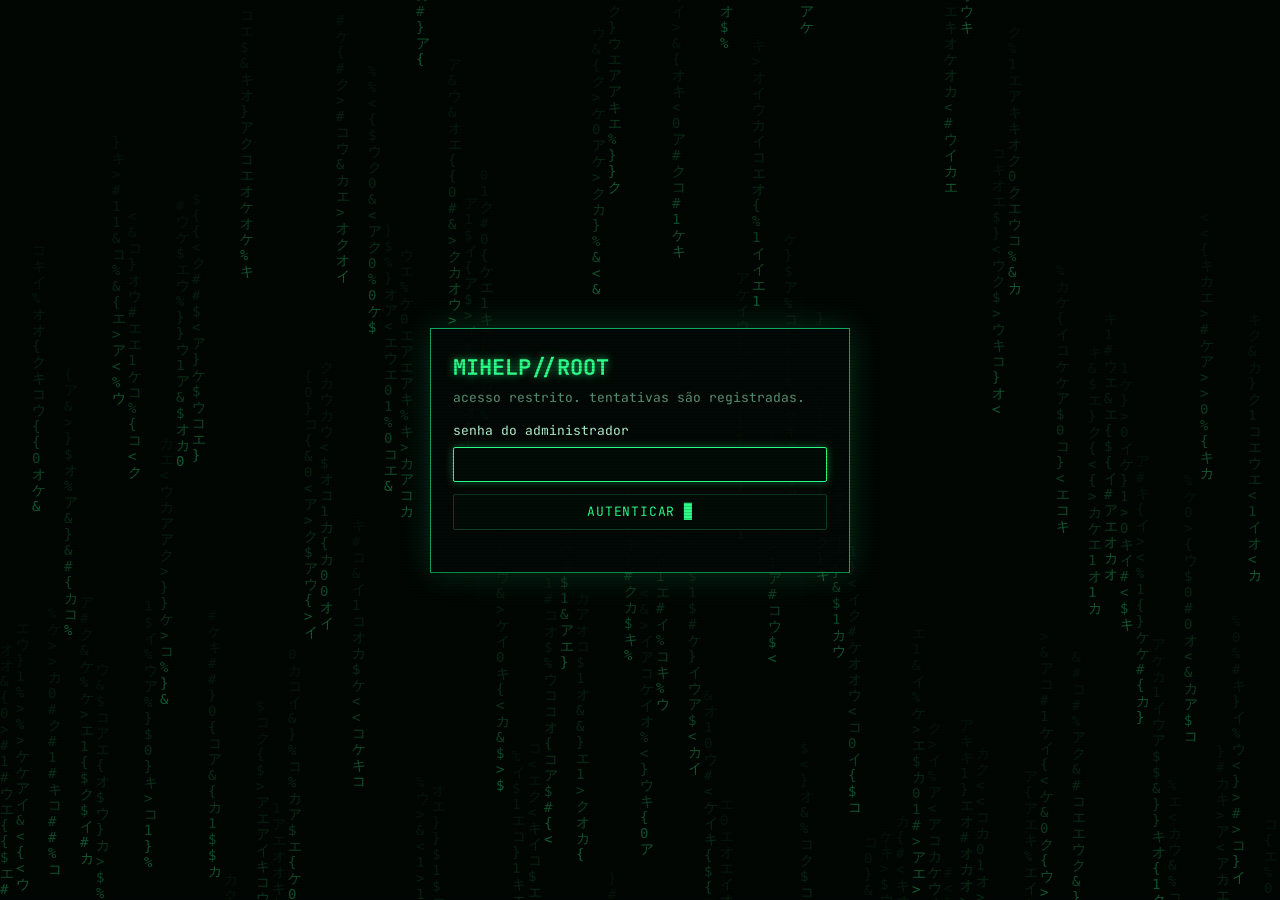
<file: admin.html>
<!doctype html>
<html lang="pt-BR">
<head>
<meta charset="utf-8">
<meta name="viewport" content="width=device-width,initial-scale=1">
<meta name="robots" content="noindex,nofollow">
<title>MIHELP // ROOT</title>
<link rel="stylesheet" href="https://fonts.googleapis.com/css2?family=JetBrains+Mono:wght@400;700&display=swap">
<style>
:root{--bg:#030806;--pn:#07120d;--ln:#0f3d27;--g:#2bff88;--g2:#13a85a;--am:#ffb000;--rd:#ff4d5e;--tx:#b9ffd9;--mu:#5f9a7c}
*{box-sizing:border-box}
html,body{height:100%;margin:0;background:var(--bg);color:var(--tx);font:13px/1.5 'JetBrains Mono',ui-monospace,Consolas,monospace}
body::after{content:"";position:fixed;inset:0;pointer-events:none;background:repeating-linear-gradient(0deg,rgba(0,0,0,.18) 0 1px,transparent 1px 3px);z-index:99}
::selection{background:var(--g);color:#000}
a{color:var(--g)}
button,input,select,textarea{font:inherit;color:var(--g);background:#020b06;border:1px solid var(--ln);border-radius:2px;padding:7px 10px;outline:none}
input:focus,textarea:focus,select:focus{border-color:var(--g);box-shadow:0 0 8px rgba(43,255,136,.35)}
button{cursor:pointer;text-transform:uppercase;letter-spacing:.06em}
button:hover{background:var(--g);color:#000;box-shadow:0 0 12px rgba(43,255,136,.5)}
button.rd{color:var(--rd);border-color:#5a1620}button.rd:hover{background:var(--rd);color:#000}
button.am{color:var(--am);border-color:#5a4210}button.am:hover{background:var(--am);color:#000}
.glow{text-shadow:0 0 8px rgba(43,255,136,.7)}
#login{position:fixed;inset:0;display:grid;place-items:center;z-index:50;background:var(--bg)}
#rain{position:absolute;inset:0;opacity:.35}
.box{position:relative;width:min(420px,92vw);border:1px solid var(--g2);background:rgba(3,8,6,.88);padding:22px;box-shadow:0 0 30px rgba(43,255,136,.18)}
.box h1{margin:0 0 4px;font-size:22px;color:var(--g)}
.box p{margin:0 0 14px;color:var(--mu)}
.box input{width:100%;margin:6px 0 12px}
#msg{min-height:20px;color:var(--rd)}
.cur::after{content:"█";animation:b 1s steps(1) infinite}@keyframes b{50%{opacity:0}}
#app{display:none;height:100%;grid-template-columns:210px 1fr;grid-template-rows:1fr 120px}
#app.on{display:grid}
nav{grid-row:1/3;border-right:1px solid var(--ln);background:var(--pn);padding:14px 10px;overflow:auto}
nav h2{margin:0 0 12px;font-size:15px;color:var(--g)}
nav button{display:block;width:100%;text-align:left;margin:0 0 5px;border-color:transparent;background:transparent;text-transform:none}
nav button.on{border-color:var(--g2);color:#000;background:var(--g)}
nav .sp{height:14px}
main{overflow:auto;padding:18px}
main h3{margin:0 0 14px;color:var(--am);font-size:15px}main h3::before{content:"> ";color:var(--g)}
.card{border:1px solid var(--ln);background:var(--pn);padding:14px;margin:0 0 14px}
.card h4{margin:0 0 10px;color:var(--g);font-size:13px}
.grid{display:grid;grid-template-columns:repeat(auto-fit,minmax(150px,1fr));gap:12px}
.num{font-size:30px;color:var(--g);text-shadow:0 0 10px rgba(43,255,136,.6)}
.row{display:flex;gap:8px;flex-wrap:wrap;align-items:center;margin:0 0 8px}
.row>input,.row>select{flex:1;min-width:120px}
.it{border:1px solid var(--ln);padding:8px 10px;margin:0 0 6px;display:flex;gap:10px;justify-content:space-between;align-items:center;flex-wrap:wrap}
.it small{color:var(--mu)}
textarea{width:100%;min-height:140px;resize:vertical}
#log{grid-column:2;border-top:1px solid var(--ln);background:#010503;overflow:auto;padding:8px 14px;font-size:11px;color:var(--mu)}
#log b{color:var(--g)}#log .e{color:var(--rd)}
.mb{display:none}
@media(max-width:760px){#app{grid-template-columns:1fr;grid-template-rows:auto 1fr 90px}nav{grid-row:1;display:flex;gap:4px;overflow-x:auto;border-right:0;border-bottom:1px solid var(--ln);padding:8px}nav h2,nav .sp{display:none}nav button{width:auto;white-space:nowrap;margin:0}#log{grid-column:1}}
</style>
</head>
<body>

<div id="login">
  <canvas id="rain"></canvas>
  <div class="box">
    <h1 class="glow">MIHELP//ROOT</h1>
    <p>acesso restrito. tentativas são registradas.</p>
    <label>senha do administrador</label>
    <input id="pw" type="password" autocomplete="current-password" autofocus>
    <button id="go" style="width:100%">autenticar <span class="cur"></span></button>
    <div id="msg"></div>
  </div>
</div>

<div id="app">
  <nav id="nav"></nav>
  <main id="main"></main>
  <div id="log"></div>
</div>

<script>
const API='https://mihelp-api.mihelpmarketing.workers.dev';
const SITE='index.html'; // página do MiHelp (mesmo domínio)
const $=s=>document.querySelector(s);
const esc=s=>String(s==null?'':s).replace(/[&<>"']/g,c=>({'&':'&amp;','<':'&lt;','>':'&gt;','"':'&quot;',"'":'&#39;'}[c]));
const SEM_LOGIN=false; // true = modo demo (sem login, dados de mentira). Deixe false para usar de verdade.
let TK=''; try{TK=sessionStorage.getItem('mh_admtk')||''}catch(e){}

/* ---------- log estilo terminal ---------- */
function log(t,err){const l=$('#log');l.insertAdjacentHTML('afterbegin','<div class="'+(err?'e':'')+'"><b>['+new Date().toLocaleTimeString('pt-BR')+']</b> '+esc(t)+'</div>')}


/* ---------- dados de mentira (modo SEM_LOGIN) ---------- */
function mock(path){
  const p=path.split('?')[0];
  if(p==='/stats')return {ok:true,cad:128,helpers:61,lojas:14};
  if(p==='/config')return {ok:true,meta:'x',titulos:'x',duelo:'x'};
  if(p==='/admin/usuarios')return {ok:true,itens:[{nome:'Maria Souza',tel:'66999990001',papel:'helper',oficio:'Pintor'},{nome:'João Lima',tel:'66999990002',papel:'helper',oficio:''},{nome:'Ana Reis',tel:'66999990003',papel:'helper',oficio:'Eletricista'}]};
  if(p==='/admin/oficios')return {ok:true,itens:[{tel:'66999990004',nome:'Carlos',oficio:'Instalador de piso vinílico'},{tel:'66999990005',nome:'Bia',oficio:'Designer de unhas'}]};
  if(p==='/anuncios')return {ok:true,anuncios:[{vaga:1,nome:'Padaria Central',texto:'Pão quentinho toda hora',validade:Date.now()+86400000},{vaga:2,nome:'Mercado Vale',texto:'Ofertas da semana',validade:Date.now()+7200000}]};
  if(p==='/admin/vozes')return {ok:true,itens:[{id:'v1',t:'Buraco na av. principal',reps:3,b:'Centro',oculto:false},{id:'v2',t:'Lâmpada queimada',reps:0,b:'Nova Barra',oculto:true}]};
  if(p==='/admin/classificados')return {ok:true,itens:[{id:'c1',t:'Bicicleta aro 26',reps:2,nome:'Pedro',oculto:false}]};
  if(p==='/admin/config')return {ok:true,itens:{meta:'{"txt":"exemplo"}',titulos:'{}',duelo:'{"id":"cidades"}'}};
  if(p==='/admin/licencas')return {ok:true,itens:[{tipo:'conta',alvo:'66999990001',nome:'Maria Souza',dias:30,ate:Date.now()+9*86400000,status:'ativo',restantes:9},{tipo:'loja',alvo:'padaria-central-a1b2',nome:'Padaria Central',dias:7,ate:Date.now()-2*86400000,status:'vencido',restantes:-2}]};
  if(p==='/admin/pagamentos')return {ok:true,total:342,itens:[{tipo:'anuncio',nome:'Padaria Central',valor:45,ts:Date.now()-3600000},{tipo:'apoio',nome:'Fulano',valor:20,ts:Date.now()-86400000},{tipo:'duelo',nome:'Beltrano',valor:5,ts:Date.now()-172800000}]};
  if(p==='/admin/investir')return {ok:true,itens:[{id:'x1',categoria:'franquia',nome:'Marca Exemplo',segmento:'Alimentação',status:'pendente',plano:'basico',ativo:true,cidades:['barra-do-garcas']}],interesses:[]};
  return {ok:true};
}
/* ---------- requisição ---------- */
async function req(path,body,method){
  const m=method||(body?'POST':'GET');
  if(SEM_LOGIN){log('[DEMO] '+m+' '+path);return {ok:true,j:mock(path)}}
  try{
    const r=await fetch(API+path,{method:m,headers:{'content-type':'application/json',...(TK?{authorization:'Bearer '+TK}:{})},body:body?JSON.stringify(body):undefined});
    const j=await r.json().catch(()=>({}));
    log(m+' '+path+' → '+r.status+(j.erro?' · '+j.erro:''),!r.ok);
    if(r.status===401&&TK&&path!=='/admin/login'){sair();}
    return {ok:r.ok,j};
  }catch(e){log(m+' '+path+' → sem conexão',true);return {ok:false,j:{erro:'sem conexão'}}}
}

/* ---------- login ---------- */
async function entrar(){
  const s=$('#pw').value;if(!s)return;
  $('#msg').textContent='';$('#go').disabled=true;
  const r=await req('/admin/login',{senha:s});
  $('#go').disabled=false;$('#pw').value='';
  if(r.ok&&r.j.token){TK=r.j.token;try{sessionStorage.setItem('mh_admtk',TK);sessionStorage.setItem('mh_adm','1')}catch(e){}abrir();}
  else $('#msg').textContent='ACESSO NEGADO'+(r.j.erro?' · '+r.j.erro:'');
}
function sair(){TK='';try{sessionStorage.removeItem('mh_admtk');sessionStorage.removeItem('mh_adm')}catch(e){}$('#app').classList.remove('on');$('#login').style.display='grid'}
$('#go').onclick=entrar;$('#pw').onkeydown=e=>{if(e.key==='Enter')entrar()};

/* ---------- chuva de código (só no login) ---------- */
(function(){const c=$('#rain'),x=c.getContext('2d');let w,h,col,y;
 const ch='01アイウエオカキクケコ#$%&<>{}';
 function ini(){w=c.width=innerWidth;h=c.height=innerHeight;col=Math.floor(w/16);y=Array(col).fill(0).map(()=>Math.random()*h/16)}
 ini();addEventListener('resize',ini);
 setInterval(()=>{if($('#login').style.display==='none')return;x.fillStyle='rgba(3,8,6,.12)';x.fillRect(0,0,w,h);x.fillStyle='#2bff88';x.font='14px monospace';
  y.forEach((v,i)=>{x.fillText(ch[Math.floor(Math.random()*ch.length)],i*16,v*16);y[i]=v*16>h&&Math.random()>.975?0:v+1})},60)})();

/* ---------- módulos ---------- */
const MODS=[
 ['visao','/visao'],['pessoas','/pessoas'],['oficios','/oficios'],['investir','/investir'],['anuncios','/anuncios'],
 ['comandos','/comandos'],['denuncias','/denuncias'],['textos','/textos'],['meta','/meta'],['pagamentos','/pagamentos'],['planos','/planos'],['acessos','/acessos'],['config','/config'],
];
function menu(){
  $('#nav').innerHTML='<h2 class="glow">MIHELP//ROOT</h2>'+MODS.map(m=>'<button data-m="'+m[0]+'">'+m[1]+'</button>').join('')
   +'<div class="sp"></div><button class="am" id="bMi">↗ entrar no mihelp</button><button class="rd" id="bSair">⏻ sair</button>';
  document.querySelectorAll('nav [data-m]').forEach(b=>b.onclick=()=>mod(b.dataset.m));
  $('#bSair').onclick=sair;
  $('#bMi').onclick=()=>{try{sessionStorage.setItem('mh_adm','1');sessionStorage.setItem('mh_admtk',TK)}catch(e){}window.open(SITE,'_blank')}; // a nova aba herda o sessionStorage (mesmo domínio)
}
function abrir(){$('#login').style.display='none';$('#app').classList.add('on');menu();mod('visao');log('sessão root aberta (12h)')}
function mod(n){
  document.querySelectorAll('nav [data-m]').forEach(b=>b.classList.toggle('on',b.dataset.m===n));
  $('#main').innerHTML='<h3>'+n+'</h3><div id="c">carregando<span class="cur"></span></div>';
  M[n]($('#c'));
}
const btn=(t,cls,fn)=>{const b=document.createElement('button');b.textContent=t;if(cls)b.className=cls;b.onclick=fn;return b};
const conf=(b,t,fn)=>{b.onclick=()=>{if(b.dataset.c){fn();return}b.dataset.c=1;const o=b.textContent;b.textContent='confirmar?';setTimeout(()=>{delete b.dataset.c;b.textContent=o},3000)}};

const M={
 async visao(c){
  const [s,k]=await Promise.all([req('/stats'),req('/config')]);
  const j=s.j||{};
  c.innerHTML='<div class="grid"><div class="card"><h4>CADASTROS</h4><div class="num">'+(j.cad??'—')+'</div></div><div class="card"><h4>HELPERS</h4><div class="num">'+(j.helpers??'—')+'</div></div><div class="card"><h4>LOJAS</h4><div class="num">'+(j.lojas??'—')+'</div></div></div>'
   +'<div class="card"><h4>STATUS</h4>API: <b>'+(s.ok?'ONLINE':'OFFLINE')+'</b><br>'+esc(API)+'<br>Chaves públicas ativas: '+esc(Object.keys(k.j||{}).filter(x=>x!=='ok').join(', ')||'—')+'</div>';
 },
 async pessoas(c){
  c.innerHTML='<div class="row"><input id="q" placeholder="nome ou telefone"><button id="bq">buscar</button></div><div id="res"></div>';
  const busca=async()=>{const q=$('#q').value.trim();const r=await req('/admin/usuarios?q='+encodeURIComponent(q));const R=$('#res');R.innerHTML='';
   (r.j.itens||[]).forEach(u=>{const d=document.createElement('div');d.className='it';d.innerHTML='<div>'+esc(u.nome)+' <small>'+esc(u.tel)+' · '+'helper · '+esc(u.oficio||'sem ofício')+'</small></div>';
    d.append(btn('mudar ofício','am',async()=>{const o=prompt('Ofício (ex: Pintor):',u.oficio||'');if(o===null)return;await req('/admin/usuario/mudar',{tel:u.tel,papel:'helper',oficio:o.trim()});busca()}));
    R.append(d)});if(!(r.j.itens||[]).length)R.textContent='nenhum resultado'};
  $('#bq').onclick=busca;$('#q').onkeydown=e=>{if(e.key==='Enter')busca()};
 },
 async oficios(c){
  const r=await req('/admin/oficios');c.innerHTML='';
  (r.j.itens||[]).forEach(o=>{const d=document.createElement('div');d.className='it';d.innerHTML='<div>'+esc(o.oficio)+' <small>'+esc(o.nome)+' · '+esc(o.tel)+'</small></div>';
   d.append(btn('aprovar','',async()=>{await req('/admin/oficios/decidir',{tel:o.tel,oficio:o.oficio,aprovar:true});mod('oficios')}),
    btn('aprovar como…','am',async()=>{const n=prompt('Aprovar como:',o.oficio);if(n){await req('/admin/oficios/decidir',{tel:o.tel,oficio:o.oficio,aprovar:true,como:n});mod('oficios')}}),
    btn('recusar','rd',async()=>{await req('/admin/oficios/decidir',{tel:o.tel,oficio:o.oficio,aprovar:false});mod('oficios')}));
   c.append(d)});
  if(!(r.j.itens||[]).length)c.textContent='nenhum ofício pendente ✔';
 },
 async investir(c){
  const [r,p]=await Promise.all([req('/admin/investir'),req('/investir')]);const j=r.j||{};
  if(!r.ok||!j.itens){c.innerHTML='<div class="card">Rota <b>/admin/investir</b> ainda não existe no worker. Veja o arquivo INVESTIR-API.md.</div>';return}
  const CAT={franquia:'Franquias',regiao:'Negócios da região',oportunidade:'Oportunidades'},PL=['basico','destaque','exclusivo'],
   CID={'barra-do-garcas':'Barra do Garças-MT','pontal-do-araguaia':'Pontal do Araguaia-MT',aragarcas:'Aragarças-GO'},
   GAR=/(retorno|lucro|rentabilidade|ganho|rendimento)s?\s+(garantid|certo|assegurad|fixo)|garant(e|imos|ido|ia)\s+(o\s+|de\s+)?(retorno|lucro|ganho|rendimento)|sem\s+risco|risco\s+zero|dinheiro\s+de\s+volta/i;
  const L=j.itens,ints=j.interesses||[],cnt={};ints.forEach(x=>{cnt[x.opId]=(cnt[x.opId]||0)+1});
  const pend=L.filter(i=>i.status==='pendente').length;
  c.innerHTML='<div class="grid"><div class="card"><h4>PENDENTES</h4><div class="num">'+pend+'</div></div><div class="card"><h4>NO AR</h4><div class="num">'+L.filter(i=>i.status==='aprovado'&&i.ativo!==false).length+'</div></div><div class="card"><h4>INTERESSES</h4><div class="num">'+ints.length+'</div></div></div>'
   +'<div class="card"><h4>OPORTUNIDADES</h4><div id="il"></div><div class="row"><button id="in">+ nova oportunidade</button></div></div><div class="card" id="ie" hidden></div>'
   +'<div class="card"><h4>INTERESSADOS (dados pessoais: só root; cada pessoa autorizou o envio)</h4><div id="ii"></div></div><div class="card"><h4>DEMANDA POR TIPO DE NEGÓCIO</h4><div id="id"></div></div>';
  const sv=async it=>{const o=await req('/admin/investir/salvar',it);if(o.ok)mod('investir');else log('não salvou',true)};
  L.slice().sort((a,b)=>(a.status==='pendente'?0:1)-(b.status==='pendente'?0:1)||String(a.nome).localeCompare(String(b.nome))).forEach(i=>{
   const d=document.createElement('div');d.className='it';
   d.innerHTML='<div>'+esc(i.nome)+' <small>'+esc(CAT[i.categoria]||i.categoria)+' · '+esc(i.status)+' · plano '+esc(i.plano||'basico')+(i.patrocinado?' · PATROCINADA':'')+(i.ativo===false?' · DESATIVADA':'')+(i.views?' · 👁 '+i.views:'')+(cnt[i.id]?' · ✉ '+cnt[i.id]:'')+'</small></div>';
   const up=ch=>sv(Object.assign({},i,ch));
   if(i.status!=='aprovado')d.append(btn('aprovar','',()=>up({status:'aprovado'})));
   if(i.status!=='rejeitado')d.append(btn('rejeitar','rd',()=>up({status:'rejeitado'})));
   d.append(btn(i.ativo===false?'ativar':'desativar','am',()=>up({ativo:i.ativo===false})),btn(i.patrocinado?'tirar patrocínio':'patrocinar','am',()=>up({patrocinado:!i.patrocinado})));
   const pl=document.createElement('select');PL.forEach(o=>pl.append(new Option('plano '+o,o)));pl.value=i.plano||'basico';pl.onchange=()=>up({plano:pl.value});d.append(pl,btn('editar','',()=>form(i)));
   const x=btn('apagar','rd');conf(x,'',async()=>{await req('/admin/investir/apagar',{id:i.id});mod('investir')});d.append(x);$('#il').append(d)});
  if(!L.length)$('#il').textContent='nenhuma oportunidade cadastrada';
  function form(it){const o=it||{},E=$('#ie');E.hidden=false;
   E.innerHTML='<h4>'+(it?'EDITAR':'NOVA')+' OPORTUNIDADE</h4>';
   const F={},add=(k,lb,tag,opts)=>{const l=document.createElement('label');l.textContent=lb;const e=document.createElement(tag||'input');if(tag==='select')(opts||[]).forEach(v=>e.append(new Option(Array.isArray(v)?v[1]:v,Array.isArray(v)?v[0]:v)));if(tag==='textarea')e.style.minHeight='70px';e.style.cssText+='width:100%;margin:4px 0 10px';e.value=o[k]==null?'':o[k];F[k]=e;E.append(l,e)};
   add('categoria','Categoria','select',Object.entries(CAT));add('nome','Nome *');add('segmento','Segmento *');add('cidadeOrigem','Cidade de origem','select',[['','—']].concat(Object.entries(CID)));
   add('descricao','Descrição *','textarea');add('modelo','Modelo de operação / negócio','textarea');add('procura','Procura','select',[['franqueado','franqueado'],['socio','sócio'],['investidor','investidor'],['comprador','comprador']]);
   add('tipoExpansao','Tipo de expansão');add('invest','Investimento estimado (como a empresa informa)');add('taxa','Taxa de franquia');add('area','Área necessária');add('requisitos','Requisitos','textarea');add('extra','Informações adicionais','textarea');add('site','Site https://');add('contato','WhatsApp');
   const cs=Object.entries(CID).map(([k,n])=>{const l=document.createElement('label');l.style.marginRight='14px';const e=document.createElement('input');e.type='checkbox';e.value=k;e.checked=(o.cidades||[]).includes(k);l.append(e,' '+n);E.append(l);return e});
   E.append(document.createElement('br'));add('plano','Plano','select',PL);add('status','Situação','select',['pendente','aprovado','rejeitado']);
   if(!it)F.status.value='aprovado';
   const pa=document.createElement('input');pa.type='checkbox';pa.checked=!!o.patrocinado;const at=document.createElement('input');at.type='checkbox';at.checked=o.ativo!==false;
   const l1=document.createElement('label');l1.append(pa,' patrocinada');const l2=document.createElement('label');l2.style.marginLeft='14px';l2.append(at,' ativa');E.append(l1,l2,document.createElement('br'),document.createElement('br'));
   const sb=btn('salvar','',()=>{const V=k=>F[k].value.trim();if(V('nome').length<2||V('segmento').length<2||V('descricao').length<10)return log('preencha nome, segmento e descrição (mín. 10 letras)',true);
    if(V('site')&&!/^https?:\/\//i.test(V('site')))return log('site precisa começar com https://',true);
    if(GAR.test(['nome','segmento','descricao','modelo','tipoExpansao','invest','taxa','requisitos','extra'].map(V).join(' ')))return log('texto promete retorno garantido: não pode',true);
    const it2=Object.assign({},o);['categoria','nome','segmento','cidadeOrigem','descricao','modelo','procura','tipoExpansao','invest','taxa','area','requisitos','extra','site','contato','plano','status'].forEach(k=>it2[k]=V(k));
    if(it2.categoria==='franquia')it2.procura='franqueado';it2.cidades=cs.filter(e=>e.checked).map(e=>e.value);it2.patrocinado=pa.checked;it2.ativo=at.checked;if(!it2.id)it2.id='o'+Date.now().toString(36)+Math.random().toString(36).slice(2,7);it2.origem=o.origem||'admin';it2.ts=o.ts||Date.now();sv(it2)});
   const row=document.createElement('div');row.className='row';row.append(sb,btn('cancelar','rd',()=>{E.hidden=true}));E.append(row);E.scrollIntoView({behavior:'smooth'})}
  $('#in').onclick=()=>form(null);
  ints.slice().reverse().slice(0,80).forEach(x=>{const op=L.find(i=>i.id===x.opId),d=document.createElement('div');d.className='it';d.innerHTML='<div>'+esc(x.nome)+' → '+esc(op?op.nome:x.opId)+' <small>'+esc([CID[x.cidade]||x.cidade,x.tel,x.tipo,x.faixa,x.msg].filter(Boolean).join(' · '))+'</small></div>';$('#ii').append(d)});
  if(!ints.length)$('#ii').textContent='ninguém manifestou interesse ainda';
  const dm={};((p.j&&p.j.demanda)||[]).forEach(x=>{dm[x.categoria]=(dm[x.categoria]||0)+(+x.n||0)});
  Object.entries(dm).sort((a,b)=>b[1]-a[1]).forEach(([k,n])=>{const d=document.createElement('div');d.className='it';d.innerHTML='<div>'+esc(k)+'</div><b>'+n+'</b>';$('#id').append(d)});
  if(!Object.keys(dm).length)$('#id').textContent='sem pedidos ainda';
 },
 async anuncios(c){
  c.innerHTML='<div class="card"><h4>NOVO ANÚNCIO</h4><div class="row"><input id="an" placeholder="nome"><input id="at" placeholder="texto (até 140)"></div><div class="row"><input id="al" placeholder="link https://"><input id="av" type="number" placeholder="vaga 1-30" value="1"><input id="am" type="number" placeholder="minutos" value="1440"><select id="ag"><option value="">pago</option><option value="cortesia">cortesia</option></select><button id="ab">publicar</button></div></div><div id="ls"></div><div class="row"><button class="rd" id="alp">limpar todos</button></div>';
  $('#ab').onclick=async()=>{await req('/admin',{acao:'anuncio_add',dados:{nome:$('#an').value,texto:$('#at').value,link:$('#al').value,vaga:+$('#av').value,minutos:+$('#am').value,tag:$('#ag').value}});mod('anuncios')};
  conf($('#alp'),'',async()=>{await req('/admin',{acao:'anuncio_limpar'});mod('anuncios')});
  const r=await req('/anuncios');
  (r.j.anuncios||[]).forEach(a=>{const d=document.createElement('div');d.className='it';d.innerHTML='<div>#'+a.vaga+' '+esc(a.nome)+' <small>'+esc(a.texto)+' · até '+new Date(a.validade).toLocaleString('pt-BR')+'</small></div>';
   const b=btn('apagar vaga','rd');conf(b,'',async()=>{await req('/admin',{acao:'anuncio_del',dados:{vaga:a.vaga}});mod('anuncios')});d.append(b);$('#ls').append(d)});
 },
 comandos(c){
  c.innerHTML='<div class="card"><h4>AVISO PARA TODOS OS APARELHOS</h4><div class="row"><input id="cv" maxlength="120" placeholder="mensagem"><input id="ct" type="number" placeholder="minutos (0=sem fim)" value="30"><button id="ca">enviar</button></div></div>'
   +'<div class="card"><h4>BOTS</h4><div class="row"><button id="b1">ligar</button><button id="b0" class="rd">desligar</button></div></div>'
   +'<div class="card"><h4>VERIFICAR PESSOA</h4><div class="row"><input id="vn" placeholder="nome exato"><button id="v1">dar selo</button><button id="v0" class="rd">tirar selo</button></div></div>'
   +'<div class="card"><h4>LIMPAR (apaga em todos os aparelhos)</h4><div class="row" id="lp"></div></div>';
  const cmd=async x=>{const r=await req('/admin/ctl',{cmd:x});if(r.ok)log('comando enviado: '+x.a)};
  $('#ca').onclick=()=>cmd({a:'aviso',v:$('#cv').value,ate:+$('#ct').value?Date.now()+$('#ct').value*60000:0});
  $('#b1').onclick=()=>cmd({a:'bots',v:true});$('#b0').onclick=()=>cmd({a:'bots',v:false});
  $('#v1').onclick=()=>cmd({a:'verif',n:$('#vn').value,v:1});$('#v0').onclick=()=>cmd({a:'verif',n:$('#vn').value,v:0});
  ['sala','salas','guilda','outdoor','tudo'].forEach(a=>{const b=btn(a,'rd');conf(b,'',()=>cmd({a:'limpar',alvo:a}));$('#lp').append(b)});
 },
 async denuncias(c){
  const [v,k]=await Promise.all([req('/admin/vozes'),req('/admin/classificados')]);
  c.innerHTML='<div class="card"><h4>VOZ DA CIDADE (mais denunciadas)</h4><div id="vz"></div></div><div class="card"><h4>CLASSIFICADOS (mais denunciados)</h4><div id="cl"></div></div>';
  (v.j.itens||[]).slice(0,25).forEach(x=>{const d=document.createElement('div');d.className='it';d.innerHTML='<div>'+esc(x.t)+' <small>reps '+x.reps+' · '+esc(x.b)+(x.oculto?' · OCULTO':'')+'</small></div>';
   d.append(btn(x.oculto?'mostrar':'ocultar','am',async()=>{await req('/admin/vozes/acao',{id:x.id,acao:'ocultar',v:!x.oculto});mod('denuncias')}));
   const b=btn('apagar','rd');conf(b,'',async()=>{await req('/admin/vozes/acao',{id:x.id,acao:'apagar'});mod('denuncias')});d.append(b);$('#vz').append(d)});
  (k.j.itens||[]).slice(0,25).forEach(x=>{const d=document.createElement('div');d.className='it';d.innerHTML='<div>'+esc(x.t)+' <small>reps '+x.reps+' · '+esc(x.nome)+(x.oculto?' · OCULTO':'')+'</small></div>';
   d.append(btn(x.oculto?'mostrar':'ocultar','am',async()=>{await req('/admin/classificados/acao',{id:x.id,acao:'ocultar',v:!x.oculto});mod('denuncias')}));
   const b=btn('apagar','rd');conf(b,'',async()=>{await req('/admin/classificados/acao',{id:x.id,acao:'apagar'});mod('denuncias')});d.append(b);$('#cl').append(d)});
 },

 async textos(c){
  const r=await req('/admin/config');let cur={};try{cur=JSON.parse((r.j.itens||{}).textos||'{}')}catch(e){}
  const D={'apoio.titulo':'Ajude o MiHelp a crescer','apoio.texto':'Toda ajuda mantém o MiHelp no ar.','apoio.botao':'Apoiar','apoio.link':''};
  const R={'apoio.titulo':'Título','apoio.texto':'Texto','apoio.botao':'Botão','apoio.link':'Link do botão'};
  c.innerHTML='<div class="grid" style="grid-template-columns:1fr 1fr"><div class="card"><h4>💛 CAIXINHA DE DOAÇÃO</h4><div id="tf"></div><div class="row"><button id="ts">salvar</button><button id="tr" class="rd">voltar ao original</button></div></div><div class="card"><h4>PRÉVIA</h4><div id="pv" style="border:1px solid var(--g2);padding:14px;text-align:center"></div></div></div>';
  const I={};Object.keys(R).forEach(k=>{const l=document.createElement('label');l.textContent=R[k];const i=document.createElement(k==='apoio.texto'?'textarea':'input');i.value=cur[k]||D[k];i.style.cssText='width:100%;margin:4px 0 10px;min-height:'+(k==='apoio.texto'?'70px':'0');i.oninput=pv;I[k]=i;$('#tf').append(l,i)});
  function pv(){$('#pv').innerHTML='<b style="color:var(--am)">'+esc(I['apoio.titulo'].value)+'</b><p>'+esc(I['apoio.texto'].value)+'</p><button>'+esc(I['apoio.botao'].value)+'</button><br><small>'+esc(I['apoio.link'].value)+'</small>'}pv();
  $('#ts').onclick=async()=>{const o={};Object.keys(I).forEach(k=>{const v=I[k].value.trim().slice(0,200);if(v&&v!==D[k])o[k]=v});await req('/admin/config',{itens:{textos:JSON.stringify(o)}});log('textos salvos')};
  $('#tr').onclick=async()=>{await req('/admin/config',{itens:{textos:'{}'}});mod('textos')};
 },
 async meta(c){
  const r=await req('/admin/config');let m={alvo:5000,arrecadado:0,usos:[]};try{Object.assign(m,JSON.parse((r.j.itens||{}).meta||'{}'))}catch(e){}
  c.innerHTML='<div class="card"><h4>META DE APOIO</h4><div class="row"><input id="ma" type="number" placeholder="meta R$"><input id="mr" type="number" placeholder="arrecadado R$"></div><div id="mu"></div><button id="ms">salvar</button></div><div class="card"><h4>ANDAMENTO</h4><div style="height:14px;border:1px solid var(--g2)"><div id="mb" style="height:100%;background:var(--g)"></div></div></div>';
  $('#ma').value=m.alvo;$('#mr').value=m.arrecadado;
  const U=(m.usos||[]).map(u=>{const d=document.createElement('div');d.className='row';const n=document.createElement('input'),q=document.createElement('input');n.value=u[0];q.type='number';q.value=u[1];d.append(n,q);$('#mu').append(d);return [n,q]});
  const bar=()=>$('#mb').style.width=Math.min(100,(+$('#mr').value||0)/(+$('#ma').value||1)*100)+'%';bar();$('#mr').oninput=$('#ma').oninput=bar;
  $('#ms').onclick=async()=>{if(!(+$('#ma').value>0))return log('a meta precisa ser maior que zero',true);await req('/admin/config',{itens:{meta:JSON.stringify({alvo:+$('#ma').value,arrecadado:Math.max(0,+$('#mr').value||0),usos:U.map(([n,q])=>[n.value.trim()||'Outro',+q.value||0])})}});log('meta salva')};
 },
 async pagamentos(c){
  const r=await req('/admin/pagamentos');const j=r.j||{};
  if(!r.ok||!j.itens){c.innerHTML='<div class="card">Rota <b>/admin/pagamentos</b> ainda não existe no worker. Cole o bloco v33 (arquivo worker-v33.js) no fim do worker.js.</div>';return}
  c.innerHTML='<div class="grid"><div class="card"><h4>TOTAL CONFIRMADO</h4><div class="num">R$ '+(+j.total||0).toFixed(2).replace('.',',')+'</div></div></div><div class="card"><h4>ÚLTIMOS PAGAMENTOS (Pix confirmado no Mercado Pago)</h4><div id="pl"></div></div>';
  j.itens.forEach(x=>{const d=document.createElement('div');d.className='it';d.innerHTML='<div>'+esc(x.tipo)+' · '+esc(x.nome)+' <small>'+new Date(x.ts).toLocaleString('pt-BR')+'</small></div><b>R$ '+(+x.valor).toFixed(2).replace('.',',')+'</b>';$('#pl').append(d)});
 },
 async planos(c){
  const r=await req('/admin/config');let L=[];try{L=JSON.parse((r.j.itens||{}).planos||'[]')}catch(e){}
  if(!L.length)L=[{app:'mesa',nome:'Básico',preco:49,desc:'Cardápio + pedidos'},{app:'domin',nome:'Pro',preco:99,desc:'PDV, estoque, equipe'}];
  c.innerHTML='<div class="card"><h4>PLANOS DOS APPS (rascunho)</h4><p style="color:var(--mu)">Só define os planos. A cobrança e o bloqueio por plano vêm na próxima etapa.</p><div id="pp"></div><div class="row"><button id="pa">+ plano</button><button id="ps">salvar</button></div></div>';
  const draw=()=>{$('#pp').innerHTML='';L.forEach((p,i)=>{const d=document.createElement('div');d.className='row';
   const a=document.createElement('select');['mesa','domin','mihelp'].forEach(o=>{const e=document.createElement('option');e.textContent=o;a.append(e)});a.value=p.app;a.onchange=()=>p.app=a.value;
   const n=document.createElement('input');n.value=p.nome;n.oninput=()=>p.nome=n.value;const q=document.createElement('input');q.type='number';q.value=p.preco;q.oninput=()=>p.preco=+q.value;
   const t=document.createElement('input');t.value=p.desc;t.oninput=()=>p.desc=t.value;const x=btn('✕','rd',()=>{L.splice(i,1);draw()});d.append(a,n,q,t,x);$('#pp').append(d)})};draw();
  $('#pa').onclick=()=>{L.push({app:'mesa',nome:'Novo',preco:0,desc:''});draw()};
  $('#ps').onclick=async()=>{await req('/admin/config',{itens:{planos:JSON.stringify(L.slice(0,20))}});log('planos salvos')};
 },

 async acessos(c){
  c.innerHTML='<div class="card"><h4>MENSALIDADE DO ENTREGADOR (RIVO)</h4><p style="color:var(--mu)">Valor cobrado por 30 dias, por Pix. Sem comissão por corrida. Zero = ainda não definido (ninguém consegue pagar).</p><div class="row"><input id="rvMensal" type="number" min="0" max="1000" step="0.01" placeholder="R$ por mês" style="max-width:140px"><button id="rvSalvar">salvar valor</button></div></div>'
   +'<div class="card"><h4>DAR / ESTENDER ACESSO</h4>'
   +'<div class="row"><select id="aApp"><option value="mesa">MESA</option><option value="domin">DOMIN</option><option value="rivo">RIVO</option><option value="mihelp">MIHELP</option></select>'
   +'<select id="aTipo"><option value="conta">conta (telefone)</option><option value="loja">loja (chave)</option></select>'
   +'<input id="aAlvo" placeholder="telefone ou chave da loja"><input id="aDias" type="number" placeholder="dias" value="30" style="max-width:100px"></div>'
   +'<div class="row"><button id="aDar">dar acesso</button><button id="aExt" class="am">estender</button></div></div>'
   +'<div class="card"><h4>ACESSOS DESTE APP</h4><div id="aLs"></div></div>';
  req('/admin/rivo/config').then(r=>{if(r.ok&&r.j&&r.j.ok)$('#rvMensal').value=r.j.mensal||''});
  $('#rvSalvar').onclick=async()=>{const v=+$('#rvMensal').value;if(!(v>=0&&v<=1000))return log('valor inválido',true);const r=await req('/admin/rivo/config',{mensal:v});if(r.ok)log('mensalidade salva')};
  const carregar=async()=>{const r=await req('/admin/licencas?app='+$('#aApp').value);const L=$('#aLs');L.innerHTML='';
   (r.j.itens||[]).forEach(x=>{const vencido=x.status!=='ativo';const d=document.createElement('div');d.className='it';
    d.innerHTML='<div>'+(x.tipo==='conta'?'📱 ':'🏪 ')+esc(x.nome||x.alvo)+' <small>'+esc(x.alvo)+' · '+(x.status==='revogado'?'REVOGADO':x.status==='vencido'?'VENCIDO há '+Math.abs(x.restantes)+'d':x.restantes+'d restantes')+'</small></div>';
    const cor=x.status==='ativo'?'':'rd';d.querySelector('div').style.color=x.status==='ativo'?'var(--g)':x.status==='vencido'?'var(--rd)':'var(--mu)';
    const e7=btn('+7','',async()=>{await req('/admin/licenca',{app:$('#aApp').value,tipo:x.tipo,alvo:x.alvo,dias:7,acao:'estender'});carregar()});
    const e30=btn('+30','',async()=>{await req('/admin/licenca',{app:$('#aApp').value,tipo:x.tipo,alvo:x.alvo,dias:30,acao:'estender'});carregar()});
    const rv=btn('revogar','rd');conf(rv,'',async()=>{await req('/admin/licenca',{app:$('#aApp').value,tipo:x.tipo,alvo:x.alvo,acao:'revogar'});carregar()});
    d.append(e7,e30,rv);L.append(d)});
   if(!(r.j.itens||[]).length)L.textContent='nenhum acesso cadastrado para este app ainda'};
  $('#aApp').onchange=carregar;
  $('#aDar').onclick=async()=>{const alvo=$('#aAlvo').value.trim(),dias=+$('#aDias').value;if(!alvo||!(dias>0))return log('preencha o alvo e os dias',true);
   const r=await req('/admin/licenca',{app:$('#aApp').value,tipo:$('#aTipo').value,alvo,dias,acao:'dar'});if(r.ok)$('#aAlvo').value='';carregar()};
  $('#aExt').onclick=async()=>{const alvo=$('#aAlvo').value.trim(),dias=+$('#aDias').value;if(!alvo||!(dias>0))return log('preencha o alvo e os dias',true);
   await req('/admin/licenca',{app:$('#aApp').value,tipo:$('#aTipo').value,alvo,dias,acao:'estender'});carregar()};
  carregar();
 },
 async config(c){
  const r=await req('/admin/config');const it=r.j.itens||{};
  c.innerHTML='<div class="card"><h4>CHAVES DO AdminConfig</h4><div class="row"><select id="ck"></select><input id="nk" placeholder="ou nova chave"></div><textarea id="cvv" spellcheck="false"></textarea><div class="row"><button id="cs">gravar</button></div></div>';
  const S=$('#ck');S.innerHTML=Object.keys(it).map(k=>'<option>'+esc(k)+'</option>').join('');
  const pr=()=>{const v=it[S.value]||'';try{$('#cvv').value=JSON.stringify(JSON.parse(v),null,2)}catch(e){$('#cvv').value=v}};
  S.onchange=pr;pr();
  $('#cs').onclick=async()=>{const k=$('#nk').value.trim()||S.value;if(!k)return;let v=$('#cvv').value;try{v=JSON.stringify(JSON.parse(v))}catch(e){}
   const o=await req('/admin/config',{itens:{[k]:v}});if(o.ok&&(o.j.recusadas||[]).length)log('recusada pelo servidor: '+o.j.recusadas.join(','),true);mod('config')};
 }
};

if(SEM_LOGIN){abrir();log('MODO DEMO: sem login, dados de mentira')}else if(TK&&sessionStorage.getItem('mh_adm')==='1')abrir();else{$('#login').style.display='grid';$('#pw').focus()}
</script>
</body>
</html>
</file>
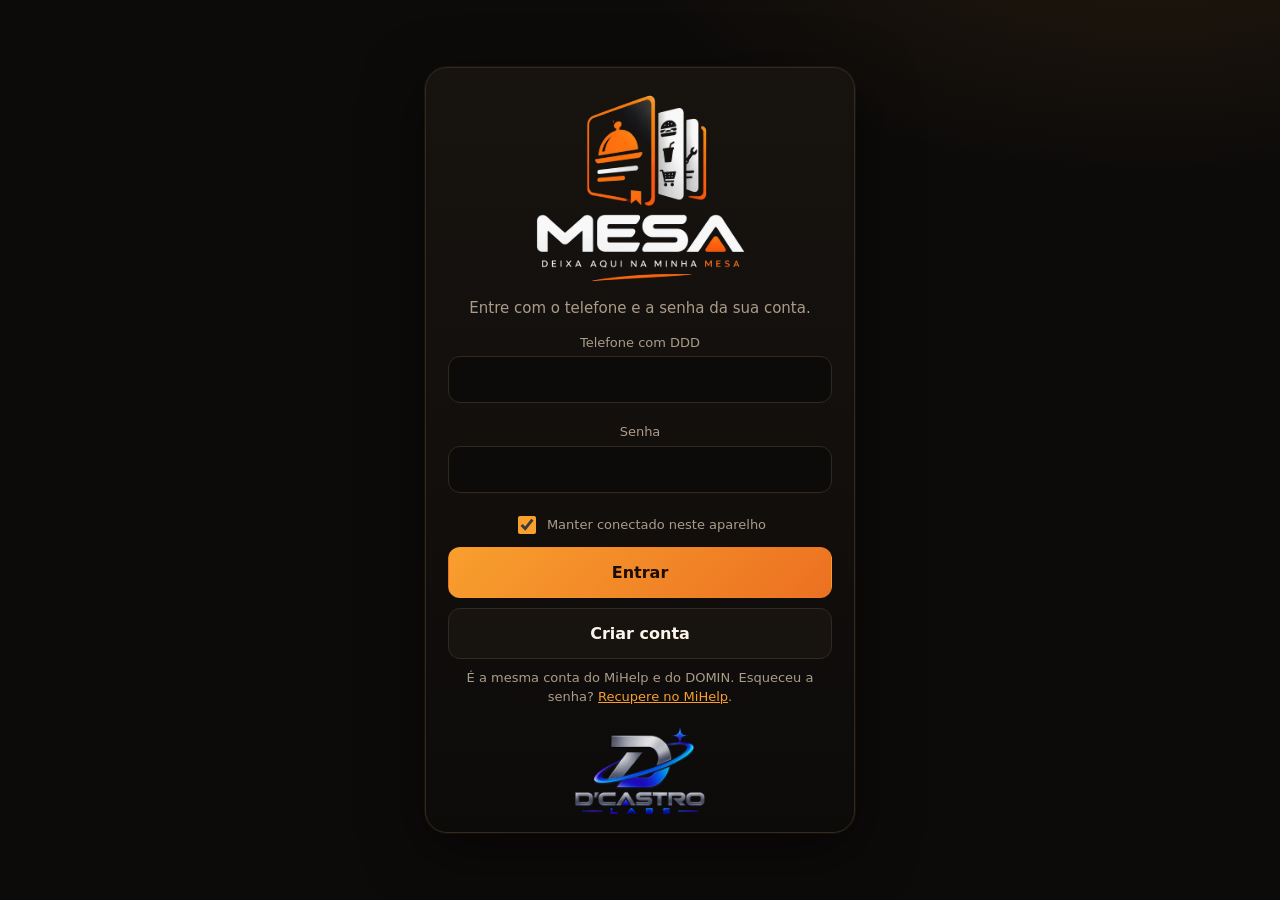
<file: mesa.html>
<!doctype html>
<html lang="pt-BR">
<head>
<meta charset="utf-8">
<meta name="viewport" content="width=device-width, initial-scale=1, viewport-fit=cover">
<meta name="color-scheme" content="dark light">
<meta name="theme-color" content="#0d0b0a">
<title>MESA | Gestão gastronômica</title>
<link rel="icon" type="image/png" href="[data-uri]">
<style>
/* MESA: identidade fundo #0d0b0a, laranja #f89f2e / #ec7121, texto #fdf5eb. Base: protótipo do painel. */
:root{--bg:#0d0b0a;--sf:#17130f;--sf2:#211b16;--ln:#322920;--tx:#fdf5eb;--mu:#ab9c8a;--ac:#f89f2e;--ac2:#ec7121;--ok:#3ddc84;--wr:#ffd166;--er:#ff6b5e;--okb:#12301f;--wrb:#3a2f0e;--erb:#3d1814;--acb:rgba(248,159,46,.14);--grad:linear-gradient(135deg,#f89f2e,#ec7121);--on-ac:#1a0d02;color-scheme:dark;box-sizing:border-box;padding-top:env(safe-area-inset-top,0px);padding-bottom:env(safe-area-inset-bottom,0px)}
:root[data-theme="light"]{--bg:#fbf6ef;--sf:#fff;--sf2:#f5ece1;--ln:#e6d8c6;--tx:#1d1611;--mu:#6e5f50;--ac:#c9650a;--ok:#0f8a4b;--wr:#9a6200;--er:#c62d20;--okb:#e1f4e9;--wrb:#fff0cf;--erb:#fde5e2;color-scheme:light}
*,*::before,*::after{box-sizing:inherit}
html{background:var(--bg);scroll-padding-top:env(safe-area-inset-top,0px)}
body{margin:0;background:var(--bg);color:var(--tx);font:15px/1.45 system-ui,-apple-system,"Segoe UI",Roboto,sans-serif}
h1{font-size:25px;margin:0 0 2px;letter-spacing:-.02em}h2{font-size:15px;margin:0 0 10px}p{margin:0}
.mu{color:var(--mu)}.sm{font-size:13px}.g{flex:1;min-width:0}
.app{display:grid;grid-template-columns:216px minmax(0,1fr);min-height:100%}
.side{position:sticky;top:0;align-self:start;height:100vh;display:flex;flex-direction:column;padding:22px 14px;border-right:1px solid var(--ln);background:var(--sf)}
.brand{padding:0 12px 18px}.brand b{display:block;font-size:19px;letter-spacing:-.02em}
.nav{display:grid;gap:2px}
.nv{display:flex;justify-content:space-between;align-items:center;gap:8px;width:100%;padding:10px 12px;border:0;background:none;color:var(--tx);border-radius:8px;font:inherit;text-align:left;cursor:pointer}
.nv[aria-current=page]{background:var(--acb);color:var(--ac);font-weight:600}
.cnt{background:var(--ac);color:var(--bg);border-radius:99px;font-size:12px;font-weight:700;padding:1px 8px}
.shop{margin-top:auto;padding:14px 12px 0;border-top:1px solid var(--ln)}
main{padding:26px 30px 48px;min-width:0}
.top{display:flex;gap:12px;justify-content:space-between;align-items:flex-start;flex-wrap:wrap;margin-bottom:18px}.acts{display:flex;gap:8px;flex-wrap:wrap}
.btn{font:inherit;font-weight:600;border:1px solid var(--ln);background:var(--sf);color:var(--tx);border-radius:8px;padding:9px 14px;cursor:pointer}
.btn.pri{background:var(--ac);border-color:var(--ac);color:var(--bg)}.btn.full{width:100%}.btn:disabled{opacity:.5;cursor:not-allowed}
.btn:focus-visible,.nv:focus-visible,.sw:focus-visible,input:focus-visible,select:focus-visible,.lnk:focus-visible,.stp button:focus-visible{outline:2px solid var(--ac);outline-offset:2px}
.pill{font:inherit;font-weight:600;border:0;border-radius:99px;padding:9px 14px;cursor:pointer}.pill.ok{background:var(--okb);color:var(--ok)}.pill.er{background:var(--erb);color:var(--er)}
.stats{display:grid;grid-template-columns:repeat(auto-fit,minmax(140px,1fr));border:1px solid var(--ln);border-radius:10px;background:var(--sf);margin-bottom:16px;overflow:hidden}
.stat{padding:12px 16px;border-right:1px solid var(--ln)}.stat:last-child{border:0}
.stat b{display:block;font-size:22px;font-variant-numeric:tabular-nums;letter-spacing:-.01em}.stat span{font-size:13px;color:var(--mu)}
.board{display:grid;grid-auto-flow:column;grid-auto-columns:minmax(268px,1fr);gap:12px;overflow-x:auto;padding-bottom:10px;scroll-snap-type:x proximity}
.col{background:var(--sf2);border-radius:12px;border-top:3px solid var(--c);padding:10px;min-height:240px;scroll-snap-align:start}
.col h2{display:flex;justify-content:space-between}.empty{padding:14px 4px}
.oc{background:var(--sf);border:1px solid var(--ln);border-radius:10px;padding:12px;margin-bottom:10px;display:grid;gap:7px}
.r{display:flex;justify-content:space-between;gap:8px;align-items:center}.oc ul{margin:0;padding-left:18px}.note{font-size:13px;color:var(--wr)}
.age{font-size:12px;padding:2px 8px;border-radius:99px;background:var(--sf2);color:var(--mu);font-variant-numeric:tabular-nums;white-space:nowrap}
.age.wr{background:var(--wrb);color:var(--wr)}.age.er{background:var(--erb);color:var(--er)}
.tg{font-size:12px;padding:2px 8px;border-radius:6px;background:var(--acb);color:var(--ac);margin-right:8px}
.acts2{display:grid;gap:6px;margin-top:2px}
@keyframes fr{from{box-shadow:0 0 0 3px var(--ac)}to{box-shadow:0 0 0 0 transparent}}.fresh{animation:fr 1.6s ease-out}
@media (prefers-reduced-motion:reduce){.fresh{animation:none}}
.add{margin-bottom:16px}.add summary{display:inline-block;list-style:none}.add summary::-webkit-details-marker{display:none}
.addf{display:grid;grid-template-columns:repeat(auto-fit,minmax(160px,1fr));gap:10px;align-items:end;margin-top:12px;padding:14px;border:1px solid var(--ln);border-radius:10px;background:var(--sf)}
.mc{background:var(--sf);border:1px solid var(--ln);border-radius:10px;padding:14px 16px;margin-bottom:14px}
.row{display:flex;gap:14px;align-items:center;padding:11px 0;border-top:1px solid var(--ln)}.mc h2+.row{border-top:0}
.row.off .g{opacity:.55}
.pr{display:flex;align-items:center;gap:6px;color:var(--mu)}.pr input{width:84px;text-align:right}
.av2{width:78px;text-align:right}
.sw{width:42px;height:24px;border-radius:99px;border:0;background:var(--mu);position:relative;cursor:pointer;flex:none}
.sw i{position:absolute;top:3px;left:3px;width:18px;height:18px;border-radius:50%;background:#fff;transition:transform .15s}
.sw[aria-checked=true]{background:var(--ok)}.sw[aria-checked=true] i{transform:translateX(18px)}
.f{display:grid;gap:4px;margin-bottom:10px;font-size:13px;color:var(--mu)}
input,select{font:inherit;color:var(--tx);background:var(--sf2);border:1px solid var(--ln);border-radius:8px;padding:9px 10px;min-width:0}
.callout{background:var(--okb);color:var(--ok);padding:10px 14px;border-radius:10px;margin-bottom:14px;font-weight:600}
.lnk{font:inherit;font-weight:700;background:none;border:0;color:inherit;text-decoration:underline;cursor:pointer;padding:0}
.stage{display:flex;justify-content:center;padding:6px 0}
.phone{width:100%;max-width:390px;border:1px solid var(--ln);border-radius:28px;background:var(--sf);overflow:hidden;box-shadow:0 14px 44px rgba(0,0,0,.14)}
.ph-body{height:clamp(480px,calc(100vh - 230px),700px);overflow-y:auto;padding:20px 16px 0}
.ph-top{display:flex;gap:12px;align-items:center;margin-bottom:12px}.nm{font-size:17px}
.avt{flex:none;width:54px;height:54px;border-radius:50%;background:#7a2a4d;color:#fff;display:grid;place-items:center;font-size:24px;font-weight:700}
.stl{font-size:13px;font-weight:600;padding:6px 10px;border-radius:8px;margin-bottom:12px}.stl.ok{background:var(--okb);color:var(--ok)}.stl.er{background:var(--erb);color:var(--er)}
.tabs{display:flex;gap:8px;margin-bottom:6px}.tab{padding:7px 14px;border-radius:99px;border:1px solid var(--ln);font-weight:600;font-size:14px;color:var(--mu)}.tab.on{background:var(--ac);border-color:var(--ac);color:var(--bg)}
.ph-body h3{font-size:15px;margin:16px 0 2px}
.it{display:flex;gap:12px;align-items:center;padding:12px 0;border-bottom:1px solid var(--ln)}.it.off .g{opacity:.5}.pv{font-weight:700;margin-top:2px}
.sm-b{padding:8px 16px}
.stp{display:flex;align-items:center;gap:8px}.stp button{width:32px;height:32px;border-radius:8px;border:1px solid var(--ln);background:var(--sf2);color:var(--tx);font-size:18px;cursor:pointer}
.bar{position:sticky;bottom:0;margin:14px -16px 0;padding:12px 16px;background:var(--sf);border-top:1px solid var(--ln)}
.back{font:inherit;font-weight:600;background:none;border:0;color:var(--ac);cursor:pointer;padding:0 0 6px}
.seg{display:grid;grid-template-columns:1fr 1fr;gap:6px;margin:8px 0 14px}.seg button{font:inherit;font-weight:600;padding:9px;border-radius:8px;border:1px solid var(--ln);background:var(--sf2);color:var(--tx);cursor:pointer}.seg .on{background:var(--acb);border-color:var(--ac);color:var(--ac)}
.tl{display:flex;justify-content:space-between;padding:4px 0}.tl.big{font-size:17px;border-top:1px solid var(--ln);margin-top:4px;padding-top:10px}
.err{color:var(--er);font-weight:600;font-size:14px}
.done{text-align:center;padding:60px 6px 0;display:grid;gap:12px;justify-items:center}.ck{width:60px;height:60px;border-radius:50%;background:var(--okb);color:var(--ok);display:grid;place-items:center;font-size:30px}
#toast{position:fixed;left:50%;bottom:calc(24px + env(safe-area-inset-bottom,0px));transform:translateX(-50%);background:var(--tx);color:var(--bg);padding:10px 16px;border-radius:99px;font-size:14px;display:none;z-index:50;max-width:90vw}
@media (max-width:800px){
.app{display:block}.brand,.shop{display:none}
.side{position:fixed;top:auto;bottom:0;left:0;right:0;height:auto;flex-direction:row;padding:6px 8px calc(6px + env(safe-area-inset-bottom,0px));border-right:0;border-top:1px solid var(--ln);z-index:20}
.nav{display:flex;width:100%;gap:4px}.nv{flex:1;justify-content:center;padding:11px 6px;font-size:13px}
main{padding:18px 14px 96px}#toast{bottom:calc(84px + env(safe-area-inset-bottom,0px))}.row{flex-wrap:wrap}.row .g{flex-basis:100%}}

/* Identidade MESA */
body{background:radial-gradient(760px 360px at 90% -80px,rgba(248,159,46,.09),transparent 70%),var(--bg)}
.btn.pri,.cnt,.tab.on,.avt{background:var(--grad);border-color:transparent;color:var(--on-ac)}
.btn.pri{font-weight:700}.btn.pri:disabled{filter:grayscale(.6)}
.brand{padding:0 6px 20px}.brand img{display:block;width:100%;max-width:190px;height:auto}
.nv{transition:background .15s}.nv:hover{background:var(--sf2)}.nv[aria-current=page]{box-shadow:inset 3px 0 0 var(--ac)}
.oc{transition:border-color .15s}.oc:hover{border-color:var(--ac2)}
.tg.test{background:var(--wrb);color:var(--wr)}
  .tg.mh{background:rgba(248,159,46,.16);color:#ffc27a}
.phone{box-shadow:0 14px 44px rgba(0,0,0,.5)}
.mbar{display:none}
@media (max-width:800px){.mbar{display:flex;align-items:center;gap:10px;padding:10px 14px;border-bottom:1px solid var(--ln);background:var(--sf)}.mbar img{width:34px;height:auto;border-radius:6px}.mbar b{font-size:15px}}
.side,.mbar{background:var(--bg)}

/* Cardápio visual */
textarea{font:inherit;color:var(--tx);background:var(--sf2);border:1px solid var(--ln);border-radius:8px;padding:9px 10px;min-width:0;resize:vertical}
textarea:focus-visible,.btn:focus-within,.pc-main:focus-visible,.pc-add:focus-visible,.cats button:focus-visible{outline:2px solid var(--ac);outline-offset:2px}
.btn{position:relative}.vh{position:absolute;opacity:0;width:1px;height:1px;overflow:hidden}
.thumb{flex:none;width:64px;height:64px;border-radius:10px;object-fit:cover;background:var(--sf2)}.thumb-capa{width:96px}
.imgcampo{display:flex;align-items:center;gap:12px;flex-wrap:wrap;padding:11px 0;border-top:1px solid var(--ln)}
.imgcampo .g{min-width:130px}
.add-btn{margin-bottom:16px}
.capa{height:132px;margin:-20px -16px 0;background:linear-gradient(135deg,#3a2410,#1a110a 70%);overflow:hidden}.capa img{width:100%;height:100%;object-fit:cover;display:block}
.perfil{display:flex;gap:12px;align-items:flex-end;margin:-28px 0 10px;position:relative}.perfil .nm{margin:0;font-size:18px}.perfil .g{padding-bottom:2px}
.logo{flex:none;width:64px;height:64px;border-radius:16px;border:3px solid var(--sf);object-fit:cover;background:var(--sf)}.logo.avt{display:grid;font-size:28px}
.cats{position:sticky;top:0;z-index:3;display:flex;gap:8px;overflow-x:auto;margin:0 -16px;padding:8px 16px;background:var(--sf);border-bottom:1px solid var(--ln)}
.cats button{flex:none;font:inherit;font-weight:600;font-size:14px;padding:7px 14px;border-radius:99px;border:1px solid var(--ln);background:var(--sf2);color:var(--tx);cursor:pointer}
.cat{scroll-margin-top:52px}.grid{display:grid;grid-template-columns:repeat(auto-fill,minmax(150px,1fr));gap:12px;margin-top:8px}
.pc{position:relative;border:1px solid var(--ln);border-radius:14px;overflow:hidden;background:var(--sf2)}
.pc-main{display:block;width:100%;padding:0;border:0;background:none;color:inherit;font:inherit;text-align:left;cursor:pointer}
.pc-img{display:block;width:100%;aspect-ratio:4/3;object-fit:cover}.pc-t{display:grid;gap:3px;padding:10px 10px 12px}
.pc-d{display:-webkit-box;-webkit-line-clamp:2;-webkit-box-orient:vertical;overflow:hidden;min-height:2.6em}
.pc-p{display:flex;justify-content:space-between;align-items:center;gap:6px;margin-top:2px}
.disp{font-size:12px;font-weight:600}.disp.ok{color:var(--ok)}.disp.er{color:var(--er)}.pc.off .pc-img{filter:grayscale(1);opacity:.5}
.pc-add{position:absolute;top:8px;right:8px;min-width:34px;height:34px;padding:0 8px;border:0;border-radius:99px;background:var(--grad);color:var(--on-ac);font:inherit;font-size:20px;font-weight:700;cursor:pointer;box-shadow:0 2px 8px rgba(0,0,0,.4)}.pc-add:disabled{filter:grayscale(.7);cursor:not-allowed}
.ov{position:fixed;inset:0;z-index:40;display:flex;align-items:flex-end;justify-content:center;background:rgba(0,0,0,.7)}
.sheet{width:100%;max-width:520px;max-height:92vh;overflow-y:auto;background:var(--sf);border-radius:18px 18px 0 0;border:1px solid var(--ln)}
.shot{width:100%;aspect-ratio:16/10;object-fit:cover}.sh-pad{padding:16px}.sheet h2{margin:0;font-size:19px}.sheet h3{font-size:15px;margin:16px 0 4px}
.op{display:flex;align-items:center;gap:10px;padding:10px 0;border-bottom:1px solid var(--ln);cursor:pointer}.op input{width:20px;height:20px;accent-color:var(--ac)}
.fprev{aspect-ratio:4/3;max-width:300px;margin:12px 0;border-radius:12px;overflow:hidden}.fprev img,.fprev .vazio{width:100%;height:100%;object-fit:cover}
@media (min-width:801px){.ov{align-items:center}.sheet{border-radius:18px}.phone{max-width:560px}.capa{height:160px}}
@media (max-width:800px){.row .g{flex-basis:calc(100% - 78px)}}
.vazio{display:grid;place-items:center;background:linear-gradient(135deg,var(--sf2),var(--sf));border:1px solid var(--ln)}.vazio img{width:34%;max-width:56px;height:auto;opacity:.35}

/* Correção do cardápio da Prévia: o preenchimento de cima do celular deixava os cards aparecerem ACIMA das categorias fixas */
.ph-body{padding-top:0}
.ph-body>:first-child:not(.capa){margin-top:20px}
.capa{margin:0 -16px}
.cats{box-shadow:0 1px 0 var(--ln)}

/* Entrada (login) no estilo do DOMIN, com as cores do MESA */
#entrada{display:none}
body.deslogado .app{display:none}
body.deslogado #entrada{display:grid;min-height:100vh;place-items:center;padding:24px 14px}
.lg{width:100%;max-width:430px;display:grid;gap:10px;text-align:center;padding:22px 22px 18px;border:1px solid var(--ln);border-radius:22px;background:linear-gradient(180deg,var(--sf),var(--bg));box-shadow:0 18px 60px rgba(0,0,0,.55),0 0 0 1px rgba(248,159,46,.08)}
.lg .mesa{display:block;width:220px;max-width:70%;height:auto;margin:0 auto 2px;mix-blend-mode:lighten}
.lg .sub{color:var(--mu);margin-bottom:4px}
.lg .f{text-align:center}.lg input:not([type=checkbox]){text-align:center;background:var(--bg);padding:13px 10px;border-radius:12px}
.lg .ckl{display:flex;gap:8px;align-items:center;justify-content:center;font-size:13px;color:var(--mu);cursor:pointer}.lg .ckl input{width:18px;height:18px;accent-color:var(--ac)}
.lg .btn{width:100%;padding:13px;font-size:16px;border-radius:12px}
.lg .esq{font-size:13px;color:var(--mu)}.lg .esq a{color:var(--ac)}
.dcby{display:block;width:130px;max-width:50%;height:auto;margin:10px auto 0;opacity:.95}
.shop .dcby{margin:14px 0 0;width:120px}
.shop .lnk{display:block;margin-top:8px;font-size:13px;font-weight:600;color:var(--mu)}

/* Estabelecimento */
.g2{display:grid;grid-template-columns:repeat(auto-fit,minmax(220px,1fr));gap:0 12px}
.hrow{display:flex;flex-wrap:wrap;gap:8px 10px;align-items:center;padding:9px 0;border-top:1px solid var(--ln)}
.hck{display:flex;gap:8px;align-items:center;min-width:128px;cursor:pointer}.hck input{width:18px;height:18px;accent-color:var(--ac)}
.hts{display:flex;flex-wrap:wrap;gap:6px 8px;align-items:center}.hts input{padding:7px 8px}
.hrow.off .hts{display:none}.hfech{color:var(--mu);font-size:13px}
@media (max-width:800px){.nv{white-space:normal;line-height:1.15;padding:9px 2px;font-size:12px;text-align:center}}

/* digitar e escolher */
.cbx{position:fixed;z-index:9999;background:var(--sf2);border:1px solid var(--ln);border-radius:10px;box-shadow:0 8px 24px rgba(0,0,0,.35);max-height:260px;overflow:auto;padding:4px}
.cbx button{display:block;width:100%;text-align:left;font:inherit;color:var(--tx);background:transparent;border:0;border-radius:8px;padding:10px 12px;cursor:pointer}
.cbx button:hover,.cbx button.on{background:var(--acb)}
.cbx p{margin:0;padding:10px 12px;color:var(--mu);font-size:13px}
.cbok{color:var(--ok);font-size:12px;margin-top:4px;display:block}
.loc{margin-top:6px}

/* RIVO no cartão do pedido: bloco do entregador + propostas */
.rv{display:grid;gap:10px;padding:12px;border:1px solid var(--ln);border-radius:12px;background:var(--sf2)}
.rv-h{display:flex;align-items:center;gap:10px}
.rv-ic{flex:none;width:36px;height:36px;border-radius:10px;display:grid;place-items:center;background:var(--acb);font-size:18px}
.rv-ic.pulse{animation:rvp 1.8s ease-in-out infinite}
@keyframes rvp{0%,100%{box-shadow:0 0 0 0 rgba(248,159,46,.35)}50%{box-shadow:0 0 0 6px rgba(248,159,46,0)}}
.rv-t{min-width:0;display:grid;gap:1px;line-height:1.3}.rv-t b{font-size:14.5px}.rv-t span{font-size:12.5px;color:var(--mu)}
.rv-al{font-size:12.5px;font-weight:600;line-height:1.35;padding:8px 10px;border-radius:8px;background:var(--wrb);color:var(--wr)}.rv-al.ok{background:var(--okb);color:var(--ok)}
.rv-bt{display:flex;flex-wrap:wrap;gap:6px}
.rv-bt .btn{flex:1 1 auto;padding:7px 10px;font-size:13px;background:var(--sf)}
.rv-bt .btn.dg{flex:0 0 auto;margin-left:auto;background:transparent;border-color:transparent;color:var(--er)}
.rv-bt .btn.dg:hover{background:var(--erb)}
.rv-dot{display:inline-block;width:8px;height:8px;border-radius:50%;background:var(--er);margin-left:4px;vertical-align:middle}
.pp{display:grid;gap:8px;padding:10px;border:1px solid rgba(248,159,46,.3);border-radius:10px;background:var(--sf)}
.pp-h{display:flex;justify-content:space-between;align-items:center;gap:8px;font-size:13px}
.pp-h span{font-size:12px;color:var(--mu);background:var(--sf2);padding:2px 8px;border-radius:99px;white-space:nowrap}
.pp-i{display:grid;gap:8px;padding-top:8px;border-top:1px solid var(--ln)}.pp-h+.pp-i{border-top:0;padding-top:0}
.pp-w{display:flex;justify-content:space-between;align-items:center;gap:10px}
.pp-n{min-width:0;display:grid;line-height:1.3}.pp-n b{font-size:14px}.pp-n span{font-size:12.5px;color:var(--mu)}
.pp-v{font-size:17px;font-weight:800;color:var(--ac);font-variant-numeric:tabular-nums;white-space:nowrap}
.pp-b{display:grid;grid-template-columns:1.4fr 1fr;gap:6px}.pp-b .btn{padding:8px 10px;font-size:13px}

/* Entregadores fixos da loja (MESA ⇄ RIVO) */
.eql{display:grid;gap:10px;margin-top:10px}
.eqc{display:grid;gap:10px;padding:12px;border:1px solid var(--ln);border-radius:12px;background:var(--sf2)}
.eqc-h{display:flex;align-items:center;gap:10px}
.eqc-av{flex:none;width:40px;height:40px;border-radius:50%;display:grid;place-items:center;font-weight:800;font-size:17px;background:var(--acb);color:var(--ac)}
.eqc-t{min-width:0;display:grid;gap:1px;line-height:1.3}.eqc-t b{font-size:14.5px;overflow:hidden;text-overflow:ellipsis;white-space:nowrap}.eqc-t span{font-size:12.5px;color:var(--mu)}
.eqs{margin-left:auto;flex:none;font-size:12px;font-weight:700;padding:3px 10px;border-radius:99px;white-space:nowrap}
.eqs.livre{background:var(--okb);color:var(--ok)}.eqs.entrega{background:var(--acb);color:var(--ac)}.eqs.fora,.eqs.convidado{background:var(--wrb);color:var(--wr)}.eqs.offline{background:var(--sf);color:var(--mu);border:1px solid var(--ln)}
.eqc-i{font-size:12.5px;color:var(--mu);line-height:1.4}
.eqk{display:flex;align-items:center;gap:8px;font-size:13px;color:var(--tx);margin-bottom:10px}
.eqk input{width:18px;height:18px;accent-color:var(--ac)}
.eqm{display:flex;flex-wrap:wrap;gap:8px;align-items:center;justify-content:space-between}
.eqp{display:grid;gap:8px}
.eqp .btn{display:flex;align-items:center;justify-content:space-between;gap:10px;text-align:left;width:100%}
.eqp .btn[disabled]{opacity:.55}
.eqp small{font-size:12px;color:var(--mu);font-weight:500}
a.btn{text-decoration:none;display:inline-block;text-align:center}
@media (max-width:800px){.nav{overflow-x:auto;scrollbar-width:none}.nav::-webkit-scrollbar{display:none}.nv{flex:1 0 auto;padding:11px 10px}}
</style>
</head>
<body>
<div id="entrada"></div>
<div class="app">
<aside class="side"><div class="brand"><img src="[data-uri]" alt="MESA: sabor, gestão, conexão"></div><nav class="nav" id="nav" aria-label="Seções"></nav><div class="shop"><b class="loja-nome"></b><div class="mu sm">Painel de operação</div><button class="lnk" data-a="ecoSair">Sair da conta</button><img class="dcby" data-dc alt="D'Castro Labs"></div></aside>
<div class="mbar"><img src="[data-uri]" alt="MESA"><b class="loja-nome"></b></div>
<main id="view"></main>
</div>
<div id="toast" role="status"></div>
<div id="modal"></div>
<script>
/* Dinheiro sempre em CENTAVOS INTEIROS. Conversão de/para texto brasileiro só nas bordas. */
(function (M) {
  'use strict';
  const formatador = new Intl.NumberFormat('pt-BR', { style: 'currency', currency: 'BRL' });
  const COM_VIRGULA = /^(\d+|\d{1,3}(\.\d{3})+),\d{1,2}$/;   // 1.234,56 | 12,5 | 1234,56
  const INTEIRO = /^(\d+|\d{1,3}(\.\d{3})+)$/;               // 15 | 1.500 (= mil e quinhentos)
  const PONTO_DECIMAL = /^\d+\.\d{1,2}$/;                    // 12.50

  M.Money = {
    formatar: (centavos) => formatador.format(centavos / 100),
    paraCampo: (centavos) => (centavos / 100).toFixed(2).replace('.', ','),
    /** Texto digitado -> centavos inteiros, ou NaN se inválido. */
    interpretar(texto) {
      const s = String(texto).replace(/R\$|\s/g, '');
      let reais;
      if (COM_VIRGULA.test(s)) reais = s.replace(/\./g, '').replace(',', '.');
      else if (INTEIRO.test(s)) reais = s.replace(/\./g, '');
      else if (PONTO_DECIMAL.test(s)) reais = s;
      else return NaN;
      const centavos = Math.round(Number(reais) * 100);
      return Number.isSafeInteger(centavos) && centavos >= 0 && centavos < 1e9 ? centavos : NaN;
    },
  };
})((window.MESA = window.MESA || {}));

/* Regras de pedido em um só lugar: etapas, transições, totais, atraso e indicadores. Sem DOM. */
(function (M) {
  'use strict';
  const ETAPAS = {
    novo:       { rotulo: 'Novos',      cor: '--ac', proxima: () => ({ para: 'preparando', acao: 'Aceitar e preparar' }) },
    preparando: { rotulo: 'Preparando', cor: '--wr', proxima: () => ({ para: 'pronto', acao: 'Marcar como pronto' }) },
    pronto:     { rotulo: 'Prontos',    cor: '--ok', proxima: (o) => o.tipo === 'entrega'
                  ? { para: 'a_caminho', acao: 'Saiu para entrega' } : { para: 'entregue', acao: 'Cliente retirou' } },
    a_caminho:  { rotulo: 'A caminho',  cor: '--mu', proxima: () => ({ para: 'entregue', acao: 'Entrega concluída' }) },
    entregue:   { rotulo: 'Entregues',  proxima: () => null },
    cancelado:  { rotulo: 'Cancelados', proxima: () => null },
  };
  const ATRASO_ALERTA_MIN = 15, ATRASO_CRITICO_MIN = 30;

  const subtotal = (o) => o.itens.reduce((soma, i) => soma + i.qtd * i.precoCentavos, 0);
  const total = (o) => subtotal(o) + o.taxaEntregaCentavos;
  const mesmoDia = (ts, ref) => new Date(ts).toDateString() === ref.toDateString();

  M.Pedidos = {
    ETAPAS,
    COLUNAS: ['novo', 'preparando', 'pronto', 'a_caminho'],
    subtotal, total,
    proximaEtapa: (o) => (ETAPAS[o.status] ? ETAPAS[o.status].proxima(o) : null),
    podeRecusar: (o) => o.status === 'novo',
    minutosDesde: (o, agora = Date.now()) => Math.max(0, Math.floor((agora - o.criadoEm) / 60000)),
    nivelAtraso: (min) => (min > ATRASO_CRITICO_MIN ? 'er' : min > ATRASO_ALERTA_MIN ? 'wr' : ''),
    /** Indicadores calculados só com pedidos reais salvos (sem valores de base). */
    indicadores(pedidos, agora = new Date()) {
      const validos = pedidos.filter((o) => o.status !== 'cancelado');
      const hoje = validos.filter((o) => mesmoDia(o.criadoEm, agora));
      return {
        hoje: hoje.length,
        emAndamento: validos.filter((o) => o.status !== 'entregue').length,
        concluidos: hoje.filter((o) => o.status === 'entregue').length,
        vendidoCentavos: hoje.reduce((soma, o) => soma + total(o), 0),
      };
    },
  };
})((window.MESA = window.MESA || {}));

/* Camada de dados. A interface só usa M.repositorio (carregar/salvar, assíncrono).
   Hoje o adaptador é o localStorage; para usar API + banco, basta criar outro adaptador
   com os mesmos métodos (ler, gravar, aoMudarEmOutraAba) e passá-lo a criarCamadaDeDados. */
(function (M) {
  'use strict';
  const PREFIXO = 'mesa:v1:';

  const cardapioExemplo = () => [
    { id: 'p1', categoria: 'Lanches', nome: 'X-Burger artesanal', descricao: 'Blend 160 g, queijo, alface, tomate e molho da casa', precoCentavos: 2290, disponivel: true, fotoId: null, adicionais: [] },
    { id: 'p2', categoria: 'Lanches', nome: 'X-Bacon', descricao: 'Blend 160 g, bacon crocante e cheddar', precoCentavos: 2690, disponivel: true, fotoId: null, adicionais: [] },
    { id: 'p3', categoria: 'Lanches', nome: 'X-Frango crocante', descricao: 'Filé empanado, maionese verde e salada', precoCentavos: 2400, disponivel: true, fotoId: null, adicionais: [] },
    { id: 'p4', categoria: 'Porções', nome: 'Batata frita média', descricao: '400 g, com sal e orégano', precoCentavos: 1600, disponivel: true, fotoId: null, adicionais: [] },
    { id: 'p5', categoria: 'Porções', nome: 'Onion rings', descricao: 'Anéis de cebola empanados, 300 g', precoCentavos: 1800, disponivel: true, fotoId: null, adicionais: [] },
    { id: 'p6', categoria: 'Bebidas', nome: 'Coca-Cola lata', descricao: '350 ml', precoCentavos: 600, disponivel: true, fotoId: null, adicionais: [] },
    { id: 'p7', categoria: 'Bebidas', nome: 'Suco de maracujá', descricao: '500 ml, natural', precoCentavos: 900, disponivel: false, fotoId: null, adicionais: [] },
  ];
  const configPadrao = () => ({
    nome: 'Meu estabelecimento', descricao: '', informacoes: '', capaId: null, logoId: null, aberta: true, taxaEntregaCentavos: 500,
    categorias: ['Lanches', 'Porções', 'Bebidas'], proximoPedido: 1, eco: null,
    tipo: null, cidade: null, contato: null, horario: null,   // null = ainda não definido no MESA (vale o que está no MiHelp)
  });
  const colecoes = {
    menu:    { padrao: cardapioExemplo, valido: Array.isArray },
    pedidos: { padrao: () => [],        valido: Array.isArray },
    config:  { padrao: configPadrao,    valido: (v) => v && typeof v === 'object' && !Array.isArray(v) },
  };

  function criarAdaptadorLocal() {
    let storage = null;
    try { storage = window.localStorage; storage.setItem(PREFIXO + 't', '1'); storage.removeItem(PREFIXO + 't'); } catch (_) { storage = null; }
    const memoria = new Map(); // fallback quando o navegador bloqueia o armazenamento
    return {
      persistente: !!storage,
      async ler(chave) {
        const bruto = storage ? storage.getItem(PREFIXO + chave) : memoria.get(chave);
        return bruto == null ? undefined : JSON.parse(bruto);
      },
      async gravar(chave, valor) {
        const bruto = JSON.stringify(valor);
        if (storage) storage.setItem(PREFIXO + chave, bruto); else memoria.set(chave, bruto);
      },
      aoMudarEmOutraAba(cb) {
        window.addEventListener('storage', (e) => { if (e.key && e.key.startsWith(PREFIXO)) cb(e.key.slice(PREFIXO.length)); });
      },
    };
  }

  function criarCamadaDeDados(adaptador) {
    return {
      persistente: adaptador.persistente,
      async carregar() {
        const dados = {}, invalidos = [];
        for (const nome of Object.keys(colecoes)) {
          let valor;
          try { valor = await adaptador.ler(nome); } catch (_) { invalidos.push(nome); }
          if (valor !== undefined && !colecoes[nome].valido(valor)) { invalidos.push(nome); valor = undefined; }
          dados[nome] = valor === undefined ? colecoes[nome].padrao() : valor;
        }
        dados.config = { ...configPadrao(), ...dados.config };
        return { dados, invalidos };
      },
      salvar: (colecao, valor) => adaptador.gravar(colecao, valor),
      aoMudarExternamente: (cb) => adaptador.aoMudarEmOutraAba && adaptador.aoMudarEmOutraAba(cb),
    };
  }

  /* Armazém de imagens (Blobs) em IndexedDB, separado do localStorage. Para usar servidor no futuro,
     troque este módulo por upload/URL mantendo salvar(blob) -> id, obter(id) -> Blob, remover(id). */
  function criarArmazemImagens() {
    let banco = null, persistente = true; const memoria = new Map();
    const abrir = () => banco || (banco = new Promise((ok, erro) => {
      if (!window.indexedDB) return erro(new Error('sem IndexedDB'));
      const r = indexedDB.open('mesa-imagens', 1);
      r.onupgradeneeded = () => r.result.createObjectStore('imagens', { keyPath: 'id' });
      r.onsuccess = () => ok(r.result); r.onerror = () => erro(r.error);
    }));
    const tx = (modo, fn) => abrir().then((b) => new Promise((ok, erro) => {
      const t = b.transaction('imagens', modo), r = fn(t.objectStore('imagens'));
      t.oncomplete = () => ok(r.result); t.onerror = () => erro(t.error);
    }));
    return {
      get persistente() { return persistente; },
      async salvar(blob) {
        const reg = { id: 'img' + Date.now().toString(36) + Math.random().toString(36).slice(2, 6), blob, tipo: blob.type, criadoEm: Date.now() };
        try { await tx('readwrite', (s) => s.put(reg)); } catch (_) { persistente = false; memoria.set(reg.id, reg); }
        return reg.id;
      },
      async obter(id) {
        try { const r = await tx('readonly', (s) => s.get(id)); if (r) return r.blob; } catch (_) { /* usa memória */ }
        const m = memoria.get(id); return m ? m.blob : null;
      },
      async remover(id) { try { await tx('readwrite', (s) => s.delete(id)); } catch (_) { /* ok */ } memoria.delete(id); },
    };
  }
  M.imagens = criarArmazemImagens();
  M.criarCamadaDeDados = criarCamadaDeDados;
  M.repositorio = criarCamadaDeDados(criarAdaptadorLocal());
})((window.MESA = window.MESA || {}));

/* Interface do painel MESA. Regras ficam em order-rules.js, dinheiro em money.js, dados em data.js. */
(function (M) {
  'use strict';
  const { Money, Pedidos, repositorio } = M;
  const $ = (s) => document.querySelector(s);
  const esc = (s) => String(s).replace(/[&<>"']/g, (c) => ({ '&': '&amp;', '<': '&lt;', '>': '&gt;', '"': '&quot;', "'": '&#39;' }[c]));

  const estado = {
    visao: 'pedidos', tela: 'perfil',
    menu: [], pedidos: [], config: null,
    carrinho: {},                                                     // { idProduto: quantidade }
    cliente: Object.assign({ nome: '', tel: '', tipo: 'entrega', end: '', pag: 'Pix', obs: '', erro: '' }, (() => { try { const x = JSON.parse(localStorage.getItem('mesa_cliente_v1') || '{}'); return { nome: String(x.nome || ''), tel: String(x.tel || ''), end: String(x.end || '') }; } catch (e) { return {}; } })()),
    detalhe: null, editor: null, retorno: null, restaurar: null, focarModal: false, ultimoPedido: 0,
    novos: new Set(), resetarRolagem: false, loja: null,
  };
  let temporizadorAviso;

  function aviso(texto) {
    const el = $('#toast'); el.textContent = texto; el.style.display = 'block';
    clearTimeout(temporizadorAviso); temporizadorAviso = setTimeout(() => { el.style.display = 'none'; }, 2600);
  }
  const salvar = (colecao) => { eco.agendar(colecao); return repositorio.salvar(colecao, estado[colecao]).catch(() => aviso('Não foi possível salvar neste navegador.')); };

  /* ---------- consultas e regras de tela ---------- */
  const buscarItem = (id) => estado.menu.find((i) => i.id === id);
  const buscarPedido = (id) => estado.pedidos.find((p) => p.id === Number(id));
  const taxaPara = (tipo) => (tipo === 'entrega' ? estado.config.taxaEntregaCentavos : 0);
  const adicionaisDoItem = (item) => item.adicionais || [];
  const chaveLinha = (itemId, adic, obs) => [itemId, [...adic].sort().join(','), obs.trim()].join('|');
  const linhasCarrinho = () => Object.entries(estado.carrinho).map(([chave, l]) => {
    const item = buscarItem(l.itemId);
    const extras = item ? adicionaisDoItem(item).filter((a) => l.adic.includes(a.id)) : [];
    return { chave, item, qtd: l.qtd, extras, obs: l.obs, unitario: item ? item.precoCentavos + extras.reduce((s, a) => s + a.precoCentavos, 0) : 0 };
  }).filter((l) => l.item && l.item.disponivel && l.qtd > 0);
  const qtdCarrinho = () => linhasCarrinho().reduce((s, l) => s + l.qtd, 0);
  const subtotalCarrinho = () => linhasCarrinho().reduce((s, l) => s + l.qtd * l.unitario, 0);
  const qtdDoItem = (id) => linhasCarrinho().filter((l) => l.item.id === id).reduce((s, l) => s + l.qtd, 0);
  function adicionarAoCarrinho(itemId, qtd, adic, obs) {
    const chave = chaveLinha(itemId, adic, obs);
    const l = estado.carrinho[chave] || (estado.carrinho[chave] = { itemId, qtd: 0, adic: [...adic], obs: obs.trim() });
    l.qtd += qtd;
  }

  function criarPedido({ nome, tel, tipo, end, pag, obs, itens, origem, rid, num, taxa }) {
    const pedido = {
      id: num != null ? num : estado.config.proximoPedido++, nome, tel, tipo, endereco: end, pagamento: pag, obs, itens,
      taxaEntregaCentavos: taxa != null ? taxa : taxaPara(tipo), status: 'novo', criadoEm: Date.now(), origem,
    };
    if (rid) { pedido.rid = rid; pedido.sync = 'novo'; }   // veio do MiHelp: rid = código do pedido lá; sync = última etapa que o cliente já viu
    estado.pedidos.push(pedido); estado.novos.add(pedido.id);
    salvar('pedidos'); salvar('config');
    return pedido;
  }


  /* ---------- ecossistema: MESA → MiHelp (perfil e cardápio) e MESA → DOMIN (faturamento) ----------
     Mesma conta, mesmo Worker e mesma loja (a "chave") dos outros dois sites. O token fica em "mh_tk", o mesmo
     do MiHelp e do DOMIN: hospedando o MESA em dcastrolabs.com, quem já entrou lá entra aqui sem digitar nada. */
  const ECO_API = 'https://mihelp-api.mihelpmarketing.workers.dev';
  const ECO_SITE = 'https://www.dcastrolabs.com/';
  const ECO_LABS = 'https://www.dcastrolabs.com/labs.html';
  const DCASTRO = '[data-uri]';   // logo D'Castro Labs
  const CIDADES_PADRAO = { 'barra-do-garcas': 'Barra do Garças', 'pontal-do-araguaia': 'Pontal do Araguaia', aragarcas: 'Aragarças' };
  const DIAS = ['Domingo', 'Segunda', 'Terça', 'Quarta', 'Quinta', 'Sexta', 'Sábado'], ORDEM_DIAS = [1, 2, 3, 4, 5, 6, 0];
  function cidMinha(o) { let sel = null; try { sel = JSON.parse(localStorage.getItem('mh_cidade_sel') || 'null'); } catch (e) {} const r = {}; if (sel && sel.slug && sel.nome) r[sel.slug] = sel.nome; Object.keys(o || {}).forEach((k) => { if (!r[k]) r[k] = o[k]; }); return r; }
  const eco = {
    rv: {},   // entrega do RIVO de cada pedido (só na memória; vem do servidor a cada 15 s)
    fx: { itens: null, max: 20, busy: false, erro: '', ts: 0, form: { tel: '', fora: true } },   // equipe de entregadores fixos (só na memória; vem do servidor)
    form: { tel: '', senha: '', nome: '', email: '', aceite: false, keep: (() => { try { return localStorage.getItem('mh_keep') !== '0'; } catch (_) { return true; } })(), tipo: '', cidade: '' },
    st: { msg: '', ocupado: false, lojas: null, cat: null, carregando: false, erro: '', ultimo: 0, repetir: false, modo: 'entrar' },
    token() { try { return localStorage.getItem('mh_tk') || sessionStorage.getItem('mh_tk') || ''; } catch (_) { return ''; } },
    guardar(t, manter = true) {   // "manter conectado": localStorage; senão só até fechar o navegador (igual ao MiHelp)
      try { localStorage.removeItem('mh_tk'); sessionStorage.removeItem('mh_tk'); if (t) { localStorage.setItem('mh_keep', manter ? '1' : '0'); (manter ? localStorage : sessionStorage).setItem('mh_tk', t); } } catch (_) { /* sem armazenamento */ }
    },
    cfg: () => estado.config.eco,
    conectado() { const e = estado.config.eco; return !!(e && e.chave); },
    async req(caminho, corpo) {
      const h = { 'content-type': 'application/json' }, t = eco.token(); if (t) h.authorization = 'Bearer ' + t;
      const ctl = new AbortController(), to = setTimeout(() => ctl.abort(), 15000);
      try {
        const r = await fetch(ECO_API + caminho, { method: corpo ? 'POST' : 'GET', headers: h, body: corpo ? JSON.stringify(corpo) : undefined, signal: ctl.signal });
        let j = {}; try { j = await r.json(); } catch (_) { /* sem corpo */ }
        if (r.status === 401 && t) { eco.guardar(''); eco.st.lojas = null; eco.st.erro = 'Sua sessão terminou. Entre de novo.'; renderizar(); }
        return { ok: r.ok, status: r.status, j };
      } catch (_) { return { ok: false, status: 0, j: { erro: 'Sem conexão com o servidor (se abriu o arquivo direto do computador, hospede o MESA em dcastrolabs.com).' } }; }
      finally { clearTimeout(to); }
    },
    erro: (r) => (r && r.j && r.j.erro) || 'Não deu certo. Tente de novo.',
    async chaveDe(tel, senha) {   // igual ao MiHelp e ao DOMIN: a senha nunca sai do aparelho
      const te = new TextEncoder(), k = await crypto.subtle.importKey('raw', te.encode(senha), 'PBKDF2', false, ['deriveBits']);
      const b = new Uint8Array(await crypto.subtle.deriveBits({ name: 'PBKDF2', salt: te.encode('mihelp:' + String(tel).trim().replace(/\s+/g, ' ').toLowerCase()), iterations: 120000, hash: 'SHA-256' }, k, 256));
      return btoa(String.fromCharCode.apply(null, b));
    },
    gravarCfg() { return repositorio.salvar('config', estado.config).catch(() => {}); },   // direto: não dispara nova publicação

    /* imagem pequena o bastante para o Worker: tenta lados e qualidades menores até caber */
    async miniatura(blob, passos, maxChars) {
      const bmp = await createImageBitmap(blob);
      for (const [lado, q] of passos) {
        const k = Math.min(1, lado / Math.max(bmp.width, bmp.height)), c = document.createElement('canvas');
        c.width = Math.max(1, Math.round(bmp.width * k)); c.height = Math.max(1, Math.round(bmp.height * k));
        c.getContext('2d').drawImage(bmp, 0, 0, c.width, c.height);
        let u = c.toDataURL('image/webp', q); if (!u.startsWith('data:image/webp')) u = c.toDataURL('image/jpeg', q);
        if (u.length <= maxChars) return u;
      }
      return '';
    },
    assinatura() {
      const c = estado.config;
      return JSON.stringify([c.nome, c.descricao, c.aberta, c.logoId, c.capaId, c.categorias, c.tipo, c.cidade, c.contato, c.horario, c.taxaEntregaCentavos,
        estado.menu.map((i) => [i.id, i.categoria, i.nome, i.descricao, i.precoCentavos, i.disponivel, i.fotoId, i.adicionais])]);
    },
    agendar(colecao) {
      const e = estado.config.eco;
      if (!e || !e.chave || e.auto === false || (colecao !== 'menu' && colecao !== 'config')) return;
      if (eco.assinatura() === e.sig) return;      // pedido novo mexe na config, mas não no que o cliente vê
      clearTimeout(eco.timer); eco.timer = setTimeout(() => { const x = estado.config.eco; if (x && eco.assinatura() !== x.sig) eco.publicar(); }, 2000);
    },
    tic() {
      const e = estado.config.eco; if (!e || !e.chave || !eco.token()) return;
      if (e.auto !== false && eco.assinatura() !== e.sig && !eco.st.ocupado) eco.publicar();
      eco.enviarPendentes(); eco.buscar(); eco.enviarStatus();
    },

    /* perfil: usa a rota que o MiHelp e o DOMIN já usam para editar a loja; só mexe no que o MESA edita */
    async publicarPerfil(e) {
      const c = estado.config, nome = c.nome.trim();
      if (nome.length < 3) return 'O nome precisa ter pelo menos 3 letras para ir ao MiHelp.';
      const m = await eco.req('/perfil/meu'); if (!m.ok) return eco.erro(m);
      const l = (m.j.lojas || []).find((x) => x.chave === e.chave);
      if (!l) return 'Essa loja não está mais na sua conta (só o dono publica o perfil).';
      const h = c.horario && Array.isArray(c.horario.d) ? c.horario.d : l.horario && Array.isArray(l.horario.d) ? l.horario.d : [[], [], [], [], [], [], []];
      const corpo = { chave: e.chave, nome, tipo: c.tipo || l.tipo, cidade: c.cidade || l.cidade, endereco: l.endereco, mapa: l.mapa, contato: c.contato == null ? l.contato : c.contato, modo: l.modo,
        descricao: c.descricao.trim(), horario: { p: c.aberta ? 0 : 1, d: h }, chat: l.chat !== 0 };   // fechada no MESA = "fechado temporariamente" no MiHelp
      if (c.logoId && e.logoEnv !== c.logoId) {
        const b = await M.imagens.obter(c.logoId);
        const u = b ? await eco.miniatura(b, [[192, 0.8], [160, 0.7], [128, 0.6], [96, 0.5]], 19000) : '';
        if (u) corpo.logo = u;
      } else if (!c.logoId && e.logoEnv) corpo.logo = '';
      const r = await eco.req('/estabelecimentos/editar', corpo); if (!r.ok) return eco.erro(r);
      e.logoEnv = c.logoId || null;
      /* capa: segunda chamada à parte, para um servidor que ainda não conhece "capa" não derrubar o resto da publicação */
      if (c.capaId && e.capaEnv !== c.capaId) {
        const b = await M.imagens.obter(c.capaId);
        const u = b ? await eco.miniatura(b, [[640, 0.7], [560, 0.6], [480, 0.55], [400, 0.5], [320, 0.45]], 28000) : '';
        if (u) { const r2 = await eco.req('/estabelecimentos/editar', Object.assign({}, corpo, { capa: u })); if (r2.ok) e.capaEnv = c.capaId; }
      } else if (!c.capaId && e.capaEnv) { const r2 = await eco.req('/estabelecimentos/editar', Object.assign({}, corpo, { capa: '' })); if (r2.ok) e.capaEnv = null; }
      return '';
    },
    /* cardápio: o MESA é a fonte; manda tudo, e só as fotos que mudaram */
    async publicarCardapio(e) {
      e.fotos = e.fotos || {};
      const vivos = new Set(estado.menu.map((i) => i.id)), semFoto = [], trocar = [];
      for (const i of estado.menu) { if (i.fotoId && e.fotos[i.id] !== i.fotoId) trocar.push(i); else if (!i.fotoId && e.fotos[i.id]) semFoto.push(i.id); }
      for (const id of Object.keys(e.fotos)) if (!vivos.has(id)) delete e.fotos[id];
      const montar = (fotos) => ({ chave: e.chave, aberta: estado.config.aberta, taxaEntregaCentavos: estado.config.taxaEntregaCentavos || 0, categorias: estado.config.categorias, semFoto,
        itens: estado.menu.map((i) => ({ id: i.id, categoria: i.categoria, nome: i.nome, descricao: i.descricao, precoCentavos: i.precoCentavos, disponivel: i.disponivel,
          adicionais: (i.adicionais || []).map((a) => ({ nome: a.nome, precoCentavos: a.precoCentavos })) })), fotos });
      let falta = trocar.slice(), primeira = true;
      while (primeira || falta.length) {
        primeira = false;
        const lote = falta.splice(0, 40), fotos = {}, ids = [];
        for (const i of lote) { const b = await M.imagens.obter(i.fotoId); const u = b ? await eco.miniatura(b, [[160, 0.7], [128, 0.6], [112, 0.5], [96, 0.4]], 8800) : ''; if (u) { fotos[i.id] = u; ids.push(i); } else e.fotos[i.id] = i.fotoId; }
        const r = await eco.req('/cardapio/salvar', montar(fotos)); if (!r.ok) return eco.erro(r);
        for (const i of ids) e.fotos[i.id] = i.fotoId;
        for (const id of semFoto) delete e.fotos[id]; semFoto.length = 0;
      }
      return '';
    },
    async publicar(opc) {
      const e = estado.config.eco; if (!e || !e.chave) return;
      if (eco.st.ocupado) { eco.st.repetir = true; return; }
      if (!eco.token()) { eco.st.msg = 'Entre na conta do MiHelp para publicar.'; if (estado.visao === 'conexao') renderizar(); return; }
      eco.st.ocupado = true; eco.st.erro = ''; eco.st.msg = 'Publicando…'; if (estado.visao === 'conexao' || estado.visao === 'cardapio') renderizar();
      const sig = eco.assinatura(); let falha = '';
      try {
        if (opc && opc.tudo) { e.fotos = {}; e.logoEnv = null; e.capaEnv = null; }
        falha = (await eco.publicarPerfil(e)) || (await eco.publicarCardapio(e));
      } catch (x) { falha = 'Não consegui publicar agora.'; }
      eco.st.ocupado = false;
      if (falha) { eco.st.msg = ''; eco.st.erro = falha; }
      else { e.sig = sig; e.ult = Date.now(); eco.st.msg = 'Publicado no MiHelp às ' + new Date(e.ult).toLocaleTimeString('pt-BR', { hour: '2-digit', minute: '2-digit' }) + '.'; }
      await eco.gravarCfg();
      if (eco.st.repetir) { eco.st.repetir = false; eco.agendar('menu'); }
      if (estado.visao === 'conexao' || estado.visao === 'cardapio') renderizar();
    },

    /* pedidos do MiHelp: o cliente envia lá, o Worker guarda na fila, o MESA busca, confirma o número (#) e depois devolve cada etapa */
    bip() {
      try {
        const A = window.AudioContext || window.webkitAudioContext; if (!A) return;
        const x = eco.audio || (eco.audio = new A()), o = x.createOscillator(), g = x.createGain(), t = x.currentTime;
        o.connect(g); g.connect(x.destination); o.type = 'sine'; o.frequency.setValueAtTime(880, t); o.frequency.setValueAtTime(1175, t + 0.18);
        g.gain.setValueAtTime(0.0001, t); g.gain.exponentialRampToValueAtTime(0.3, t + 0.03); g.gain.exponentialRampToValueAtTime(0.0001, t + 0.6);
        o.start(t); o.stop(t + 0.62);
      } catch (_) { /* sem áudio ou bloqueado pelo navegador */ }
    },
    async buscar() {
      const e = estado.config.eco;
      if (!e || !e.chave || e.ped === false || !eco.token() || eco.st.buscando) return;
      eco.st.buscando = true;
      try {
        const r = await eco.req('/mesa/pedidos?chave=' + encodeURIComponent(e.chave));
        if (!(r.ok && r.j && r.j.ok)) { eco.st.pedErro = r.status === 403 ? 'Esta conta não é dona nem gestora da loja.' : ''; return; }
        eco.st.pedErro = ''; eco.st.pedUlt = Date.now();
        let n = 0, ultimo = 0;
        for (const o of (r.j.itens || []).slice(0, 20)) {
          const ja = estado.pedidos.find((p) => p.rid === o.rid);
          if (ja) { const c0 = await eco.req('/mesa/pedido/status', { chave: e.chave, rid: o.rid, st: ja.status, num: ja.id }); if (c0.ok && c0.j && c0.j.ok) ja.sync = ja.status; continue; }
          const num = estado.config.proximoPedido++;   // reserva o número; o Worker só deixa UM aparelho da loja confirmar cada pedido
          const c = await eco.req('/mesa/pedido/status', { chave: e.chave, rid: o.rid, st: 'novo', num });
          if (!(c.ok && c.j && c.j.ok) || c.j.jaTem) { if (estado.config.proximoPedido === num + 1) estado.config.proximoPedido = num; continue; }
          const tipo = o.tipo === 'retirada' ? 'retirada' : 'entrega';
          const p = criarPedido({
            nome: o.nome, tel: o.tel, tipo, end: o.end || '', pag: o.pag === 'Cartão' ? 'Cartão na ' + (tipo === 'entrega' ? 'entrega' : 'retirada') : (o.pag || 'Pix'),
            obs: o.obs || '', origem: 'mihelp', rid: o.rid, num, taxa: Number(o.tx) || 0,
            itens: (o.itens || []).map((i) => ({ produtoId: i.id, nome: i.n, qtd: i.q, precoCentavos: i.u, adicionais: i.ad || [], obs: i.obs || '' })),
          });
          n++; ultimo = p.id;
        }
        if (n) { eco.bip(); aviso(n === 1 ? `Novo pedido do MiHelp: #${ultimo}` : `${n} novos pedidos do MiHelp`); if (estado.visao === 'pedidos' || estado.visao === 'conexao') renderizar(); }
      } finally { eco.st.buscando = false; }
    },
    /* ---- RIVO: a loja chama um entregador e acompanha. Os dados vêm do servidor; nada disso é gravado no pedido. ---- */
    async rivoCfg() {
      const e = estado.config.eco;
      if (!e || !e.chave || !eco.token() || eco.st.rcfg || eco.st.rcfgBusy) return;
      eco.st.rcfgBusy = true;
      try {
        const r = await eco.req('/rivo/loja-cfg?chave=' + encodeURIComponent(e.chave));
        if (r.ok && r.j && r.j.ok) { eco.st.rcfg = { auto: r.j.auto !== false, teto: Number(r.j.teto) || 0 }; renderizar(); }
      } finally { eco.st.rcfgBusy = false; }
    },
    async rivoSync() {
      const e = estado.config.eco;
      if (!e || !e.chave || !eco.token() || eco.st.rivoBusy) return;
      const lista = estado.pedidos.filter((p) => p.origem === 'mihelp' && p.rid && p.tipo === 'entrega' && ['novo', 'preparando', 'pronto', 'a_caminho'].includes(p.status)).slice(0, 10);
      if (!lista.length) return;
      eco.st.rivoBusy = true;
      let mudou = false;
      try {
        for (const p of lista) {
          const r = await eco.req('/rivo/loja?chave=' + encodeURIComponent(e.chave) + '&rid=' + encodeURIComponent(p.rid));
          if (!(r.ok && r.j && r.j.ok)) continue;
          const rv = r.j.rivo || null, antes = JSON.stringify(eco.rv[p.rid] || null);
          if (rv) rv.chat = r.j.chat || null;
          eco.rv[p.rid] = rv;
          if (JSON.stringify(rv) !== antes) mudou = true;
          const np = rv && Array.isArray(rv.props) ? rv.props.length : 0;
          if (np > (eco.st['pp' + p.rid] || 0)) { const q = rv.props[np - 1]; aviso('🛵 ' + q.nome + ' propôs R$ ' + (q.valor / 100).toFixed(2).replace('.', ',') + ' (pedido #' + p.id + ')'); try { navigator.vibrate && navigator.vibrate([150, 80, 150]); } catch (_) { /* sem vibração */ } }
          eco.st['pp' + p.rid] = np;
          const ch = rv && rv.chat;
          if (ch && ch.k !== 'l' && ch.last > (eco.st['cn' + p.rid] || 0) && ch.last > (eco.st['cs' + p.rid] || 0)) { eco.st['cn' + p.rid] = ch.last; aviso('💬 ' + (ch.k === 'd' ? 'Entregador' : 'Cliente') + ' (pedido #' + p.id + '): ' + ch.t); try { navigator.vibrate && navigator.vibrate(150); } catch (_) { /* sem vibração */ } }
          const px = rivoPerto(rv);
          if (px && px.naLoja && !eco.st['na' + p.rid]) { eco.st['na' + p.rid] = 1; aviso('📍 O entregador do pedido #' + p.id + ' chegou à loja. Entregue o pedido!'); try { navigator.vibrate && navigator.vibrate([200, 100, 200]); } catch (_) { /* sem vibração */ } }
          if (rv && rv.st === 'coletada' && ['novo', 'preparando', 'pronto'].includes(p.status)) { p.status = 'a_caminho'; mudou = true; }
          if (rv && rv.st === 'entregue' && p.status !== 'entregue') { p.status = 'entregue'; p.entregueEm = Date.now(); eco.faturar(p); mudou = true; }
        }
        if (mudou) { salvar('pedidos'); renderizar(); }
        if (eco.fx.itens === null && Object.values(eco.rv).some((x) => x && x.fixo)) eco.fixSync(true);   // para o botão Ligar do entregador da equipe
      } finally { eco.st.rivoBusy = false; }
    },
    /* ---- entregadores fixos da loja: a lista, o estado de cada um e a posição vêm do servidor ---- */
    async fixSync(forcar) {
      const e = estado.config.eco;
      if (!e || !e.chave || !eco.token() || eco.fx.busy) return;
      if (!forcar && estado.visao !== 'entregadores') return;
      eco.fx.busy = true;
      try {
        const r = await eco.req('/mesa/entregadores?chave=' + encodeURIComponent(e.chave));
        const antes = JSON.stringify([eco.fx.itens, eco.fx.erro]);
        if (r.ok && r.j && r.j.ok) { eco.fx.itens = Array.isArray(r.j.itens) ? r.j.itens : []; eco.fx.max = Number(r.j.max) || 20; eco.fx.erro = ''; eco.fx.ts = Date.now(); }
        else eco.fx.erro = eco.erro(r);
        if (JSON.stringify([eco.fx.itens, eco.fx.erro]) !== antes && (estado.visao === 'entregadores' || estado.visao === 'pedidos')) renderizar();
      } finally { eco.fx.busy = false; }
    },
    leaflet() {
      return window.L ? Promise.resolve() : new Promise((ok, no) => {
        const c = document.createElement('link'); c.rel = 'stylesheet'; c.href = 'https://cdnjs.cloudflare.com/ajax/libs/leaflet/1.9.4/leaflet.min.css'; document.head.append(c);
        const j = document.createElement('script'); j.src = 'https://cdnjs.cloudflare.com/ajax/libs/leaflet/1.9.4/leaflet.min.js'; j.onload = ok; j.onerror = no; document.head.append(j);
      });
    },
    /* mapa da equipe: a loja e cada entregador fixo que ela pode ver (livre e online, ou em entrega da loja) */
    mapaEquipe(foco) {
      const d = document.createElement('dialog');
      d.style.cssText = 'width:min(680px,94vw);padding:12px;border-radius:14px;border:1px solid #555;background:#1b1e24;color:#fff';
      const tit = document.createElement('b'), info = document.createElement('p'), box = document.createElement('div'), fechar = document.createElement('button');
      tit.textContent = 'Equipe de entregadores'; info.className = 'mu sm'; info.setAttribute('role', 'status'); info.textContent = 'Carregando…';
      box.style.cssText = 'height:360px;border-radius:10px;overflow:hidden;background:#222;margin:8px 0'; fechar.className = 'btn'; fechar.textContent = 'Fechar';
      d.append(tit, info, box, fechar); document.body.append(d); d.showModal();
      let tm = null, mapa = null, ajustou = '';
      const mk = {};
      const fim = () => { clearInterval(tm); try { d.close(); } catch (_) { /* já fechado */ } d.remove(); };
      fechar.onclick = fim; d.addEventListener('cancel', () => { clearInterval(tm); setTimeout(() => d.remove(), 0); });
      const pino = (t, cor, anel) => L.divIcon({ className: '', html: '<div style="width:30px;height:30px;border-radius:50%;background:' + cor + ';color:#111;font:700 15px/30px system-ui;text-align:center;border:2px solid ' + (anel || '#fff') + '">' + t + '</div>', iconSize: [30, 30], iconAnchor: [15, 15] });
      const atualiza = async () => {
        if (!d.isConnected) { clearInterval(tm); return; }
        await eco.fixSync(true);
        const itens = eco.fx.itens || [], pts = [], vivos = new Set();
        const ponto = (k, ll, ic, tt) => { vivos.add(k); if (mk[k]) { mk[k].setLatLng([ll.lat, ll.lng]); mk[k].setIcon(ic); } else mk[k] = L.marker([ll.lat, ll.lng], { icon: ic }).addTo(mapa).bindPopup(tt); pts.push([ll.lat, ll.lng]); };
        const e = estado.config.eco;
        let comPos = 0;
        itens.forEach((f) => {
          if (!f.pos || f.pos.lat == null) return;
          comPos++;
          const seg = Math.round((Date.now() - (f.pos.ts || 0)) / 1000);
          ponto('f' + f.tel, f.pos, pino('🛵', f.est === 'entrega' ? '#f89f2e' : '#7dff9a', foco && foco === f.tel ? '#ff6b5e' : '#fff'), (f.nome || 'Entregador') + ' · ' + (f.est === 'entrega' ? 'em entrega da loja' : 'livre') + (seg > 90 ? ' · sem sinal há ' + Math.round(seg / 60) + ' min' : ''));
        });
        Object.keys(mk).forEach((k) => { if (!vivos.has(k)) { mapa.removeLayer(mk[k]); delete mk[k]; } });
        const total = itens.filter((f) => f.vinculo === 'ativo').length;
        info.textContent = !total ? 'Você ainda não tem entregadores na equipe.' : comPos ? comPos + (comPos === 1 ? ' entregador aparece no mapa' : ' entregadores aparecem no mapa') + ' · atualiza sozinho' : 'Nenhum entregador compartilhando a posição agora. Só aparece quem está online no RIVO ou em uma entrega da sua loja.';
        mapa.invalidateSize();
        const k = pts.length + ':' + (foco || '');
        if (pts.length && ajustou !== k) { ajustou = k; pts.length > 1 ? mapa.fitBounds(pts, { padding: [30, 30], maxZoom: 17 }) : mapa.setView(pts[0], 16); }
        else if (!pts.length && !ajustou) { ajustou = 'x'; mapa.setView([-15.89, -52.26], 13); }
      };
      eco.leaflet().then(() => {
        mapa = L.map(box); L.tileLayer('https://tile.openstreetmap.org/{z}/{x}/{y}.png', { maxZoom: 19, attribution: '© OpenStreetMap' }).addTo(mapa);
        atualiza(); tm = setInterval(atualiza, 8000);
      }).catch(() => { info.textContent = 'Não consegui carregar o mapa agora.'; });
    },
    mapaRivo(p, chave) {
      const d = document.createElement('dialog');
      d.style.cssText = 'width:min(680px,94vw);padding:12px;border-radius:14px;border:1px solid #555;background:#1b1e24;color:#fff';
      const tit = document.createElement('b'), info = document.createElement('p'), box = document.createElement('div'), fechar = document.createElement('button');
      tit.textContent = 'Entrega do pedido #' + p.id; info.className = 'mu sm'; info.setAttribute('role', 'status'); info.textContent = 'Carregando…';
      box.style.cssText = 'height:340px;border-radius:10px;overflow:hidden;background:#222;margin:8px 0'; fechar.className = 'btn'; fechar.textContent = 'Fechar';
      d.append(tit, info, box, fechar); document.body.append(d); d.showModal();
      let tm = null, mapa = null, ajustou = '';
      const mk = {};
      const fim = () => { clearInterval(tm); try { d.close(); } catch (_) { /* já fechado */ } d.remove(); };
      fechar.onclick = fim; d.addEventListener('cancel', () => { clearInterval(tm); setTimeout(() => d.remove(), 0); });
      const pino = (t, cor) => L.divIcon({ className: '', html: '<div style="width:30px;height:30px;border-radius:50%;background:' + cor + ';color:#111;font:700 15px/30px system-ui;text-align:center;border:2px solid #fff">' + t + '</div>', iconSize: [30, 30], iconAnchor: [15, 15] });
      const leaflet = () => window.L ? Promise.resolve() : new Promise((ok, no) => {
        const c = document.createElement('link'); c.rel = 'stylesheet'; c.href = 'https://cdnjs.cloudflare.com/ajax/libs/leaflet/1.9.4/leaflet.min.css'; document.head.append(c);
        const j = document.createElement('script'); j.src = 'https://cdnjs.cloudflare.com/ajax/libs/leaflet/1.9.4/leaflet.min.js'; j.onload = ok; j.onerror = no; document.head.append(j);
      });
      const atualiza = async () => {
        if (!d.isConnected) { clearInterval(tm); return; }
        const r = await eco.req('/rivo/loja?chave=' + encodeURIComponent(chave) + '&rid=' + encodeURIComponent(p.rid));
        const rv = r.ok && r.j && r.j.rivo;
        if (!rv) { info.textContent = 'Sem dados da entrega agora.'; return; }
        eco.rv[p.rid] = rv;
        const pts = [], ponto = (k, ll, ic, tt) => { if (!ll) return; if (mk[k]) mk[k].setLatLng([ll.lat, ll.lng]); else mk[k] = L.marker([ll.lat, ll.lng], { icon: ic }).addTo(mapa).bindPopup(tt); pts.push([ll.lat, ll.lng]); };
        ponto('loja', rv.loja, pino('🍽', '#f5e000'), 'Loja');
        if (rv.dest) ponto('dest', rv.dest, pino('🏠', '#7fd6ff'), 'Cliente');
        if (rv.pos) ponto('drv', rv.pos, pino('🛵', '#7dff9a'), rv.drv ? rv.drv.nome : 'Entregador');
        else if (mk.drv) { mapa.removeLayer(mk.drv); delete mk.drv; }
        const seg = rv.pos ? Math.round((Date.now() - rv.pos.ts) / 1000) : 0, dn = rv.drv;
        info.textContent = rv.st === 'procurando' ? 'Procurando entregador…'
          : rv.st === 'entregue' ? 'Entrega concluída.' : rv.st === 'cancelada' ? 'Chamada cancelada.'
          : (dn ? dn.nome + (dn.veic ? ' · ' + dn.veic : '') + (dn.placa ? ' · ' + dn.placa : '') + ' · ' : '') + (rv.st === 'aceita' ? 'indo à loja' : 'com o pedido, a caminho do cliente')
            + (!rv.pos ? ' · aguardando a posição' : seg > 90 ? ' · ⚠ sem sinal há ' + Math.round(seg / 60) + ' min, ligue para ele' : ' · posição atualizada');
        const px = rivoPerto(rv); if (px) info.textContent += ' · ' + px.txt;
        mapa.invalidateSize();
        const k = pts.length + ':' + (rv.pos ? 1 : 0);
        if (pts.length && ajustou !== k) { ajustou = k; pts.length > 1 ? mapa.fitBounds(pts, { padding: [30, 30], maxZoom: 17 }) : mapa.setView(pts[0], 16); }
      };
      leaflet().then(() => {
        mapa = L.map(box); L.tileLayer('https://tile.openstreetmap.org/{z}/{x}/{y}.png', { maxZoom: 19, attribution: '© OpenStreetMap' }).addTo(mapa);
        atualiza(); tm = setInterval(atualiza, 5000);
      }).catch(() => { info.textContent = 'Não consegui carregar o mapa agora.'; });
    },
    async enviarStatus() {   // devolve ao cliente a etapa em que o pedido está (preparando, pronto, a caminho…)
      const e = estado.config.eco;
      if (!e || !e.chave || !eco.token() || eco.st.devolvendo) return;
      const lista = estado.pedidos.filter((p) => p.rid && p.sync !== p.status).slice(0, 10);
      if (!lista.length) return;
      eco.st.devolvendo = true;
      try {
        for (const p of lista) { const r = await eco.req('/mesa/pedido/status', { chave: e.chave, rid: p.rid, st: p.status, num: p.id }); if (r.ok && r.j && r.j.ok) p.sync = p.status; }
        await repositorio.salvar('pedidos', estado.pedidos).catch(() => {});
      } finally { eco.st.devolvendo = false; }
    },

    /* faturamento: um lançamento de entrada no financeiro da loja (o DOMIN lê de lá). O "rid" impede lançar o mesmo pedido duas vezes. */
    async faturar(p) {
      const e = estado.config.eco;
      if (!e || !e.chave || e.fat === false || p.origem === 'simulador' || p.fat === 1 || !eco.token()) return;
      const valor = Pedidos.total(p) / 100; if (!(valor > 0)) return;
      const forma = /^pix/i.test(p.pagamento) ? 'pix' : /cart/i.test(p.pagamento) ? 'cartao' : 'dinheiro';
      const r = await eco.req('/gestao/mov', { chave: e.chave, tipo: 'entrada', valor, forma, desc: ('MESA #' + p.id + ' · ' + p.nome).slice(0, 80), rid: 'mesa-' + p.id + '-' + p.criadoEm });
      if (r.ok && r.j && r.j.ok) { p.fat = 1; await repositorio.salvar('pedidos', estado.pedidos).catch(() => {}); if (estado.visao === 'conexao') renderizar(); }
    },
    pendentes: () => estado.pedidos.filter((p) => p.status === 'entregue' && p.origem !== 'simulador' && !p.fat),
    async enviarPendentes() { if (eco.st.enviando) return; eco.st.enviando = true; try { for (const p of eco.pendentes().slice(0, 20)) await eco.faturar(p); } finally { eco.st.enviando = false; } },

    alternar(chave, valor) { const e = estado.config.eco; if (!e) return; e[chave] = valor; eco.gravarCfg(); if (chave === 'auto' && valor) eco.agendar('menu'); },

    /* telas */
    async abrirTela() {
      if (!eco.token() || eco.conectado() || eco.st.carregando) return;
      eco.st.carregando = true; eco.st.erro = ''; renderizar();
      const r = await eco.req('/perfil/meu');
      eco.st.carregando = false;
      if (r.ok && r.j && r.j.ok) { eco.st.lojas = r.j.lojas || []; eco.st.cat = { tipos: r.j.tipos || [], cidades: cidMinha(r.j.cidades || {}) }; }
      else eco.st.erro = eco.erro(r);
      renderizar();
    },
    async carregarCat() {
      if (eco.st.cat || eco.st.catBusca || !eco.token()) return;
      eco.st.catBusca = true;
      const r = await eco.req('/perfil/meu');
      eco.st.catBusca = false;
      if (r.ok && r.j && r.j.ok) { eco.st.cat = { tipos: r.j.tipos || [], cidades: cidMinha(r.j.cidades || {}) }; if (estado.visao === 'estabelecimento') renderizar(); }
    },
    faixa() {
      const e = estado.config.eco;
      if (!e || !e.chave) return '<p class="callout">Este cardápio ainda só existe neste navegador. <button class="lnk" data-a="ir" data-v="conexao">Conectar ao MiHelp e ao DOMIN</button></p>';
      return `<p class="callout">${eco.st.erro ? esc(eco.st.erro) : esc(eco.st.msg || (e.ult ? 'Publicado no MiHelp.' : 'Conectado ao MiHelp.'))} <button class="lnk" data-a="ir" data-v="conexao">Conexão</button></p>`;
    },
    acoes: {
      ecoModo(t) { eco.st.modo = t.dataset.m === 'criar' ? 'criar' : 'entrar'; eco.st.erro = ''; },
      async ecoEntrar() {
        const f = eco.form, tel = String(f.tel).replace(/\D/g, '');
        if (tel.length < 10 || !f.senha) { eco.st.erro = 'Informe o telefone com DDD e a senha.'; return; }
        if (!(window.crypto && crypto.subtle)) { eco.st.erro = 'Este navegador só entra em páginas https.'; return; }
        eco.st.erro = 'Entrando…'; renderizar();
        const r = await eco.req('/conta/entrar', { tel, chave: await eco.chaveDe(tel, f.senha), identificador: tel });
        f.senha = '';
        if (r.ok && r.j && r.j.token) { eco.guardar(r.j.token, f.keep); eco.st.erro = ''; eco.st.lojas = null; if (!eco.conectado()) estado.visao = 'conexao'; await eco.abrirTela(); renderizar(); return false; }
        eco.st.erro = r.status === 401 ? 'Telefone ou senha incorretos.' : r.status === 404 ? 'Não achei conta com esse telefone. Toque em "Criar conta".' : r.status === 429 ? 'Muitas tentativas. Espere 15 minutos.' : eco.erro(r);
      },
      async ecoNovaConta() {   // mesma conta do MiHelp e do DOMIN: /conta/criar do mesmo Worker
        const f = eco.form, tel = String(f.tel).replace(/\D/g, ''), nome = f.nome.trim().replace(/\s+/g, ' '), email = f.email.trim();
        if (nome.length < 2) { eco.st.erro = 'Digite seu nome.'; return; }
        if (tel.length < 10) { eco.st.erro = 'Digite o telefone com DDD.'; return; }
        if (email.indexOf('@') < 1) { eco.st.erro = 'Digite um e-mail válido.'; return; }
        if (f.senha.length < 6) { eco.st.erro = 'Crie uma senha com pelo menos 6 caracteres.'; return; }
        if (!f.aceite) { eco.st.erro = 'Marque a caixinha de aceite para continuar.'; return; }
        if (!(window.crypto && crypto.subtle)) { eco.st.erro = 'Este navegador só cria conta em páginas https.'; return; }
        eco.st.erro = 'Criando a conta…'; renderizar();
        let ind = ''; try { ind = localStorage.getItem('mh_ind') || ''; } catch (_) { /* sem armazenamento */ }
        const r = await eco.req('/conta/criar', { nome, chave: await eco.chaveDe(tel, f.senha), papel: 'cliente', oficio: '', tel, email, indicador: ind, cidade: '' });
        f.senha = '';
        if (r.ok && r.j && r.j.token) { eco.guardar(r.j.token, f.keep); eco.st.erro = ''; eco.st.lojas = null; eco.st.modo = 'entrar'; estado.visao = 'conexao'; await eco.abrirTela(); renderizar(); return false; }
        eco.st.erro = r.status === 409 ? 'Esse telefone já tem conta. Toque em "Já tenho conta" para entrar.' : eco.erro(r);
      },
      async ecoUsar(t) {
        const l = (eco.st.lojas || []).find((x) => x.chave === t.dataset.k); if (!l) return false;
        const pend = estado.pedidos.filter((p) => p.status === 'entregue' && !p.fat && p.origem !== 'simulador');
        pend.forEach((p) => { p.fat = 2; });   // histórico anterior à conexão não vira faturamento sozinho
        await repositorio.salvar('pedidos', estado.pedidos).catch(() => {});
        const c = estado.config;   // o MESA ainda não tem estes dados: começa com o que já está no MiHelp (não sobrescreve a loja)
        if (!c.nome.trim() || c.nome === 'Meu estabelecimento') c.nome = l.nome;
        else if (l.nome && c.nome.trim() !== l.nome.trim()) {   // evita renomear sem querer uma loja que já existe no MiHelp
          if (confirm('Essa loja no MiHelp se chama "' + l.nome + '", mas o MESA está com "' + c.nome.trim() + '".\n\nOK = usar o nome do MiHelp ("' + l.nome + '").\nCancelar = manter o nome do MESA e renomear a loja no MiHelp.')) { c.nome = l.nome; if (l.descricao) c.descricao = l.descricao; if (l.tipo) c.tipo = l.tipo; }
        }
        if (!c.descricao && l.descricao) c.descricao = l.descricao;
        if (c.tipo == null && l.tipo) c.tipo = l.tipo;
        if (c.cidade == null && l.cidade) c.cidade = l.cidade;
        if (c.contato == null && l.contato != null) c.contato = l.contato;
        if (!c.horario && l.horario && Array.isArray(l.horario.d)) c.horario = { d: l.horario.d.map((x) => (Array.isArray(x) ? x.slice() : [])) };
        estado.config.eco = { chave: l.chave, nome: l.nome, auto: true, fat: true, fotos: {}, sig: '', ult: 0, logoEnv: null };
        await eco.gravarCfg(); eco.st.msg = ''; eco.st.erro = ''; eco.publicar({ tudo: true });
      },
      async ecoApagar(t) {
        const l = (eco.st.lojas || []).find((x) => x.chave === t.dataset.k); if (!l) return false;
        if (!confirm('Apagar a loja "' + l.nome + '" do MiHelp?\n\nIsso remove o perfil, a equipe e o cardápio publicado. Não dá para desfazer.')) return false;
        const r = await eco.req('/estabelecimentos/apagar', { chave: l.chave });
        if (!(r.ok && (!r.j || r.j.ok !== false))) { eco.st.erro = eco.erro(r); return; }
        eco.st.lojas = (eco.st.lojas || []).filter((x) => x.chave !== l.chave); eco.st.erro = '';
        if (estado.config.eco && estado.config.eco.chave === l.chave) { estado.config.eco = null; await eco.gravarCfg(); }
        aviso('Loja apagada.');
      },
      async ecoCriar() {
        const f = eco.form, c = estado.config, cat = eco.st.cat || { tipos: [], cidades: {} };
        const tipo = f.tipo || '', cidade = f.cidade || Object.keys(cat.cidades)[0] || 'barra-do-garcas';
        if (c.nome.trim().length < 3) { eco.st.erro = 'Dê um nome ao estabelecimento (aba Cardápio) com pelo menos 3 letras.'; return; }
        if (!tipo || !(cat.tipos.includes(tipo) || tipo === 'Outro')) { eco.st.erro = 'Digite o tipo de negócio e toque numa opção da lista (ou "Outro").'; return; }
        eco.st.erro = 'Criando a loja…'; renderizar();
        const r = await eco.req('/estabelecimentos', { nome: c.nome.trim(), tipo, cidade, descricao: c.descricao.trim(), modo: 'contato', atende: true, funcao: 'Dono' });
        if (!(r.ok && r.j && r.j.ok)) { eco.st.erro = eco.erro(r); return; }
        eco.st.erro = ''; eco.st.lojas = [{ chave: r.j.chave, nome: c.nome.trim() }];
        return eco.acoes.ecoUsar({ dataset: { k: r.j.chave } });
      },
      ecoPublicar() { eco.publicar({ tudo: true }); return false; },
      ecoAntigos() {
        let n = 0; estado.pedidos.forEach((p) => { if (p.fat === 2) { delete p.fat; n++; } });
        repositorio.salvar('pedidos', estado.pedidos).catch(() => {}); aviso(n ? n + ' pedido(s) antigo(s) na fila para o DOMIN.' : 'Nada antigo para enviar.'); eco.enviarPendentes();
      },
      async rivoChamar(t) {
        const p = buscarPedido(t.dataset.id), e = estado.config.eco;
        if (!p || !p.rid || !e || !e.chave) { aviso('Conecte a loja ao MiHelp para chamar o RIVO.'); return false; }
        const corpo = { chave: e.chave, rid: p.rid };
        for (let i = 0; i < 3; i++) {
          const r = await eco.req('/rivo/chamar', corpo);
          if (r.ok && r.j && r.j.ok) { aviso('RIVO chamado. Procurando entregador…'); await eco.rivoSync(); return; }
          if (r.j && r.j.semLocal) {
            if (!confirm('Para o entregador e o cliente verem o mapa, o RIVO precisa saber onde a loja fica.\n\nMarcar agora a localização deste aparelho como a da loja? Faça isso estando na loja.')) return false;
            const pos = await new Promise((ok) => { if (!navigator.geolocation) return ok(null); navigator.geolocation.getCurrentPosition((x) => ok({ lat: x.coords.latitude, lng: x.coords.longitude }), () => ok(null), { enableHighAccuracy: true, timeout: 15000 }); });
            if (!pos) { aviso('Não consegui pegar a localização. Ative o GPS e tente de novo.'); return false; }
            const l = await eco.req('/rivo/loja-local', { chave: e.chave, lat: pos.lat, lng: pos.lng });
            if (!(l.ok && l.j && l.j.ok)) { aviso(eco.erro(l)); return false; }
            continue;
          }
          if (r.j && r.j.pedeTaxa) {
            const v = prompt('Quanto vale a corrida do entregador? (R$)', '5,00');
            if (v == null) return false;
            const c = Math.round(Number(String(v).replace(/\./g, '').replace(',', '.')) * 100);
            if (!(c > 0)) { aviso('Valor inválido.'); return false; }
            corpo.taxaCentavos = c; continue;
          }
          aviso(eco.erro(r)); return false;
        }
        return false;
      },
      async rivoProp(t) {
        const p = buscarPedido(t.dataset.id), e = estado.config.eco, aceitar = t.dataset.ok === '1';
        if (!p || !p.rid || !e || !e.chave) return false;
        const r = await eco.req('/rivo/proposta/responder', { chave: e.chave, rid: p.rid, id: t.dataset.pid, aceitar });
        if (r.ok && r.j && r.j.ok) aviso(aceitar ? 'Proposta aceita! A entrega é do entregador.' : 'Proposta recusada.');
        else aviso((r.j && r.j.erro) || 'Não consegui responder a proposta.');
        await eco.rivoSync();
        return false;
      },
      async rivoCancelar(t) {
        const p = buscarPedido(t.dataset.id), e = estado.config.eco;
        if (!p || !p.rid || !e || !e.chave) return false;
        const rvc = eco.rv[p.rid];
        if (!confirm(rvc && rvc.fixo ? 'Tirar este pedido do entregador? Depois você escolhe outro ou chama o RIVO.' : 'Cancelar a chamada do RIVO para este pedido?')) return false;
        const r = await eco.req('/rivo/cancelar', { chave: e.chave, rid: p.rid });
        if (!(r.ok && r.j && r.j.ok)) { aviso(eco.erro(r)); return false; }
        aviso(eco.rv[p.rid] && eco.rv[p.rid].fixo ? 'Pedido liberado. Escolha outro entregador ou chame o RIVO.' : 'Chamada cancelada.'); await eco.rivoSync();
      },
      rivoChat(t) {
        const p = buscarPedido(t.dataset.id), e = estado.config.eco;
        if (!p || !p.rid || !e || !e.chave) return false;
        chat39({ titulo: 'Chat · pedido #' + p.id, dark: true, como: 'l', chave: e.chave, rid: p.rid, req: eco.req, vis: (n) => { eco.st['cs' + p.rid] = n; }, quick: ["O pedido está saindo agora", "Pode vir buscar, está pronto ✅", "Só mais uns minutinhos, já fica pronto", "Pode confirmar o endereço, por favor?", "Ligue para o cliente, por favor"] });
        return false;
      },
      async rivoModo(t) {
        const e = estado.config.eco;
        if (!e || !e.chave) { aviso('Conecte a loja ao MiHelp primeiro.'); return false; }
        const auto = t.dataset.v === 'auto', teto = (eco.st.rcfg && eco.st.rcfg.teto) || 0;
        const r = await eco.req('/rivo/loja-cfg', { chave: e.chave, auto, tetoCentavos: teto });
        if (r.ok && r.j && r.j.ok) { eco.st.rcfg = { auto, teto }; aviso(auto ? 'Os pedidos de entrega chamam o RIVO sozinhos.' : 'Pronto: você usa o seu próprio entregador. O RIVO só é chamado se você apertar "Chamar RIVO".'); renderizar(); }
        else aviso((r.j && r.j.erro) || 'Não consegui salvar.');
        return false;
      },
      rivoPerfil(t) {
        const p = buscarPedido(t.dataset.id), rv = p && p.rid && eco.rv[p.rid];
        if (rv && rv.drv) perfilEnt39(rv.drv, true); else aviso('O entregador ainda não aceitou a entrega.');
        return false;
      },
      rivoMapa(t) {
        const p = buscarPedido(t.dataset.id), e = estado.config.eco;
        if (!p || !p.rid || !e || !e.chave) return false;
        eco.mapaRivo(p, e.chave); return false;
      },
      /* ---- entregadores fixos ---- */
      async fixConvidar() {
        const e = estado.config.eco;
        if (!e || !e.chave) { aviso('Conecte a loja ao MiHelp primeiro.'); return false; }
        const f = eco.fx.form, dig = String(f.tel || '').replace(/\D/g, '');
        if (dig.length < 10) { aviso('Digite o telefone com DDD, o mesmo da conta do entregador no MiHelp.'); return false; }
        const r = await eco.req('/mesa/entregador/convidar', { chave: e.chave, tel: f.tel, fora: f.fora !== false });
        if (!(r.ok && r.j && r.j.ok)) { aviso(eco.erro(r)); return false; }
        const n0 = (eco.fx.itens || []).length;
        f.tel = '';
        await eco.fixSync(true);
        aviso((eco.fx.itens || []).length > n0 ? 'Convite enviado. Quando o entregador aceitar no RIVO, ele entra na equipe.' : 'Convite registrado. Se esse telefone tiver conta no MiHelp, ele aparece na lista. Se não aparecer, peça para a pessoa criar a conta no MiHelp e convide de novo.');
      },
      async fixFora(t) {
        const e = estado.config.eco, f = (eco.fx.itens || []).find((x) => x.tel === t.dataset.tel);
        if (!e || !e.chave || !f) return false;
        const r = await eco.req('/mesa/entregador/config', { chave: e.chave, tel: f.tel, fora: f.fora ? false : true });
        if (!(r.ok && r.j && r.j.ok)) { aviso(eco.erro(r)); return false; }
        aviso(f.fora ? 'Agora ' + (f.nome || 'o entregador') + ' fica só com as entregas da sua loja.' : (f.nome || 'O entregador') + ' pode fazer entregas por fora quando estiver livre.');
        await eco.fixSync(true);
      },
      async fixRemover(t) {
        const e = estado.config.eco, f = (eco.fx.itens || []).find((x) => x.tel === t.dataset.tel);
        if (!e || !e.chave || !f) return false;
        if (!confirm(f.vinculo === 'ativo' ? 'Tirar ' + (f.nome || 'este entregador') + ' da sua equipe?' : 'Cancelar o convite para ' + (f.nome || 'este entregador') + '?')) return false;
        const r = await eco.req('/mesa/entregador/remover', { chave: e.chave, tel: f.tel });
        if (!(r.ok && r.j && r.j.ok)) { aviso(eco.erro(r)); return false; }
        aviso('Pronto.'); await eco.fixSync(true);
      },
      fixMapa(t) { eco.mapaEquipe(t.dataset.tel || ''); return false; },
      fixPedido(t) {   // abre o mapa da entrega que o fixo está fazendo agora
        const e = estado.config.eco, p = estado.pedidos.find((x) => x.rid && x.rid === t.dataset.rid);
        if (!e || !e.chave || !p) { aviso('Não achei esse pedido neste aparelho.'); return false; }
        eco.mapaRivo(p, e.chave); return false;
      },
      async fixEscolher(t) {   // "Meu entregador": a loja escolhe um fixo livre para o pedido
        const p = buscarPedido(t.dataset.id), e = estado.config.eco;
        if (!p || !p.rid || !e || !e.chave) { aviso('Conecte a loja ao MiHelp para usar seus entregadores.'); return false; }
        await eco.fixSync(true);
        const ativos = (eco.fx.itens || []).filter((f) => f.vinculo === 'ativo');
        const dl = document.createElement('dialog');
        dl.style.cssText = 'width:min(420px,92vw);padding:16px;border-radius:14px;border:1px solid #555;background:#1b1e24;color:#fff';
        const h = document.createElement('b'), sub = document.createElement('p'), lista = document.createElement('div'), fechar = document.createElement('button');
        h.textContent = 'Quem leva o pedido #' + p.id + '?'; sub.className = 'mu sm';
        sub.textContent = ativos.length ? 'Escolha um entregador da sua equipe. O cliente acompanha no MiHelp e avalia como qualquer entrega.' : 'Você ainda não tem entregador na equipe. Convide pelo telefone na aba Entregadores.';
        lista.className = 'eqp'; fechar.className = 'btn'; fechar.textContent = 'Cancelar'; fechar.style.marginTop = '10px';
        const fim = () => { try { dl.close(); } catch (_) { /* já fechado */ } dl.remove(); };
        const ROT = { livre: 'Livre', entrega: 'Em entrega', fora: 'Em entrega por fora', offline: 'Offline', convidado: 'Convite pendente' };
        ativos.forEach((f) => {
          const b = document.createElement('button'), ok = f.est === 'livre';
          b.className = 'btn' + (ok ? ' pri' : ''); b.disabled = !ok;
          const a = document.createElement('span'), c = document.createElement('small');
          a.textContent = '🏍 ' + (f.nome || 'Entregador') + (f.n ? ' · ⭐ ' + String(f.nota).replace('.', ',') : ''); c.textContent = ROT[f.est] || f.est; if (ok) c.style.color = 'inherit';
          b.append(a, c);
          b.onclick = async () => {
            b.disabled = true;
            const r = await eco.req('/mesa/atribuir', { chave: e.chave, rid: p.rid, tel: f.tel });
            if (r.ok && r.j && r.j.ok) { fim(); aviso('Pedido passado para ' + (f.nome || 'o entregador') + '.'); await eco.rivoSync(); eco.fixSync(true); renderizar(); return; }
            if (r.j && r.j.semLocal) { fim(); aviso('Marque antes onde a loja fica: aperte "Chamar RIVO" uma vez, ou use o botão de localização da loja.'); return; }
            b.disabled = !ok; aviso(eco.erro(r));
          };
          lista.append(b);
        });
        dl.append(h, sub, lista, fechar); document.body.append(dl); fechar.onclick = fim; dl.addEventListener('cancel', () => setTimeout(() => dl.remove(), 0)); dl.showModal();
        return false;
      },
      ecoTrocar() { estado.config.eco = null; eco.st.lojas = null; eco.gravarCfg(); eco.abrirTela(); },
      ecoSair() { eco.guardar(''); estado.config.eco = null; eco.st.lojas = null; eco.st.erro = ''; eco.st.modo = 'entrar'; eco.gravarCfg(); aviso('Você saiu da conta.'); },
    },
  };

  /* ---------- telas ---------- */
  const linkar = (t) => esc(t).replace(/📍 (https:\/\/maps\.google\.com\/\?q=[-0-9.,]+)/g, '<a href="$1" target="_blank" rel="noopener" style="color:var(--ac)">📍 Abrir no mapa</a>');   // localização enviada pelo cliente do MiHelp
  /* ===== perfil do entregador (cliente e loja) ===== */
function perfilEnt39(d, dark) {
  if (!d) return;
  var C = dark ? { bg: '#1b1e24', fg: '#fff', ln: '#555' } : { bg: '#fff', fg: '#111', ln: '#cfd4dc' };
  var el = function (t, css, x) { var e = document.createElement(t); if (css) e.style.cssText = css; if (x != null) e.textContent = x; return e; };
  var dl = document.createElement('dialog');
  dl.style.cssText = 'width:min(380px,92vw);padding:16px;border-radius:14px;border:1px solid ' + C.ln + ';background:' + C.bg + ';color:' + C.fg;
  var nome = String(d.nome || 'Entregador');
  var av = el('div', 'width:64px;height:64px;border-radius:50%;margin:0 auto 8px;display:flex;align-items:center;justify-content:center;font:800 28px system-ui;background:#f59e0b;color:#111', nome.trim().charAt(0).toUpperCase() || '🛵');
  var nota = d.n ? '⭐ ' + String(d.nota).replace('.', ',') + ' · ' + d.n + (d.n === 1 ? ' avaliação' : ' avaliações') : 'Novo no RIVO · ainda sem avaliações';
  dl.append(av, el('div', 'text-align:center;font-weight:800;font-size:18px', nome), el('div', 'text-align:center;font-size:14px;margin:4px 0 12px;opacity:.9', nota));
  var lin = function (r, v) { if (!v) return; var l = el('div', 'display:flex;justify-content:space-between;gap:10px;padding:8px 0;border-top:1px solid ' + C.ln + ';font-size:14px'); l.append(el('span', 'opacity:.7', r), el('b', '', v)); dl.append(l); };
  lin('Veículo', d.veic);
  lin('Placa', d.placa);
  lin('Trabalha como', d.cat === 'frete' ? 'Frete (caminhão, utilitário)' : d.cat === 'urbano' ? 'Entregador urbano' : '');
  if (!d.veic && !d.placa) dl.append(el('p', 'font-size:13px;opacity:.7;text-align:center;margin:8px 0', 'Este entregador ainda não cadastrou veículo e placa.'));
  var fx = el('button', 'display:block;width:100%;margin-top:12px;padding:10px;border-radius:10px;border:1px solid ' + C.ln + ';background:transparent;color:inherit;font-size:15px;font-weight:700;cursor:pointer', 'Fechar'); fx.type = 'button';
  fx.onclick = function () { dl.close(); };
  dl.addEventListener('close', function () { dl.remove(); });
  document.body.append(dl); dl.showModal();
}
/* ===== v39: chat da entrega (cliente · entregador · loja), uma conversa só por entrega ===== */
  function chat39(o) {
    var C = o.dark ? { bg: '#1b1e24', fg: '#fff', ln: '#555', me: '#2f6f4e', ot: '#2d323b' } : { bg: '#fff', fg: '#111', ln: '#cfd4dc', me: '#2563eb', ot: '#e8ecf2' };
    var d = document.createElement('dialog'), last = 0, busy = 0, ativo = true, seen = {}, tm = null;
    d.style.cssText = 'width:min(460px,94vw);padding:12px;border-radius:14px;border:1px solid ' + C.ln + ';background:' + C.bg + ';color:' + C.fg;
    var el = function (t, css, x) { var e = document.createElement(t); if (css) e.style.cssText = css; if (x != null) e.textContent = x; return e; };
    var pill = 'padding:6px 12px;border-radius:999px;border:1px solid ' + C.ln + ';background:transparent;color:inherit;font-size:13px;cursor:pointer';
    var top = el('div', 'display:flex;justify-content:space-between;align-items:center;margin-bottom:8px'), fechar = el('button', pill, 'Fechar'); fechar.type = 'button';
    top.append(el('b', '', o.titulo), fechar);
    var box = el('div', 'height:240px;overflow:auto;display:flex;flex-direction:column;gap:6px;padding:8px;border:1px solid ' + C.ln + ';border-radius:10px');
    box.setAttribute('role', 'log'); box.setAttribute('aria-live', 'polite');
    var vazio = el('p', 'opacity:.65;font-size:13px;margin:auto;text-align:center', 'Nenhuma mensagem ainda. Toque numa resposta rápida ou escreva.'); box.append(vazio);
    var qk = el('div', 'display:flex;flex-wrap:wrap;gap:6px;margin:8px 0');
    var row = el('div', 'display:flex;gap:6px'), inp = el('input', 'flex:1;min-width:0;padding:9px 10px;border-radius:10px;border:1px solid ' + C.ln + ';background:transparent;color:inherit;font-size:15px'), sb = el('button', pill + ';font-weight:700', 'Enviar');
    inp.type = 'text'; inp.maxLength = 200; inp.placeholder = 'Escreva uma mensagem…'; inp.setAttribute('aria-label', 'Mensagem'); sb.type = 'button'; row.append(inp, sb);
    var st = el('p', 'font-size:12px;opacity:.8;margin:6px 0 0;min-height:16px'); st.setAttribute('role', 'status');
    d.append(top, box, qk, row, st);
    var nomes = { c: 'cliente', d: 'entregador', l: 'loja' };
    function pinta(m) {
      if (seen[m.id]) return; seen[m.id] = 1; if (vazio.parentNode) vazio.remove();
      var mine = m.k === o.como, b = el('div', 'max-width:82%;padding:7px 10px;border-radius:12px;font-size:14px;word-break:break-word;align-self:' + (mine ? 'flex-end' : 'flex-start') + ';background:' + (mine ? C.me : C.ot) + ';color:' + (mine ? '#fff' : C.fg));
      b.append(el('div', 'font-size:11px;opacity:.75;margin-bottom:2px', (mine ? 'Você' : m.n + ' (' + nomes[m.k] + ')') + ' · ' + new Date(m.ts).toTimeString().slice(0, 5)), el('div', '', m.t)); box.append(b);
    }
    function poll() {
      if (busy || !d.isConnected) return; busy = 1;
      o.req('/rivo/chat?chave=' + encodeURIComponent(o.chave) + '&rid=' + encodeURIComponent(o.rid) + '&como=' + o.como + '&desde=' + last).then(function (r) {
        busy = 0;
        if (!(r.ok && r.j && r.j.ok)) { st.textContent = (r.j && r.j.erro) || 'Sem conexão.'; return; }
        var it = r.j.itens || [], perto = box.scrollHeight - box.scrollTop - box.clientHeight < 60 || !box.dataset.f;
        it.forEach(function (m) { pinta(m); if (m.id > last) last = m.id; });
        if (it.length && perto) { box.scrollTop = box.scrollHeight; box.dataset.f = 1; }
        if (o.vis) o.vis(last);
        ativo = r.j.ativo !== false; inp.disabled = sb.disabled = !ativo; if (!ativo) st.textContent = 'A entrega terminou: o chat foi encerrado.'; else if (/Sem conex|encerrad/.test(st.textContent)) st.textContent = '';
      }).catch(function () { busy = 0; });
    }
    function envia(t, again) {
      t = String(t || '').trim(); if (!t || !ativo) return; sb.disabled = true;
      o.req('/rivo/chat/enviar', { chave: o.chave, rid: o.rid, como: o.como, t: t }).then(function (r) {
        sb.disabled = !ativo;
        if (r.ok && r.j && r.j.ok) { inp.value = ''; st.textContent = ''; poll(); return; }
        if (!again && r.j && /ao mesmo tempo|Tente de novo/.test(r.j.erro || '')) return envia(t, 1);
        st.textContent = (r.j && r.j.erro) || 'Não consegui enviar.';
      });
    }
    (o.quick || []).forEach(function (q) { var b = el('button', pill, q); b.type = 'button'; b.onclick = function () { envia(q); }; qk.append(b); });
    sb.onclick = function () { envia(inp.value); };
    inp.onkeydown = function (e) { if (e.key === 'Enter') { e.preventDefault(); envia(inp.value); } };
    fechar.onclick = function () { d.close(); };
    d.addEventListener('close', function () { clearInterval(tm); d.remove(); });
    document.body.append(d); d.showModal(); poll(); tm = setInterval(poll, 3000);
  }
  
  /* distância entregador ↔ loja/cliente (linha reta), para saber se ele já chegou */
  function distM(a, b) { const r = (x) => x * Math.PI / 180, dl = r(b.lat - a.lat), dg = r(b.lng - a.lng), q = Math.sin(dl / 2) ** 2 + Math.cos(r(a.lat)) * Math.cos(r(b.lat)) * Math.sin(dg / 2) ** 2; return Math.round(12742000 * Math.asin(Math.min(1, Math.sqrt(q)))); }
  const fmtDist = (m) => m < 1000 ? m + ' m' : (m / 1000).toFixed(1).replace('.', ',') + ' km';
  function rivoPerto(rv) {
    if (!rv || !rv.pos || !rv.loja || Date.now() - rv.pos.ts > 120000) return null;
    if (rv.st === 'aceita') { const d = distM(rv.pos, rv.loja), naLoja = d <= Math.max(80, Math.min(Number(rv.pos.acc) || 0, 150)); return { naLoja, txt: naLoja ? '📍 na loja' : 'a ' + fmtDist(d) + ' da loja' }; }
    if (rv.st === 'coletada' && rv.dest) return { naLoja: false, txt: 'a ' + fmtDist(distM(rv.pos, rv.dest)) + ' do cliente' };
    return null;
  }
  function rivoBloco(o) {
    if (o.origem !== 'mihelp' || !o.rid || o.tipo !== 'entrega' || ['entregue', 'cancelado'].includes(o.status)) return '';
    const rv = eco.rv[o.rid];
    if (!rv || ['cancelada', 'expirada'].includes(rv.st)) return `<div class="acts2"><button class="btn full" data-a="rivoChamar" data-id="${o.id}">🛵 ${rv ? 'Chamar o RIVO de novo' : 'Chamar RIVO'}</button><button class="btn full" data-a="fixEscolher" data-id="${o.id}">🏍 Meu entregador</button></div>`;
    const d = rv.drv, pos = rv.pos, min = pos ? Math.round((Date.now() - pos.ts) / 60000) : 0, nome = esc(d ? d.nome : 'Entregador');
    const nota = d && d.n ? '⭐ ' + String(d.nota).replace('.', ',') : 'novo', px = rivoPerto(rv), cn = !!(rv.chat && rv.chat.k !== 'l' && rv.chat.last > (eco.st['cs' + o.rid] || 0));
    const cent = (c) => 'R$ ' + ((Number(c) || 0) / 100).toFixed(2).replace('.', ',');
    const props = rv.st === 'procurando' && Array.isArray(rv.props) ? rv.props : [];
    const ativa = rv.st === 'aceita' || rv.st === 'coletada';
    let titulo, sub;
    if (rv.st === 'procurando') { titulo = 'Procurando entregador…'; sub = props.length ? props.length + (props.length === 1 ? ' proposta recebida' : ' propostas recebidas') : (rv.taxa ? 'Você oferece ' + cent(rv.taxa) : 'Chamada enviada ao RIVO'); }
    else if (rv.st === 'aceita') { titulo = nome; sub = (rv.fixo ? '🏍 da sua equipe · ' : '') + nota + ' · está indo à loja' + (px ? ' · ' + px.txt : ''); }
    else if (rv.st === 'coletada') { titulo = nome; sub = (rv.fixo ? '🏍 da sua equipe · ' : '') + nota + ' · saiu com o pedido' + (px ? ' · ' + px.txt : ''); }
    else { titulo = 'RIVO'; sub = esc(rv.st); }
    const propsHtml = props.length
      ? `<div class="pp"><div class="pp-h"><b>Propostas</b><span>Você oferece ${cent(rv.taxa)}</span></div>` + props.map((q) => `<div class="pp-i"><div class="pp-w"><div class="pp-n"><b>${esc(q.nome)}</b><span>${q.n ? '⭐ ' + String(q.nota).replace('.', ',') : 'Novo'}${q.veic ? ' · ' + esc(q.veic) : ''}</span></div><div class="pp-v">${cent(q.valor)}</div></div><div class="pp-b"><button class="btn pri" data-a="rivoProp" data-id="${o.id}" data-pid="${esc(q.id)}" data-ok="1">Aceitar</button><button class="btn" data-a="rivoProp" data-id="${o.id}" data-pid="${esc(q.id)}" data-ok="0">Recusar</button></div></div>`).join('') + `</div>`
      : '';
    const naLoja = px && px.naLoja;
    const alerta = naLoja ? '📍 O entregador chegou! Entregue o pedido a ele agora.' : ativa ? (!pos ? 'Aguardando a posição do entregador.' : min >= 2 ? `⚠ Sem sinal do entregador há ${min} min. Ligue para ele.` : '') : '';
    const fxTel = rv.fixo && ativa ? ((eco.fx.itens || []).find((x) => x.ent && x.ent.rid === o.rid) || {}).tel : '';
    const botoes = `<div class="rv-bt"><button class="btn" data-a="rivoMapa" data-id="${o.id}">🗺 Mapa</button>${fxTel ? `<a class="btn" href="tel:+${esc(fxTel)}">📞 Ligar</a>` : ''}${rv.st === 'procurando' ? `<button class="btn" data-a="fixEscolher" data-id="${o.id}">🏍 Meu entregador</button>` : ''}${d && ativa ? `<button class="btn" data-a="rivoPerfil" data-id="${o.id}">👤 Perfil</button>` : ''}${ativa ? `<button class="btn" data-a="rivoChat" data-id="${o.id}">💬 Chat${cn ? ' <i class="rv-dot"></i>' : ''}</button>` : ''}${rv.st === 'procurando' || rv.st === 'aceita' ? `<button class="btn dg" data-a="rivoCancelar" data-id="${o.id}">${rv.fixo ? 'Tirar do entregador' : 'Cancelar chamada'}</button>` : ''}</div>`;
    return `<div class="rv"><div class="rv-h"><span class="rv-ic${rv.st === 'procurando' ? ' pulse' : ''}">🛵</span><div class="rv-t"><b>${titulo}</b><span>${sub}</span></div></div>${alerta ? `<div class="rv-al${naLoja ? ' ok' : ''}">${alerta}</div>` : ''}${propsHtml}${botoes}</div>`;
  }
  function cartaoPedido(o) {
    const min = Pedidos.minutosDesde(o), prox = Pedidos.proximaEtapa(o);
    return `<article class="oc${estado.novos.has(o.id) ? ' fresh' : ''}"><div class="r"><b>#${o.id} ${esc(o.nome)}</b><span class="age ${Pedidos.nivelAtraso(min)}" data-id="${o.id}">${min} min</span></div>
<div><span class="tg">${o.tipo === 'entrega' ? 'Entrega' : 'Retirada'}</span>${o.origem === 'simulador' ? '<span class="tg test">Teste</span>' : ''}${o.origem === 'mihelp' ? '<span class="tg mh">via MiHelp</span>' : ''}<span class="mu sm">${esc(o.pagamento)}</span></div>
<ul>${o.itens.map((i) => `<li>${i.qtd}× ${esc(i.nome)}${i.adicionais && i.adicionais.length ? `<div class="mu sm">+ ${i.adicionais.map(esc).join(', ')}</div>` : ''}${i.obs ? `<div class="note">“${esc(i.obs)}”</div>` : ''}</li>`).join('')}</ul>
${o.obs ? `<p class="note">“${esc(o.obs)}”</p>` : ''}${o.tipo === 'entrega' ? `<p class="mu sm">${linkar(o.endereco)}</p>` : ''}${rivoBloco(o)}
<div class="r"><b>${Money.formatar(Pedidos.total(o))}</b><span class="mu sm">${esc(o.tel)}</span></div>
<div class="acts2">${prox ? `<button class="btn pri full" data-a="avancar" data-id="${o.id}">${prox.acao}</button>` : ''}${Pedidos.podeRecusar(o) ? `<button class="btn full" data-a="recusar" data-id="${o.id}">Recusar</button>` : ''}</div></article>`;
  }

  function telaPedidos() {
    const ind = Pedidos.indicadores(estado.pedidos), aberta = estado.config.aberta;
    const colunas = Pedidos.COLUNAS.map((chave) => {
      const etapa = Pedidos.ETAPAS[chave];
      const lista = estado.pedidos.filter((o) => o.status === chave).sort((a, b) => a.criadoEm - b.criadoEm);
      return `<section class="col" style="--c:var(${etapa.cor})"><h2><span>${etapa.rotulo}</span><span class="mu">${lista.length}</span></h2>${lista.map(cartaoPedido).join('') || '<p class="mu sm empty">Nenhum pedido aqui.</p>'}</section>`;
    }).join('');
    return `<header class="top"><div><h1>Pedidos</h1><p class="mu">Os pedidos recebidos ficam aqui até a conclusão.</p></div>
<div class="acts"><button class="pill ${aberta ? 'ok' : 'er'}" data-a="abrir">${aberta ? 'Recebendo pedidos' : 'Fechada'}</button><button class="btn" data-a="simular">Simular pedido do cliente</button></div></header>
<div class="stats"><div class="stat"><b>${ind.hoje}</b><span>Pedidos hoje</span></div><div class="stat"><b>${ind.emAndamento}</b><span>Em andamento</span></div><div class="stat"><b>${ind.concluidos}</b><span>Concluídos</span></div><div class="stat"><b>${Money.formatar(ind.vendidoCentavos)}</b><span>Vendido hoje</span></div></div>
<div class="board">${colunas}</div>`;
  }

  /* ---------- imagens ---------- */
  const urlsImagens = new Map();
  const urlImagem = (id) => (id && urlsImagens.get(id)) || null;
  const MARCA = document.querySelector('link[rel=icon]').href;
  async function garantirImagens() {
    const ids = new Set([estado.config.capaId, estado.config.logoId, ...estado.menu.map((i) => i.fotoId)].filter(Boolean));
    for (const id of ids) if (!urlsImagens.has(id)) { const b = await M.imagens.obter(id); if (b) urlsImagens.set(id, URL.createObjectURL(b)); }
  }
  async function removerImagem(id) {
    if (!id) return;
    await M.imagens.remover(id);
    const u = urlsImagens.get(id); if (u) URL.revokeObjectURL(u); urlsImagens.delete(id);
  }
  async function processarImagem(arquivo, maxLado) {   // reduz e padroniza antes de guardar
    if (!arquivo || !arquivo.type.startsWith('image/')) throw new Error('Escolha um arquivo de imagem.');
    if (arquivo.size > 15 * 1024 * 1024) throw new Error('Imagem muito grande (máximo 15 MB).');
    let bmp; try { bmp = await createImageBitmap(arquivo); } catch (_) { throw new Error('Formato de imagem não suportado.'); }
    const k = Math.min(1, maxLado / Math.max(bmp.width, bmp.height)), c = document.createElement('canvas');
    c.width = Math.round(bmp.width * k); c.height = Math.round(bmp.height * k);
    c.getContext('2d').drawImage(bmp, 0, 0, c.width, c.height);
    return new Promise((ok, erro) => c.toBlob((b) => (b ? ok(b) : erro(new Error('Não foi possível processar a imagem.'))), 'image/webp', 0.86));
  }
  const foto = (id, classe, alt) => { const u = urlImagem(id); return u ? `<img class="${classe}" src="${u}" alt="${esc(alt)}" loading="lazy">` : `<div class="${classe} vazio"><img src="${MARCA}" alt=""></div>`; };
  const avisoSalvo = (texto) => aviso(M.imagens.persistente ? texto : texto + ' As fotos não serão mantidas ao recarregar (IndexedDB indisponível).');

  /* ---------- cardápio (administração) ---------- */
  const campoImagem = (tipo, rotulo, id) => `<div class="imgcampo">${foto(id, tipo === 'capa' ? 'thumb thumb-capa' : 'thumb', rotulo)}<div class="g"><b>${rotulo}</b><div class="mu sm">${id ? 'Imagem definida' : 'Sem imagem'}</div></div><label class="btn">${id ? 'Trocar' : 'Enviar'}<input class="vh" type="file" accept="image/*" data-img="${tipo}" aria-label="${id ? 'Trocar' : 'Enviar'} ${rotulo.toLowerCase()}"></label>${id ? `<button class="btn" data-a="removerImagemPerfil" data-t="${tipo}">Remover</button>` : ''}</div>`;

  const linhaCardapio = (i) => `<div class="row${i.disponivel ? '' : ' off'}">${foto(i.fotoId, 'thumb', i.nome)}<div class="g"><b>${esc(i.nome)}</b><div class="mu sm">${esc(i.descricao)}</div></div><label class="pr">R$<input data-preco data-id="${i.id}" value="${Money.paraCampo(i.precoCentavos)}" inputmode="decimal" aria-label="Preço de ${esc(i.nome)}"></label><button class="btn" data-a="editar" data-id="${i.id}" aria-label="Editar ${esc(i.nome)}">Editar</button><button class="sw" role="switch" aria-checked="${i.disponivel}" aria-label="Disponibilidade de ${esc(i.nome)}" data-a="alternar" data-id="${i.id}"><i></i></button><span class="sm mu av2">${i.disponivel ? 'Disponível' : 'Esgotado'}</span></div>`;

  function telaCardapio() {
    const c = estado.config;
    return `<header class="top"><div><h1>Cardápio</h1><p class="mu">Edite aqui e confira na aba Prévia. O que você mudar aqui vai para o MiHelp sozinho quando a loja estiver conectada.</p></div></header>
${eco.faixa()}<section class="mc"><h2>Perfil público</h2>
<label class="f">Nome do estabelecimento<input data-p="nome" value="${esc(c.nome)}"></label>
<label class="f">Descrição<input data-p="descricao" value="${esc(c.descricao)}" placeholder="Ex.: Hambúrgueres artesanais"></label>
<label class="f">Informações<input data-p="informacoes" value="${esc(c.informacoes)}" placeholder="Ex.: horário e formas de entrega"></label>
${campoImagem('capa', 'Foto de capa', c.capaId)}${campoImagem('logo', 'Logotipo', c.logoId)}</section>
<button class="btn pri add-btn" data-a="editar">Adicionar item</button>
${c.categorias.map((cat) => `<section class="mc"><h2>${esc(cat)}</h2>${estado.menu.filter((i) => i.categoria === cat).map(linhaCardapio).join('') || '<p class="mu sm">Sem itens nesta categoria.</p>'}</section>`).join('')}`;
  }

  /* ---------- janelas: editor de item (admin) e detalhes do produto (cliente) ---------- */
  function modalEditor() {
    const e = estado.editor, atual = e.removerFoto ? null : (e.previewUrl || urlImagem(e.fotoId));
    return `<div class="ov"><div class="sheet" role="dialog" aria-modal="true" aria-labelledby="mt"><div class="sh-pad"><div class="r"><h2 id="mt">${e.id ? 'Editar item' : 'Novo item'}</h2><button class="btn" data-a="fechar">Fechar</button></div>
<div class="fprev">${atual ? `<img src="${atual}" alt="Prévia da foto">` : `<div class="vazio"><img src="${MARCA}" alt=""></div>`}</div>
<div class="acts"><label class="btn">${atual ? 'Trocar foto' : 'Enviar foto'}<input class="vh" type="file" accept="image/*" data-img="item" aria-label="${atual ? 'Trocar foto' : 'Enviar foto'} do item"></label>${atual ? '<button class="btn" data-a="removerFotoItem">Remover foto</button>' : ''}</div>
<p class="mu sm">A foto só é gravada ao salvar o item.</p>
<label class="f">Nome<input data-e="nome" value="${esc(e.nome)}" placeholder="Ex.: X-Salada"></label>
<label class="f">Preço<input data-e="preco" value="${esc(e.preco)}" inputmode="decimal" placeholder="0,00"></label>
<label class="f">Categoria<select data-e="categoria">${estado.config.categorias.map((c) => `<option${c === e.categoria ? ' selected' : ''}>${esc(c)}</option>`).join('')}</select></label>
<label class="f">Descrição<textarea data-e="descricao" rows="2" placeholder="Ingredientes ou tamanho">${esc(e.descricao)}</textarea></label>
<label class="f">Adicionais e complementos (opcional)<textarea data-e="adicionais" rows="3" placeholder="Um por linha: nome; preço&#10;Ex.: Bacon extra; 4,00">${esc(e.adicionais)}</textarea></label>
<div class="bar"><button class="btn pri full" data-a="salvarItem">Salvar item</button></div></div></div></div>`;
  }

  function modalDetalhe() {
    const d = estado.detalhe, item = buscarItem(d.itemId), aberta = estado.config.aberta, todos = adicionaisDoItem(item);
    const unitario = item.precoCentavos + todos.filter((a) => d.adic.includes(a.id)).reduce((s, a) => s + a.precoCentavos, 0);
    const texto = !item.disponivel ? 'Esgotado' : !aberta ? 'Fechado no momento' : `Adicionar ${Money.formatar(unitario * d.qtd)}`;
    return `<div class="ov"><div class="sheet" role="dialog" aria-modal="true" aria-labelledby="mt">${foto(item.fotoId, 'shot', item.nome)}<div class="sh-pad"><div class="r"><h2 id="mt">${esc(item.nome)}</h2><button class="btn" data-a="fechar">Fechar</button></div>
<p class="mu">${esc(item.descricao)}</p><p class="pv">${Money.formatar(item.precoCentavos)} <span class="disp ${item.disponivel ? 'ok' : 'er'}">${item.disponivel ? 'Disponível' : 'Esgotado'}</span></p>
${todos.length ? `<h3>Adicionais e complementos</h3>${todos.map((a) => `<label class="op"><input type="checkbox" data-adic="${a.id}"${d.adic.includes(a.id) ? ' checked' : ''}><span class="g">${esc(a.nome)}</span><span class="mu">+ ${Money.formatar(a.precoCentavos)}</span></label>`).join('')}` : ''}
<label class="f" style="margin-top:14px">Observações<textarea data-o rows="2" placeholder="Ex.: sem cebola">${esc(d.obs)}</textarea></label>
<div class="r"><span>Quantidade</span><div class="stp"><button data-a="dmenos" aria-label="Tirar um">−</button><b>${d.qtd}</b><button data-a="dmais" aria-label="Adicionar mais um">+</button></div></div>
<div class="bar"><button class="btn pri full" data-a="adicionarDetalhe"${item.disponivel && aberta ? '' : ' disabled'}>${texto}</button></div></div></div></div>`;
  }

  function renderizarModal() {
    const el = $('#modal'), antiga = el.querySelector('.sheet'), rolagem = antiga ? antiga.scrollTop : 0;
    if (estado.detalhe && !buscarItem(estado.detalhe.itemId)) estado.detalhe = null;
    el.innerHTML = estado.editor ? modalEditor() : estado.detalhe ? modalDetalhe() : '';
    const nova = el.querySelector('.sheet'); if (nova) nova.scrollTop = rolagem;
    $('.app').inert = !!nova;   // o fundo fica inacessível enquanto a janela está aberta
  }
  function fecharModais() {
    if (estado.editor && estado.editor.previewUrl) URL.revokeObjectURL(estado.editor.previewUrl);
    estado.editor = null; estado.detalhe = null; estado.restaurar = estado.retorno;
  }

  const passo = (chave) => `<div class="stp"><button data-a="menos" data-id="${chave}" aria-label="Tirar um">−</button><b>${estado.carrinho[chave].qtd}</b><button data-a="mais" data-id="${chave}" aria-label="Adicionar mais um">+</button></div>`;

  const cartaoProduto = (i) => { const n = qtdDoItem(i.id), aberta = estado.config.aberta; return `<article class="pc${i.disponivel ? '' : ' off'}"><button class="pc-main" data-a="detalhe" data-id="${i.id}">${foto(i.fotoId, 'pc-img', i.nome)}<span class="pc-t"><b>${esc(i.nome)}</b><span class="mu sm pc-d">${esc(i.descricao)}</span><span class="pc-p"><b>${Money.formatar(i.precoCentavos)}</b><span class="disp ${i.disponivel ? 'ok' : 'er'}">${i.disponivel ? 'Disponível' : 'Esgotado'}</span></span></span></button>${i.disponivel ? `<button class="pc-add" data-a="pedir" data-id="${i.id}" aria-label="Adicionar ${esc(i.nome)} ao pedido${n ? ` (${n} no pedido)` : ''}"${aberta ? '' : ' disabled'}>${n || '+'}</button>` : ''}</article>`; };

  function celular() {
    const { cliente: c, config } = estado, aberta = config.aberta, n = qtdCarrinho(), sub = subtotalCarrinho();
    let h = '';
    if (estado.tela === 'perfil') {
      const cats = config.categorias.filter((cat) => estado.menu.some((i) => i.categoria === cat)), capa = urlImagem(config.capaId), logo = urlImagem(config.logoId);
      h = `<div class="capa">${capa ? `<img src="${capa}" alt="">` : ''}</div>
<div class="perfil">${logo ? `<img class="logo" src="${logo}" alt="Logotipo de ${esc(config.nome)}">` : `<div class="logo avt">${esc((config.nome[0] || 'M').toUpperCase())}</div>`}<div class="g"><h2 class="nm">${esc(config.nome)}</h2>${config.descricao ? `<p class="mu sm">${esc(config.descricao)}</p>` : ''}${config.informacoes ? `<p class="mu sm">${esc(config.informacoes)}</p>` : ''}</div></div>
<div class="stl ${aberta ? 'ok' : 'er'}">${aberta ? 'Aberta agora, recebendo pedidos' : 'Fechada no momento'}</div>
<nav class="cats" aria-label="Categorias do cardápio">${cats.map((cat, k) => `<button data-a="irCat" data-k="${k}">${esc(cat)}</button>`).join('')}</nav>
${cats.map((cat, k) => `<section class="cat" id="cat-${k}"><h3>${esc(cat)}</h3><div class="grid">${estado.menu.filter((i) => i.categoria === cat).map(cartaoProduto).join('')}</div></section>`).join('')}
${n ? `<div class="bar"><button class="btn pri full" data-a="tela" data-s="carrinho">Ver carrinho (${n}), ${Money.formatar(sub)}</button></div>` : '<div style="height:16px"></div>'}`;
    } else if (estado.tela === 'carrinho') {
      const linhas = linhasCarrinho();
      h = `<button class="back" data-a="tela" data-s="perfil">‹ Cardápio</button><h3>Seu pedido</h3>${linhas.length ? linhas.map((l) => `<div class="it"><div class="g"><b>${esc(l.item.nome)}</b>${l.extras.length ? `<div class="mu sm">+ ${l.extras.map((a) => esc(a.nome)).join(', ')}</div>` : ''}${l.obs ? `<div class="note">“${esc(l.obs)}”</div>` : ''}<div class="pv">${Money.formatar(l.unitario * l.qtd)}</div></div>${passo(l.chave)}</div>`).join('') + `<div class="tl"><span>Subtotal</span><b>${Money.formatar(sub)}</b></div><div class="bar"><button class="btn pri full" data-a="tela" data-s="dados">Continuar</button></div>` : '<p class="mu">Seu carrinho está vazio.</p>'}`;
    } else if (estado.tela === 'dados') {
      const taxa = taxaPara(c.tipo), local = c.tipo === 'entrega' ? 'entrega' : 'retirada', conhecido = c.nome.trim() && c.tel.replace(/\D/g, '').length >= 10 && !c.trocar;
      h = `<button class="back" data-a="tela" data-s="carrinho">‹ Carrinho</button><h3>Seus dados</h3>
<div class="seg"><button class="${c.tipo === 'entrega' ? 'on' : ''}" data-a="tipo" data-t="entrega">Entrega</button><button class="${c.tipo === 'retirada' ? 'on' : ''}" data-a="tipo" data-t="retirada">Retirar no local</button></div>
${conhecido ? `<p class="mu sm">Pedindo como <b>${esc(c.nome)}</b> · ${esc(c.tel)} <button class="btn" data-a="trocarDados">Trocar</button></p>` : `<label class="f">Nome<input data-f="nome" value="${esc(c.nome)}" autocomplete="name"></label>
<label class="f">Telefone com DDD<input data-f="tel" value="${esc(c.tel)}" inputmode="tel" autocomplete="tel"></label>
<p class="mu sm">Não precisa de cadastro para pedir.</p>`}
${c.tipo === 'entrega' ? `<label class="f">Endereço de entrega<input data-f="end" value="${esc(c.end)}"></label><button class="btn loc" data-a="localizacao">📍 Usar minha localização</button>` : ''}
<label class="f">Pagamento<select data-f="pag">${['Pix', 'Cartão na ' + local, 'Dinheiro'].map((p) => `<option${c.pag === p ? ' selected' : ''}>${p}</option>`).join('')}</select></label>
<label class="f">Observação<input data-f="obs" value="${esc(c.obs)}" placeholder="Ex.: sem cebola"></label>
<div class="tl"><span>Subtotal</span><span>${Money.formatar(sub)}</span></div>${taxa ? `<div class="tl"><span>Taxa de entrega</span><span>${Money.formatar(taxa)}</span></div>` : ''}<div class="tl big"><span>Total</span><b>${Money.formatar(sub + taxa)}</b></div>
${c.erro ? `<p class="err" role="alert">${esc(c.erro)}</p>` : ''}<div class="bar"><button class="btn pri full" data-a="enviar">Finalizar pedido, ${Money.formatar(sub + taxa)}</button></div>`;
    } else {
      h = `<div class="done"><div class="ck">✓</div><h3>Pedido #${estado.ultimoPedido} enviado</h3><p class="mu">O estabelecimento já recebeu e vai confirmar em instantes.</p><button class="btn full" data-a="tela" data-s="perfil">Voltar ao cardápio</button></div>`;
    }
    return `<div class="ph-body">${h}</div>`;
  }

  function telaEntregadores() {
    const e = estado.config.eco, cx = eco.fx;
    const cab = `<header class="top"><div><h1>Entregadores</h1><p class="mu">Sua equipe de entregadores. Eles usam o app RIVO, e o cliente acompanha e avalia cada entrega pelo MiHelp, igual aos entregadores do RIVO.</p></div></header>`;
    if (!e || !e.chave) return cab + `<p class="callout">Conecte a loja ao MiHelp para montar sua equipe. <button class="lnk" data-a="ir" data-v="conexao">Conectar</button></p>`;
    if (cx.itens === null || Date.now() - cx.ts > 10000) eco.fixSync(true);
    const itens = cx.itens;
    const ROT = { livre: 'Livre', entrega: 'Em entrega', fora: 'Em entrega por fora', offline: 'Offline', convidado: 'Convite pendente' };
    const minAtras = (ts) => { const m = Math.round((Date.now() - (ts || 0)) / 60000); return m < 1 ? 'agora' : 'há ' + m + ' min'; };
    const cartao = (f) => {
      const ini = esc((f.nome || '?').trim().charAt(0).toUpperCase() || '?'), ped = f.ent && estado.pedidos.find((p) => p.rid === f.ent.rid);
      const nota = f.n ? '⭐ ' + String(f.nota).replace('.', ',') + ' (' + f.n + ')' : 'Sem avaliações';
      const veic = [f.veic, f.placa].filter(Boolean).map(esc).join(' · ');
      const info = f.vinculo === 'convidado' ? 'Esperando o entregador aceitar no RIVO.'
        : f.est === 'entrega' ? 'Entregando ' + (ped ? 'o pedido #' + ped.id : 'um pedido da sua loja') + (f.pos ? ' · posição ' + minAtras(f.pos.ts) : ' · sem posição ainda')
        : f.est === 'fora' ? 'Fazendo uma entrega por fora. Você não vê onde ele está.'
        : f.est === 'livre' ? (f.pos ? 'Online · posição ' + minAtras(f.pos.ts) : 'Online, sem posição ainda') : 'Está com o RIVO fechado.';
      const botoes = [
        f.pos ? `<button class="btn" data-a="fixMapa" data-tel="${esc(f.tel)}">🗺 Ver no mapa</button>` : '',
        f.est === 'entrega' && ped ? `<button class="btn" data-a="fixPedido" data-rid="${esc(f.ent.rid)}">📦 Entrega</button>` : '',
        f.vinculo === 'ativo' ? `<a class="btn" href="tel:+${esc(f.tel)}">📞 Ligar</a>` : '',
        f.vinculo === 'ativo' ? `<button class="btn" data-a="fixFora" data-tel="${esc(f.tel)}" aria-pressed="${f.fora ? 'true' : 'false'}">${f.fora ? '✅ Pode fazer entregas por fora' : '🚫 Só entregas da loja'}</button>` : '',
        `<button class="btn dg" data-a="fixRemover" data-tel="${esc(f.tel)}">${f.vinculo === 'ativo' ? 'Remover' : 'Cancelar convite'}</button>`,
      ].join('');
      return `<article class="eqc"><div class="eqc-h"><span class="eqc-av">${ini}</span><div class="eqc-t"><b>${esc(f.nome || 'Entregador')}</b><span>${f.vinculo === 'ativo' ? nota + (veic ? ' · ' + veic : '') : '+' + esc(f.tel)}</span></div><span class="eqs ${esc(f.est)}">${esc(ROT[f.est] || f.est)}</span></div><p class="eqc-i">${info}</p><div class="rv-bt">${botoes}</div></article>`;
    };
    const ativos = (itens || []).filter((f) => f.vinculo === 'ativo').length, pend = (itens || []).length - ativos;
    const lista = itens === null ? (cx.erro ? '' : '<p class="mu sm">Carregando a equipe…</p>')
      : itens.length ? `<div class="eql">${itens.map(cartao).join('')}</div>`
      : '<p class="mu sm" style="margin-top:10px">Você ainda não tem entregadores na equipe. Convide pelo telefone: a pessoa precisa ter conta no MiHelp e aceitar o convite no app RIVO.</p>';
    return cab + `${cx.erro ? `<p class="callout" style="background:var(--erb);color:var(--er)">${esc(cx.erro)}</p>` : ''}
<section class="mc"><div class="eqm"><h2 style="margin:0">Minha equipe${itens ? ` <span class="mu sm">${ativos} ${ativos === 1 ? 'ativo' : 'ativos'}${pend ? ' · ' + pend + (pend === 1 ? ' convite pendente' : ' convites pendentes') : ''}</span>` : ''}</h2><button class="btn" data-a="fixMapa" data-tel="">🗺 Mapa da equipe</button></div>${lista}</section>
<section class="mc"><h2>Convidar entregador</h2>
<label class="f">Telefone da conta dele no MiHelp<input data-fxf="tel" value="${esc(cx.form.tel)}" type="tel" inputmode="tel" placeholder="(66) 99999-9999" maxlength="20" autocomplete="off"></label>
<label class="eqk"><input type="checkbox" data-fxc="fora"${cx.form.fora !== false ? ' checked' : ''}> Pode fazer entregas por fora quando estiver livre</label>
<div class="acts"><button class="btn pri" data-a="fixConvidar"${itens && itens.length >= cx.max ? ' disabled' : ''}>Enviar convite</button></div>
<p class="mu sm">Ele recebe o aviso no RIVO e só entra na equipe quando aceitar. ${itens ? `Limite de ${cx.max} entregadores.` : ''}</p></section>
<section class="mc"><h2>Como funciona</h2>
<p class="mu sm">Em cada pedido de entrega, na aba Pedidos, você escolhe: <b>🛵 Chamar RIVO</b> (qualquer entregador do RIVO) ou <b>🏍 Meu entregador</b> (alguém da sua equipe). O cliente acompanha o mapa e avalia o entregador nos dois casos.</p>
<p class="mu sm">Você só vê a posição do entregador enquanto ele está online no RIVO ou fazendo uma entrega da sua loja. Se ele estiver em uma entrega por fora, aparece só "em entrega por fora".</p>
<p class="mu sm">Fase de testes: nada é cobrado por enquanto. Depois, a mensalidade da equipe será paga pela loja, com valor menor para quem não tem entregadores próprios.</p></section>
<img class="dcby" data-dc alt="D'Castro Labs" style="margin-top:28px">`;
  }

  function telaPrevia() {
    return `<header class="top"><div><h1>Prévia do cardápio digital</h1><p class="mu">Teste como cliente: peça um item, preencha os dados e finalize. O pedido cai na aba Pedidos.</p></div></header>
${estado.tela === 'ok' ? `<p class="callout">O pedido #${estado.ultimoPedido} chegou no painel. <button class="lnk" data-a="ir" data-v="pedidos">Ver em Pedidos</button></p>` : ''}<div class="stage"><div class="phone">${celular()}</div></div>`;
  }


  function telaConexao() {
    const e = estado.config.eco, s = eco.st, tem = !!eco.token(), pend = eco.pendentes().length, antigos = estado.pedidos.filter((p) => p.fat === 2).length;
    const topo = `<header class="top"><div><h1>Conexão</h1><p class="mu">MESA, MiHelp e DOMIN usam a mesma conta e a mesma loja: o que você muda aqui aparece nos outros dois.</p></div></header>`;
    const aviso1 = s.erro ? `<p class="err" role="alert">${esc(s.erro)}</p>` : '';
    if (e && e.chave) {
      const url = ECO_SITE + '?loja=' + encodeURIComponent(e.chave);
      return topo + `<section class="mc"><h2>${esc(e.nome || 'Sua loja')}</h2>
<p class="mu sm">${esc(s.msg || (e.ult ? 'Publicado no MiHelp.' : 'Conectada.'))}</p>${aviso1}
<div class="acts"><button class="btn pri" data-a="ecoPublicar"${s.ocupado ? ' disabled' : ''}>Publicar tudo agora</button><a class="btn" href="${url}" target="_blank" rel="noopener">Ver no MiHelp</a><a class="btn" href="${ECO_LABS}" target="_blank" rel="noopener">Abrir no DOMIN</a></div></section>
<section class="mc"><h2>O que acompanha</h2>
<label class="op"><input type="checkbox" data-eco="auto"${e.auto !== false ? ' checked' : ''}><span class="g"><b>Publicar sozinho</b><div class="mu sm">Nome, descrição, logotipo, aberta/fechada e cardápio (itens, preços, adicionais, fotos) vão para a página da loja no MiHelp quando você salva.</div></span></label>
<label class="op"><input type="checkbox" data-eco="ped"${e.ped !== false ? ' checked' : ''}><span class="g"><b>Receber pedidos do MiHelp</b><div class="mu sm">O cliente pede pela página da loja (sem precisar de cadastro) e o pedido aparece sozinho em Pedidos, com som. Cada etapa que você muda volta para o cliente acompanhar.${e.ped === false ? '' : s.pedErro ? ' <b style="color:var(--er)">' + esc(s.pedErro) + '</b>' : s.pedUlt ? ' Fila verificada às ' + new Date(s.pedUlt).toLocaleTimeString('pt-BR', { hour: '2-digit', minute: '2-digit', second: '2-digit' }) + '.' : ''}</div></span></label>
<label class="op"><input type="checkbox" data-eco="fat"${e.fat !== false ? ' checked' : ''}><span class="g"><b>Faturamento no DOMIN</b><div class="mu sm">Cada pedido marcado como entregue vira uma entrada no financeiro da loja. Pedidos de teste do simulador nunca são enviados.</div></span></label>
<p class="mu sm">${pend ? pend + ' pedido(s) esperando para ir ao DOMIN (vão assim que houver conexão).' : 'Nenhum pedido esperando para ir ao DOMIN.'}</p>
${antigos ? `<div class="acts"><button class="btn" data-a="ecoAntigos">Enviar ${antigos} pedido(s) antigo(s) ao DOMIN</button></div>` : ''}</section>
<section class="mc"><div class="acts"><button class="btn" data-a="ecoTrocar">Trocar de loja</button><button class="btn" data-a="ecoSair">Sair da conta</button></div>
<p class="mu sm">Dica: o nome, a descrição, o logotipo e o cardápio passam a ser editados aqui. Mudar esses mesmos campos direto no MiHelp será sobrescrito na próxima publicação.</p></section>`;
    }
    if (!tem) {
      return topo + `<section class="mc"><h2>Entrar com a conta do MiHelp</h2>${aviso1}
<label class="f">Telefone com DDD<input data-ef="tel" value="${esc(eco.form.tel)}" inputmode="tel" autocomplete="tel"></label>
<label class="f">Senha<input data-ef="senha" type="password" value="${esc(eco.form.senha)}" autocomplete="current-password"></label>
<div class="acts"><button class="btn pri" data-a="ecoEntrar">Entrar</button></div>
<p class="mu sm">É a mesma conta do MiHelp e do DOMIN. Ainda não tem? Crie em um dos dois e volte aqui.</p></section>`;
    }
    if (s.carregando || !s.lojas) return topo + `<section class="mc">${aviso1 || '<p class="mu">Carregando suas lojas…</p>'}${s.erro ? '<div class="acts"><button class="btn" data-a="ecoSair">Sair da conta</button></div>' : ''}</section>`;
    const cat = s.cat || { tipos: [], cidades: {} };
    const lista = s.lojas.length ? s.lojas.map((l) => `<div class="row"><div class="g"><b>${esc(l.nome)}</b><div class="mu sm">${esc(l.tipo || '')}</div></div><button class="btn pri" data-a="ecoUsar" data-k="${esc(l.chave)}">Usar esta loja</button><button class="btn" data-a="ecoApagar" data-k="${esc(l.chave)}" style="color:#f87171">Apagar</button></div>`).join('') : '<p class="mu sm">Você ainda não tem loja no MiHelp.</p>';
    return topo + `<section class="mc"><h2>Sua loja</h2>${aviso1}${lista}</section>
<section class="mc"><h2>Criar a loja a partir do MESA</h2><p class="mu sm">Usa o nome e a descrição da aba Cardápio. Ela já nasce no MiHelp e no DOMIN.</p>
<label class="f">Tipo (digite e escolha)<input data-ef="tipo" data-combo='${esc(JSON.stringify(cat.tipos.concat(cat.tipos.includes('Outro') ? [] : ['Outro'])))}' value="${esc(eco.form.tipo || '')}" placeholder="Ex.: lanchonete, pizzaria…" autocomplete="off"></label>
<label class="f">Cidade<select data-ef="cidade">${Object.entries(cat.cidades).map(([k, v]) => `<option value="${esc(k)}"${eco.form.cidade === k ? ' selected' : ''}>${esc(v)}</option>`).join('')}</select></label>
<div class="acts"><button class="btn pri" data-a="ecoCriar">Criar e conectar</button><button class="btn" data-a="ecoSair">Sair da conta</button></div></section>`;
  }


  /* ---------- entrada (login) ---------- */
  function telaEntrada() {
    const f = eco.form, s = eco.st, criar = s.modo === 'criar';
    const erro = s.erro ? `<p class="${/…$/.test(s.erro) ? 'mu' : 'err'}" role="alert">${esc(s.erro)}</p>` : '';
    const manter = `<label class="ckl"><input type="checkbox" data-ec="keep"${f.keep ? ' checked' : ''}><span>Manter conectado neste aparelho</span></label>`;
    const corpo = criar
      ? `<p class="sub">Crie a conta que vale para o MESA, o MiHelp e o DOMIN.</p>
<label class="f">Nome<input data-ef="nome" value="${esc(f.nome)}" autocomplete="name" maxlength="60"></label>
<label class="f">Telefone com DDD<input data-ef="tel" value="${esc(f.tel)}" type="tel" inputmode="tel" autocomplete="tel"></label>
<label class="f">E-mail<input data-ef="email" value="${esc(f.email)}" type="email" autocomplete="email"></label>
<label class="f">Senha (mínimo 6 caracteres)<input data-ef="senha" type="password" value="${esc(f.senha)}" autocomplete="new-password"></label>
<label class="ckl"><input type="checkbox" data-ec="aceite"${f.aceite ? ' checked' : ''}><span>Li e aceito os termos e as regras do <a href="${ECO_SITE}" target="_blank" rel="noopener" style="color:var(--ac)">MiHelp</a></span></label>${manter}${erro}
<button class="btn pri" data-a="ecoNovaConta" data-primario>Criar conta</button>
<button class="btn" data-a="ecoModo" data-m="entrar">Já tenho conta</button>`
      : `<p class="sub">Entre com o telefone e a senha da sua conta.</p>
<label class="f">Telefone com DDD<input data-ef="tel" value="${esc(f.tel)}" type="tel" inputmode="tel" autocomplete="tel"></label>
<label class="f">Senha<input data-ef="senha" type="password" value="${esc(f.senha)}" autocomplete="current-password"></label>${manter}${erro}
<button class="btn pri" data-a="ecoEntrar" data-primario>Entrar</button>
<button class="btn" data-a="ecoModo" data-m="criar">Criar conta</button>
<p class="esq">É a mesma conta do MiHelp e do DOMIN. Esqueceu a senha? <a href="${ECO_SITE}" target="_blank" rel="noopener">Recupere no MiHelp</a>.</p>`;
    return `<div class="lg"><img class="mesa" src="${LOGO_MESA}" alt="MESA: sabor, gestão, conexão">${corpo}<img class="dcby" data-dc alt="D'Castro Labs"></div>`;
  }

  /* ---------- estabelecimento: dados da loja, cidade e horário de funcionamento ---------- */
  function fmtTel(v) {   // 66988887777 -> (66) 98888-7777
    let d = String(v == null ? '' : v).replace(/\D/g, ''); if (d.length > 11 && d.startsWith('55')) d = d.slice(2);
    return d.length === 11 ? `(${d.slice(0, 2)}) ${d.slice(2, 7)}-${d.slice(7)}` : d.length === 10 ? `(${d.slice(0, 2)}) ${d.slice(2, 6)}-${d.slice(6)}` : String(v == null ? '' : v);
  }
  function rascunhoLoja() {
    const c = estado.config, cat = eco.st.cat;
    const h = DIAS.map((_, i) => {
      const fx = c.horario && Array.isArray(c.horario.d) && Array.isArray(c.horario.d[i]) ? c.horario.d[i] : [];
      const f = [0, 1].map((k) => (fx[k] ? String(fx[k]).split('-') : ['', '']));
      return { on: fx.length > 0, f };
    });
    return { nome: c.nome, tipo: c.tipo || '', cidade: c.cidade || '', contato: fmtTel(c.contato), taxa: Money.paraCampo(c.taxaEntregaCentavos || 0), h };
  }
  function horarioDoRascunho(L) {   // devolve { d } ou { erro }
    const d = [[], [], [], [], [], [], []];
    for (const i of ORDEM_DIAS) {
      const r = L.h[i]; if (!r.on) continue;
      const faixas = [];
      r.f.forEach((p, k) => { if (p[0] || p[1]) faixas.push([p, k]); });
      if (!faixas.length) return { erro: DIAS[i] + ': preencha a hora que abre e a que fecha, ou desmarque o dia.' };
      for (const [p, k] of faixas) { if (!p[0] || !p[1]) return { erro: DIAS[i] + ' (' + (k + 1) + 'ª faixa): falta a hora que ' + (p[0] ? 'fecha' : 'abre') + '.' }; d[i].push(p[0] + '-' + p[1]); }
    }
    return { d };
  }
  function telaEstabelecimento() {
    if (!estado.loja) estado.loja = rascunhoLoja();
    eco.carregarCat();
    const L = estado.loja, cat = eco.st.cat;
    const tipos = (cat && cat.tipos.length ? cat.tipos : ['Lanchonete', 'Restaurante']).slice(), cidades = Object.assign({}, CIDADES_PADRAO, cat ? cat.cidades : {}); if (L.cidade && !cidades[L.cidade]) cidades[L.cidade] = String(L.cidade).replace(/-[a-z]{2}$/, '').replace(/-/g, ' ').replace(/\b\w/g, (x) => x.toUpperCase());
    if (L.tipo && !tipos.includes(L.tipo)) tipos.unshift(L.tipo);
    if (!L.cidade || !cidades[L.cidade]) L.cidade = Object.keys(cidades)[0];
    const linhas = ORDEM_DIAS.map((i) => {
      const r = L.h[i], t = (k, j) => `<input type="time" data-hf="${i},${k},${j}" value="${esc(r.f[k][j])}" aria-label="${DIAS[i]}, ${k ? '2ª' : '1ª'} faixa, ${j ? 'fecha' : 'abre'}">`;
      return `<div class="hrow${r.on ? '' : ' off'}"><label class="hck"><input type="checkbox" data-hon="${i}"${r.on ? ' checked' : ''} aria-label="${DIAS[i]} aberto"><b>${DIAS[i]}</b></label>${r.on ? `<div class="hts">${t(0, 0)}<span>às</span>${t(0, 1)}<span class="mu">e</span>${t(1, 0)}<span>às</span>${t(1, 1)}</div>` : '<span class="hfech">Fechado</span>'}</div>`;
    }).join('');
    eco.rivoCfg();
    const rc = eco.st.rcfg, modoBtn = (v, tx) => `<button class="btn${rc && (rc.auto === (v === 'auto')) ? ' pri' : ''}" data-a="rivoModo" data-v="${v}">${tx}</button>`;
    return `<header class="top"><div><h1>Estabelecimento</h1><p class="mu">Os dados da sua loja. Ao salvar, eles vão sozinhos para a página da loja no MiHelp.</p></div></header>
${eco.faixa()}<section class="mc"><h2>Dados da loja</h2>
<label class="f">Nome da loja<input data-l="nome" value="${esc(L.nome)}" placeholder="Ex.: Lanchonete do Zé" maxlength="60"></label>
<div class="g2"><label class="f">Tipo de negócio (digite e escolha)<input data-l="tipo" data-combo='${esc(JSON.stringify(tipos.concat(tipos.includes('Outro') ? [] : ['Outro'])))}' value="${esc(L.tipo || '')}" placeholder="Ex.: lanchonete, pizzaria…" autocomplete="off"></label>
<label class="f">Cidade<select data-l="cidade">${Object.entries(cidades).map(([k, v]) => `<option value="${esc(k)}"${k === L.cidade ? ' selected' : ''}>${esc(v)}</option>`).join('')}</select></label></div>
<label class="f">WhatsApp<input data-l="contato" value="${esc(L.contato)}" type="tel" inputmode="tel" placeholder="(66) 99999-9999" maxlength="20"></label></section>
<section class="mc"><h2>Entrega</h2>
<label class="f">Taxa de entrega (R$)<input data-l="taxa" value="${esc(L.taxa)}" inputmode="decimal" placeholder="0,00" maxlength="8"></label>
<p class="mu sm">É somada ao total do pedido de quem escolhe entrega, no MiHelp e aqui. Deixe 0,00 se a loja não cobra. Quem retira no local não paga taxa.</p>
<h3 style="margin:14px 0 6px">Quem faz a entrega?</h3>
<div class="acts">${modoBtn('auto', '🛵 Chamar o RIVO sozinho')}${modoBtn('proprio', '🏍 Tenho meu próprio entregador')}</div>
<p class="mu sm">${rc ? (rc.auto ? 'Cada pedido de entrega chama um entregador do RIVO na hora (a loja precisa ter marcado onde fica).' : 'O RIVO não é chamado sozinho. Você escolhe a cada pedido: "Meu entregador" (cadastre sua equipe na aba Entregadores) ou "Chamar RIVO".') : 'Carregando…'}</p></section>
<section class="mc"><h2>Horário de funcionamento</h2>
<p class="mu sm">Marque os dias em que a loja abre. Se fecha de madrugada, use por exemplo 18:00 às 02:00. A 2ª faixa é para quem faz pausa no meio do dia.</p>${linhas}
<div class="acts" style="margin-top:12px"><button class="btn" data-a="horCopiar">Copiar a segunda para todos os dias</button></div></section>
<div class="acts"><button class="btn pri" data-a="salvarLoja"${eco.st.ocupado ? ' disabled' : ''}>Salvar</button></div>
<img class="dcby" data-dc alt="D'Castro Labs" style="margin-top:28px">`;
  }

  const TELAS = { pedidos: telaPedidos, entregadores: telaEntregadores, cardapio: telaCardapio, previa: telaPrevia, estabelecimento: telaEstabelecimento, conexao: telaConexao };
  const NAVEGACAO = [['pedidos', 'Pedidos'], ['entregadores', 'Entregadores'], ['cardapio', 'Cardápio'], ['previa', 'Prévia'], ['estabelecimento', 'Estabelecimento'], ['conexao', 'Conexão']];
  const LOGO_MESA = document.querySelector('.brand img').src;

  /* ---------- renderização preservando foco, seleção, rolagem e formulários ---------- */
  function seletorDoFoco(el) {
    if (!el || !el.closest || !el.closest('#view, #nav, #modal, #entrada')) return null;
    let seletor = el.tagName.toLowerCase();
    for (const [k, v] of Object.entries(el.dataset)) seletor += `[data-${k.replace(/[A-Z]/g, (m) => '-' + m.toLowerCase())}="${CSS.escape(v)}"]`;
    return Object.keys(el.dataset).length ? seletor : null;
  }

  function renderizar() {
    const ativo = document.activeElement, seletor = seletorDoFoco(ativo);
    const selecao = ativo && typeof ativo.selectionStart === 'number' ? [ativo.selectionStart, ativo.selectionEnd] : null;
    const celularAtual = $('.ph-body'), quadro = $('.board'), rolagemY = window.scrollY;
    const rolagemCelular = estado.resetarRolagem || !celularAtual ? 0 : celularAtual.scrollTop;
    const rolagemQuadro = quadro ? quadro.scrollLeft : 0;
    estado.resetarRolagem = false;

    const logado = !!eco.token();   // sem conta do MiHelp não há painel: primeiro a entrada, como no DOMIN
    document.body.classList.toggle('deslogado', !logado);
    if (!logado) {
      $('#entrada').innerHTML = telaEntrada();
      document.querySelectorAll('img[data-dc]').forEach((i) => { i.src = DCASTRO; });
      if (seletor) { const el = document.querySelector(seletor); if (el) { el.focus({ preventScroll: true }); if (selecao) { try { el.setSelectionRange(...selecao); } catch (_) { /* tipo sem seleção */ } } } }
      return;
    }
    $('#entrada').innerHTML = '';

    document.querySelectorAll('.loja-nome').forEach((el) => { el.textContent = estado.config.nome; });
    $('#nav').innerHTML = NAVEGACAO.map(([chave, rotulo]) => {
      const n = chave === 'pedidos' ? estado.pedidos.filter((o) => o.status === 'novo').length : 0;
      return `<button class="nv" data-a="ir" data-v="${chave}"${estado.visao === chave ? ' aria-current="page"' : ''}><span>${rotulo}</span>${n ? `<span class="cnt">${n}</span>` : ''}</button>`;
    }).join('');
    $('#view').innerHTML = TELAS[estado.visao]();
    renderizarModal();
    document.querySelectorAll('img[data-dc]').forEach((i) => { i.src = DCASTRO; });

    const novoCelular = $('.ph-body'), novoQuadro = $('.board');
    if (novoCelular) novoCelular.scrollTop = rolagemCelular;
    if (novoQuadro) novoQuadro.scrollLeft = rolagemQuadro;
    window.scrollTo(0, rolagemY);
    if (estado.focarModal) { const b = document.querySelector('#modal [data-a="fechar"]'); if (b) b.focus(); estado.focarModal = false; }
    else if (estado.restaurar) { const el = document.querySelector(estado.restaurar); if (el) el.focus({ preventScroll: true }); estado.restaurar = null; }
    else if (seletor) {
      const el = document.querySelector(seletor);
      if (el) { el.focus({ preventScroll: true }); if (selecao) { try { el.setSelectionRange(...selecao); } catch (_) { /* tipo sem seleção */ } } }
    }
    estado.novos.clear();
  }

  /* ---------- ações ---------- */
  function interpretarAdicionais(texto, existentes) {   // "nome; preço", um por linha
    const lista = [];
    for (const [k, bruto] of texto.split('\n').entries()) {
      const linha = bruto.trim(); if (!linha) continue;
      const [nome, preco = '0'] = linha.split(';').map((s) => s.trim()), centavos = Money.interpretar(preco || '0');
      if (!nome || Number.isNaN(centavos)) return { erro: `Adicional da linha ${k + 1}: use “nome; preço”.` };
      const antigo = existentes.find((a) => a.nome === nome);
      lista.push({ id: antigo ? antigo.id : 'a' + Date.now().toString(36) + k, nome, precoCentavos: centavos });
    }
    return { lista };
  }

  const acoes = {
    ir(t) { estado.visao = t.dataset.v; estado.resetarRolagem = true; window.scrollTo(0, 0); if (t.dataset.v === 'estabelecimento') estado.loja = null; if (t.dataset.v === 'conexao') eco.abrirTela(); },
    horCopiar() { const L = estado.loja, m = L && L.h[1]; if (!m) return false; L.h = L.h.map(() => ({ on: m.on, f: m.f.map((p) => p.slice()) })); aviso('Horário da segunda copiado para todos os dias.'); },
    salvarLoja() {
      const L = estado.loja, c = estado.config; if (!L) return false;
      const nome = L.nome.trim(), dig = String(L.contato).replace(/\D/g, '');
      if (nome.length < 3) { aviso('Dê um nome à loja, com pelo menos 3 letras.'); return false; }
      { const lt = (eco.st.cat && eco.st.cat.tipos) || []; if (!L.tipo || (lt.length && L.tipo !== c.tipo && L.tipo !== 'Outro' && !lt.includes(L.tipo))) { aviso('Digite o tipo de negócio e toque numa opção da lista (ou "Outro").'); return false; } }
      if (dig && (dig.length < 10 || dig.length > 13)) { aviso('WhatsApp: informe com DDD, por exemplo (66) 99999-9999.'); return false; }
      const hr = horarioDoRascunho(L); if (hr.erro) { aviso(hr.erro); return false; }
      const tx = Money.interpretar(String(L.taxa == null ? '0' : L.taxa).trim() || '0');
      if (Number.isNaN(tx) || tx > 100000) { aviso('Taxa de entrega inválida. Use por exemplo 5,00 (ou 0,00 se não cobra).'); return false; }
      c.taxaEntregaCentavos = tx;
      c.nome = nome; c.tipo = L.tipo; c.cidade = L.cidade; c.contato = dig; c.horario = { d: hr.d };
      estado.loja = null; salvar('config'); clearTimeout(eco.timer);
      if (eco.conectado() && eco.token()) { aviso('Salvo. Enviando para o MiHelp…'); eco.publicar(); } else aviso('Salvo neste aparelho. Conecte a loja ao MiHelp na aba Conexão para publicar.');
    },
    tela(t) { estado.tela = t.dataset.s; estado.resetarRolagem = true; },
    avancar(t) {
      const p = buscarPedido(t.dataset.id), prox = p && Pedidos.proximaEtapa(p);
      if (!prox) return false;
      p.status = prox.para; if (p.status === 'entregue') { p.entregueEm = Date.now(); eco.faturar(p); const rv = eco.rv[p.rid], ce = estado.config.eco; if (rv && ce && ce.chave && ['procurando', 'aceita', 'coletada'].includes(rv.st)) eco.req('/rivo/cancelar', { chave: ce.chave, rid: p.rid }).catch(() => {}); } salvar('pedidos'); aviso(`Pedido #${p.id} atualizado`); eco.enviarStatus();
    },
    recusar(t) {
      const p = buscarPedido(t.dataset.id);
      if (!p || !Pedidos.podeRecusar(p)) return false;
      p.status = 'cancelado'; salvar('pedidos'); aviso(`Pedido #${p.id} recusado`); eco.enviarStatus();
    },
    abrir() { estado.config.aberta = !estado.config.aberta; salvar('config'); },
    simular() {
      if (!estado.config.aberta) { aviso('Fechada: o cliente não consegue pedir.'); return false; }
      const ativos = estado.menu.filter((i) => i.disponivel);
      if (!ativos.length) { aviso('Ative ao menos um item no cardápio.'); return false; }
      const sorteio = ativos.slice().sort(() => Math.random() - 0.5).slice(0, 1 + Math.floor(Math.random() * Math.min(3, ativos.length)));
      const entrega = Math.random() > 0.35, numero = estado.config.proximoPedido;
      const p = criarPedido({
        nome: `Cliente de teste ${numero}`, tel: '(00) 00000-0000', tipo: entrega ? 'entrega' : 'retirada',
        end: entrega ? `Endereço de teste ${numero}` : '', pag: 'Pix', obs: '', origem: 'simulador',
        itens: sorteio.map((i) => ({ produtoId: i.id, nome: i.nome, qtd: 1 + Math.floor(Math.random() * 2), precoCentavos: i.precoCentavos })),
      });
      aviso(`Pedido de teste #${p.id} criado`);
    },
    alternar(t) { const i = buscarItem(t.dataset.id); i.disponivel = !i.disponivel; salvar('menu'); },
    editar(t) {
      estado.retorno = seletorDoFoco(document.activeElement);
      const i = t.dataset.id ? buscarItem(t.dataset.id) : null, base = { novaFoto: null, previewUrl: null, removerFoto: false };
      estado.editor = i
        ? { ...base, id: i.id, nome: i.nome, preco: Money.paraCampo(i.precoCentavos), categoria: i.categoria, descricao: i.descricao, fotoId: i.fotoId || null, adicionais: adicionaisDoItem(i).map((a) => `${a.nome}; ${Money.paraCampo(a.precoCentavos)}`).join('\n') }
        : { ...base, id: null, nome: '', preco: '', categoria: estado.config.categorias[0], descricao: '', fotoId: null, adicionais: '' };
      estado.focarModal = true;
    },
    removerFotoItem() { const e = estado.editor; if (e.previewUrl) URL.revokeObjectURL(e.previewUrl); e.novaFoto = null; e.previewUrl = null; e.removerFoto = true; },
    async salvarItem() {
      const e = estado.editor, nome = e.nome.trim(), preco = Money.interpretar(e.preco);
      if (!nome || Number.isNaN(preco)) { aviso('Informe o nome e um preço válido.'); return false; }
      const item = e.id ? buscarItem(e.id) : null, ad = interpretarAdicionais(e.adicionais, item ? adicionaisDoItem(item) : []);
      if (ad.erro) { aviso(ad.erro); return false; }
      const fotoAntiga = item ? item.fotoId || null : null; let fotoId = fotoAntiga;
      try { if (e.novaFoto) fotoId = await M.imagens.salvar(e.novaFoto); else if (e.removerFoto) fotoId = null; }
      catch (_) { aviso('Não foi possível salvar a foto.'); return false; }
      const dados = { categoria: e.categoria || estado.config.categorias[0], nome, descricao: e.descricao.trim(), precoCentavos: preco, adicionais: ad.lista, fotoId };
      if (item) Object.assign(item, dados); else estado.menu.push({ id: 'p' + Date.now().toString(36), disponivel: true, ...dados });
      if (fotoAntiga && fotoAntiga !== fotoId) await removerImagem(fotoAntiga);
      salvar('menu'); await garantirImagens(); fecharModais(); avisoSalvo('Item salvo no cardápio.');
    },
    async removerImagemPerfil(t) {
      const campo = t.dataset.t === 'capa' ? 'capaId' : 'logoId', antigo = estado.config[campo];
      estado.config[campo] = null; salvar('config'); await removerImagem(antigo);
    },
    detalhe(t) { estado.retorno = seletorDoFoco(document.activeElement); estado.detalhe = { itemId: t.dataset.id, qtd: 1, adic: [], obs: '' }; estado.focarModal = true; },
    pedir(t) {
      const i = buscarItem(t.dataset.id);
      if (!estado.config.aberta) { aviso('O estabelecimento está fechado.'); return false; }
      if (!i || !i.disponivel) return false;
      if (adicionaisDoItem(i).length) return acoes.detalhe(t);   // com adicionais, o cliente escolhe na janela
      adicionarAoCarrinho(i.id, 1, [], '');
    },
    fechar() { fecharModais(); },
    dmais() { if (estado.detalhe.qtd < 20) estado.detalhe.qtd++; },
    dmenos() { if (estado.detalhe.qtd > 1) estado.detalhe.qtd--; },
    adicionarDetalhe() {
      const d = estado.detalhe, item = buscarItem(d.itemId);
      if (!estado.config.aberta) { aviso('O estabelecimento está fechado.'); return false; }
      if (!item || !item.disponivel) return false;
      adicionarAoCarrinho(item.id, d.qtd, d.adic, d.obs); fecharModais(); aviso('Adicionado ao carrinho');
    },
    irCat(t) { const el = document.getElementById('cat-' + t.dataset.k); if (el) el.scrollIntoView({ behavior: 'smooth', block: 'start' }); return false; },
    mais(t) {
      if (!estado.config.aberta) { aviso('O estabelecimento está fechado.'); return false; }
      const l = estado.carrinho[t.dataset.id]; if (l) l.qtd++;
    },
    menos(t) { const l = estado.carrinho[t.dataset.id]; if (!l) return; l.qtd--; if (l.qtd <= 0) delete estado.carrinho[t.dataset.id]; },
    trocarDados() { estado.cliente.trocar = true; },
    localizacao() {
      const c = estado.cliente;
      if (!navigator.geolocation) { aviso('Seu aparelho não deixa usar a localização. Escreva o endereço.'); return false; }
      return new Promise((ok) => navigator.geolocation.getCurrentPosition(
        (p) => { const g = p.coords.latitude.toFixed(5) + ',' + p.coords.longitude.toFixed(5); c.end = (c.end.trim() ? c.end.trim() + ' · ' : '') + 'Localização: https://maps.google.com/?q=' + g; aviso('Localização adicionada.'); ok(true); },
        () => { aviso('Não consegui pegar a localização. Escreva o endereço.'); ok(false); },
        { enableHighAccuracy: true, timeout: 10000 }));
    },
    tipo(t) {
      const c = estado.cliente; c.tipo = t.dataset.t;
      if (c.pag.startsWith('Cartão')) c.pag = 'Cartão na ' + (c.tipo === 'entrega' ? 'entrega' : 'retirada');
    },
    enviar() {
      const c = estado.cliente;
      if (!qtdCarrinho()) c.erro = 'Seu carrinho está vazio.';
      else if (!c.nome.trim() || c.tel.replace(/\D/g, '').length < 10) c.erro = 'Informe seu nome e um telefone com DDD.';
      else if (c.tipo === 'entrega' && !c.end.trim()) c.erro = 'Informe o endereço de entrega.';
      else {
        c.erro = '';
        const p = criarPedido({
          nome: c.nome.trim(), tel: c.tel.trim(), tipo: c.tipo, end: c.end.trim(), pag: c.pag, obs: c.obs.trim(), origem: 'cardapio-digital',
          itens: linhasCarrinho().map((l) => ({ produtoId: l.item.id, nome: l.item.nome, qtd: l.qtd, precoCentavos: l.unitario, adicionais: l.extras.map((a) => a.nome), obs: l.obs })),
        });
        try { localStorage.setItem('mesa_cliente_v1', JSON.stringify({ nome: c.nome.trim(), tel: c.tel.trim(), end: c.end.trim() })); } catch (e) {}
        c.trocar = false;
        estado.ultimoPedido = p.id; estado.carrinho = {}; estado.tela = 'ok'; estado.resetarRolagem = true;
      }
    },
  };


  /* digitar e escolher: lista de sugestões para qualquer input com data-combo */
  (function () {
    const norm = (t) => String(t || '').normalize('NFD').replace(/[\u0300-\u036f]/g, '').toLowerCase();
    let box = null, alvo = null;
    const fecha = () => { if (box) box.remove(); box = null; alvo = null; };
    function opcoes(inp) { try { return JSON.parse(inp.dataset.combo || '[]'); } catch (e) { return []; } }
    function escolhe(inp, v) { inp.value = v; inp.dataset.ok = '1'; fecha(); inp.dispatchEvent(new Event('input', { bubbles: true })); }
    function abre(inp) {
      const k = norm(inp.value).trim(), todas = opcoes(inp);
      fecha();
      if (!k || todas.some((t) => norm(t) === k)) return;
      const m = todas.filter((t) => norm(t).includes(k)).sort((a, b) => (norm(a).startsWith(k) ? 0 : 1) - (norm(b).startsWith(k) ? 0 : 1)).slice(0, 8);
      box = document.createElement('div'); box.className = 'cbx'; alvo = inp;
      if (!m.length) { const p = document.createElement('p'); p.textContent = 'Nada com esse nome. Use "Outro".'; box.append(p); }
      m.forEach((t, n) => { const b = document.createElement('button'); b.type = 'button'; b.textContent = t; if (!n) b.className = 'on'; b.addEventListener('mousedown', (e) => e.preventDefault()); b.addEventListener('click', () => escolhe(inp, t)); box.append(b); });
      const r = inp.getBoundingClientRect(); box.style.left = r.left + 'px'; box.style.top = (r.bottom + 4) + 'px'; box.style.width = r.width + 'px';
      document.body.append(box);
    }
    document.addEventListener('input', (e) => { const t = e.target; if (t && t.dataset && t.dataset.combo !== undefined) abre(t); });
    document.addEventListener('keydown', (e) => { if (!alvo || e.target !== alvo) return; if (e.key === 'Enter') { const b = box && box.querySelector('button'); if (b) { e.preventDefault(); b.click(); } } else if (e.key === 'Escape') fecha(); });
    document.addEventListener('mousedown', (e) => { if (box && !box.contains(e.target) && e.target !== alvo) fecha(); });
    window.addEventListener('scroll', fecha, true);
  })();
  Object.assign(acoes, eco.acoes);
  document.addEventListener('click', (e) => {
    const t = e.target.closest('[data-a]');
    if (!t && e.target.classList.contains('ov')) { fecharModais(); renderizar(); return; }
    if (!t || !acoes[t.dataset.a]) return;
    const r = acoes[t.dataset.a](t);
    if (r && typeof r.then === 'function') r.then((x) => { if (x !== false) renderizar(); });
    else if (r !== false) renderizar();
  });
  document.addEventListener('input', (e) => {
    const d = e.target.dataset;
    if (d.f) estado.cliente[d.f] = e.target.value;
    if (d.e && estado.editor) estado.editor[d.e] = e.target.value;
    if (d.p) estado.config[d.p] = e.target.value;
    if (d.ef) eco.form[d.ef] = e.target.value;
    if (d.ec) eco.form[d.ec] = e.target.checked;
    if (d.fxf) eco.fx.form[d.fxf] = e.target.value;
    if (d.fxc) eco.fx.form[d.fxc] = e.target.checked;
    if (d.l && estado.loja) estado.loja[d.l] = e.target.value;
    if (d.hf && estado.loja) { const [i, k, j] = d.hf.split(',').map(Number); estado.loja.h[i].f[k][j] = e.target.value; }
    if ('o' in d && estado.detalhe) estado.detalhe.obs = e.target.value;
  });
  document.addEventListener('change', async (e) => {
    const el = e.target, d = el.dataset;
    if (d.eco) { eco.alternar(d.eco, el.checked); renderizar(); return; }
    if (d.hon !== undefined && estado.loja) { const r = estado.loja.h[Number(d.hon)]; r.on = el.checked; if (r.on && !r.f[0][0] && !r.f[0][1]) r.f[0] = ['08:00', '18:00']; renderizar(); return; }
    if (d.l || d.hf || d.ec || d.ef || d.fxf || d.fxc) return;   // campos de formulário: já atualizados no evento input
    if ('preco' in d) {   // preço editado na linha: atualiza só o campo, sem redesenhar a tela
      const item = buscarItem(d.id), centavos = Money.interpretar(el.value);
      if (Number.isNaN(centavos)) aviso('Preço inválido.');
      else { item.precoCentavos = centavos; salvar('menu'); aviso('Preço atualizado'); }
      el.value = Money.paraCampo(item.precoCentavos);
    } else if (d.p) {
      if (d.p === 'nome' && !estado.config.nome.trim()) estado.config.nome = 'Meu estabelecimento';
      salvar('config'); renderizar();
    } else if ('adic' in d && estado.detalhe) {
      const lista = estado.detalhe.adic, k = lista.indexOf(d.adic);
      if (el.checked && k < 0) lista.push(d.adic); else if (!el.checked && k >= 0) lista.splice(k, 1);
      renderizar();
    } else if (d.img) {
      const arquivo = el.files[0]; el.value = ''; if (!arquivo) return;
      try {
        const blob = await processarImagem(arquivo, d.img === 'capa' ? 1600 : d.img === 'logo' ? 512 : 1200);
        if (d.img === 'item') {
          const ed = estado.editor; if (ed.previewUrl) URL.revokeObjectURL(ed.previewUrl);
          ed.novaFoto = blob; ed.previewUrl = URL.createObjectURL(blob); ed.removerFoto = false;
        } else {
          const campo = d.img === 'capa' ? 'capaId' : 'logoId', antigo = estado.config[campo];
          estado.config[campo] = await M.imagens.salvar(blob); salvar('config');
          await removerImagem(antigo); await garantirImagens(); avisoSalvo('Imagem salva.');
        }
        renderizar();
      } catch (err) { aviso(err.message || 'Não foi possível usar esta imagem.'); }
    }
  });
  document.addEventListener('keydown', (e) => {
    if (e.key === 'Escape' && (estado.editor || estado.detalhe)) { fecharModais(); renderizar(); }
    if (e.key === 'Enter' && e.target.tagName === 'INPUT' && e.target.type !== 'checkbox' && e.target.closest('#entrada')) { const b = document.querySelector('#entrada [data-primario]'); if (b) { e.preventDefault(); b.click(); } }
  });

  function atualizarTempos() {   // só os contadores, sem reconstruir a tela
    document.querySelectorAll('.age').forEach((el) => {
      const p = buscarPedido(el.dataset.id); if (!p) return;
      const min = Pedidos.minutosDesde(p);
      el.textContent = `${min} min`; el.className = `age ${Pedidos.nivelAtraso(min)}`;
    });
  }

  async function carregarEstado() {
    const { dados, invalidos } = await repositorio.carregar();
    estado.menu = dados.menu; estado.pedidos = dados.pedidos; estado.config = dados.config;
    await garantirImagens();
    return invalidos;
  }

  async function iniciar() {
    const invalidos = await carregarEstado();
    if (eco.token() && !eco.conectado()) { estado.visao = 'conexao'; eco.abrirTela(); }   // já entrou: falta ligar a loja
    renderizar();
    if (!repositorio.persistente) aviso('Armazenamento local bloqueado: os dados não serão mantidos ao recarregar.');
    else if (invalidos.length) aviso('Dados salvos inválidos foram restaurados ao padrão.');
    repositorio.aoMudarExternamente(async () => { await carregarEstado(); renderizar(); });
    setInterval(atualizarTempos, 30000);
    setInterval(eco.tic, 60000); eco.tic();
    setInterval(async () => { await eco.buscar(); await eco.rivoSync(); eco.enviarStatus(); eco.fixSync(); }, 15000);
    document.addEventListener('visibilitychange', () => { if (!document.hidden) { eco.buscar(); eco.rivoSync(); eco.enviarStatus(); eco.fixSync(); } });
  }
  iniciar();
})(window.MESA);

</script>
</body>
</html>
</file>
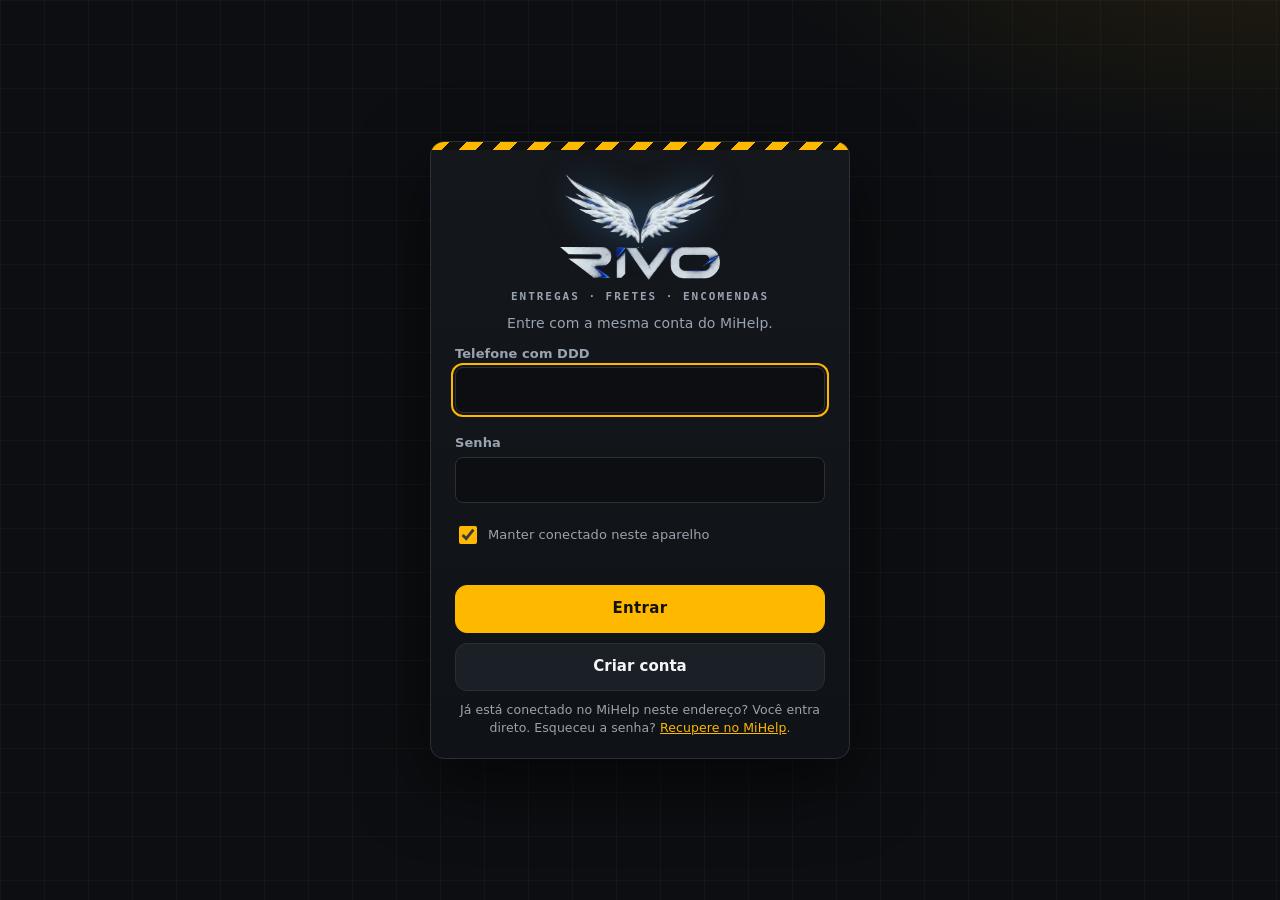
<file: rivo.html>
<!doctype html>
<html lang="pt-BR"><head><meta charset="utf-8">
<meta name="viewport" content="width=device-width,initial-scale=1,viewport-fit=cover">
<meta name="theme-color" content="#0c0e11">
<link rel="manifest" href="rivo.webmanifest">
<link rel="apple-touch-icon" href="rivo-icons/apple-touch-icon.png">
<meta name="apple-mobile-web-app-capable" content="yes"><meta name="mobile-web-app-capable" content="yes">
<meta name="apple-mobile-web-app-status-bar-style" content="black-translucent"><meta name="apple-mobile-web-app-title" content="RIVO">
<title>RIVO · Entregas e transporte</title>
<link rel="icon" type="image/webp" href="[data-uri]">
<style>
:root{--bg:#05070d;--sf:#0b1220;--sf2:#101a2e;--ln:#1b2a47;--tx:#eaf1fb;--tx2:#8ea0bd;--cy:#2ea8ff;--mg:#7f8cff;--ok:#4ade80;--wr:#fbbf24;--er:#f87171}
*{box-sizing:border-box}[hidden]{display:none!important}
body{margin:0;background:radial-gradient(900px 480px at 88% -8%,#0b2a52,transparent 62%),var(--bg) fixed;color:var(--tx);font:15px/1.5 system-ui,-apple-system,"Segoe UI",Roboto,sans-serif}
button,input,select,textarea{font:inherit;color:inherit}h1,h2,h3,p{margin:0}
:focus-visible{outline:2px solid var(--cy);outline-offset:2px}
.top{position:sticky;top:0;z-index:5;display:flex;align-items:center;gap:10px;padding:10px 14px;border-bottom:1px solid var(--ln);background:rgba(5,7,13,.88);backdrop-filter:blur(8px)}
.top .w{width:30px}.top .n{width:62px}.sp{flex:1}
.seg{display:flex;border:1px solid var(--ln);border-radius:99px;overflow:hidden}
.seg button{border:0;background:transparent;color:var(--tx2);padding:8px 14px;min-height:40px;cursor:pointer;font-weight:700}
.seg button[aria-pressed=true]{background:var(--cy);color:#031526}
.tabs{display:flex;gap:8px;padding:12px 14px 0;overflow-x:auto;max-width:980px;margin:auto}
.pill{flex:none;min-height:40px;padding:6px 14px;border-radius:99px;border:1px solid var(--ln);background:var(--sf);color:var(--tx2);font-weight:600;cursor:pointer;white-space:nowrap}
.pill[aria-pressed=true]{background:rgba(46,140,255,.2);border-color:var(--cy);color:var(--tx)}
.wrap{max-width:980px;margin:auto;padding:14px 14px 80px}
.card,.panel{background:linear-gradient(160deg,var(--sf),#080d19);border:1px solid var(--ln);border-radius:18px;padding:14px 16px;margin-bottom:12px}
.btn{display:inline-flex;align-items:center;justify-content:center;gap:6px;min-height:44px;padding:6px 16px;border-radius:12px;border:1px solid var(--ln);background:var(--sf);cursor:pointer;font-weight:600;text-decoration:none;color:var(--tx)}
.btn:hover{border-color:var(--cy)}.btn.p{background:var(--cy);border-color:var(--cy);color:#031526;font-weight:800}.btn.sm{min-height:38px;padding:4px 12px;font-size:14px}.btn.dg{color:var(--er)}.btn.big{width:100%;min-height:54px;font-size:17px}.btn:disabled{opacity:.45;cursor:not-allowed}
.chip{display:inline-flex;font-size:11px;font-weight:700;padding:2px 9px;border-radius:99px;border:1px solid var(--ln);color:var(--tx2);white-space:nowrap}
.chip.cy{border-color:var(--cy);color:var(--cy)}.chip.ok{border-color:rgba(74,222,128,.6);color:var(--ok)}.chip.wr{border-color:rgba(251,191,36,.6);color:var(--wr)}.chip.er{border-color:rgba(248,113,113,.6);color:var(--er)}.chip.mg{border-color:rgba(127,140,255,.6);color:var(--mg)}
.ph{display:flex;align-items:center;gap:10px;flex-wrap:wrap;margin-bottom:10px}.ph h2{font-size:16px}.mut,.m{color:var(--tx2);font-size:13.5px}
.kpis{display:grid;grid-template-columns:repeat(auto-fit,minmax(130px,1fr));gap:10px;margin-bottom:12px}.kv{font-size:24px;font-weight:800}
.li{display:flex;gap:8px 12px;align-items:center;justify-content:space-between;flex-wrap:wrap;padding:11px 0;border-top:1px solid var(--ln)}.li:first-child{border-top:0}
.empty{border:1px dashed var(--ln);border-radius:16px;padding:22px;text-align:center;color:var(--tx2);margin-bottom:12px}
.note{border-left:3px solid #c3ccd9;padding:9px 13px;background:rgba(195,204,217,.07);border-radius:0 12px 12px 0;color:var(--tx2);font-size:13.5px;margin:10px 0}
.steps{display:grid;grid-template-columns:repeat(6,1fr);gap:4px;margin:10px 0 4px}.steps i{height:6px;border-radius:9px;background:var(--ln)}.steps i.on{background:var(--cy)}
.stl{display:grid;grid-template-columns:repeat(6,1fr);gap:4px;font-size:10px;color:var(--tx2);text-align:center}
dialog{background:var(--sf);color:var(--tx);border:1px solid var(--ln);border-radius:20px;padding:18px;width:min(520px,94vw);max-height:92vh;overflow:auto}dialog::backdrop{background:rgba(0,0,0,.65)}dialog h2{font-size:18px;margin-bottom:10px}
.fld{display:block;margin-bottom:10px;font-size:13px;color:var(--tx2);font-weight:600}.fld input,.fld select,.fld textarea{display:block;width:100%;margin-top:4px;min-height:46px;border-radius:12px;border:1px solid var(--ln);background:var(--bg);padding:8px 12px;font-size:16px}
.row2{display:grid;grid-template-columns:1fr 1fr;gap:10px}.dact{display:flex;gap:8px;justify-content:flex-end;flex-wrap:wrap;margin-top:8px}.err{color:var(--er);font-size:13px;display:block;min-height:16px}
.acts{display:flex;gap:8px;flex-wrap:wrap}.sch{min-height:40px;padding:6px 12px;border-radius:12px;border:1px solid var(--ln);background:var(--sf);width:100%;max-width:300px}
#toast{position:fixed;left:50%;bottom:22px;transform:translateX(-50%);background:var(--sf2);border:1px solid var(--cy);padding:10px 16px;border-radius:12px;display:none;z-index:60;max-width:92vw}
@media(max-width:560px){.row2{grid-template-columns:1fr}.seg button{padding:8px 10px}}
.al{border-left:4px solid var(--cy)}.al.n2{border-left-color:var(--wr)}.al.n3{border-left-color:var(--er);background:linear-gradient(160deg,#2a0f14,#12060a)}
.ck{display:grid;grid-template-columns:1fr 1fr;gap:8px}.ck .btn{min-height:56px;font-size:16px}
.btn.sos{background:var(--er);border-color:var(--er);color:#1a0505;font-weight:800}
.pin{font:800 34px/1.1 ui-monospace,Menlo,Consolas,monospace;letter-spacing:.3em;margin-top:4px}
.av{width:44px;height:44px;border-radius:50%;object-fit:cover;border:1px solid var(--ln)}
.tbw{overflow-x:auto}.tb{width:100%;border-collapse:collapse;font-size:14px}.tb td,.tb th{padding:8px 6px;border-top:1px solid var(--ln);text-align:left;white-space:nowrap}.tb th{color:var(--tx2);font-weight:600;border-top:0}
.cfg{display:grid;grid-template-columns:repeat(auto-fit,minmax(230px,1fr));gap:0 14px}
.ck2{display:flex;gap:10px;align-items:center;margin-bottom:10px;font-size:14px;grid-column:1/-1}.ck2 input{width:22px;height:22px}

/* ===== RIVO · identidade logística (central de despacho) ===== */
:root{--bg:#0c0e11;--sf:#14171c;--sf2:#1b1f26;--ln:#2a2f38;--tx:#f3f5f8;--tx2:#9aa3b0;--cy:#ffb800;--mg:#4aa8ff;--ok:#3ddc84;--wr:#ffb800;--er:#ff6159;--mono:ui-monospace,"SF Mono",Menlo,Consolas,monospace}
body{background:
 linear-gradient(rgba(255,255,255,.028) 1px,transparent 1px) 0 0/44px 44px,
 linear-gradient(90deg,rgba(255,255,255,.028) 1px,transparent 1px) 0 0/44px 44px,
 radial-gradient(900px 420px at 100% -10%,rgba(255,184,0,.10),transparent 60%),var(--bg) fixed;letter-spacing:.005em}
:focus-visible{outline:2px solid var(--cy)}
.top{padding:8px 14px;gap:12px;background:rgba(12,14,17,.92);border-bottom:0;position:sticky}
.top::after{content:"";position:absolute;left:0;right:0;bottom:0;height:4px;background:repeating-linear-gradient(-45deg,var(--cy) 0 10px,#111 10px 20px);opacity:.9}
.top .w{width:46px}.top .n{width:92px;filter:drop-shadow(0 0 12px rgba(74,168,255,.25))}
.who{display:flex;align-items:center;gap:8px}.who .u{font-size:13px;color:var(--tx2);max-width:130px;white-space:nowrap;overflow:hidden;text-overflow:ellipsis}.who .u b{color:var(--tx)}
.seg{border-radius:8px;background:var(--sf);border-color:var(--ln)}
.seg button{border-radius:0;font-size:13px;letter-spacing:.06em;text-transform:uppercase;padding:8px 13px}
.seg button[aria-pressed=true]{background:var(--cy);color:#14110a}
.tabs{gap:0;padding:14px 14px 0;border-bottom:1px solid var(--ln);max-width:none;margin:0}
.pill{border:0;border-bottom:3px solid transparent;border-radius:0;background:transparent;min-height:44px;padding:6px 14px;font-size:13px;letter-spacing:.07em;text-transform:uppercase;font-weight:700;color:var(--tx2)}
.pill:hover{color:var(--tx)}.pill[aria-pressed=true]{background:transparent;border-bottom-color:var(--cy);color:var(--cy)}
.wrap{max-width:1040px;padding-top:18px}
.card,.panel{background:var(--sf);border:1px solid var(--ln);border-radius:10px;position:relative}
.card::before{content:"";position:absolute;left:0;top:10px;bottom:10px;width:3px;border-radius:0 3px 3px 0;background:var(--ln)}
.ph h2,.panel h2,h2{font-size:15px;letter-spacing:.08em;text-transform:uppercase}
.btn{border-radius:8px;background:var(--sf2);font-weight:700}.btn:hover{border-color:var(--cy)}
.btn.p{background:var(--cy);border-color:var(--cy);color:#14110a;font-weight:800;letter-spacing:.02em}
.btn.p:hover{filter:brightness(1.08)}
.chip{border-radius:5px;text-transform:uppercase;letter-spacing:.06em;font-size:10.5px;padding:3px 8px}
.kpis{gap:0;border:1px solid var(--ln);border-radius:10px;overflow:hidden;background:var(--sf);margin-bottom:14px}
.kpis .card{border:0;border-radius:0;border-right:1px solid var(--ln);margin:0!important;background:transparent;padding:12px 14px}
.kpis .card::before{display:none}
.kpis .card .m{font-size:11px;text-transform:uppercase;letter-spacing:.09em}
.kv{font:800 34px/1.1 var(--mono);color:var(--tx)}
.pin{font-family:var(--mono)}
.steps{gap:3px}.steps i{height:8px;border-radius:2px;background:var(--ln)}.steps i.on{background:var(--cy);box-shadow:0 0 10px rgba(255,184,0,.35)}
.stl{font-size:10px;text-transform:uppercase;letter-spacing:.05em}
.note{border-left-color:var(--cy);background:rgba(255,184,0,.06);border-radius:0 8px 8px 0}
.empty{border-radius:10px}
dialog{border-radius:14px;background:var(--sf);border-color:var(--ln)}
dialog h2{font-size:16px}
.fld input,.fld select,.fld textarea{background:var(--bg);border-radius:8px}
#toast{border-color:var(--cy);border-radius:8px}
.li b{font-family:var(--mono);font-weight:700}
/* faixa de despacho (visão geral) */
.hero{position:relative;overflow:hidden;border:1px solid var(--ln);border-radius:12px;background:linear-gradient(120deg,#171b21 0%,#10130f 100%);padding:18px 18px 8px;margin-bottom:14px}
.hero .ey{font:700 11px var(--mono);letter-spacing:.2em;text-transform:uppercase;color:var(--cy)}
.hero h1{font-size:26px;line-height:1.15;margin:4px 0 6px;font-weight:800;letter-spacing:-.01em}
.hero p{color:var(--tx2);max-width:46ch;margin-bottom:12px}
.hero .acts{margin-bottom:6px}
.hero svg{display:block;width:100%;height:92px;margin-top:6px}
.hero .rt{stroke:var(--cy);vector-effect:non-scaling-stroke;stroke-width:3;fill:none;stroke-dasharray:10 9;animation:rt 1.2s linear infinite;opacity:.9}
.hero .rb{stroke:#2f3540;vector-effect:non-scaling-stroke;stroke-width:16;fill:none;stroke-linecap:round}
@keyframes rt{to{stroke-dashoffset:-19}}
@media(prefers-reduced-motion:reduce){.hero .rt{animation:none}}

/* menu lateral */
body{display:grid;grid-template-columns:244px minmax(0,1fr);grid-template-rows:auto 1fr;align-items:start;min-height:100vh}
.top{grid-column:1/-1}#entrada{grid-column:1/-1}
.side{grid-column:1;grid-row:2;position:sticky;top:var(--hh,60px);height:calc(100vh - var(--hh,60px));overflow:auto;border-right:1px solid var(--ln);background:rgba(20,23,28,.55);padding:14px 10px;display:flex;flex-direction:column;gap:2px}
.wrap{grid-column:2;grid-row:2;width:100%;margin:0 auto;max-width:1060px}
body.semlado{grid-template-columns:minmax(0,1fr)}body.semlado .side{display:none}body.semlado .wrap{grid-column:1}
.sl{font:700 10.5px var(--mono);letter-spacing:.16em;text-transform:uppercase;color:var(--tx2);opacity:.75;padding:14px 10px 6px}.sl:first-child{padding-top:2px}
.nv{display:flex;align-items:center;gap:11px;width:100%;min-height:42px;padding:8px 10px;border:0;border-left:3px solid transparent;border-radius:0 8px 8px 0;background:transparent;color:var(--tx2);font-weight:600;font-size:14.5px;text-align:left;cursor:pointer}
.nv:hover{background:rgba(255,255,255,.05);color:var(--tx)}
.nv[aria-current=page]{background:rgba(255,184,0,.12);border-left-color:var(--cy);color:var(--tx)}.nv[aria-current=page] .ic{color:var(--cy)}
.nv .ic{display:grid;place-items:center;flex:none}.nv .tx{flex:1}
.nv .cnt{background:var(--er);color:#fff;border-radius:99px;font:800 11px var(--mono);padding:2px 7px}
.sfoot{margin-top:auto;padding:12px 10px;border-top:1px solid var(--ln)}
.hbg{display:none;border:1px solid var(--ln);background:var(--sf);color:var(--tx);border-radius:8px;width:42px;height:42px;place-items:center;cursor:pointer}
#bk{display:none}
@media(max-width:900px){
 body{grid-template-columns:minmax(0,1fr)}.wrap{grid-column:1}
 .hbg{display:grid}body.semlado .hbg{display:none}
 .side{position:fixed;grid-column:auto;top:0;left:0;bottom:0;height:100vh;width:272px;z-index:30;transform:translateX(-102%);transition:transform .2s;background:var(--sf);box-shadow:0 0 40px rgba(0,0,0,.6)}
 body.menuopen .side{transform:none}body.menuopen #bk{display:block;position:fixed;inset:0;background:rgba(0,0,0,.6);z-index:25}
}
@media(prefers-reduced-motion:reduce){.side{transition:none}}
body.deslogado .side,body.deslogado .hbg{display:none}
/* tutorial */
.tut h2{font-size:18px;margin-bottom:6px}.tut>.m{margin-bottom:12px}
.tl{display:grid;gap:0}.st{display:flex;gap:12px;align-items:flex-start;padding:11px 0;border-top:1px dashed var(--ln);position:relative}
.st .nb{flex:none;width:30px;height:30px;border-radius:50%;background:var(--cy);color:#14110a;font:800 14px/30px var(--mono);text-align:center}
.st b{display:block;margin-bottom:2px}
/* entrada (login) */
#entrada{display:none}
body.deslogado .top,body.deslogado .tabs,body.deslogado .wrap{display:none}
body.deslogado #entrada{display:grid;min-height:100vh;place-items:center;padding:24px 14px}
.lg{width:100%;max-width:420px;position:relative;overflow:hidden;padding:30px 24px 20px;border:1px solid var(--ln);border-radius:14px;background:linear-gradient(180deg,var(--sf),#0f1216);box-shadow:0 24px 70px rgba(0,0,0,.6);display:grid;gap:10px}
.lg::before{content:"";position:absolute;left:0;right:0;top:0;height:8px;background:repeating-linear-gradient(-45deg,var(--cy) 0 12px,#111 12px 24px)}
.lg .lw{display:block;width:150px;max-width:55%;margin:2px auto -6px;filter:drop-shadow(0 0 18px rgba(74,168,255,.3))}
.lg .ln{display:block;width:160px;max-width:55%;margin:0 auto}
.lg .tg{text-align:center;color:var(--tx2);font:700 11px var(--mono);letter-spacing:.18em;text-transform:uppercase}
.lg .sub{text-align:center;color:var(--tx2);font-size:14px}
.lg .btn{width:100%;min-height:48px;font-size:15px}
.lg .ckl{display:flex;gap:8px;align-items:center;font-size:13px;color:var(--tx2);cursor:pointer}.lg .ckl input{width:18px;height:18px;accent-color:var(--cy)}
.lg .esq{font-size:12.5px;color:var(--tx2);text-align:center}.lg .esq a{color:var(--cy)}
.lg .err{text-align:center}
@media(max-width:560px){.top{flex-wrap:wrap}.top .sp{display:none}.who{margin-left:auto}.seg{order:5;width:100%}.seg button{flex:1;padding:8px 4px}.kpis .card:last-child{grid-column:1/-1}.top .n{width:76px}.who .u{display:none}.kpis .card{border-right:0;border-bottom:1px solid var(--ln)}.hero h1{font-size:22px}}
/* ===== RIVO · rotas (modo Spoke) ===== */
.rmap{position:relative;z-index:0;isolation:isolate;width:100%;border:1px solid var(--ln);border-radius:10px;overflow:hidden;margin-bottom:12px;background:var(--sf)}
.rmap .leaflet-tile-pane{filter:invert(1) hue-rotate(180deg) brightness(.9) contrast(.95) saturate(.6)}
.rmap.pick{cursor:crosshair;outline:2px solid var(--cy)}
.rmap .leaflet-container{background:var(--sf)}
.pn{display:inline-block;flex:none;width:30px;height:30px;border-radius:50%;background:var(--sf2);border:2px solid var(--cy);color:var(--tx);font:800 13px/26px var(--mono);text-align:center;box-shadow:0 2px 8px rgba(0,0,0,.5)}
.pn.nx{background:var(--cy);color:#14110a}
.pn.ok{background:var(--ok);border-color:var(--ok);color:#06210f}
.pn.er{background:var(--er);border-color:var(--er);color:#1a0505}
.pn.st{background:#fff;color:#111;border-color:#111}
.pn.me{background:var(--mg);border-color:#fff;width:16px;height:16px}
.rl{display:flex;gap:10px;align-items:flex-start;padding:10px 0;border-top:1px solid var(--ln)}
.rl:first-child{border-top:0}
.rl .bd{flex:1;min-width:0}
.rl .bd b{display:block;overflow-wrap:anywhere}
.rl .ac2{display:flex;gap:6px;flex-wrap:wrap;margin-top:6px}
.rl.fe{opacity:.55}
.nxt{border-left:4px solid var(--cy)}
.nxt .end{font-size:19px;font-weight:800;line-height:1.25;margin:6px 0;overflow-wrap:anywhere}
.nxt .dois{display:grid;grid-template-columns:1fr 1fr;gap:8px;margin-top:8px}
.bar{height:8px;border-radius:2px;background:var(--ln);overflow:hidden;margin:6px 0 10px}
.bar i{display:block;height:100%;background:var(--cy)}
.bar i.v{background:var(--ok)}
#upd{position:fixed;inset:0;z-index:99999;display:flex;flex-direction:column;align-items:center;justify-content:center;gap:14px;padding:max(28px,env(safe-area-inset-top)) 28px max(28px,env(safe-area-inset-bottom));text-align:center;background:radial-gradient(900px 480px at 50% -10%,#0b2a52,transparent 62%),var(--bg)}
#upd img{width:92px;height:92px;border-radius:22px}#upd h2{font-size:24px;margin:4px 0 0}#upd p{color:var(--tx2);max-width:340px}#upd .btn{width:100%;max-width:340px}#upd small{color:var(--tx2);font-size:12px}
/* ===== RIVO · cockpit: painel único, feito para usar com uma mão (moto / carro) ===== */
#seg{display:none!important}
.btn{min-height:48px;border-radius:12px;font-size:15px;gap:8px}
.btn.sm{min-height:42px;border-radius:10px;font-size:14px}
.btn svg,.tile svg,.mc svg{flex:none}
.btn.dg{border-color:rgba(255,97,89,.45)}
@media(max-width:700px){
 .acts{display:grid;grid-template-columns:repeat(2,minmax(0,1fr));gap:10px}
 .acts>.btn{width:100%;text-align:center}
 .acts>.btn.p,.acts>.btn.big{grid-column:1/-1}
}
#mhrivo.cp{display:grid;gap:12px;margin:0 0 16px;padding:0;border:0;background:none}
.cp-st{display:flex;align-items:center;gap:14px;width:100%;min-height:80px;padding:12px 16px;border-radius:16px;border:1px solid var(--ln);background:var(--sf);color:var(--tx);text-align:left;cursor:pointer;position:relative;overflow:hidden;-webkit-tap-highlight-color:transparent;transition:transform .08s}
.cp-st:active{transform:scale(.985)}
.cp-l{flex:1;min-width:0}.cp-l b{display:block;font-size:22px;line-height:1.1;font-weight:800;letter-spacing:.02em;text-transform:uppercase}
.cp-l small{display:block;margin-top:3px;font-size:13.5px;font-weight:600;opacity:.85}
.cp-st .dot{flex:none;width:14px;height:14px;border-radius:50%}
.cp-st .sw{flex:none;position:relative;width:58px;height:32px;border-radius:99px;background:rgba(0,0,0,.28);border:2px solid rgba(0,0,0,.35)}
.cp-st .sw i{position:absolute;top:2px;left:2px;width:24px;height:24px;border-radius:50%;background:#fff;box-shadow:0 1px 4px rgba(0,0,0,.5);transition:left .15s}
.cp-st.off{background:var(--cy);border-color:var(--cy);color:#14110a}
.cp-st.off .dot{background:#14110a;opacity:.55}
.cp-st.on{border-color:rgba(61,220,132,.6);background:linear-gradient(120deg,rgba(61,220,132,.20),rgba(61,220,132,.05));color:var(--tx)}
.cp-st.on .dot{background:var(--ok);box-shadow:0 0 0 0 rgba(61,220,132,.6);animation:pl 1.8s infinite}
.cp-st.on .sw{background:var(--ok);border-color:var(--ok)}.cp-st.on .sw i{left:28px}
.cp-st.on .cp-l b{color:var(--ok)}
@keyframes pl{70%{box-shadow:0 0 0 10px rgba(61,220,132,0)}100%{box-shadow:0 0 0 0 rgba(61,220,132,0)}}
@media(prefers-reduced-motion:reduce){.cp-st.on .dot{animation:none}}
.cp-meta{display:flex;flex-wrap:wrap;gap:8px;align-items:center}
.mc{display:inline-flex;align-items:center;gap:6px;min-height:34px;padding:4px 12px;border:1px solid var(--ln);border-radius:99px;background:var(--sf);font-size:13px;color:var(--tx2);font-weight:600;font-family:inherit}
.mc b{color:var(--tx);font-family:var(--mono)}
.mc.wr{border-color:rgba(255,184,0,.6);color:var(--wr)}.mc.ok{border-color:rgba(61,220,132,.5);color:var(--ok)}.mc.er{border-color:rgba(255,97,89,.6);color:var(--er)}
button.mc{cursor:pointer}button.mc:hover{border-color:var(--cy)}
.tiles{display:grid;grid-template-columns:repeat(var(--n,4),minmax(0,1fr));gap:8px}
.tile{display:flex;flex-direction:column;align-items:center;justify-content:center;gap:7px;min-height:74px;padding:9px 4px;border-radius:12px;border:1px solid var(--ln);background:var(--sf);color:var(--tx);font-family:inherit;font-weight:700;font-size:12.5px;line-height:1.15;letter-spacing:.02em;cursor:pointer;text-decoration:none;text-align:center;position:relative;-webkit-tap-highlight-color:transparent}
.tile:hover,.tile:active{border-color:var(--cy)}.tile svg{color:var(--cy)}
.tile.mute svg{color:var(--tx2)}
.tile[aria-disabled=true]{opacity:.4;pointer-events:none}
.tile .bd{position:absolute;top:8px;right:calc(50% - 20px);width:10px;height:10px;border-radius:50%;background:var(--er);border:2px solid var(--sf)}
.cp-hint{font-size:13px;color:var(--tx2);line-height:1.45;padding:0 2px}
.cp-t{display:flex;align-items:center;gap:8px;font:700 11.5px var(--mono);letter-spacing:.16em;text-transform:uppercase;color:var(--tx2);margin:4px 2px 0}
.cp-t .n{background:var(--cy);color:#14110a;border-radius:99px;padding:1px 9px;font-weight:800;letter-spacing:0}
.cp-empty{display:flex;gap:14px;align-items:center;padding:16px;border:1px dashed var(--ln);border-radius:14px;color:var(--tx2)}
.cp-empty svg{flex:none;color:var(--tx2);opacity:.7}.cp-empty b{display:block;color:var(--tx);font-size:15px}.cp-empty span{font-size:13px}
.cp-msg{padding:16px;border:1px solid var(--ln);border-radius:14px;background:var(--sf);color:var(--tx2)}.cp-msg.er{border-color:rgba(255,97,89,.5);color:var(--er)}
.job{display:grid;gap:10px;padding:14px 14px 14px 18px;border:1px solid var(--ln);border-radius:14px;background:var(--sf);position:relative;overflow:hidden}
.job::before{content:"";position:absolute;left:0;top:0;bottom:0;width:4px;background:var(--cy)}
.job-h{display:flex;justify-content:space-between;align-items:flex-start;gap:12px}
.job-h b{font-size:17px;line-height:1.25;overflow-wrap:anywhere}
.job-p{font:800 26px/1 var(--mono);color:var(--cy);white-space:nowrap;text-align:right}.job-p small{display:block;font:700 10px var(--mono);letter-spacing:.14em;text-transform:uppercase;color:var(--tx2);margin-bottom:3px}
.job-m{display:flex;flex-wrap:wrap;gap:6px}
.job-a{display:grid;grid-template-columns:1.15fr 1fr;gap:8px}.job-a .btn{width:100%;min-height:54px}
.run{display:grid;gap:12px;padding:16px;border:1px solid var(--cy);border-radius:16px;background:linear-gradient(160deg,rgba(255,184,0,.12),var(--sf) 62%)}
.run-s{display:grid;grid-template-columns:1fr 1fr;gap:6px}.run-s i{height:6px;border-radius:3px;background:var(--ln)}.run-s i.on{background:var(--cy);box-shadow:0 0 10px rgba(255,184,0,.4)}
.run-k{font:700 11.5px var(--mono);letter-spacing:.14em;text-transform:uppercase;color:var(--cy)}
.run-addr{font-size:21px;font-weight:800;line-height:1.25;overflow-wrap:anywhere}
.run-l{display:grid;gap:7px;color:var(--tx2);font-size:14.5px}.run-l div{display:flex;gap:9px;align-items:flex-start}.run-l svg{flex:none;margin-top:2px}
.run-l b{color:var(--tx)}
.run .go{width:100%;min-height:66px;font-size:19px;border-radius:14px}
.run .tiles{--n:3}
.ks{display:grid;grid-template-columns:repeat(4,minmax(0,1fr));border:1px solid var(--ln);border-radius:14px;background:var(--sf);overflow:hidden;margin-bottom:14px}
.ks div{padding:11px 6px;text-align:center;border-left:1px solid var(--ln)}.ks div:first-child{border-left:0}
.ks b{display:block;font:800 26px/1.1 var(--mono)}.ks span{font-size:10.5px;letter-spacing:.08em;text-transform:uppercase;color:var(--tx2)}
.ks .al b{color:var(--er)}
details.note summary{cursor:pointer;font-weight:700;color:var(--tx)}details.note p{margin-top:8px}
/* ===== v41 · encomendas ===== */
.bc-ac{display:grid;grid-template-columns:1fr 1fr;gap:8px;margin-bottom:10px}.bc-ac .btn{width:100%;min-height:52px;padding:6px 8px;font-size:14.5px;white-space:nowrap}
.bc-q{display:flex;align-items:center;gap:8px;border:1px solid var(--ln);border-radius:12px;background:var(--sf);padding:0 12px;margin-bottom:10px;color:var(--tx2)}
.bc-q input{flex:1;min-width:0;min-height:48px;border:0;background:transparent;color:var(--tx);font:inherit;outline:0;padding:0}
.bc-q:focus-within{border-color:var(--cy)}
.enc{display:block;width:100%;text-align:left;padding:12px 14px 12px 18px;margin-bottom:8px;border:1px solid var(--ln);border-radius:12px;background:var(--sf);color:var(--tx);font:inherit;cursor:pointer;position:relative;overflow:hidden}
.enc::before{content:"";position:absolute;left:0;top:0;bottom:0;width:4px;background:var(--ln)}
.enc:hover,.enc:focus-visible{border-color:var(--cy);outline:0}
.enc-t{display:flex;align-items:center;justify-content:space-between;gap:10px}.enc-t b{font-size:16px;overflow-wrap:anywhere}
.enc-m{color:var(--tx2);font-size:13.5px;margin-top:2px;overflow-wrap:anywhere}
.enc-f{display:flex;align-items:center;justify-content:space-between;gap:10px;margin-top:6px}
.cod{font:700 13px var(--mono,ui-monospace,monospace);letter-spacing:.12em;background:var(--sf2);border:1px solid var(--ln);border-radius:7px;padding:2px 8px;color:var(--tx)}
.bc-tag{font-size:12px;font-weight:800;border-radius:99px;padding:3px 10px;white-space:nowrap;background:var(--sf2);color:var(--tx2)}
.bc-tag.ok{background:rgba(61,220,132,.16);color:var(--ok)}.bc-tag.wr{background:rgba(255,184,0,.18);color:var(--wr)}.bc-tag.er{background:rgba(255,97,89,.16);color:var(--er)}
.bc-l{display:flex;justify-content:space-between;gap:14px;padding:6px 0;border-bottom:1px solid var(--ln);font-size:14px}.bc-l span{color:var(--tx2);flex:none}.bc-l b{text-align:right;overflow-wrap:anywhere}
.bc-par{margin:12px 0;padding:10px 12px;border:1px solid var(--wr);border-radius:12px;background:rgba(255,184,0,.08);display:grid;gap:6px}
.bc-p{display:flex;justify-content:space-between;gap:10px;align-items:center;text-align:left;min-height:44px;padding:6px 10px;border-radius:9px;border:1px solid var(--ln);background:var(--sf);color:var(--tx);font:inherit;cursor:pointer}.bc-p small{color:var(--tx2)}
.bc-ac2{display:grid;gap:8px;margin:12px 0}.bc-ac2 .btn{width:100%}
.bc-h{margin:4px 0 10px;display:grid;gap:2px}
.bc-g2{display:grid;grid-template-columns:1fr 1fr;gap:10px}
.scan-v{width:100%;max-height:46vh;border-radius:12px;background:#000;object-fit:cover;display:block;margin-bottom:8px}
.etq{display:flex;gap:14px;align-items:center;padding:14px;background:#fff;color:#000;border-radius:12px;margin:8px 0;border:2px solid #000}
.etq-q svg{display:block;width:150px;height:150px}.etq-t{min-width:0}.etq-t b{font-size:18px;display:block;overflow-wrap:anywhere}.etq-c{font:800 26px ui-monospace,Menlo,monospace;letter-spacing:.12em;margin:4px 0}.etq-t small{color:#333}
@media (max-width:420px){.etq{flex-direction:column;text-align:center}}
@media print{body.imprimindo>*:not(dialog.imp){display:none!important}body.imprimindo dialog.imp{position:static;display:block;margin:0;padding:0;border:0;background:#fff;max-width:none;width:auto}body.imprimindo dialog.imp::backdrop{display:none}body.imprimindo dialog.imp form>*:not(#etq){display:none!important}body.imprimindo dialog.imp #etq{display:flex;border:2px solid #000;width:90mm;margin:0}body.imprimindo dialog.imp .etq-q svg{width:34mm;height:34mm}}
.job-m .mc.enc-tag{background:rgba(255,184,0,.2);color:var(--wr);font-weight:800}
</style><style id="rivo-scroll">
html{scrollbar-color:#ffe600 #0c0e11;scrollbar-width:thin}
*{scrollbar-color:#ffe600 #0c0e11;scrollbar-width:thin}
::-webkit-scrollbar{width:10px;height:10px;background:#0c0e11}
::-webkit-scrollbar-track{background:#0c0e11;border-left:1px solid #1d222a}
::-webkit-scrollbar-thumb{background:#ffe600;border-radius:8px;border:2px solid #0c0e11;box-shadow:0 0 8px #ffe600}
::-webkit-scrollbar-thumb:hover{background:#fff35c}
::-webkit-scrollbar-corner{background:#0c0e11}
.leaflet-container{position:relative;isolation:isolate}
</style>
</head><body>
<div id="entrada"></div>
<header class="top"><button class="hbg" id="hbg" type="button" aria-label="Abrir menu"><svg viewBox="0 0 24 24" width="22" height="22" fill="none" stroke="currentColor" stroke-width="2.2" stroke-linecap="round"><path d="M4 6h16M4 12h16M4 18h16"/></svg></button><img class="w" alt="" src="[data-uri]"><img class="n" alt="RIVO" src="[data-uri]"><span class="sp"></span><div class="who" id="who"></div><div class="seg" id="seg"></div></header>
<nav class="side" id="tabs" aria-label="Menu"></nav><div id="bk"></div><main class="wrap" id="view"></main><div id="toast" role="status"></div>
<div id="upd" hidden role="alertdialog" aria-labelledby="updt"><img id="updl" alt="">
<svg viewBox="0 0 120 120" width="120" height="120" aria-hidden="true"><rect x="34" y="8" width="52" height="96" rx="10" fill="none" stroke="currentColor" stroke-width="4" style="color:var(--ln)"/><circle cx="60" cy="94" r="3" fill="currentColor" style="color:var(--ln)"/><circle cx="60" cy="50" r="24" fill="var(--cy)"/><path d="M60 38v20m0 0-9-9m9 9 9-9" stroke="#031526" stroke-width="5" fill="none" stroke-linecap="round" stroke-linejoin="round"/></svg>
<h2 id="updt">Atualize o RIVO</h2><p>Saiu uma versão nova do app. Para continuar recebendo chamadas e alertas, baixe e instale a atualização.</p>
<button class="btn p big" id="updb" type="button">Atualizar agora</button><small id="updv"></small></div>
<script>
(function(){'use strict';
var $=function(s){return document.querySelector(s)};
function h(t,c,x){var e=document.createElement(t);if(c)e.className=c;if(x!=null)e.textContent=x;return e}
function uid(){return Math.random().toString(36).slice(2,9)}
function R(c){return((c||0)/100).toLocaleString('pt-BR',{style:'currency',currency:'BRL'})}
function cents(s){s=String(s).replace(/[R$\s]/g,'');if(s.indexOf(',')>=0)s=s.replace(/\./g,'').replace(',','.');var n=parseFloat(s);return isFinite(n)&&n>=0?Math.round(n*100):NaN}
function toast(t){var e=$('#toast');e.textContent=t;e.style.display='block';clearTimeout(toast.t);toast.t=setTimeout(function(){e.style.display='none'},2800)}
function hm(t){return new Date(t).toLocaleTimeString('pt-BR',{hour:'2-digit',minute:'2-digit'})}
function ago(t){var s=Math.floor((Date.now()-t)/1000);return s<60?s+' s':s<3600?Math.floor(s/60)+' min':Math.floor(s/3600)+' h'}
var KEY='rivo_v2',D;try{D=Object.assign({ents:[],drv:[],veh:[],res:[],seq:0,me:''},JSON.parse(localStorage.getItem(KEY)||'{}'))}catch(e){D={ents:[],drv:[],veh:[],res:[],seq:0,me:''}}
var CFG0={demo:0,som:1,aceite:5,prepPad:20,folgaPrep:5,retira:8,semEnt:10,parada:6,sil1:15,sil2:5,sil3:5,sil4:5,transito:15,prazo:40,compMin:15,comp:'',repasse:100,chuva:0,chuvaPct:20,espPub:'loja'};
function fixD(){D.cfg=Object.assign({},CFG0,D.cfg||{});D.ac=D.ac||[]}fixD();
function save(){try{localStorage.setItem(KEY,JSON.stringify(D))}catch(e){toast('Sem espaço para salvar.')}}
var VE={bike:['Bicicleta',1,8],moto:['Moto',2,20],carro:['Carro',3,150],van:['Van',4,800],pick:['Caminhonete',4,1000],cam:['Caminhão',5,5000],grane:['Graneleiro (carreta)',5,30000],bitrem:['Bitrem',6,37000]};
var PORTE={p:['Documento ou pacote pequeno',1],m:['Médio (caixa, compras)',2],g:['Grande (móvel, eletro)',3],c:['Carga (frete)',4],x:['Carga pesada ou granel',5]};
var ST={solicitada:['Aguardando entregador','wr'],atribuida:['Atribuída','cy'],a_coleta:['A caminho da coleta','mg'],coletado:['Coletado','mg'],em_rota:['Em rota','mg'],entregue:['Entregue','ok'],cancelada:['Cancelada','er']};
var EM=['atribuida','a_coleta','coletado','em_rota'],ATIVO=['solicitada'].concat(EM);
var NEXT={atribuida:['a_coleta','Ir para a coleta'],a_coleta:['coletado','Registrar coleta'],coletado:['em_rota','Sair para entrega'],em_rota:['entregue','Registrar entrega']};
var IDX={solicitada:0,atribuida:1,a_coleta:2,coletado:3,em_rota:4,entregue:5};
function drv(id){return D.drv.filter(function(d){return d.id===id})[0]}
function ativa(d){return D.ents.filter(function(e){return e.drv===d.id&&EM.indexOf(e.status)>=0})[0]}
function dst(d){if(d.pausa)return['Em pausa','wr'];if(d.off)return['Offline',''];if(ativa(d))return['Em entrega','mg'];return['Disponível','ok']}
function compat(d,e){var v=VE[d.veic];if(v[1]<PORTE[e.porte][1])return'Veículo pequeno demais para este porte';if((+d.cap||v[2])<e.peso)return'Não aguenta '+e.peso+' kg';return''}
function livre(d){return dst(d)[0]==='Disponível'}
function hookSt(e,s){var d=drv(e.drv),now=Date.now();e.sinal=now;
 if(s==='atribuida'&&d)msg(e,'Seu pedido tem entregador: '+nome1(d)+'.');
 if(s==='coletado'){if(e.chegou&&e.espera==null)e.espera=now-e.chegou;msg(e,'Seu pedido foi coletado.')}
 if(s==='em_rota')msg(e,'Seu pedido está a caminho.');
 if(s==='entregue'){e.noPrazo=e.prazoTs?now<=e.prazoTs:true;if(e.prazoTs&&now-e.prazoTs>=D.cfg.compMin*U()&&D.cfg.comp)e.comp=D.cfg.comp;msg(e,'Pedido entregue. Obrigado!')}}
function setSt(e,s){e.status=s;(e.log=e.log||[]).push([s,Date.now()]);hookSt(e,s);
 if(s==='entregue'||s==='cancelada'){var d=drv(e.drv);if(d){stopGps();d.pos=null;if(d.pend&&!ativa(d)){var p=d.pend;d.pend=null;pausa(d,p.tipo,p.min,1)}}}save()}
function pausa(d,tipo,min,q){if(ativa(d)){d.pend={tipo:tipo,min:min};save();toast('A pausa começa quando você concluir a entrega.');return}
 d.pausa={tipo:tipo,ini:Date.now(),fim:Date.now()+min*60000};d.pend=null;save();if(!q)toast('Pausa iniciada. Sem novas entregas até voltar.')}
function volta(d){d.pausa=null;d.pend=null;save();toast('Você voltou a ficar disponível.')}
setInterval(function(){var ch=0,n=new Date(),dia=n.toDateString(),m=n.getHours()*60+n.getMinutes();
 D.drv.forEach(function(d){d.disp=d.disp||{};if(d.pausa&&Date.now()>=d.pausa.fim){d.pausa=null;ch=1}
  (d.agenda||[]).forEach(function(a){var t=a.hm.split(':'),ini=+t[0]*60+ +t[1],k=dia+a.hm;if(m>=ini&&m<ini+a.min&&!d.disp[k]&&!d.pausa&&!d.pend){d.disp[k]=1;pausa(d,a.tipo,ini+a.min-m,1);ch=1}})});
 if(ch){save();render()}},15000);
/* localização real do aparelho do entregador (só local, só com permissão) */
var W=null;
/* ponte de GPS: no APK (Capacitor) usa serviço em segundo plano; no navegador/PWA usa watchPosition + tela acesa */
var NATIVE=!!(window.Capacitor&&Capacitor.isNativePlatform&&Capacitor.isNativePlatform());
function bg(){return NATIVE&&window.Capacitor.Plugins&&window.Capacitor.Plugins.BackgroundGeolocation}
var WL=null,WLn=0;
function wakeOn(){WLn++;if(WL||!('wakeLock' in navigator))return;navigator.wakeLock.request('screen').then(function(l){WL=l;l.addEventListener('release',function(){WL=null})}).catch(function(){})}
function wakeOff(){WLn=Math.max(0,WLn-1);if(!WLn&&WL){try{WL.release()}catch(e){}WL=null}}
document.addEventListener('visibilitychange',function(){if(document.visibilityState!=='visible')return;
 if(WLn&&!WL&&!NATIVE){WLn--;wakeOn()}
 if(!NATIVE&&MH.w!=null&&MH.gpsOk&&Date.now()-MH.gpsOk>30000)toast('Mantenha o RIVO aberto durante a entrega. Com a tela apagada, só o app Android continua protegendo você.')});
function gpsWatch(ok,er,hi,tt){var B=bg();
 if(B){var t={n:1,id:null,dead:0};
  B.addWatcher({backgroundTitle:tt?tt[0]:'RIVO · entrega em andamento',backgroundMessage:tt?tt[1]:'Protegendo sua entrega.',requestPermissions:true,stale:false,distanceFilter:10},function(l,e){
   if(e){er(e);if(e.code==='NOT_AUTHORIZED'){try{B.openSettings()}catch(x){}}return}
   if(l)ok({coords:{latitude:l.latitude,longitude:l.longitude,accuracy:l.accuracy||0}})}).then(function(id){if(t.dead)B.removeWatcher({id:id});else t.id=id});
  return t}
 wakeOn();
 return navigator.geolocation.watchPosition(ok,er,{enableHighAccuracy:true,maximumAge:hi})}
function gpsClear(t){if(t&&t.n){t.dead=1;if(t.id!=null){try{bg().removeWatcher({id:t.id})}catch(e){}}}else if(t!=null){navigator.geolocation.clearWatch(t);wakeOff()}}
function stopGps(){if(W!=null){gpsClear(W);W=null}}
function startGps(d){if(!navigator.geolocation&&!bg()){toast('Este aparelho não oferece localização.');return}
 W=gpsWatch(function(p){var o=d.pos,n={lat:p.coords.latitude,lng:p.coords.longitude,acc:Math.round(p.coords.accuracy),ts:Date.now()};n.mv=(o&&o.mv&&dist(o,n)<Math.max(40,n.acc||0))?o.mv:Date.now();d.pos=n;var a=ativa(d);if(a)a.sinal=Date.now();save()},function(){toast('Localização negada ou indisponível.');W=null;render()},10000);render()}
function modal(t,build){var d=document.createElement('dialog'),f=h('form');f.method='dialog';f.append(h('h2',null,t));d.append(f);document.body.append(d);
 function close(){d.close();d.remove()}build(f,close);d.addEventListener('cancel',function(){setTimeout(function(){d.remove()},0)});d.showModal()}
function fld(l,t,a,tag){var w=h('label','fld',l),i=document.createElement(tag||'input');if(!tag)i.type=t||'text';Object.assign(i,a||{});w.append(i);return{w:w,i:i}}
function sel(l,opts,val){var w=h('label','fld',l),s=document.createElement('select');opts.forEach(function(o){s.append(new Option(o[1],o[0]))});if(val)s.value=val;w.append(s);return{w:w,i:s}}
function btn(c,x,fn){var b=h('button','btn '+c,x);b.type='button';b.onclick=fn;return b}
function chip(s){return h('span','chip '+s[1],s[0])}
var LOGO_W=document.querySelector('.top .w').src,LOGO_N=document.querySelector('.top .n').src;
/* ---- entrada: mesma conta, mesmo token (mh_tk) e mesmo servidor do MiHelp, MESA e DOMIN ---- */
var API='https://mihelp-api.mihelpmarketing.workers.dev',SITE='https://www.dcastrolabs.com/';
var ID={ok:0,nome:'',modo:'entrar',erro:'',busy:0,keep:(function(){try{return localStorage.getItem('mh_keep')!=='0'}catch(e){return true}})(),f:{tel:'',senha:'',nome:'',email:'',aceite:false}};
function tk(){try{return localStorage.getItem('mh_tk')||sessionStorage.getItem('mh_tk')||''}catch(e){return ''}}
function rn(){try{return NATIVE&&window.Capacitor&&Capacitor.Plugins&&Capacitor.Plugins.RivoNative||null}catch(e){return null}}
function tkSet(t,keep){if(rn())keep=true;try{localStorage.removeItem('mh_tk');sessionStorage.removeItem('mh_tk');if(t){localStorage.setItem('mh_keep',keep?'1':'0');(keep?localStorage:sessionStorage).setItem('mh_tk',t)}}catch(e){}try{var R=rn();if(R)R.setSecure({k:'mh_tk',v:t||''})}catch(e){}}
function api(path,body){var hd={'content-type':'application/json'},t=tk();if(t)hd.authorization='Bearer '+t;var ctl=new AbortController(),to=setTimeout(function(){ctl.abort()},15000);
 return fetch(API+path,{method:body?'POST':'GET',headers:hd,body:body?JSON.stringify(body):undefined,signal:ctl.signal}).then(function(r){return r.json().catch(function(){return{}}).then(function(j){clearTimeout(to);return{ok:r.ok,status:r.status,j:j}})}).catch(function(){clearTimeout(to);return{ok:false,status:0,j:{erro:'Sem conexão com o servidor. Se abriu o arquivo direto do computador, hospede o RIVO em dcastrolabs.com.'}}})}
function chaveDe(tel,senha){var te=new TextEncoder();return crypto.subtle.importKey('raw',te.encode(senha),'PBKDF2',false,['deriveBits']).then(function(k){return crypto.subtle.deriveBits({name:'PBKDF2',salt:te.encode('mihelp:'+String(tel).trim().replace(/\s+/g,' ').toLowerCase()),iterations:120000,hash:'SHA-256'},k,256)}).then(function(b){return btoa(String.fromCharCode.apply(null,new Uint8Array(b)))})}
function entrou(nome){ID.ok=1;ID.nome=nome||'';ID.erro='';try{if(nome)localStorage.setItem('rivo_nome',nome)}catch(e){}document.body.classList.remove('deslogado');$('#entrada').textContent='';render()}
function sair(){if(!confirm('Sair do RIVO?\n\nComo a conta é a mesma, você também sai do MiHelp, do MESA e do DOMIN neste aparelho.'))return;pushSair();tkSet('');try{localStorage.setItem('rivo_online','0');onlineOff()}catch(e){}ID.ok=0;ID.modo='entrar';ID.erro='';showGate()}
function lf(label,type,key,at){var w=h('label','fld',label),i=document.createElement('input');i.type=type;i.value=ID.f[key];Object.assign(i,at||{});i.oninput=function(){ID.f[key]=i.value};w.append(i);return w}
function showGate(){document.body.classList.add('deslogado');var box=$('#entrada');box.textContent='';var cr=ID.modo==='criar',f=h('form','lg');f.noValidate=true;
 var w=h('img','lw'),n=h('img','ln');w.alt='';n.alt='RIVO';w.src=LOGO_W;n.src=LOGO_N;
 f.append(w,n,h('div','tg','Entregas · Fretes · Encomendas'));
 f.append(h('p','sub',ID.busy==='check'?'Verificando sua conta…':cr?'Crie a conta que vale para o RIVO, o MiHelp, o MESA e o DOMIN.':'Entre com a mesma conta do MiHelp.'));
 if(ID.busy==='check'){box.append(f);return}
 if(cr)f.append(lf('Nome','text','nome',{maxLength:60,autocomplete:'name'}));
 f.append(lf('Telefone com DDD','tel','tel',{inputMode:'tel',autocomplete:'tel'}));
 if(cr)f.append(lf('E-mail','email','email',{autocomplete:'email'}));
 f.append(lf(cr?'Senha (mínimo 6 caracteres)':'Senha','password','senha',{autocomplete:cr?'new-password':'current-password'}));
 if(cr){var a=h('label','ckl'),ca=document.createElement('input');ca.type='checkbox';ca.checked=ID.f.aceite;ca.onchange=function(){ID.f.aceite=ca.checked};var sp=h('span',null,'Li e aceito os termos e as regras do ');var lk=h('a',null,'MiHelp');lk.href=SITE;lk.target='_blank';lk.rel='noopener';lk.style.color='var(--cy)';sp.append(lk);a.append(ca,sp);f.append(a)}
 var k=h('label','ckl'),ck=document.createElement('input');ck.type='checkbox';ck.checked=ID.keep;ck.onchange=function(){ID.keep=ck.checked};k.append(ck,h('span',null,'Manter conectado neste aparelho'));f.append(k);
 var er=h('p',ID.busy?'m':'err',ID.erro);er.setAttribute('role','alert');er.style.minHeight='18px';f.append(er);
 f.append(btn('p',ID.busy?'Aguarde…':cr?'Criar conta':'Entrar',function(){submit()}));f.lastChild.type='submit';f.lastChild.onclick=null;
 f.append(btn('',cr?'Já tenho conta':'Criar conta',function(){ID.modo=cr?'entrar':'criar';ID.erro='';showGate()}));
 if(!cr){var e=h('p','esq','Já está conectado no MiHelp neste endereço? Você entra direto. Esqueceu a senha? ');var l2=h('a',null,'Recupere no MiHelp');l2.href=SITE;l2.target='_blank';l2.rel='noopener';e.append(l2,'.');f.append(e)}
 f.onsubmit=function(ev){ev.preventDefault();submit()};box.append(f);
 var first=f.querySelector('input');if(first)first.focus({preventScroll:true})}
function submit(){if(ID.busy)return;var f=ID.f,cr=ID.modo==='criar',tel=String(f.tel).replace(/\D/g,'');
 function bad(m){ID.erro=m;showGate()}
 if(cr){var nome=f.nome.trim().replace(/\s+/g,' ');if(nome.length<2)return bad('Digite seu nome.');if(tel.length<10)return bad('Digite o telefone com DDD.');if(f.email.indexOf('@')<1)return bad('Digite um e-mail válido.');if(f.senha.length<6)return bad('Crie uma senha com pelo menos 6 caracteres.');if(!f.aceite)return bad('Marque a caixinha de aceite para continuar.')}
 else if(tel.length<10||!f.senha)return bad('Informe o telefone com DDD e a senha.');
 if(!(window.crypto&&crypto.subtle))return bad('Este navegador só entra em páginas https.');
 ID.busy='go';try{localStorage.setItem('rivo_tel',tel)}catch(e){}ID.erro=cr?'Criando a conta…':'Entrando…';showGate();
 chaveDe(tel,f.senha).then(function(ch){var ind='';try{ind=localStorage.getItem('mh_ind')||''}catch(e){}
  return cr?api('/conta/criar',{nome:f.nome.trim().replace(/\s+/g,' '),chave:ch,papel:'cliente',oficio:'',tel:tel,email:f.email.trim(),indicador:ind,cidade:''}):api('/conta/entrar',{tel:tel,chave:ch,identificador:tel})}).then(function(r){
  ID.busy=0;f.senha='';
  if(r.ok&&r.j&&r.j.token){tkSet(r.j.token,ID.keep);var nm=cr?f.nome.trim():'';ID.erro='';if(nm)return entrou(nm);return api('/conta/eu').then(function(x){entrou(x.ok&&x.j&&x.j.nome?x.j.nome:'')})}
  ID.erro=r.status===401?'Telefone ou senha incorretos.':r.status===404?'Não achei conta com esse telefone. Toque em "Criar conta".':r.status===409?'Esse telefone já tem conta. Toque em "Já tenho conta".':r.status===429?'Muitas tentativas. Espere 15 minutos.':((r.j&&r.j.erro)||'Não deu certo. Tente de novo.');showGate()})}
var LOGIN_ATIVO=true;   /* DESENVOLVIMENTO: troque para true para voltar a exigir login */
function start(){if(!LOGIN_ATIVO){ID.ok=1;document.body.classList.remove('deslogado');render();setTimeout(boasVindas,400);return}if(!tk()){showGate();return}
 var c='';try{c=localStorage.getItem('rivo_nome')||''}catch(e){}ID.busy='check';showGate();
 api('/conta/eu').then(function(r){ID.busy=0;
  if(r.ok&&r.j&&r.j.ok){renova();return entrou(r.j.nome)}
  if(r.status===401){tkSet('');ID.erro='Sua sessão terminou. Entre de novo.';return showGate()}
  if(c)return entrou(c);   /* sem internet: deixa entrar com o último nome conhecido; os dados do RIVO são locais */
  ID.erro=(r.j&&r.j.erro)||'Não consegui verificar sua conta.';showGate()})}
function whoBar(){var w=$('#who');w.textContent='';if(!LOGIN_ATIVO)return;var u=h('span','u');u.append('Olá, ',h('b',null,(ID.nome||'').split(' ')[0]||'você'));w.append(u,btn('sm','Sair',sair))}
/* ---- Ser entregador usando a conta do MiHelp (sem digitar nome e telefone) ---- */
function serEntregador(){
 if(!tk()){toast('Entre na sua conta primeiro.');return}
 var ja=D.drv.filter(function(d){return d.mh})[0];
 function vai(d){D.me=d.id;M='dr';try{history.replaceState(null,'','#entregador')}catch(e){}save();render();window.scrollTo(0,0)}
 if(ja){vai(ja);return}
 api('/conta/eu').then(function(x){var j=(x.ok&&x.j)||{},nome=String(j.nome||ID.nome||'').trim(),tel=String(j.tel||j.telefone||'').trim();
  if(!tel){try{tel=localStorage.getItem('rivo_tel')||''}catch(e){}}
  if(nome.length<2){toast('Não consegui ler seu nome da conta. Use "Cadastrar entregador".');return}
  var o={id:uid(),agenda:[],disp:{},nome:nome,tel:tel,veic:'moto',cap:0,em:{nome:'',tel:''},mh:1};
  D.drv.push(o);toast('Pronto, '+nome.split(' ')[0]+'! Você é entregador. Ajuste o veículo quando quiser.');vai(o)})}
function hero(v){var n=function(l){return D.ents.filter(function(e){return l.indexOf(e.status)>=0}).length},hd=h('section','hero');
 hd.append(h('div','ey','Central de despacho'),h('h1',null,n(EM)?n(EM)+(n(EM)===1?' entrega na rua agora':' entregas na rua agora'):'Nenhuma entrega na rua agora'),h('p',null,n(['solicitada'])?n(['solicitada'])+' aguardando entregador. Atribua para a rota começar.':'Crie uma entrega, escolha o entregador e acompanhe cada etapa até a porta do cliente.'));
 var a=h('div','acts');a.append(btn('p','+ Nova entrega',nova),btn('','Ser entregador (minha conta)',serEntregador),btn('','Cadastrar outro entregador',function(){editDrv()}));hd.append(a);
 var s=document.createElementNS('http://www.w3.org/2000/svg','svg');s.setAttribute('viewBox','0 0 640 92');s.setAttribute('preserveAspectRatio','none');s.setAttribute('aria-hidden','true');
 s.innerHTML='<path class="rb" d="M20 70 C140 70 160 22 300 30 S 500 74 620 24"/><path id="rtp" class="rt" d="M20 70 C140 70 160 22 300 30 S 500 74 620 24"/><path d="M20 70h0" fill="none" stroke="#ffb800" stroke-width="22" stroke-linecap="round" vector-effect="non-scaling-stroke"/><path d="M20 70h0" fill="none" stroke="#14171c" stroke-width="10" stroke-linecap="round" vector-effect="non-scaling-stroke"/><path d="M620 24h0" fill="none" stroke="#ffb800" stroke-width="20" stroke-linecap="round" vector-effect="non-scaling-stroke"/><path d="M0 0h0" fill="none" stroke="#fff" stroke-width="18" stroke-linecap="round" vector-effect="non-scaling-stroke"><animateMotion dur="6s" repeatCount="indefinite"><mpath href="#rtp"/></animateMotion></path><path d="M0 0h0" fill="none" stroke="#4aa8ff" stroke-width="12" stroke-linecap="round" vector-effect="non-scaling-stroke"><animateMotion dur="6s" repeatCount="indefinite"><mpath href="#rtp"/></animateMotion></path>';
 hd.append(s);v.append(hd)}


/* ---- Meu negócio: perfil da empresa de transporte + tabela de preço por km ---- */
var SERV=[['moto','Entregas de moto'],['pequeno','Pequenos fretes (picape, carretinha)'],['frete','Fretes e mudanças (caminhão)'],['viagem','Viagens e caronas']];
var MODELO=[[3,800],[5,900],[7,1100],[9,1300],[12,1500],[15,1800]];
function neg(){var d={nome:'',desc:'',cidade:'',zap:'',horario:'',pagto:'',tipos:['moto'],faixas:[],acima:0};if(!D.neg)D.neg={};for(var k in d)if(D.neg[k]===undefined)D.neg[k]=d[k];return D.neg}
function precoKm(km){var n=neg();if(!(km>0)||!n.faixas.length)return null;var L=n.faixas.slice().sort(function(a,b){return a.ate-b.ate});for(var i=0;i<L.length;i++)if(km<=L[i].ate)return L[i].preco;return n.acima>0?n.acima:null}
function kmTxt(x){return String(x).replace('.',',')}
function tabelaPv(box){var n=neg(),L=n.faixas.slice().sort(function(a,b){return a.ate-b.ate});if(!L.length){box.append(h('div','m','Sem tabela de preços ainda.'));return}
 var prev=0;L.forEach(function(f){var r=h('div','li');r.append(h('span',null,(prev?'De '+kmTxt(prev)+' a ':'Até ')+kmTxt(f.ate)+' km'),h('b',null,R(f.preco)));box.append(r);prev=f.ate});if(n.acima>0){var r2=h('div','li');r2.append(h('span',null,'Acima de '+kmTxt(prev)+' km'),h('b',null,R(n.acima)));box.append(r2)}}
/* ---- Como funciona (tutorial) ---- */
var TUT={
 geral:{t:'O que é o RIVO',intro:'O RIVO é a parte de transporte do ecossistema. O cliente compra pelo MiHelp, o MESA cuida do cardápio e do pedido, o DOMIN cuida do estoque e do caixa, e o RIVO leva até a porta.',pass:[['Hoje: entrega urbana','Entrega de moto e encomenda dentro da cidade. É o que está sendo lapidado primeiro.'],['Depois: fretes e mudanças','Caminhão, carreta e carga entre cidades, com regras próprias.'],['Mais adiante: aluguel, corridas, caronas e passagens','Estão preparados na aba Módulos, mas ainda não valem de verdade.'],['Quem usa','Empresas de entrega e frete (a central), entregadores e freteiros, e o cliente, que acompanha tudo pelo MiHelp. A loja que vende usa o MESA e só pede a entrega.']]},
 loja:{t:'Sou a central (empresa de entrega ou frete)',intro:'Você coordena quem leva: recebe o pedido, escolhe o entregador, acompanha e fecha o dia. A loja que vende usa o MESA e só pede a entrega.',pass:[['Monte o perfil do negócio','Em “Perfil e preços”: nome, o que você faz, WhatsApp e a tabela de preço por km. É o que o cliente vai ver no MiHelp (a publicação ainda está em preparo).'],['Cadastre sua equipe','Em “Entregadores”: cada motoboy ou freteiro com veículo e telefone. Quando ele entrar, já lê as regras e fica ciente.'],['Receba o pedido','Hoje: pelo botão “Nova entrega”, colando a mensagem do WhatsApp. Depois: direto do MESA e do MiHelp.'],['Atribua o entregador','O valor sai da sua tabela por km. Só aparecem entregadores livres e com veículo compatível.'],['Acompanhe','Cada etapa até “Entregue”. Se algo atrasar ou parar, aparece em Alertas.'],['Feche o dia','Em “Fechamento do dia”: quantas entregas, quanto é de cada entregador e quanto cada loja deve.']]},
 ent:{t:'Sou o entregador',intro:'Fique disponível, aceite o que combina com o seu veículo e conclua cada etapa com um toque. Pode ser moto, bicicleta ou até a pé: o que importa é chegar rápido e inteiro.',pass:[['Fique disponível','Na visão Entregador, toque em “Ficar disponível”. Offline não recebe nada.'],['Aceite uma entrega','Só aparecem as que cabem no seu veículo e na sua carga.'],['Vá até a loja','Toque em “Ir para a coleta” e depois “Cheguei na loja”. A espera é contada, e não é culpa sua.'],['Saia para entregar','Registre a coleta e toque em “Sair para entrega”. Abra a rota no mapa.'],['Confirme com o código','O cliente tem um código de 4 números. Peça ao entregar, e só então finalize.'],['Precisa parar?','Almoço e pausa não contam como falha. Em emergência, use o botão SOS.']]},
 cli:{t:'Sou o cliente',intro:'Você pede pelo MiHelp e acompanha sem precisar ligar para ninguém.',pass:[['Você pede','Escolhe na loja e envia o pedido.'],['Você vê o caminho','Cada etapa aparece: confirmada, entregador escolhido, coleta, em rota, entregue. Quando a localização estiver ligada, você vê onde ele está.'],['Você sabe quem vem','Aparece só o primeiro nome do entregador, com a nota. Sem placa e sem detalhe do veículo.'],['Você recebe com o código','Informe o código só na hora de receber. Isso protege o seu pedido.'],['Se atrasar','O prazo prometido fica visível. Passando do limite, a compensação (cupom) vem automática.']]}
};
function tutorial(v,k){k=k||'geral';var tb=h('div','tabs');tb.style.padding='0 0 10px';tb.style.borderBottom='0';[['geral','O app'],['loja','Central'],['ent','Entregador'],['cli','Cliente'],['rota','Rotas']].forEach(function(x){var b=h('button','pill',x[1]);b.type='button';b.setAttribute('aria-pressed',k===x[0]);b.onclick=function(){v.textContent='';tutorial(v,x[0])};tb.append(b)});
 var T=TUT[k],c=h('div','card tut');c.append(h('h2',null,T.t),h('p','m',T.intro));var ol=h('div','tl');T.pass.forEach(function(p,i){var r=h('div','st'),n=h('span','nb',String(i+1)),b=h('div');b.append(h('b',null,p[0]),h('div','m',p[1]));r.append(n,b);ol.append(r)});c.append(ol);
 v.append(tb,c,h('div','note','O que já funciona: criar entrega, atribuir, acompanhar etapas, alertas, código de entrega, pausas e SOS, tudo neste aparelho. O que falta: pedidos chegando sozinhos do MESA e do MiHelp, localização ao vivo no mapa e o servidor do RIVO.'))}
function boasVindas(){if(D.tut)return;D.tut=1;save();modal('Bem-vindo ao RIVO',function(f,close){f.append(h('p',null,'Transporte do ecossistema: a loja vende, o entregador leva e o cliente acompanha. Hoje começamos pela entrega urbana de moto.'),h('div','note','Quer ver como funciona? Leva um minuto, e fica sempre na aba “Como funciona”.'));var a=h('div','dact');a.append(btn('','Agora não',close),btn('p','Ver como funciona',function(){cur='ajuda';M='op';close();render()}));f.append(a)})}

/* ---- menu lateral ---- */
var IC={inicio:'M3 11l9-8 9 8M5 10v10h14V10',entregas:'M3 7l9-4 9 4v10l-9 4-9-4zM3 7l9 4 9-4M12 11v10',alertas:'M6 9a6 6 0 0112 0c0 6 2 7 2 7H4s2-1 2-7M10 20a2 2 0 004 0',entregadores:'M12 12a4 4 0 100-8 4 4 0 000 8M4 21a8 8 0 0116 0',negocio:'M4 9l1-5h14l1 5M4 9v11h16V9M4 9a3 3 0 006 0 3 3 0 006 0 3 3 0 004 0M9 20v-6h6v6',desemp:'M4 20V10M10 20V4M16 20v-8M22 20H2',caronas:'M9 11a3 3 0 100-6 3 3 0 000 6M3 20a6 6 0 0112 0M16 11a2.5 2.5 0 100-5M17 20h4a5 5 0 00-4-5',aluguel:'M5 17h14M3 13l2-6h14l2 6v4H3zM7 17v2M17 17v2',modulos:'M4 4h7v7H4zM13 4h7v7h-7zM4 13h7v7H4zM13 13h7v7h-7z',ajuda:'M12 21a9 9 0 100-18 9 9 0 000 18M9.5 9a2.5 2.5 0 115 0c0 1.5-2.5 2-2.5 4M12 17h.01',fechamento:'M6 3h12v18l-3-2-3 2-3-2-3 2zM9 8h6M9 12h6',config:'M4 7h10M18 7h2M4 17h2M10 17h10M14 5v4M8 15v4',app:'M12 3v12M7 10l5 5 5-5M5 20h14'};
var MENU=[['Operação do dia',[['inicio','Visão geral'],['entregas','Entregas'],['alertas','Alertas'],['entregadores','Entregadores']]],['Meu negócio',[['negocio','Perfil e preços'],['fechamento','Fechamento do dia'],['desemp','Desempenho']]],['Mais serviços',[['aluguel','Aluguel'],['caronas','Caronas'],['modulos','Módulos']]],['Sistema',[['app','Instalar o app'],['ajuda','Como funciona'],['config','Ajustes']]]];
function side(){var t=$('#tabs');t.textContent='';document.body.classList.toggle('semlado',M!=='op');document.documentElement.style.setProperty('--hh',document.querySelector('.top').offsetHeight+'px');if(M!=='op'){document.body.classList.remove('menuopen');return}
 MENU.forEach(function(g){t.append(h('div','sl',g[0]));g[1].forEach(function(x){var b=h('button','nv'),ic=h('span','ic');ic.innerHTML='<svg viewBox="0 0 24 24" width="19" height="19" fill="none" stroke="currentColor" stroke-width="1.9" stroke-linecap="round" stroke-linejoin="round"><path d="'+IC[x[0]]+'"/></svg>';b.type='button';if(cur===x[0])b.setAttribute('aria-current','page');b.append(ic,h('span','tx',x[1]));
  if(x[0]==='alertas'&&nA())b.append(h('span','cnt',String(nA())));b.onclick=function(){cur=x[0];document.body.classList.remove('menuopen');render();window.scrollTo(0,0)};t.append(b)})});
 var f=h('div','sfoot');f.append(h('b',null,neg().nome||'Seu negócio'),h('div','m','Painel de operação'));t.append(f)}
$('#hbg').onclick=function(){document.body.classList.toggle('menuopen')};$('#bk').onclick=function(){document.body.classList.remove('menuopen')};
/* ---- ponte com o MESA (teste: mesmo navegador e mesmo endereço) ---- */
function lerLS(k,d){try{return JSON.parse(localStorage.getItem(k)||'null')||d}catch(e){return d}}
function ponteSt(e){if(!e||!e.rid)return;var mp=lerLS('rivo_status_v1',{}),d=drv(e.drv),fim=(e.status==='entregue'||e.status==='cancelada'),now=Date.now(),tm={};
 (e.log||[]).forEach(function(l){if(l[0]==='solicitada')tm={};tm[l[0]]=l[1]});
 var ult=e.log&&e.log.length?e.log[e.log.length-1][1]:now;
 mp[e.rid]={st:e.status,nome:d?nome1(d):'',tel:d&&d.tel?d.tel:'',veic:d&&VE[d.veic]?VE[d.veic][0]:'',pin:(!fim&&e.pin)?e.pin:'',chegou:e.chegou||0,tm:tm,pinLib:e.pinLib?1:0,
  msgs:(e.ev||[]).filter(function(z){return z.c}).slice(-12).map(function(z){return[z.t,z.x]}),ts:ult};
 Object.keys(mp).forEach(function(k){if(mp[k]&&mp[k].ts&&now-mp[k].ts>2592e5)delete mp[k]});
 try{localStorage.setItem('rivo_status_v1',JSON.stringify(mp))}catch(x){}
 /* terminou: tira da fila para nunca ser importado de novo (era isso que podia deixar o MiHelp preso em "a caminho") */
 if(fim){var f=lerLS('rivo_fila_v1',[]);if(Array.isArray(f)&&f.some(function(z){return z&&z.rid===e.rid})){try{localStorage.setItem('rivo_fila_v1',JSON.stringify(f.filter(function(z){return z&&z.rid!==e.rid})))}catch(x){}}}}
var _setSt=setSt;setSt=function(e,s){_setSt(e,s);ponteSt(e)};
try{D.ents.forEach(function(e){if(e.rid&&(ATIVO.indexOf(e.status)>=0||(e.log&&e.log.length&&Date.now()-e.log[e.log.length-1][1]<1728e5)))ponteSt(e)})}catch(x){}
function importaFila(){var fila=lerLS('rivo_fila_v1',[]),n=0;if(!Array.isArray(fila))return;
 fila.forEach(function(r){if(!r||!r.rid||D.ents.some(function(x){return x.rid===r.rid}))return;var now=Date.now();
  D.ents.push({id:uid(),n:++D.seq,ts:now,rid:r.rid,coleta:r.chamado?String(r.orig||'').slice(0,200):(r.loja||'Loja')+(r.cidade?', '+r.cidade:''),coletaGeo:(r.geo&&isFinite(r.geo.lat)&&isFinite(r.geo.lng))?{lat:+r.geo.lat,lng:+r.geo.lng,acc:+r.geo.acc||0,antigo:r.geo.antigo?1:0}:null,dest:String(r.dest||'').slice(0,200),quem:r.cliente||'',tel:r.tel||'',porte:'m',srv:'entrega',ajud:0,acesso:'',peso:2,valor:+r.valor||0,obs:(r.obs||'')+(r.pag?(r.obs?' · ':'')+'Pagamento: '+r.pag:''),status:'solicitada',drv:'',origem:r.chamado?'chamado':'mesa',tipoCh:r.tipo||'',loja:r.chamado?'':(r.loja||''),telLoja:r.telLoja||'',aceite:now,pronto:r.pronto?now:0,prep:r.chamado?0:+D.cfg.prepPad,prazo:+D.cfg.prazo,prazoTs:now+(+D.cfg.prazo)*U(),pin:String(1000+Math.floor(Math.random()*9000)),sinal:now,ev:[{t:now,x:'Pedido recebido do MESA.',c:1}],log:[['solicitada',now]]});
  ponteSt(D.ents[D.ents.length-1]);n++});
 if(n){save();toast(n===1?'Novo pedido do MESA: entregador solicitado.':n+' novos pedidos do MESA.');render()}}
setInterval(importaFila,3000);window.addEventListener('storage',function(ev){if(ev.key==='rivo_fila_v1')importaFila()});
/* ---- navegação ---- */
var M='op',cur=location.hash==='#carona'?'caronas':'inicio',FLT='ativas',V={};
/* ---- v36: entregas do MiHelp (fila, aceite, posição de verdade, mensalidade) ---- */
var MH={eu:null,fila:null,minha:null,erro:'',w:null,lastPos:0,busy:0,t:null,pos:null,gpsErro:'',tabela:null,precisa:0};
function mhBox(){return document.getElementById('mhrivo')}
function mhPosAgora(){return new Promise(function(ok){if(!navigator.geolocation)return ok(null);navigator.geolocation.getCurrentPosition(function(p){MH.pos={lat:p.coords.latitude,lng:p.coords.longitude};ok(MH.pos)},function(){ok(MH.pos)},{maximumAge:60000,timeout:6000})})}
function mhParaGps(){if(MH.w!=null){try{gpsClear(MH.w)}catch(e){}MH.w=null}}
function mhGps(){
 if(!MH.minha){mhParaGps();return}
 if(MH.w!=null||(!navigator.geolocation&&!bg()))return;
 MH.gpsErro='';
 MH.w=gpsWatch(function(p){var t=Date.now();if(t-MH.lastPos<6000)return;MH.lastPos=t;
  api('/rivo/pos',{lat:p.coords.latitude,lng:p.coords.longitude,acc:p.coords.accuracy}).then(function(r){if(r.status===409&&r.j&&r.j.parar){mhParaGps();mhCarrega()}else if(r.ok){MH.gpsOk=Date.now()}})},
  function(){MH.gpsErro='Localização negada ou indisponível. Sem ela o cliente não vê você no mapa.';mhDesenha()},5000)}
/* avisos sonoros suaves para o entregador: "entrega" = dois toques curtos; "corrida" (mototáxi) = arpejo de quatro notas */
var CH={ids:{},pronto:0};
function somOn(){try{return localStorage.getItem('rivo_som')!=='0'}catch(e){return true}}
function chime(k){if(!AC||!somOn())return;try{
 var t=AC.currentTime,N=k==='corrida'?[523.25,659.25,783.99,1046.5]:[659.25,987.77],gap=k==='corrida'?.16:.22,len=k==='corrida'?1.1:.9;
 N.forEach(function(f,i){[[f,1,.16],[f*2,1,.04]].forEach(function(x){var o=AC.createOscillator(),g=AC.createGain(),a=t+i*gap;o.type='sine';o.frequency.value=x[0];
  g.gain.setValueAtTime(.0001,a);g.gain.exponentialRampToValueAtTime(x[2],a+.02);g.gain.exponentialRampToValueAtTime(.0001,a+len*(i===N.length-1?1:.6));
  o.connect(g);g.connect(AC.destination);o.start(a);o.stop(a+len+.05)})});
 if(navigator.vibrate)navigator.vibrate(k==='corrida'?[90,60,90,60,160]:[110,70,110])}catch(x){}}
function mhAviso(){if(!MH.fila){CH.pronto=0;return}
 var novo=null,cur={},nv=null;
 MH.fila.forEach(function(i){var k=(i.chave||'')+':'+(i.rid||'');cur[k]=1;
  if(CH.pronto&&!CH.ids[k])novo=(i.tipo==='corrida'||i.tipo==='mototaxi'||i.srv==='mototaxi')?'corrida':(novo||'entrega');
  if(!nv&&!CALL.vistos[k]&&!i.minha&&Date.now()-i.t<180000)nv=i});
 Object.keys(CALL.vistos).forEach(function(k){if(!cur[k])delete CALL.vistos[k]});
 CH.ids=cur;CH.pronto=1;
 if(online()){if(nv)chamadaNova(nv)}else if(novo)chime(novo)}
/* ===== chamadas estilo 99/inDrive: tela cheia, toque em loop, proposta de valor ===== */
var CALL={iv:null,vistos:{},ov:null,tm:null,w:null,web:0,ns:0};
function online(){try{return localStorage.getItem('rivo_online')==='1'}catch(e){return false}}
function LN(){return NATIVE&&window.Capacitor&&window.Capacitor.Plugins&&window.Capacitor.Plugins.LocalNotifications}
function notifSetup(){var N=LN();if(!N||CALL.ns)return;CALL.ns=1;try{N.requestPermissions()}catch(e){}try{N.createChannel({id:'chamadas',name:'Chamadas de entrega',description:'Novos pedidos para entregar',importance:5,visibility:1,vibration:true,lights:true})}catch(e){}}
function notifChamada(i){var N=LN();if(!N||rn())return;try{N.schedule({notifications:[{id:Math.floor(Date.now()/1000)%2000000000,title:'🛵 Nova entrega · '+i.loja,body:'Corrida '+R(i.taxa)+(i.kmCli!=null?' · entrega a '+kmTxt(i.kmCli)+' km':'')+'. Toque para abrir.',channelId:'chamadas'}]})}catch(e){}}
function onlineOn(){pushSync(1);prepAuto();notifSetup();if(NATIVE&&bg()){if(CALL.w==null)CALL.w=gpsWatch(function(){},function(){},5000,['RIVO · online','Recebendo chamadas de entrega'])}else if(!CALL.web){CALL.web=1;wakeOn()}}
function onlineOff(){pushSync(0);if(CALL.w!=null){gpsClear(CALL.w);CALL.w=null}if(CALL.web){CALL.web=0;wakeOff()}callFecha()}
function setOnline(v){try{localStorage.setItem('rivo_online',v?'1':'0')}catch(e){}if(v){onlineOn();mhPoll();mhCarrega();try{chime('entrega')}catch(e){}}else onlineOff();mhDesenha()}
function ring(){if(!AC||!somOn())return;try{if(AC.state==='suspended')AC.resume();var t=AC.currentTime;[[880,0],[660,.2],[880,.4],[660,.6]].forEach(function(n){var o=AC.createOscillator(),g=AC.createGain(),a=t+n[1];o.type='square';o.frequency.value=n[0];g.gain.setValueAtTime(.0001,a);g.gain.exponentialRampToValueAtTime(.2,a+.02);g.gain.exponentialRampToValueAtTime(.0001,a+.17);o.connect(g);g.connect(AC.destination);o.start(a);o.stop(a+.18)})}catch(x){}try{if(navigator.vibrate)navigator.vibrate([220,90,220,90,320])}catch(x){}}
function callFecha(){clearInterval(CALL.iv);CALL.iv=null;clearTimeout(CALL.tm);CALL.tm=null;if(CALL.ov){CALL.ov.remove();CALL.ov=null}}
function chamadaNova(i){if(document.hidden){CALL.vistos[(i.chave||'')+':'+(i.rid||'')]=1;notifChamada(i);return}if(CALL.ov)return;CALL.vistos[(i.chave||'')+':'+(i.rid||'')]=1;chamadaTela(i)}
function aceitarChamada(i){api('/rivo/aceitar',{chave:i.chave,rid:i.rid}).then(function(r){callFecha();toast(r.ok?'Entrega aceita!':((r.j&&r.j.erro)||'Não foi possível aceitar.'));mhCarrega()})}
function propor(i,v){api('/rivo/proposta',{chave:i.chave,rid:i.rid,valorCentavos:v}).then(function(r){callFecha();if(r.ok&&r.j&&r.j.ok)toast(r.j.aceita?'A loja aceitou! A entrega é sua.':'Proposta de '+R(v)+' enviada. Aguarde a loja.');else toast((r.j&&r.j.erro)||'Não consegui enviar a proposta.');mhCarrega()})}
function proporForm(i){callFecha();modal('Propor valor da corrida',function(f,close){
 f.append(h('p','m','A loja oferece '+R(i.taxa)+(i.sug?' · tabela '+R(i.sug)+(i.kmCli!=null?' ('+kmTxt(i.kmCli)+' km)':''):'')+'. Rua ruim, chuva ou risco justificam pedir mais.'));
 var v=fld('Seu valor (R$)','text',{inputMode:'decimal',placeholder:'10,00'}),ch=h('div','acts'),op=[];
 if(i.sug&&i.sug>i.taxa)op.push(i.sug);op.push(i.taxa+100,i.taxa+200);
 op.forEach(function(x){ch.append(btn('sm',R(x),function(){v.i.value=(x/100).toFixed(2).replace('.',',')}))});
 f.append(ch,v.w);
 f.append(btn('p','Enviar proposta',function(){var c=cents(v.i.value);if(!(c>=300&&c<=10000)){toast('Valor entre R$ 3,00 e R$ 100,00.');return}close();propor(i,c)}),btn('','Cancelar',close))})}
function tabelaModal(){if(!MH.tabela)return;modal('Tabela de referência (por km)',function(f,close){var lo=0,t=h('div');MH.tabela.forEach(function(x){var tx;if(x.ate!=null){tx=kmTxt(lo)+' a '+kmTxt(((x.ate*10-1)/10).toFixed(1))+' km';lo=x.ate}else tx='Acima de '+kmTxt(lo)+' km';var l=h('div','ph');l.append(h('span',null,tx),h('span','sp'),h('b',null,R(x.c)));t.append(l)});f.append(t,h('p','m','É só uma base. Você pode propor outro valor em cada chamada.'),btn('','Fechar',close))})}
function chamadaTela(i){callFecha();
 var ov=document.createElement('div');ov.id='callov';ov.setAttribute('role','alertdialog');
 ov.style.cssText='position:fixed;inset:0;z-index:99999;background:rgba(5,7,13,.97);display:flex;flex-direction:column;justify-content:center;gap:12px;padding:calc(20px + env(safe-area-inset-top)) 20px calc(20px + env(safe-area-inset-bottom));overflow:auto;color:var(--tx)';
 var t=h('div',null,'🛵 NOVA ENTREGA');t.style.cssText='font-weight:800;letter-spacing:.08em;color:var(--cy);font-size:14px';
 var lj=h('div',null,i.loja);lj.style.cssText='font-size:26px;font-weight:800';
 var dd=[];if(i.kmAteLoja!=null)dd.push('Loja a '+kmTxt(i.kmAteLoja)+' km de você');if(i.kmCli!=null)dd.push('entrega a '+kmTxt(i.kmCli)+' km da loja');
 var of=h('div',null,R(i.taxa));of.style.cssText='font-size:44px;font-weight:800';
 ov.append(t,lj,h('div','m',dd.join(' · ')||'O cliente não compartilhou a localização: distância desconhecida.'),h('div','m','A loja oferece'),of);
 if(i.sug&&i.sug!==i.taxa)ov.append(h('div','m','Tabela para '+kmTxt(i.kmCli)+' km: '+R(i.sug)));
 ov.append(btn('p big','Aceitar por '+R(i.taxa),function(){aceitarChamada(i)}));
 if(i.sug&&i.sug>i.taxa)ov.append(btn('big','Pedir '+R(i.sug)+' (tabela)',function(){propor(i,i.sug)}));
 ov.append(btn('big','Propor outro valor',function(){proporForm(i)}),btn('','Ignorar',callFecha));
 document.body.append(ov);CALL.ov=ov;ring();CALL.iv=setInterval(ring,2200);CALL.tm=setTimeout(callFecha,45000)}
function mhPoll(){if(MH.t)return;MH.t=setInterval(function(){if(!tk())return;if((mhBox()&&!document.hidden)||(online()&&(!document.hidden||NATIVE)))mhCarrega()},6000)}
/* ===== v40 · cockpit: ícones, botões e blocos do painel único ===== */
var IK={power:'M18.36 6.64a9 9 0 1 1-12.73 0M12 2v10',tag:'M20.59 13.41l-7.17 7.17a2 2 0 0 1-2.83 0L2 12V2h10l8.59 8.59a2 2 0 0 1 0 2.82zM7 7h.01',bell:'M18 8A6 6 0 0 0 6 8c0 7-3 9-3 9h18s-3-2-3-9M13.73 21a2 2 0 0 1-3.46 0',vol:'M11 5L6 9H2v6h4l5 4V5zM19.07 4.93a10 10 0 0 1 0 14.14M15.54 8.46a5 5 0 0 1 0 7.07',mute:'M11 5L6 9H2v6h4l5 4V5zM23 9l-6 6M17 9l6 6',phone:'M7 2h10a2 2 0 0 1 2 2v16a2 2 0 0 1-2 2H7a2 2 0 0 1-2-2V4a2 2 0 0 1 2-2zM12 18h.01',nav:'M3 11l19-9-9 19-2-8-8-2z',call:'M22 16.92v3a2 2 0 0 1-2.18 2 19.79 19.79 0 0 1-8.63-3.07 19.5 19.5 0 0 1-6-6 19.79 19.79 0 0 1-3.07-8.67A2 2 0 0 1 4.11 2h3a2 2 0 0 1 2 1.72c.127.96.361 1.903.7 2.81a2 2 0 0 1-.45 2.11L8.09 9.91a16 16 0 0 0 6 6l1.27-1.27a2 2 0 0 1 2.11-.45c.907.339 1.85.573 2.81.7A2 2 0 0 1 22 16.92z',chat:'M21 11.5a8.38 8.38 0 0 1-.9 3.8 8.5 8.5 0 0 1-7.6 4.7 8.38 8.38 0 0 1-3.8-.9L3 21l1.9-5.7a8.38 8.38 0 0 1-.9-3.8 8.5 8.5 0 0 1 4.7-7.6 8.38 8.38 0 0 1 3.8-.9h.5a8.48 8.48 0 0 1 8 8v.5z',pin:'M21 10c0 7-9 13-9 13s-9-6-9-13a9 9 0 0 1 18 0zM12 7a3 3 0 1 0 0 6 3 3 0 0 0 0-6z',user:'M20 21v-2a4 4 0 0 0-4-4H8a4 4 0 0 0-4 4v2M12 3a4 4 0 1 0 0 8 4 4 0 0 0 0-8z',box:'M16.5 9.4l-9-5.19M21 16V8a2 2 0 0 0-1-1.73l-7-4a2 2 0 0 0-2 0l-7 4A2 2 0 0 0 3 8v8a2 2 0 0 0 1 1.73l7 4a2 2 0 0 0 2 0l7-4A2 2 0 0 0 21 16zM3.27 6.96L12 12.01l8.73-5.05M12 22.08V12',star:'M12 2l3.09 6.26L22 9.27l-5 4.87 1.18 6.88L12 17.77l-6.18 3.25L7 14.14 2 9.27l6.91-1.01L12 2z',edit:'M12 20h9M16.5 3.5a2.121 2.121 0 0 1 3 3L7 19l-4 1 1-4L16.5 3.5z',check:'M20 6L9 17l-5-5',plus:'M12 5v14M5 12h14',inbox:'M22 12h-6l-2 3h-4l-2-3H2M5.45 5.11L2 12v6a2 2 0 0 0 2 2h16a2 2 0 0 0 2-2v-6l-3.45-6.89A2 2 0 0 0 16.76 4H7.24a2 2 0 0 0-1.79 1.11z',x:'M18 6L6 18M6 6l12 12',clock:'M12 6v6l4 2M12 2a10 10 0 1 0 0 20 10 10 0 0 0 0-20z',money:'M12 1v22M17 5H9.5a3.5 3.5 0 0 0 0 7h5a3.5 3.5 0 0 1 0 7H6',cal:'M3 4h18v18H3zM16 2v4M8 2v4M3 10h18'};
function ico(n,s){var e=document.createElement('span');e.style.cssText='display:inline-flex;flex:none';e.setAttribute('aria-hidden','true');s=s||20;e.innerHTML='<svg viewBox="0 0 24 24" width="'+s+'" height="'+s+'" fill="none" stroke="currentColor" stroke-width="2" stroke-linecap="round" stroke-linejoin="round"><path d="'+(IK[n]||'')+'"/></svg>';return e}
function btnI(c,i,x,fn){var b=h('button','btn '+c);b.type='button';b.append(ico(i),h('span',null,x));b.onclick=fn;return b}
function mc(i,x,c){var e=h('span','mc'+(c?' '+c:''));e.append(ico(i,15),document.createTextNode(x));return e}
function tile(i,x,fn,c){var e=h('button','tile'+(c?' '+c:''));e.type='button';e.append(ico(i,24),h('span',null,x));e.onclick=fn;return e}
function tileA(i,x,href,c){var e=h('a','tile'+(c?' '+c:''));if(href){e.href=href;e.target='_blank';e.rel='noopener noreferrer'}else e.setAttribute('aria-disabled','true');e.append(ico(i,24),h('span',null,x));return e}
function cpMsg(t,c){return h('div','cp-msg'+(c?' '+c:''),t)}
function cpStatus(){var on=online(),b=h('button','cp-st '+(on?'on':'off'));b.type='button';b.setAttribute('role','switch');b.setAttribute('aria-checked',on?'true':'false');
 var l=h('span','cp-l');l.append(h('b',null,on?'Online':'Ficar online'),h('small',null,on?'Recebendo chamadas de entrega':'Toque para receber chamadas'));
 var sw=h('span','sw');sw.append(h('i'));b.append(h('span','dot'),l,sw);b.onclick=function(){setOnline(!online())};return b}
function mhOnlineHint(){var on=online();return h('p','cp-hint',on?(rn()?'Com o app fechado ou a tela bloqueada, a chamada chega com som e vibração. Se não tocar, abra “Celular” e libere as permissões.':(NATIVE?'Com o app minimizado, o aviso chega por notificação.':'Mantenha o RIVO aberto na tela. Cada chamada toca e vibra.')):'Online, cada chamada nova ocupa a tela, toca e vibra, como nos apps de corrida. Sua localização só é enviada durante uma entrega.')}
function mhCartao(i){var c=h('div','job'),hd=h('div','job-h'),p=h('span','job-p');p.append(h('small',null,'A loja oferece'),document.createTextNode(R(i.taxa)));hd.append(h('b',null,i.loja),p);c.append(hd);
 var mm=h('div','job-m');if(i.kmAteLoja!=null)mm.append(mc('pin','Loja a '+kmTxt(i.kmAteLoja)+' km'));if(i.kmCli!=null)mm.append(mc('nav','Entrega a '+kmTxt(i.kmCli)+' km'));mm.append(mc('clock','há '+ago(i.t)));if(i.enc)mm.prepend(mc('box','Encomenda · '+i.enc+(i.enc===1?' volume':' volumes'),'enc-tag'));c.append(mm);
 if(i.sug)c.append(h('div','m','Tabela'+(i.kmCli!=null?' ('+kmTxt(i.kmCli)+' km)':'')+': '+R(i.sug)));
 var m=i.minha;if(m)c.append(h('div','m',m.s==='r'?'Sua proposta de '+R(m.v)+' foi recusada.':'Sua proposta de '+R(m.v)+' espera a resposta da loja…'));
 var ac=h('div','job-a');ac.append(btnI('p','check','Aceitar',function(){aceitarChamada(i)}),btnI('','tag','Propor valor',function(){proporForm(i)}));c.append(ac);return c}
function mhCat(b,e){if(!('cat' in e))return true;if(e.cat==='urbano'&&!MH.precisa)return true;
 var c=document.createElement('div');c.style.cssText='border:1px solid var(--cy);border-radius:10px;padding:12px;margin:8px 0';
 function set(cat){api('/rivo/perfil',{cat:cat,veic:e.veic||'',placa:e.placa||''}).then(function(r){toast(r.ok?'Salvo.':((r.j&&r.j.erro)||'Não consegui salvar.'));mhCarrega()})}
 if(e.cat==='frete'&&!MH.precisa){c.append(h('b',null,'Você trabalha com frete'),h('p','m','Pedidos de comida e de lojas (entrega urbana) não aparecem para quem trabalha com frete.'));c.append(btn('','Mudar para entregador urbano',function(){set('urbano')}))}
 else{c.append(h('b',null,'Como você trabalha?'),h('p','m','Entregas de pedidos (lanche, mercado, loja) são só para entregador urbano. Dá para mudar depois em Editar.'));var a=h('div','acts');a.append(btn('p','🛵 Entregador urbano',function(){set('urbano')}),btn('','🚚 Frete (caminhão, utilitário)',function(){set('frete')}));c.append(a)}
 b.append(c);return false}
function mhCarrega(){if(!tk()||MH.busy)return;MH.busy=1;
 api('/rivo/eu').then(function(r){
  if(!(r.ok&&r.j&&r.j.ok)){MH.busy=0;MH.erro=(r.j&&r.j.erro)||'Não consegui falar com o servidor.';return mhDesenha()}
  MH.eu=r.j;MH.erro='';
  var f=r.j.ativa?api('/rivo/minha'):(r.j.mensalidade.ok?mhPosAgora().then(function(p){return api('/rivo/entregas'+(p?'?lat='+p.lat+'&lng='+p.lng:''))}):Promise.resolve(null));
  return f.then(function(x){MH.busy=0;MH.minha=null;MH.fila=null;MH.precisa=0;
   if(x&&x.ok&&x.j){if(r.j.ativa)MH.minha=x.j.entrega||null;else{MH.fila=x.j.itens||[];if(x.j.tabela)MH.tabela=x.j.tabela}}else if(x&&x.j&&x.j.precisaPerfil)MH.precisa=1;
   mhGps();mhAviso();mhChatAviso();mhDesenha()})}).catch(function(){MH.busy=0})}
function mhRivo(v){var b=document.createElement('section');b.id='mhrivo';b.className='cp';v.prepend(b);mhDesenha();
 mhPoll();mhCarrega()}
function mhMapaLink(q){return'https://www.google.com/maps/dir/?api=1&destination='+encodeURIComponent(q)}
function mhPerfil(){modal('Seu veículo',function(f,close){
 var a=fld('Veículo (ex.: Moto Honda CG 160)','text',{maxLength:30,value:(MH.eu&&MH.eu.veic)||''}),p=fld('Placa','text',{maxLength:10,value:(MH.eu&&MH.eu.placa)||''});
 var ct=sel('Como você trabalha',[['urbano','Entregador urbano (moto, bike, carro pequeno)'],['frete','Frete (caminhão, utilitário)']],(MH.eu&&MH.eu.cat)||'urbano');f.append(h('p','m','O cliente vê o seu veículo e a placa, para saber quem está chegando.'),ct.w,a.w,p.w);
 f.append(btn('p','Salvar',function(){api('/rivo/perfil',{cat:ct.i.value,veic:a.i.value,placa:p.i.value}).then(function(r){toast(r.ok?'Salvo.':'Não consegui salvar.');close();mhCarrega()})}),btn('','Cancelar',close))})}
function mhPagar(){api('/rivo/mensalidade/pix',{}).then(function(r){
 if(!(r.ok&&r.j&&r.j.copiaecola)){toast((r.j&&r.j.erro)||'Não consegui gerar o Pix.');return}
 modal('Mensalidade do RIVO',function(f,close){
  var tm=null;function fecha(){clearInterval(tm);close()}
  f.append(h('p',null,'Valor: '+r.j.valor.toLocaleString('pt-BR',{style:'currency',currency:'BRL'})+' · 30 dias de acesso'));
  if(r.j.qrBase64){var im=document.createElement('img');im.alt='QR code do Pix';im.src='data:image/png;base64,'+r.j.qrBase64;im.style.cssText='width:200px;height:200px;background:#fff;padding:6px;border-radius:8px;display:block;margin:8px auto';f.append(im)}
  var ta=document.createElement('textarea');ta.readOnly=true;ta.value=r.j.copiaecola;ta.rows=4;ta.style.width='100%';f.append(ta);
  var st=h('p','m','Aguardando o pagamento… esta tela confirma sozinha.');st.setAttribute('role','status');
  f.append(btn('p','Copiar código Pix',function(){ta.select();try{navigator.clipboard.writeText(ta.value)}catch(e){document.execCommand('copy')}toast('Código copiado.')}),btn('','Fechar',fecha),st);
  var n=0;tm=setInterval(function(){n++;if(n>150){clearInterval(tm);st.textContent='O tempo acabou. Se já pagou, feche e atualize.';return}
   api('/pix/status?id='+encodeURIComponent(r.j.id)).then(function(x){if(x.ok&&x.j&&x.j.status==='approved'){clearInterval(tm);toast('Mensalidade paga! Acesso liberado.');close();mhCarrega()}})},4000)})})}
function mhDesenha(){var b=mhBox();if(!b)return;b.textContent='';b.className='cp';
 if(!tk()){b.append(cpMsg('Entre na conta para ver as entregas dos restaurantes e lojas do MiHelp.'));return}
 if(MH.erro){b.append(cpMsg(MH.erro,'er'));return}
 var e=MH.eu;if(!e){b.append(cpMsg('Carregando…'));return}
 var m=e.mensalidade,x=MH.minha;
 if(!m.ok){
  var pc=h('div','job');pc.append(h('b',null,m.status==='vencido'?'Sua mensalidade venceu.':m.status==='revogado'?'Seu acesso ao RIVO foi suspenso. Fale com o suporte.':'Para ver e aceitar entregas é preciso a mensalidade do RIVO.'));
  if(m.status!=='revogado'){pc.append(h('p','m',m.preco>0?'Mensalidade: '+m.preco.toLocaleString('pt-BR',{style:'currency',currency:'BRL'})+' por '+m.dias+' dias. Sem comissão por corrida.':'O valor da mensalidade ainda não foi definido.'));if(m.preco>0)pc.append(btnI('p','money','Pagar com Pix',mhPagar))}
  b.append(pc);return}
 /* 1) o botão que manda: online / offline (só quando não há entrega em andamento) */
 if(!x)b.append(cpStatus());
 /* 2) quem sou eu: nota, veículo, mensalidade */
 var meta=h('div','cp-meta');meta.append(mc('star',e.n?String(e.nota).replace('.',',')+' ('+e.n+')':'Sem avaliações'));
 var vb=h('button','mc'+(e.veic?'':' wr'));vb.type='button';vb.append(ico(e.veic?'edit':'plus',15),document.createTextNode((e.veic||'Informar veículo')+(e.placa?' · '+e.placa:'')));vb.onclick=mhPerfil;meta.append(vb);
 meta.append(mc('cal','Plano · '+m.restantes+(m.restantes===1?' dia':' dias'),m.restantes<=5?'wr':''));b.append(meta);
 if(!mhCat(b,e))return;
 if(x){mhAtual(b,x);return}
 /* 3) atalhos: sempre alinhados em colunas iguais */
 var t=h('div','tiles'),ts=[];
 if(MH.tabela)ts.push(tile('tag','Preços',tabelaModal));
 if(rn())ts.push(tile('bell','Toque',tomModal),tile('phone','Celular',prepModal));
 ts.push(tile(somOn()?'vol':'mute','Som: '+(somOn()?'ligado':'mudo'),function(){try{localStorage.setItem('rivo_som',somOn()?'0':'1')}catch(e){}if(somOn())chime('entrega');mhDesenha()},somOn()?'':'mute'));
 t.style.setProperty('--n',String(ts.length));ts.forEach(function(z){t.append(z)});b.append(t);b.append(mhOnlineHint());
 /* 4) fila */
 var l=MH.fila||[],tt=h('div','cp-t');tt.append(document.createTextNode('Esperando entregador'));if(l.length)tt.append(h('span','n',String(l.length)));b.append(tt);
 if(!l.length){var em=h('div','cp-empty'),tx=h('div');tx.append(h('b',null,'Nenhuma entrega esperando agora'),h('span',null,'A lista atualiza sozinha. Deixe esta tela aberta.'));em.append(ico('inbox',34),tx);b.append(em)}
 l.forEach(function(i){b.append(mhCartao(i))})}
/* ===== v39: chat da entrega (cliente · entregador · loja), uma conversa só por entrega ===== */
function chat39(o) {
  var C = o.dark ? { bg: '#1b1e24', fg: '#fff', ln: '#555', me: '#2f6f4e', ot: '#2d323b' } : { bg: '#fff', fg: '#111', ln: '#cfd4dc', me: '#2563eb', ot: '#e8ecf2' };
  var d = document.createElement('dialog'), last = 0, busy = 0, ativo = true, seen = {}, tm = null;
  d.style.cssText = 'width:min(460px,94vw);padding:12px;border-radius:14px;border:1px solid ' + C.ln + ';background:' + C.bg + ';color:' + C.fg;
  var el = function (t, css, x) { var e = document.createElement(t); if (css) e.style.cssText = css; if (x != null) e.textContent = x; return e; };
  var pill = 'padding:6px 12px;border-radius:999px;border:1px solid ' + C.ln + ';background:transparent;color:inherit;font-size:13px;cursor:pointer';
  var top = el('div', 'display:flex;justify-content:space-between;align-items:center;margin-bottom:8px'), fechar = el('button', pill, 'Fechar'); fechar.type = 'button';
  top.append(el('b', '', o.titulo), fechar);
  var box = el('div', 'height:240px;overflow:auto;display:flex;flex-direction:column;gap:6px;padding:8px;border:1px solid ' + C.ln + ';border-radius:10px');
  box.setAttribute('role', 'log'); box.setAttribute('aria-live', 'polite');
  var vazio = el('p', 'opacity:.65;font-size:13px;margin:auto;text-align:center', 'Nenhuma mensagem ainda. Toque numa resposta rápida ou escreva.'); box.append(vazio);
  var qk = el('div', 'display:flex;flex-wrap:wrap;gap:6px;margin:8px 0');
  var row = el('div', 'display:flex;gap:6px'), inp = el('input', 'flex:1;min-width:0;padding:9px 10px;border-radius:10px;border:1px solid ' + C.ln + ';background:transparent;color:inherit;font-size:15px'), sb = el('button', pill + ';font-weight:700', 'Enviar');
  inp.type = 'text'; inp.maxLength = 200; inp.placeholder = 'Escreva uma mensagem…'; inp.setAttribute('aria-label', 'Mensagem'); sb.type = 'button'; row.append(inp, sb);
  var st = el('p', 'font-size:12px;opacity:.8;margin:6px 0 0;min-height:16px'); st.setAttribute('role', 'status');
  d.append(top, box, qk, row, st);
  var nomes = { c: 'cliente', d: 'entregador', l: 'loja' };
  function pinta(m) {
    if (seen[m.id]) return; seen[m.id] = 1; if (vazio.parentNode) vazio.remove();
    var mine = m.k === o.como, b = el('div', 'max-width:82%;padding:7px 10px;border-radius:12px;font-size:14px;word-break:break-word;align-self:' + (mine ? 'flex-end' : 'flex-start') + ';background:' + (mine ? C.me : C.ot) + ';color:' + (mine ? '#fff' : C.fg));
    b.append(el('div', 'font-size:11px;opacity:.75;margin-bottom:2px', (mine ? 'Você' : m.n + ' (' + nomes[m.k] + ')') + ' · ' + new Date(m.ts).toTimeString().slice(0, 5)), el('div', '', m.t)); box.append(b);
  }
  function poll() {
    if (busy || !d.isConnected) return; busy = 1;
    o.req('/rivo/chat?chave=' + encodeURIComponent(o.chave) + '&rid=' + encodeURIComponent(o.rid) + '&como=' + o.como + '&desde=' + last).then(function (r) {
      busy = 0;
      if (!(r.ok && r.j && r.j.ok)) { st.textContent = (r.j && r.j.erro) || 'Sem conexão.'; return; }
      var it = r.j.itens || [], perto = box.scrollHeight - box.scrollTop - box.clientHeight < 60 || !box.dataset.f;
      it.forEach(function (m) { pinta(m); if (m.id > last) last = m.id; });
      if (it.length && perto) { box.scrollTop = box.scrollHeight; box.dataset.f = 1; }
      if (o.vis) o.vis(last);
      ativo = r.j.ativo !== false; inp.disabled = sb.disabled = !ativo; if (!ativo) st.textContent = 'A entrega terminou: o chat foi encerrado.'; else if (/Sem conex|encerrad/.test(st.textContent)) st.textContent = '';
    }).catch(function () { busy = 0; });
  }
  function envia(t, again) {
    t = String(t || '').trim(); if (!t || !ativo) return; sb.disabled = true;
    o.req('/rivo/chat/enviar', { chave: o.chave, rid: o.rid, como: o.como, t: t }).then(function (r) {
      sb.disabled = !ativo;
      if (r.ok && r.j && r.j.ok) { inp.value = ''; st.textContent = ''; poll(); return; }
      if (!again && r.j && /ao mesmo tempo|Tente de novo/.test(r.j.erro || '')) return envia(t, 1);
      st.textContent = (r.j && r.j.erro) || 'Não consegui enviar.';
    });
  }
  (o.quick || []).forEach(function (q) { var b = el('button', pill, q); b.type = 'button'; b.onclick = function () { envia(q); }; qk.append(b); });
  sb.onclick = function () { envia(inp.value); };
  inp.onkeydown = function (e) { if (e.key === 'Enter') { e.preventDefault(); envia(inp.value); } };
  fechar.onclick = function () { d.close(); };
  d.addEventListener('close', function () { clearInterval(tm); d.remove(); });
  document.body.append(d); d.showModal(); poll(); tm = setInterval(poll, 3000);
}
function mhChatAviso(){var m=MH.minha,c=m&&m.chat;if(!c||c.k==='d')return;var k='cn'+m.rid;if(c.last>(MH[k]||0)&&c.last>(MH['cs'+m.rid]||0)){MH[k]=c.last;toast('💬 '+(c.k==='l'?'Loja':'Cliente')+': '+c.t);try{chime('entrega')}catch(e){}try{navigator.vibrate&&navigator.vibrate(200)}catch(e){}}}
function mhAtual(b,x){var col=x.st==='coletada',cl=x.cliente||{},c=h('div','run');
 var st=h('div','run-s');st.append(h('i','on'),h('i',col?'on':''));c.append(st,h('div','run-k',(cl.enc?'Encomenda · ':'')+(col?'Etapa 2 de 2 · Entregar ao cliente':'Etapa 1 de 2 · Buscar na loja')));
 c.append(h('div','run-addr',col?(cl.end||'Endereço não informado'):((x.loja.end||x.loja.nome)||'Loja')));
 var ls=h('div','run-l'),r1=h('div');r1.append(ico('box',17),h('span',null,x.loja.nome));ls.append(r1);
 var r2=h('div');r2.append(ico('user',17),h('span',null,(cl.nome||'Cliente')+(cl.enc?' · '+cl.enc.vol+(cl.enc.vol===1?' volume':' volumes'):(cl.qtd?' · '+cl.qtd+(cl.qtd===1?' item':' itens'):''))));ls.append(r2);
 if(cl.enc&&cl.enc.cods&&cl.enc.cods.length){var rc=h('div');rc.append(ico('box',17),h('span',null,'Códigos: '+cl.enc.cods.join(' · ')+' — confira na etiqueta ao pegar'));ls.append(rc)}
 var r3=h('div'),bb=h('b',null,R(x.taxa));r3.append(ico('money',17),bb,h('span',null,cl.enc?' · combine o pagamento com a transportadora':' · combine o pagamento direto com a loja'));ls.append(r3);
 if(cl.obs){var r4=h('div');r4.append(ico('edit',17),h('span',null,'Obs: '+cl.obs));ls.append(r4)}
 if(cl.pag){var r5=h('div');r5.append(ico('money',17),h('span',null,'Cliente paga: '+cl.pag+(cl.pag==='Dinheiro'?' — confira com a loja se você deve cobrar na porta.':'')));ls.append(r5)}
 c.append(ls);
 var go=col?btnI('p go','check','Entreguei ao cliente',function(){if(confirm(cl.enc?'Confirmar que a encomenda foi entregue?\n\nConfira o nome de quem recebe com o da etiqueta.':'Confirmar que o pedido foi entregue ao cliente?\n\nSe o pedido tiver bebida alcoólica, só entregue a maiores de 18 anos, conferindo o documento.'))api('/rivo/etapa',{st:'entregue'}).then(function(r){toast(r.ok?'Entrega concluída!':((r.j&&r.j.erro)||'Não deu.'));mhCarrega()})}):btnI('p go','check',cl.enc?'Peguei a encomenda':'Peguei o pedido',function(){api('/rivo/etapa',{st:'coletada'}).then(function(r){toast(r.ok?(cl.enc?'Boa! Agora leve a encomenda.':'Boa! Agora leve ao cliente.'):((r.j&&r.j.erro)||'Não deu.'));mhCarrega()})});
 c.append(go);
 var alvo=col?(x.dest?x.dest.lat+','+x.dest.lng:(cl.end||'')):(x.loja.lat+','+x.loja.lng),tl=h('div','tiles');
 tl.append(tileA('nav','Rota',alvo?mhMapaLink(alvo):''),tileA('call','Ligar',cl.tel?'tel:'+cl.tel:''));
 if(cl.tel){var ta=tl.lastChild;ta.removeAttribute('target');ta.removeAttribute('rel')}
 if(x.chave&&x.rid){var cn=x.chat&&x.chat.k!=='d'&&x.chat.last>(MH['cs'+x.rid]||0),ch=tile('chat','Chat',function(){chat39({titulo:'Chat da entrega',dark:true,como:'d',chave:x.chave,rid:x.rid,req:api,vis:function(n){MH['cs'+x.rid]=n},quick:["Já estou a caminho 🛵", "Estou chegando", "Cheguei! Estou na porta", "Estou na loja, aguardando o pedido", "Não achei o endereço, pode me ajudar?", "Pode me ligar?"]})});if(cn)ch.append(h('span','bd'));tl.append(ch)}
 tl.style.setProperty('--n',String(tl.children.length));c.append(tl);
 if(!col)c.append(btnI('sm dg','x','Desistir da entrega',function(){if(confirm('Desistir desta entrega? Ela volta para a fila.'))api('/rivo/desistir',{}).then(function(r){toast(r.ok?'Entrega devolvida à fila.':((r.j&&r.j.erro)||'Não deu.'));mhCarrega()})}));
 c.append(h('p','cp-hint',MH.gpsErro||'📍 Sua posição é enviada ao cliente e à loja só durante esta entrega. Mantenha o RIVO aberto e a tela ligada.'));
 b.append(c)}
function render(){if(!ID.ok)return;whoBar();var s=$('#seg');s.textContent='';s.hidden=true;if(M==='dr')M='op';
 side();
 var v=$('#view');v.textContent='';(M==='dr'?V.dr:M==='lj'?V.lj:V[cur])(v);if(M==='dr'||(M==='op'&&cur==='inicio'))mhRivo(v);if(M!=='op'){var hb=btn('sm','? Como funciona',function(){modal('Como funciona',function(f,close){var bx=h('div');tutorial(bx,'ent');f.append(bx,btn('','Fechar',close))})});hb.style.marginBottom='10px';v.prepend(hb)}document.title='RIVO · '+({dr:'Entregador',lj:'Loja'}[M]||'Operação')}
/* ---- entregas ---- */
function lerZap(t){var o={},m;String(t).split(/\r?\n/).forEach(function(l){if(m=l.match(/^\s*(coleta|retirada|buscar em|origem)\s*[:\-]\s*(.+)$/i))o.a=m[2].trim();else if(m=l.match(/^\s*(entrega|destino|entregar em)\s*[:\-]\s*(.+)$/i))o.b=m[2].trim();else if(m=l.match(/^\s*(quem recebe|receber|nome|cliente)\s*[:\-]\s*(.+)$/i))o.q=m[2].trim();else if(m=l.match(/^\s*(telefone|tel|whatsapp|fone)\s*[:\-]\s*(.+)$/i))o.t=m[2].trim();else if(m=l.match(/^\s*(obs|observa[cç][aã]o|instru[cç][oõ]es)\s*[:\-]\s*(.+)$/i))o.o=m[2].trim()});return o}
function nova(){modal('Nova entrega',function(f,close){
 var zp=fld('Colar mensagem do WhatsApp (opcional)','text',{placeholder:'Coleta: ...\nEntrega: ...',rows:3},'textarea'),zb=btn('sm','Preencher com a mensagem',function(){var o=lerZap(zp.i.value);if(!(o.a||o.b)){toast('Não achei “Coleta:” nem “Entrega:” na mensagem.');return}if(o.a)a.i.value=o.a;if(o.b)b.i.value=o.b;if(o.q)q.i.value=o.q;if(o.t)tl.i.value=o.t;if(o.o)o.o&&(oo.i.value=o.o);toast('Preenchido. Confira os dados.')}),a=fld('Endereço de coleta','text',{maxLength:120,placeholder:'Rua, número, bairro'}),b=fld('Endereço de entrega','text',{maxLength:120,placeholder:'Rua, número, bairro'}),q=fld('Quem recebe (opcional)','text',{maxLength:40}),
 sv=sel('Tipo de serviço',[['entrega','Entrega'],['pega','Pega e leva (remédio, documento, algo emprestado)'],['frete','Frete de carga'],['mudanca','Mudança ou objeto grande']],'entrega'),p=sel('O que será levado',[['p',PORTE.p[0]],['m',PORTE.m[0]],['g',PORTE.g[0]]],'p'),ajd=fld('Ajudantes','text',{value:'0',inputMode:'numeric'}),acs=fld('Acesso (andar, escada, elevador)','text',{maxLength:80}),w=fld('Peso aproximado (kg)','text',{value:'1',inputMode:'decimal'}),v=fld('Valor da entrega (R$)','text',{placeholder:'0,00',inputMode:'decimal'}),km=fld('Distância aproximada (km)','text',{placeholder:'Ex.: 4,5 (calcula o valor pela sua tabela)',inputMode:'decimal'}),kd=h('div','m'),o=fld('Instruções (opcional)','text',{maxLength:140},'textarea'),oo=o,er=h('span','err'),ac=h('div','dact'),r=h('div','row2'),lj=fld('Loja (opcional)','text',{maxLength:40,placeholder:'Nome da loja que vai preparar o pedido'}),tl=fld('Telefone do cliente (opcional, para WhatsApp)','tel',{maxLength:16}),pz=fld('Prazo prometido ao cliente (min)','text',{value:String(D.cfg.prazo),inputMode:'numeric'}),pr=fld('Preparo previsto (min, se tiver loja)','text',{value:String(D.cfg.prepPad),inputMode:'numeric'}),chv=h('span');
 if(D.cfg.chuva){chv=h('div','note','Dia de chuva: sugerimos +'+D.cfg.chuvaPct+'% na taxa. ');chv.append(btn('sm','Aplicar',function(){var c0=cents(v.i.value);if(!isNaN(c0)&&c0>0)v.i.value=(Math.round(c0*(1+D.cfg.chuvaPct/100))/100).toFixed(2).replace('.',',')}))}
 km.i.oninput=function(){var k=parseFloat(String(km.i.value).replace(',','.')),c=precoKm(k);if(!(k>0)){kd.textContent='';return}if(c==null){kd.textContent=neg().faixas.length?'Fora da tabela: informe o valor à mão.':'Cadastre a tabela em Meu negócio para calcular sozinho.';return}v.i.value=(c/100).toFixed(2).replace('.',',');kd.textContent='Valor pela sua tabela: '+R(c)+'. Pode alterar.'};r.append(p.w,w.w);var ex=h('div');ex.hidden=true;ex.append(ajd.w,acs.w);sv.i.onchange=function(){var m={entrega:['p','m','g'],pega:['p','m'],frete:['c','x'],mudanca:['g','c']}[sv.i.value];p.i.textContent='';m.forEach(function(k){p.i.append(new Option(PORTE[k][0],k))});ex.hidden=['entrega','pega'].indexOf(sv.i.value)>=0};ac.append(btn('','Cancelar',close),btn('p','Criar entrega',function(){var pe=parseFloat(String(w.i.value).replace(',','.')),va=cents(v.i.value);
  if(a.i.value.trim().length<5||b.i.value.trim().length<5){er.textContent='Preencha coleta e entrega.';return}if(!(pe>0)){er.textContent='Peso inválido.';return}if(isNaN(va)||va<=0){er.textContent='Informe o valor. Ex.: 12,50';return}
  D.ents.push({id:uid(),n:++D.seq,ts:Date.now(),coleta:a.i.value.trim(),dest:b.i.value.trim(),quem:q.i.value.trim(),porte:p.i.value,srv:sv.i.value,ajud:+ajd.i.value||0,acesso:acs.i.value.trim(),peso:pe,valor:va,obs:o.i.value.trim(),status:'solicitada',drv:'',origem:'manual',loja:lj.i.value.trim(),tel:tl.i.value.trim(),prep:Math.max(1,+pr.i.value||+D.cfg.prepPad),prazo:Math.max(1,+pz.i.value||+D.cfg.prazo),prazoTs:Date.now()+Math.max(1,+pz.i.value||+D.cfg.prazo)*U(),pin:String(1000+Math.floor(Math.random()*9000)),sinal:Date.now(),ev:[{t:Date.now(),x:'Pedido recebido.',c:1}],log:[['solicitada',Date.now()]]});save();close();toast('Entrega #'+D.seq+' criada.');cur='entregas';FLT='ativas';render()}));
 f.append(zp.w,zb,sv.w,lj.w,a.w,b.w,q.w,tl.w,r,ex,km.w,kd,v.w,chv,pz.w,pr.w,o.w,er,ac)})}
function linha(e,perfil){var d=drv(e.drv),c=h('div','card'),hd=h('div','ph');hd.append(h('b',null,'#'+e.n),chip(ST[e.status]),h('span','chip',PORTE[e.porte][0].split(' ')[0]+' · '+e.peso+' kg'),h('span','sp'),h('b',null,R(e.valor)));
 c.append(hd,h('div','m','Coleta: '+e.coleta));if(e.coletaGeo){var gl=h('a','m','Ver o local da loja no mapa'+(e.coletaGeo.acc?' (±'+e.coletaGeo.acc+' m'+(e.coletaGeo.antigo?', posição antiga':'')+')':''));gl.href=mapaLL(e.coletaGeo);gl.target='_blank';gl.rel='noopener';gl.style.cssText='display:block;color:var(--cy)';c.append(gl)}c.append(h('div','m','Entrega: '+e.dest+(e.quem?' · '+e.quem:'')));if(d)c.append(h('div','m','Entregador: '+d.nome));extraLinha(e,c);return c}
V.inicio=function(v){topAl(v,'op',2);var hoje=new Date().toDateString(),n=function(l){return D.ents.filter(function(e){return l.indexOf(e.status)>=0}).length};
 var k=h('div','ks');[['Fila',n(['solicitada']),''],['Em rota',n(EM),''],['Hoje',D.ents.filter(function(e){return e.status==='entregue'&&new Date(e.log[e.log.length-1][1]).toDateString()===hoje}).length,''],['Alertas',nA(),nA()?'al':'']].forEach(function(x){var c=h('div',x[2]);c.append(h('b',null,String(x[1])),h('span',null,x[0]));k.append(c)});v.append(k);
 var p=h('div','panel'),ph=h('div','ph');ph.append(h('h2',null,'Entregas ativas'),h('span','sp'),btnI('p sm','plus','Nova entrega',nova));p.append(ph);
 var L=D.ents.filter(function(e){return ATIVO.indexOf(e.status)>=0});if(!L.length)p.append(h('div','m','Nenhuma entrega ativa.'));
 L.forEach(function(e){var l=h('div','li'),d=h('div');d.append(h('b',null,'#'+e.n+' · '+e.dest),h('div','m',ST[e.status][0]+' · '+ago(e.log[e.log.length-1][1])));l.append(d,btn('sm','Detalhes',function(){detalhe(e)}));p.append(l)});v.append(p);
 var dt=h('details','note');dt.append(h('summary',null,'Como os pedidos chegam aqui'),h('p',null,'Pedidos do MESA chegam sozinhos quando o MESA e o RIVO estão abertos no mesmo navegador e no mesmo endereço (modo de teste). Pedidos feitos pelo MiHelp passam pelo servidor (a API do MiHelp na Cloudflare) e aparecem no topo desta tela.'));v.append(dt)};
V.entregas=function(v){var b=h('div','ph'),f=h('div','tabs');f.style.padding='0';[['ativas','Ativas'],['todas','Todas'],['entregue','Entregues'],['cancelada','Canceladas']].forEach(function(x){var p=h('button','pill',x[1]);p.type='button';p.setAttribute('aria-pressed',FLT===x[0]);p.onclick=function(){FLT=x[0];render()};f.append(p)});
 b.append(f,h('span','sp'),btn('p','+ Nova entrega',nova));v.append(b);
 var L=D.ents.filter(function(e){return FLT==='todas'||(FLT==='ativas'?ATIVO.indexOf(e.status)>=0:e.status===FLT)}).sort(function(a,b){return b.ts-a.ts});
 if(!L.length)v.append(h('div','empty','Nenhuma entrega neste filtro.'));L.forEach(function(e){var c=linha(e),a=h('div','acts');a.style.marginTop='8px';a.append(btn('sm','Detalhes',function(){detalhe(e)}));c.append(a);v.append(c)})};
function fraseCli(e){var t=e.status;if(t==='cancelada')return'Pedido cancelado.';if(t==='entregue')return'Entregue. Bom proveito!';if(t==='em_rota')return'Seu pedido está a caminho.';if(t==='coletado')return'O entregador pegou o seu pedido.';if(t==='a_coleta')return'O entregador está indo buscar o seu pedido.';if(t==='atribuida')return'Entregador encontrado.';return e.aceite?(e.pronto?'Pedido pronto, esperando o entregador.':'A loja está preparando o seu pedido.'):'Pedido confirmado, esperando a loja.'}
function trilha(e,box){var on=IDX[e.status],bar=h('div','steps'),lb=h('div','stl');['Confirmado','Entregador','Na loja','Coletado','A caminho','Entregue'].forEach(function(t,k){bar.append(h('i',k<=on&&e.status!=='cancelada'?'on':''));lb.append(h('span',null,t))});box.append(bar,lb);var fr=h('p',null,fraseCli(e));fr.style.fontWeight='700';box.append(fr);
 var d=drv(e.drv),vis=['a_coleta','coletado','em_rota'].indexOf(e.status)>=0,pos=vis&&d&&d.pos;
 box.append(h('p','m','Previsão de chegada: só aparece quando houver GPS e mapa de verdade. Antes disso mostramos o prazo combinado, nunca um chute.'),
  h('p','m',!vis?'A localização do entregador só aparece depois que ele aceita e inicia a entrega.':pos?(Date.now()-pos.ts>120000?'Sem sinal: última localização há '+ago(pos.ts)+'. Não é a posição atual.':'Localização atualizada há '+ago(pos.ts)+'.'):'O entregador ainda não compartilhou a localização.'));
 if(pos){var a=h('a','btn sm','Ver no mapa');a.href=mapaLL(pos);a.target='_blank';a.rel='noopener';box.append(a)}}
function detalhe(e){modal('Entrega #'+e.n,function(f,close){
 var hd=h('div','ph');hd.append(chip(ST[e.status]),h('span','sp'),h('b',null,R(e.valor)));f.append(hd,h('div','m','Coleta: '+e.coleta),h('div','m','Entrega: '+e.dest+(e.quem?' · '+e.quem:'')),h('div','m',({frete:'Frete',mudanca:'Mudança',pega:'Pega e leva'}[e.srv]||'Entrega')+' · '+PORTE[e.porte][0]+' · '+e.peso+' kg'+(e.ajud?' · '+e.ajud+' ajudante(s)':'')+(e.acesso?' · Acesso: '+e.acesso:'')));if(e.obs)f.append(h('div','note',e.obs));
 var pv=h('div','panel');pv.style.marginTop='10px';pv.append(h('b',null,'Como o cliente vê no MiHelp'));trilha(e,pv);clienteExtra(e,pv);f.append(pv);opAcoes(e,f,close);
 if(ATIVO.indexOf(e.status)>=0&&e.status!=='em_rota'){var s=document.createElement('select'),w=h('label','fld','Entregador');s.append(new Option('Escolher…',''));
  D.drv.forEach(function(d){var m=compat(d,e),ok=livre(d)&&!m||e.drv===d.id,o=new Option(d.nome+' · '+VE[d.veic][0]+' · '+(m||dst(d)[0]),d.id);o.disabled=!ok;s.append(o)});s.value=e.drv||'';w.append(s);f.append(w);
  f.append(btn('p sm','Atribuir',function(){if(!s.value)return;e.drv=s.value;if(e.status==='solicitada')setSt(e,'atribuida');else save();close();toast('Entregador atribuído.');render()}))}
 f.append(h('div','grp m','Histórico'));histo(e).forEach(function(z){f.append(h('div','m',hm(z.t)+' · '+z.x))});
 var a=h('div','dact');a.append(btn('','Fechar',close));if(ATIVO.indexOf(e.status)>=0&&e.status!=='em_rota')a.append(btn('dg','Cancelar entrega',function(){if(confirm('Cancelar a entrega #'+e.n+'?')){setSt(e,'cancelada');close();render()}}));f.append(a)})}
/* ---- entregadores ---- */
function editDrv(d){modal(d?'Editar entregador':'Novo entregador',function(f,close){var n=fld('Nome','text',{maxLength:40,value:d?d.nome:''}),t=fld('Telefone','tel',{maxLength:16,value:d?d.tel:''}),ve=sel('Veículo',Object.keys(VE).map(function(k){return[k,VE[k][0]]}),d?d.veic:'moto'),c=fld('Capacidade de carga (kg)','text',{value:d?d.cap:'',placeholder:'Padrão do veículo',inputMode:'numeric'}),em1=fld('Contato de emergência: nome','text',{maxLength:40,value:d&&d.em?d.em.nome:''}),em2=fld('Contato de emergência: telefone','tel',{maxLength:16,value:d&&d.em?d.em.tel:''}),ft=fld('Foto (opcional, aparece para o cliente)','file',{accept:'image/*'}),ftData='',er=h('span','err'),ac=h('div','dact');
 ft.i.onchange=function(){resizeImg(ft.i.files[0],function(u){ftData=u;toast('Foto pronta. Toque em Salvar.')})};
 ac.append(btn('','Cancelar',close),btn('p','Salvar',function(){if(n.i.value.trim().length<2){er.textContent='Escreva o nome.';return}var o=d||{id:uid(),agenda:[],disp:{}};o.nome=n.i.value.trim();o.tel=t.i.value.trim();o.veic=ve.i.value;o.cap=+c.i.value||0;o.em={nome:em1.i.value.trim(),tel:em2.i.value.trim()};if(ftData)o.foto=ftData;if(!d){D.drv.push(o);if(!D.me)D.me=o.id}save();close();render()}));f.append(n.w,t.w,ve.w,c.w,em1.w,em2.w,ft.w,er,ac)})}
V.entregadores=function(v){var b=h('div','ph');b.append(h('p','mut','Quem entrega, com que veículo e se está disponível.'),h('span','sp'),btn('p','+ Entregador',function(){editDrv()}));v.append(b);
 if(!D.drv.length)v.append(h('div','empty','Nenhum entregador cadastrado.'));
 D.drv.forEach(function(d){var c=h('div','card'),hd=h('div','ph');hd.append(h('b',null,d.nome),chip(dst(d)),h('span','chip',VE[d.veic][0]+' · '+(d.cap||VE[d.veic][2])+' kg'));drvBadges(d,hd);c.append(hd);
  if(d.pausa)c.append(h('div','m',d.pausa.tipo+' até '+hm(d.pausa.fim)+'. Pausa não é falha nem atraso.'));if(d.pend)c.append(h('div','m','Pausa de '+d.pend.tipo+' começa ao concluir a entrega.'));
  var a=h('div','acts');a.style.marginTop='8px';a.append(btn('sm','Editar',function(){editDrv(d)}),btn('sm dg','Tirar',function(){if(ativa(d)){toast('Ele tem entrega em andamento.');return}if(confirm('Tirar '+d.nome+'?')){D.drv=D.drv.filter(function(x){return x!==d});save();render()}}));c.append(a);v.append(c)});
 var p=h('div','panel'),a=h('div','acts');p.append(h('b',null,'Seus dados neste aparelho'),h('div','note','Tudo fica só neste navegador. Baixe um backup antes de trocar de aparelho.'));
 a.append(btn('sm','Baixar backup',function(){var l=document.createElement('a');l.href=URL.createObjectURL(new Blob([JSON.stringify(D)],{type:'application/json'}));l.download='rivo-backup-'+new Date().toISOString().slice(0,10)+'.json';l.click()}),btn('sm','Restaurar backup',restaurar),btn('sm dg','Apagar tudo',function(){if(confirm('Apagar entregas e entregadores deste aparelho?')){D={ents:[],drv:[],veh:[],res:[],seq:0,me:''};fixD();save();render()}}));p.append(a);v.append(p)};
/* ---- visão do entregador ---- */
function pausaForm(d){modal('Pausa',function(f,close){var t=sel('Tipo',[['Almoço','Almoço'],['Lanche','Lanche'],['Outra pausa','Outra']],'Almoço'),m=fld('Minutos','text',{value:'30',inputMode:'numeric'}),ac=h('div','dact');ac.append(btn('','Cancelar',close),btn('p','Pausar',function(){var n=Math.max(5,Math.min(240,+m.i.value||30));close();pausa(d,t.i.value,n);render()}));f.append(t.w,m.w,ac)})}
function agendaForm(d){modal('Horário de pausa',function(f,close){var t=sel('Tipo',[['Almoço','Almoço'],['Lanche','Lanche'],['Outra pausa','Outra']],'Almoço'),a=fld('Começa às','time',{value:'12:00'}),m=fld('Duração (min)','text',{value:'60',inputMode:'numeric'}),ac=h('div','dact');
 ac.append(btn('','Cancelar',close),btn('p','Salvar',function(){if(!a.i.value)return;d.agenda.push({tipo:t.i.value,hm:a.i.value,min:Math.max(5,Math.min(240,+m.i.value||30))});save();close();render()}));f.append(t.w,a.w,m.w,h('div','note','Todo dia, nesse horário, o RIVO deixa de te passar entregas. Se estiver em uma entrega, ela termina antes.'),ac)})}
function ciente(d,v){if(d.ciente)return;var c=h('div','card'),L=['Sua localização só é compartilhada durante uma entrega, e só com a sua permissão.','O cliente vê só o seu primeiro nome e a sua nota. Sem placa e sem detalhe do veículo.','Na porta, peça o código de 4 números ao cliente. Só então finalize a entrega.','Registre cada etapa na hora: atraso gera compensação ao cliente, e etapa registrada protege você.','Esperar pedido na loja é registrado e não prejudica você. Almoço e pausa também não são falha.','Em emergência, use o botão SOS: a central é avisada com a sua localização.'];
 c.append(h('h2',null,'Antes de começar'),h('p','m','Leia com calma. É rápido e vale para todo entregador do RIVO.'));L.forEach(function(t,i){var r=h('div','st'),n=h('span','nb',String(i+1)),b=h('div');b.append(h('div',null,t));r.append(n,b);c.append(r)});
 var b=btn('p big','Li e entendi',function(){d.ciente=Date.now();save();render()});b.style.marginTop='12px';c.append(b);v.append(c)}
function mapa(l){return 'https://www.google.com/maps/dir/?api=1&destination='+encodeURIComponent(l)}
V.dr=function(v){if(!D.drv.length){var e=h('div','empty');e.append(h('p',null,'Cadastre um entregador para usar esta tela.'),btn('p','+ Entregador',function(){editDrv()}));e.lastChild.style.marginTop='10px';v.append(e);return}
 var s=document.createElement('select'),w=h('label','fld','Entrar como (teste, sem senha)');D.drv.forEach(function(d){s.append(new Option(d.nome,d.id))});s.value=drv(D.me)?D.me:D.drv[0].id;D.me=s.value;s.onchange=function(){D.me=s.value;save();render()};w.append(s);v.append(w);
 var d=drv(D.me);ciente(d,v);var st=dst(d),c=h('div','card'),hd=h('div','ph');if(d.foto){var av=h('img','av');av.src=d.foto;av.alt='';hd.append(av)}hd.append(h('h2',null,'Olá, '+d.nome.split(' ')[0]),chip(st));c.append(hd);
 if(d.pausa){c.append(h('p',null,d.pausa.tipo+' até '+hm(d.pausa.fim)+'. Sem novas entregas nesse período.'),btn('p big','Voltar agora',function(){volta(d);render()}))}
 else{if(d.pend)c.append(h('p','m','Pausa de '+d.pend.tipo+' começa quando você concluir a entrega atual.'));
  var a=h('div','acts');if(!d.pend){a.append(btn('big',d.off?'Ficar disponível':'Ficar offline',function(){d.off=!d.off;save();render()}))}
  else a.append(btn('big','Cancelar pausa agendada',function(){d.pend=null;save();render()}));c.append(a)}v.append(c);drAlert(d,v);
 var pp=h('div','panel');pp.append(h('b',null,'Pausas'));var pa=h('div','acts');pa.style.margin='10px 0';[['Almoço',60],['Lanche',20]].forEach(function(x){pa.append(btn('sm',x[0]+' · '+x[1]+' min',function(){pausa(d,x[0],x[1]);render()}))});pa.append(btn('sm','Outra…',function(){pausaForm(d)}));pp.append(pa);
 (d.agenda||[]).forEach(function(g,i){var l=h('div','li');l.append(h('span',null,g.tipo+' · '+g.hm+' · '+g.min+' min'),btn('sm dg','Remover',function(){d.agenda.splice(i,1);save();render()}));pp.append(l)});pp.append(btn('sm','+ Horário diário',function(){agendaForm(d)}));v.append(pp);
 var at=ativa(d);if(at){var c2=h('div','card'),h2=h('div','ph');h2.append(h('h2',null,'Entrega #'+at.n),chip(ST[at.status]),h('span','sp'),h('b',null,R(at.valor)));c2.append(h2);
  var alvo=(at.status==='atribuida'||at.status==='a_coleta')?at.coleta:at.dest;c2.append(h('p',null,(alvo===at.coleta?'Coleta: ':'Entrega: ')+alvo+(at.quem&&alvo===at.dest?' · '+at.quem:'')));if(at.obs)c2.append(h('div','note',at.obs));
  var a2=h('div','acts'),nx=NEXT[at.status],ln=h('a','btn','Abrir rota no mapa');ln.href=mapa(alvo===at.coleta&&at.coletaGeo?at.coletaGeo.lat+','+at.coletaGeo.lng:alvo);ln.target='_blank';ln.rel='noopener';a2.append(ln);v.append(c2);
  var b=btn('p big',nx[1],function(){avancar(at,nx[0])});c2.append(a2,h('div','m','Pausa não conta como falha ou abandono.'));b.style.marginTop='10px';c2.append(b);
  if(at.loja||(at.status==='a_coleta'&&at.origem!=='chamado')){var lj0=h('div','m','Loja: '+(at.loja||'—')+(at.aceite?(at.pronto?' · pedido PRONTO':' · em preparo'):' · aguardando aceite'));lj0.style.marginTop='8px';c2.append(lj0)}
  if(at.status==='a_coleta'){var wt=esp(at);c2.append(wt!=null?h('div','m','Você está na loja há '+dur(wt)+'. O tempo de espera é registrado.'):btn('sm',at.loja?'Cheguei na loja':'Cheguei no local',function(){chegou(at);save();render()}))}
  if(!alertas().some(function(a){return a.para.indexOf('dr')>=0&&a.e===at})){c2.append(h('div','m','Avise a situação com um toque:'),ckBox(at,d))}
  var g=h('div','acts');g.style.marginTop='10px';g.append(W!=null?btn('sm','Parar de compartilhar localização',function(){stopGps();d.pos=null;save();render()}):btn('sm','Compartilhar minha localização',function(){startGps(d)}));c2.append(g,h('div','m','Só neste aparelho por enquanto. O cliente só verá quando o servidor do RIVO existir, e só durante a entrega.'))}
 else if(livre(d)){var op=D.ents.filter(function(e){return e.status==='solicitada'&&!compat(d,e)}),p=h('div','panel');p.append(h('b',null,'Entregas disponíveis'));if(!op.length)p.append(h('div','m','Nenhuma entrega compatível agora.'));
  op.forEach(function(e){var l=h('div','li'),t=h('div');t.append(h('b',null,R(e.valor)+' · '+e.peso+' kg'),h('div','m','De: '+e.coleta+(e.coletaGeo?' · local da loja marcado':'')),h('div','m','Para: '+e.dest));l.append(t,btn('p sm','Aceitar',function(){e.drv=d.id;setSt(e,'atribuida');toast('Entrega aceita.');render()}));p.append(l)});v.append(p)}extrato(d,v)};
/* ---- aluguel (Rent): reservas sem conflito ---- */
function dia(v){return Date.parse(v+'T00:00:00')}
function conflito(vid,ini,fim,ig){return D.res.filter(function(r){return r.vid===vid&&r.st!=='cancelada'&&r.id!==ig&&r.ini<fim&&ini<r.fim})[0]}
function dd(t){return new Date(t).toLocaleDateString('pt-BR',{day:'2-digit',month:'2-digit'})}
function editVeh(){modal('Veículo para alugar',function(f,close){var n=fld('Modelo','text',{maxLength:40,placeholder:'Ex.: Fiorino branca'}),pl=fld('Placa','text',{maxLength:8}),t=sel('Tipo',Object.keys(VE).map(function(k){return[k,VE[k][0]]}),'carro'),v=fld('Diária (R$)','text',{placeholder:'0,00',inputMode:'decimal'}),er=h('span','err'),ac=h('div','dact');
 ac.append(btn('','Cancelar',close),btn('p','Salvar',function(){var c=cents(v.i.value);if(n.i.value.trim().length<2){er.textContent='Escreva o modelo.';return}if(isNaN(c)||!c){er.textContent='Informe a diária.';return}D.veh.push({id:uid(),nome:n.i.value.trim(),placa:pl.i.value.trim().toUpperCase(),tipo:t.i.value,diaria:c});save();close();render()}));f.append(n.w,pl.w,t.w,v.w,er,ac)})}
function reservar(){if(!D.veh.length){toast('Cadastre um veículo primeiro.');return}modal('Nova reserva',function(f,close){var s=sel('Veículo',D.veh.map(function(x){return[x.id,x.nome+' · '+R(x.diaria)+'/dia']})),c=fld('Cliente','text',{maxLength:40}),a=fld('Retirada','date'),b=fld('Devolução','date'),er=h('span','err'),ac=h('div','dact'),r=h('div','row2');r.append(a.w,b.w);
 ac.append(btn('','Cancelar',close),btn('p','Reservar',function(){if(c.i.value.trim().length<2||!a.i.value||!b.i.value){er.textContent='Preencha cliente e datas.';return}var ini=dia(a.i.value),fim=dia(b.i.value)+864e5;if(fim<=ini){er.textContent='A devolução não pode ser antes da retirada.';return}
  var x=conflito(s.i.value,ini,fim);if(x){er.textContent='Esse veículo já está reservado de '+dd(x.ini)+' a '+dd(x.fim-864e5)+'.';return}var v=D.veh.filter(function(z){return z.id===s.i.value})[0];
  D.res.push({id:uid(),vid:v.id,cli:c.i.value.trim(),ini:ini,fim:fim,total:v.diaria*Math.round((fim-ini)/864e5),st:'reservada'});save();close();toast('Reserva criada.');render()}));f.append(s.w,c.w,r,er,ac)})}
V.aluguel=function(v){var b=h('div','ph');b.append(h('p','mut','Cadastre os veículos e reserve por período. O sistema não deixa reservar o mesmo veículo duas vezes.'),h('span','sp'),btn('sm','+ Veículo',editVeh),btn('p sm','+ Reserva',reservar));v.append(b);
 if(!D.veh.length)v.append(h('div','empty','Nenhum veículo para alugar.'));var h0=dia(new Date().toISOString().slice(0,10));
 D.veh.forEach(function(x){var c=h('div','card'),hd=h('div','ph'),oc=conflito(x.id,h0,h0+864e5);hd.append(h('b',null,x.nome),h('span','chip',VE[x.tipo][0]+(x.placa?' · '+x.placa:'')),h('span','chip '+(oc?'wr':'ok'),oc?'Alugado hoje':'Livre hoje'),h('span','sp'),h('b',null,R(x.diaria)+'/dia'));c.append(hd);v.append(c)});
 if(D.res.length)v.append(h('h2',null,'Reservas'));
 D.res.slice().reverse().forEach(function(r){var x=D.veh.filter(function(z){return z.id===r.vid})[0],c=h('div','card'),hd=h('div','ph'),cor={reservada:'cy',retirada:'mg',devolvida:'ok',cancelada:'er'}[r.st];hd.append(h('b',null,r.cli),h('span','chip '+cor,r.st),h('span','sp'),h('b',null,R(r.total)));c.append(hd,h('div','m',(x?x.nome:'Veículo removido')+' · '+dd(r.ini)+' a '+dd(r.fim-864e5)));if(r.danos)c.append(h('div','note','Ocorrência: '+r.danos));
  var a=h('div','acts');a.style.marginTop='8px';if(r.st==='reservada')a.append(btn('p sm','Registrar retirada',function(){r.st='retirada';save();render()}),btn('sm dg','Cancelar',function(){r.st='cancelada';save();render()}));
  if(r.st==='retirada')a.append(btn('p sm','Registrar devolução',function(){var d=prompt('Danos ou ocorrências (deixe vazio se não houver)');if(d===null)return;r.danos=d.trim();r.st='devolvida';save();render()}));c.append(a);v.append(c)});
 v.append(h('div','note','Sem pagamento, contrato, condutores autorizados nem vistoria com fotos ainda. Isso depende do servidor e da validação jurídica.'))};
/* ---- módulos: o que é real e o que está só preparado ---- */
/* ---- caronas (saiu do MiHelp; usa as mesmas rotas /caronas do servidor e a mesma conta) ---- */
V.caronas=function(v){
 var CID=[['barra-do-garcas','Barra do Garças'],['pontal-do-araguaia','Pontal do Araguaia'],['aragarcas','Aragarças']];
 function fmtC(x){var p=String(x.data).split('-'),d=new Date(x.data+'T12:00:00');return['dom','seg','ter','qua','qui','sex','sáb'][d.getDay()]+' '+p[2]+'/'+p[1]+' às '+x.hora}
 v.textContent='';
 v.append(h('h2',null,'Caronas da região'),h('p','mut','Viagens para dividir o custo. É grátis: o RIVO não cobra nem guarda dinheiro.'));
 var a=h('div','acts');a.style.margin='10px 0';a.append(btn('p','+ Oferecer carona',oferecerC),btn('','Atualizar',function(){V.caronas(v)}));v.append(a);
 var box=h('div');v.append(box);box.append(h('p','m','Carregando…'));
 api('/caronas').then(function(r){
  box.textContent='';
  if(!r.ok){box.append(h('div','empty','Não consegui carregar as caronas agora. '+((r.j&&r.j.erro)||'')));return}
  var L=(r.j&&r.j.itens)||[];
  if(!L.length){box.append(h('div','empty','Nenhuma carona marcada ainda. Vai viajar? Toque em “Oferecer carona”.'));return}
  L.forEach(function(x){
   var c=h('div','card');
   c.append(h('b',null,x.origem+' → '+x.destino),h('div','m',fmtC(x)+' · '+x.vagas+(x.vagas===1?' vaga':' vagas')+(x.valor?' · dividir custos: R$ '+x.valor+' por pessoa':' · sem custo')));
   if(x.ponto)c.append(h('div','m','Encontro: '+x.ponto));
   if(x.obs)c.append(h('div','m',x.obs));
   c.append(h('div','m','Motorista: '+x.autor));
   var ac=h('div','acts');ac.style.marginTop='8px';
   if(x.meu)ac.append(btn('sm dg','Cancelar minha carona',function(){
    if(!confirm('Cancelar essa carona?'))return;
    api('/caronas/cancelar',{id:x.id}).then(function(q){if(q.ok&&q.j&&q.j.ok){toast('Carona cancelada.');V.caronas(v)}else toast((q.j&&q.j.erro)||'Não consegui cancelar agora.')})}));
   else ac.append(btn('sm','Falar com o motorista',function(){window.open(SITE+'?helper='+encodeURIComponent(x.autor),'_blank','noopener')}));
   c.append(ac);box.append(c)});
 });
 v.append(h('div','note','Carona é divisão de custos, não é serviço de transporte. Combine tudo no chat e avise alguém de confiança sobre a viagem.'));
 function oferecerC(){
  if(!tk()){toast('Entre na sua conta para oferecer uma carona.');return}
  modal('Oferecer carona',function(f,close){
   var hoje=new Date().toISOString().slice(0,10);
   var o=fld('Saída (cidade ou bairro)','text',{maxLength:40}),d=fld('Destino','text',{maxLength:40}),ci=sel('Cidade de onde sai',CID),
    dt=fld('Dia','date',{min:hoje}),hr=fld('Hora','time'),vg=fld('Vagas (1 a 8)','number',{min:1,max:8,value:'3'}),vl=fld('Valor por pessoa, R$ (0 = sem custo)','number',{min:0,max:1000,value:'0'}),
    pt=fld('Ponto de encontro (opcional)','text',{maxLength:80}),ob=fld('Observações (opcional)','text',{maxLength:140}),
    er=h('span','err'),ac=h('div','dact'),r2=h('div','row2'),r3=h('div','row2');
   r2.append(dt.w,hr.w);r3.append(vg.w,vl.w);
   ac.append(btn('','Cancelar',close),btn('p','Publicar carona',function(){
    if(o.i.value.trim().length<2||d.i.value.trim().length<2){er.textContent='Preencha saída e destino.';return}
    if(!dt.i.value||!hr.i.value){er.textContent='Escolha o dia e a hora.';return}
    api('/caronas',{origem:o.i.value.trim(),destino:d.i.value.trim(),cidade:ci.i.value,data:dt.i.value,hora:hr.i.value,vagas:+vg.i.value,valor:+vl.i.value||0,ponto:pt.i.value.trim(),obs:ob.i.value.trim()}).then(function(q){
     if(q.ok&&q.j&&q.j.ok){close();toast('Carona publicada!');V.caronas(v)}
     else er.textContent=q.status===401?'Entre na sua conta.':q.status===429?'Você já tem 5 caronas abertas.':((q.j&&q.j.erro)||'Não consegui publicar agora.')})}));
   f.append(o.w,d.w,ci.w,r2,r3,pt.w,ob.w,h('div','note','Carona é divisão de custos: o RIVO não cobra nem guarda dinheiro.'),er,ac)})}
};
V.modulos=function(v){v.append(h('p','mut','Cada módulo tem regras próprias e usa a mesma base de entregadores e veículos.'));
 [['Delivery','Entregas e encomendas','ok','Funciona neste aparelho. Falta servidor (MESA e MiHelp), mapa e comprovante.'],['Cargo','Fretes e cargas, até bitrem','ok','Compatibilidade de carga e veículo funciona. Faltam propostas, documentos e rota.'],['Move','Mudanças e objetos grandes','ok','Ajudantes e acesso registrados. Orçamento e veículo do cliente ainda não.'],['Rent','Aluguel de veículos','ok','Reservas sem conflito funcionam. Faltam pagamento, contrato e vistoria com fotos.'],['Mobility','Corridas de passageiros','prep','Só preparado. Precisa de servidor, mapas, preços reais e validação jurídica e de seguro.'],['Caronas','Viagens compartilhadas','ok','Funciona: mora aqui no RIVO e usa as mesmas caronas da região. Faltam verificação de identidade e aviso de vaga ocupada.'],['Bus','Passagens rodoviárias','prep','Só preparado. Depende de integração com empresas ou plataforma autorizada. Nada é vendido de verdade.']].forEach(function(m){
  var c=h('div','card'),hd=h('div','ph');hd.append(h('b',null,'RIVO '+m[0]),h('span','chip '+(m[2]==='ok'?'ok':'wr'),m[2]==='ok'?'No ar (teste local)':'Em preparo'));c.append(hd,h('div','m',m[1]),h('div','m',m[3]));v.append(c)});
 v.append(h('div','note','Tecnologia de transporte RIVO — D’Castro Labs. O cliente usa tudo pelo MiHelp; a ligação com o MiHelp ainda não existe.'))};
V.ajuda=function(v){tutorial(v,'geral')};
/* ===== Instalar o app (APK Android + PWA iPhone) ===== */
var APK_URL=SITE+'rivo.apk',INST=null;
window.addEventListener('beforeinstallprompt',function(e){e.preventDefault();INST=e;try{render()}catch(x){}});
window.addEventListener('appinstalled',function(){INST=null;toast('RIVO instalado!')});
function jaInstalado(){return NATIVE||(window.matchMedia&&matchMedia('(display-mode: standalone)').matches)||navigator.standalone===true}
function passos(t,l){var c=h('div','card');c.append(h('h3',null,t));var o=h('ol');o.style.cssText='margin:8px 0 0;padding-left:20px;color:var(--tx2)';l.forEach(function(x){o.append(h('li',null,x))});c.append(o);return c}
function cardApp(curto){var w=h('div');
 if(jaInstalado()){w.append(h('div','note',NATIVE?'Você já está no app Android do RIVO. Ele segue protegendo sua entrega com a tela apagada.':'O RIVO já está instalado neste aparelho.'));if(curto)return w}
 var ua=navigator.userAgent||'',ios=/iPhone|iPad|iPod/.test(ua),and=/Android/i.test(ua);
 var a=h('div','card');a.append(h('h3',null,'App Android (recomendado para entregadores)'),h('p','mut','Mais segurança na hora de aceitar e fazer entregas: o RIVO funciona estável mesmo com a tela apagada ou com outro app aberto, só durante uma entrega aceita. Entre com o mesmo cadastro do MiHelp.'));
 var d=h('a','btn p','Baixar o RIVO para Android');d.href=APK_URL;d.setAttribute('download','rivo.apk');d.style.marginTop='10px';a.append(d);
 if(INST){var b=btn('',  'Instalar como atalho (sem GPS em segundo plano)',function(){INST.prompt();INST=null;render()});b.style.cssText='margin:10px 0 0 8px';a.append(b)}
 w.append(a);
 if(curto){w.append(h('p','mut','Na central e em outros aparelhos: menu → Instalar o app.'));return w}
 w.append(passos('Como instalar no Android',['Toque em “Baixar o RIVO para Android” e aguarde o arquivo rivo.apk.','Abra o arquivo baixado (notificação ou pasta Downloads).','Se o Android perguntar, permita “Instalar apps desconhecidos” para o navegador que você usou. É só desta vez.','Abra o RIVO, entre com seu cadastro do MiHelp e, quando pedir a localização, escolha “Permitir o tempo todo” para a entrega ficar protegida mesmo com a tela apagada.','Se aparecer a pergunta sobre notificações, aceite: ela mantém o app ativo durante a entrega.']));
 var pi=passos('Como instalar no iPhone (PWA)',['Abra esta página no Safari (não funciona dentro de outros navegadores).','Toque no botão Compartilhar (quadrado com a seta para cima).','Escolha “Adicionar à Tela de Início” e confirme.','Abra o RIVO pelo ícone novo, entre com seu cadastro do MiHelp e permita a localização “Ao usar o app”.']);
 var n=h('div','note','No iPhone o sistema pausa sites quando a tela apaga ou você troca de app. Durante a entrega, deixe o RIVO aberto (o app já evita que a tela apague). Para funcionar com a tela apagada, use o app Android.');
 w.append(pi,n);
 if(ios){w.insertBefore(n,w.firstChild);w.insertBefore(pi,w.firstChild)}
 return w}
V.app=function(v){var hd=h('div','ph');hd.append(h('h2',null,'Instalar o app'));v.append(hd,h('p','mut','Instale o RIVO no celular para usar como aplicativo, com mais segurança nas entregas. Você entra com o mesmo cadastro do MiHelp.'),cardApp())};

V.negocio=function(v){var n=neg();
 var hd=h('div','ph');hd.append(h('h2',null,'Meu negócio'),h('span','chip wr','Publicar no MiHelp: em preparo'));v.append(hd,h('p','mut','É o perfil de quem faz entrega e frete: o que você faz, onde atende e quanto cobra. Assim como o MESA faz com o cardápio, depois isto vai para a sua página no MiHelp.'));
 var pvBox=h('div','panel');
 function drawPv(){pvBox.textContent='';var t=h('div','ph'),av=h('div','av');av.style.cssText='display:grid;place-items:center;background:var(--cy);color:#14110a;font-weight:800;font-size:18px';av.textContent=(n.nome||'R').trim().charAt(0).toUpperCase();var nm=h('div');nm.append(h('h2',null,n.nome||'Nome do seu negócio'),h('div','m',(n.cidade||'Cidade')+(n.horario?' · '+n.horario:'')));t.append(av,nm);pvBox.append(h('div','m','Prévia: como aparece no MiHelp'),t);
  var ch=h('div','acts');ch.style.margin='8px 0';n.tipos.forEach(function(k){var f=SERV.filter(function(x){return x[0]===k})[0];if(f)ch.append(h('span','chip cy',f[1]))});pvBox.append(ch);if(n.desc)pvBox.append(h('p','m',n.desc));
  tabelaPv(pvBox);if(n.pagto)pvBox.append(h('div','m','Pagamento: '+n.pagto));
  var z=h('a','btn p big','Chamar no WhatsApp');z.style.marginTop='10px';if(fone(n.zap).length>=12){z.href='https://wa.me/'+fone(n.zap);z.target='_blank';z.rel='noopener'}else{z.style.opacity='.5';z.removeAttribute('href')}pvBox.append(z)}
 var p=h('div','panel'),g=h('div','cfg');p.append(h('b',null,'Perfil'));p.lastChild.style.display='block';p.lastChild.style.marginBottom='10px';
 function tx(l,k,at,tag){var f=fld(l,'text',Object.assign({value:n[k]||''},at||{}),tag);f.i.oninput=function(){n[k]=f.i.value.trim();save();drawPv()};g.append(f.w);return f}
 tx('Nome do negócio','nome',{maxLength:40,placeholder:'Ex.: Flash Delivery'});tx('Cidade ou região que atende','cidade',{maxLength:60,placeholder:'Ex.: Barra do Garças e região'});tx('WhatsApp com DDD','zap',{maxLength:16,inputMode:'tel',placeholder:'(66) 99999-9999'});tx('Horário de atendimento','horario',{maxLength:40,placeholder:'Ex.: todos os dias, 18h às 2h'});tx('Formas de pagamento','pagto',{maxLength:60,placeholder:'Ex.: Pix, dinheiro, cartão'});
 var ds=tx('Descrição curta','desc',{maxLength:200,placeholder:'O que você faz, em uma ou duas frases'},'textarea');ds.w.style.gridColumn='1/-1';
 p.append(g);var sv=h('div','m','O que você faz:');sv.style.margin='8px 0 6px';p.append(sv);
 SERV.forEach(function(x){var w=h('label','ck2'),i=document.createElement('input');i.type='checkbox';i.checked=n.tipos.indexOf(x[0])>=0;i.onchange=function(){n.tipos=n.tipos.filter(function(k){return k!==x[0]});if(i.checked)n.tipos.push(x[0]);save();drawPv()};w.append(i,h('span',null,x[1]));p.append(w)});v.append(p);
 var q=h('div','panel'),qh=h('div','ph');qh.append(h('b',null,'Tabela de preços por distância'),h('span','sp'),btn('sm','Usar modelo de exemplo',function(){if(n.faixas.length&&!confirm('Trocar a tabela atual pelo modelo de exemplo?'))return;n.faixas=MODELO.map(function(x){return{ate:x[0],preco:x[1]}});n.acima=2500;save();render()}));q.append(qh,h('div','m','A distância pesa no preço. A tabela calcula o valor sozinha ao criar uma entrega. O modelo é só um exemplo: troque pelos seus valores.'));
 n.faixas.sort(function(a,b){return a.ate-b.ate});n.faixas.forEach(function(f,idx){var r=h('div','li'),a=fld('Até (km)','text',{value:kmTxt(f.ate),inputMode:'decimal'}),b=fld('Preço (R$)','text',{value:(f.preco/100).toFixed(2).replace('.',','),inputMode:'decimal'});a.w.style.margin='0';b.w.style.margin='0';
  a.i.onchange=function(){var k=parseFloat(String(a.i.value).replace(',','.'));if(isFinite(k)&&k>0){f.ate=k;save();render()}else a.i.value=kmTxt(f.ate)};b.i.onchange=function(){var c=cents(b.i.value);if(!isNaN(c)&&c>0){f.preco=c;save();drawPv()}else b.i.value=(f.preco/100).toFixed(2).replace('.',',')};
  r.append(a.w,b.w,btn('sm dg','Tirar',function(){n.faixas.splice(idx,1);save();render()}));q.append(r)});
 var ad=h('div','acts');ad.style.marginTop='10px';ad.append(btn('sm','+ Faixa',function(){var u=n.faixas.length?n.faixas[n.faixas.length-1]:{ate:0,preco:800};n.faixas.push({ate:u.ate+3,preco:u.preco+200});save();render()}));q.append(ad);
 var ac=fld('Acima da última faixa (R$, deixe vazio se não atende)','text',{value:n.acima?(n.acima/100).toFixed(2).replace('.',','):'',inputMode:'decimal'});ac.i.onchange=function(){var c=cents(ac.i.value);n.acima=isNaN(c)?0:c;save();drawPv()};q.append(ac.w);
 var ct=fld('Testar: quantos km?','text',{inputMode:'decimal',placeholder:'Ex.: 6,5'}),rs=h('div','m');ct.i.oninput=function(){var k=parseFloat(String(ct.i.value).replace(',','.')),c=precoKm(k);rs.textContent=isFinite(k)&&k>0?(c==null?'Fora da tabela: negocie o valor.':kmTxt(k)+' km = '+R(c)):''};q.append(ct.w,rs);v.append(q);
 var wp=h('div','panel'),mo=fld('Mensagem que o cliente recebe pronta para preencher','text',{value:n.modelo||'Pedido de entrega\nColeta: \nEntrega: \nQuem recebe: \nTelefone: \nObs: '},'textarea');mo.i.rows=6;mo.i.oninput=function(){n.modelo=mo.i.value;save();lk()};var lkb=h('div','m');lkb.style.cssText='word-break:break-all;margin:8px 0';
 function lkUrl(){return 'https://wa.me/'+fone(n.zap)+'?text='+encodeURIComponent(n.modelo||mo.i.value)}function lk(){lkb.textContent=fone(n.zap).length>=12?lkUrl():'Preencha o WhatsApp lá em cima para gerar o link.'}
 var wa=h('div','acts');wa.append(btn('sm','Copiar link',function(){if(fone(n.zap).length<12){toast('Falta o WhatsApp.');return}if(navigator.clipboard)navigator.clipboard.writeText(lkUrl()).then(function(){toast('Link copiado.')},function(){toast('Não consegui copiar.')})}));
 wp.append(h('b',null,'Receber pedidos pelo WhatsApp'),h('div','m','Mande este link para as lojas e clientes. Ele abre a conversa com você já com o modelo de pedido. Quando a mensagem chegar, é só colar em “Nova entrega”.'),mo.w,lkb,wa);lk();v.append(wp);
 drawPv();v.append(pvBox,h('div','note','Hoje o perfil fica só neste aparelho. Quando o servidor do RIVO existir, o botão de publicar manda nome, serviços e tabela para a sua página no MiHelp.'))};

function ymd(t){var d=new Date(t),p=function(n){return(n<10?'0':'')+n};return d.getFullYear()+'-'+p(d.getMonth()+1)+'-'+p(d.getDate())}
var FECH=ymd(Date.now());
function resumoDia(){var L=D.ents.filter(function(e){return e.status==='entregue'&&e.log&&ymd(e.log[e.log.length-1][1])===FECH}),tot=0,rep0=0,por={},lj={},atr=0;
 L.forEach(function(e){tot+=e.valor||0;rep0+=ganho(e);if(!e.noPrazo)atr++;var d=drv(e.drv),k=d?d.nome:'Sem entregador';por[k]=por[k]||{n:0,v:0,g:0};por[k].n++;por[k].v+=e.valor||0;por[k].g+=ganho(e);var l=e.loja||'Sem loja';lj[l]=lj[l]||{n:0,v:0};lj[l].n++;lj[l].v+=e.valor||0});
 var canc=D.ents.filter(function(e){return e.status==='cancelada'&&e.log&&ymd(e.log[e.log.length-1][1])===FECH}).length;return{L:L,tot:tot,ent:rep0,cen:tot-rep0,por:por,lj:lj,atr:atr,canc:canc}}
function textoDia(r){var n=neg(),t=['Fechamento '+FECH.split('-').reverse().join('/')+(n.nome?' · '+n.nome:''),'Entregas: '+r.L.length+' · Total: '+R(r.tot)+' · Entregadores: '+R(r.ent)+' · Central: '+R(r.cen)+(r.atr?' · Atrasos: '+r.atr:'')+(r.canc?' · Canceladas: '+r.canc:''),'','Por entregador:'];
 Object.keys(r.por).forEach(function(k){t.push('- '+k+': '+r.por[k].n+' entrega(s), recebe '+R(r.por[k].g))});t.push('','Por loja (a receber):');Object.keys(r.lj).forEach(function(k){t.push('- '+k+': '+r.lj[k].n+' entrega(s), '+R(r.lj[k].v))});return t.join('\n')}
V.fechamento=function(v){var hd=h('div','ph');hd.append(h('h2',null,'Fechamento do dia'),h('span','sp'));var df=document.createElement('input');df.type='date';df.value=FECH;df.className='sch';df.style.maxWidth='170px';df.onchange=function(){if(df.value){FECH=df.value;render()}};hd.append(df);v.append(hd,h('p','mut','Tudo o que foi entregue no dia: quanto fica com cada entregador e quanto cada loja deve. Pronto para mandar no WhatsApp.'));
 var r=resumoDia(),k=h('div','kpis');[['Entregas',String(r.L.length)],['Total',R(r.tot)],['Entregadores',R(r.ent)],['Central',R(r.cen)],['Atrasos',String(r.atr)]].forEach(function(x){var c=h('div','card');c.append(h('div','m',x[0]),h('div','kv',x[1]));k.append(c)});k.querySelectorAll('.kv').forEach(function(e){e.style.fontSize='22px'});v.append(k);
 if(!r.L.length){v.append(h('div','empty','Nenhuma entrega concluída neste dia.'));return}
 function tab(tit,cab,rows){var p=h('div','panel'),w=h('div','tbw'),t=h('table','tb'),th=h('tr');cab.forEach(function(c){th.append(h('th',null,c))});t.append(th);rows.forEach(function(rw){var tr=h('tr');rw.forEach(function(c){tr.append(h('td',null,c))});t.append(tr)});w.append(t);p.append(h('b',null,tit),w);v.append(p)}
 tab('Por entregador',['Entregador','Entregas','Valor','Recebe'],Object.keys(r.por).map(function(k){return[k,String(r.por[k].n),R(r.por[k].v),R(r.por[k].g)]}));
 tab('Por loja (a receber)',['Loja','Entregas','Valor'],Object.keys(r.lj).map(function(k){return[k,String(r.lj[k].n),R(r.lj[k].v)]}));
 var a=h('div','acts');a.append(btn('p','Mandar no WhatsApp',function(){window.open('https://wa.me/?text='+encodeURIComponent(textoDia(r)),'_blank','noopener')}),btn('','Copiar resumo',function(){var t=textoDia(r);if(navigator.clipboard)navigator.clipboard.writeText(t).then(function(){toast('Resumo copiado.')},function(){toast('Não consegui copiar.')});else toast('Seu navegador não deixou copiar.')}));v.append(a,h('div','note','Os valores vêm das entregas concluídas neste aparelho. A ligação com o caixa do DOMIN depende do servidor do RIVO.'))};
/* ---- RIVO v3: alertas por etapa, resposta com um toque, SOS, PIN, ganhos, selos, visão da loja ---- */
function U(){return D.cfg.demo?1000:60000}
function evt(e,x,c){(e.ev=e.ev||[]).push({t:Date.now(),x:x,c:c?1:0})}
function msg(e,x){evt(e,x,1);try{ponteSt(e)}catch(z){}}
function tocar(e){if(e)e.sinal=Date.now()}
function nome1(d){return d.nome.split(' ')[0]}
function dur(ms){var s=Math.max(0,Math.floor(ms/1000));return s<60?s+' s':s<3600?Math.floor(s/60)+' min':Math.floor(s/3600)+' h '+Math.floor(s%3600/60)+' min'}
function dist(a,b){var r=Math.PI/180,x=(b.lng-a.lng)*r*Math.cos((a.lat+b.lat)/2*r),y=(b.lat-a.lat)*r;return Math.sqrt(x*x+y*y)*6371000}
function fone(t){var n=String(t||'').replace(/\D/g,'');return n.length>=10&&n.length<=11?'55'+n:n}
function zap(tel,txt){var n=fone(tel);if(n.length<12){toast('Sem telefone válido cadastrado.');return}window.open('https://wa.me/'+n+'?text='+encodeURIComponent(txt),'_blank','noopener')}
function mapaLL(p){return 'https://www.google.com/maps?q='+p.lat+','+p.lng}
function ganho(e){return Math.round((e.valor||0)*(+D.cfg.repasse||0)/100)}
function loc(d){var p=d&&d.pos;return p?'Última localização há '+ago(p.ts)+'.':'Sem localização compartilhada.'}
function tfim(e){return e.log[e.log.length-1][1]}
function esp(e){return e.espera!=null?e.espera:(e.chegou&&e.status==='a_coleta'?Date.now()-e.chegou:null)}
function histo(e){var L=e.log.map(function(z){return{t:z[1],x:ST[z[0]]?ST[z[0]][0]:z[0]}}).concat((e.ev||[]).map(function(z){return{t:z.t,x:z.x+(z.c?' (aviso ao cliente)':'')}}));return L.sort(function(a,b){return a.t-b.t})}
function resizeImg(file,cb){if(!file)return;var r=new FileReader();r.onload=function(){var im=new Image();im.onload=function(){var s=96,cv=document.createElement('canvas');cv.width=cv.height=s;var m=Math.min(im.width,im.height);cv.getContext('2d').drawImage(im,(im.width-m)/2,(im.height-m)/2,m,m,0,0,s,s);cb(cv.toDataURL('image/jpeg',.7))};im.src=r.result};r.readAsDataURL(file)}

/* ---- ações da loja e da operação ---- */
function aceitar(e,p){e.aceite=Date.now();e.prep=p;evt(e,'Loja aceitou o pedido.',0);msg(e,'A loja aceitou seu pedido.');tocar(e)}
function pronto(e){e.pronto=Date.now();evt(e,'Pedido marcado como pronto.',0);msg(e,'Seu pedido está pronto e aguardando retirada.')}
function lojaResp(e,k){if(k==='quase'){e.prepX=(e.prepX||0)+3;evt(e,'Loja: quase pronto.',0);msg(e,'A loja avisou que o pedido está quase pronto.')}else{e.prepX=(e.prepX||0)+10;evt(e,'Loja: vai atrasar.',0);msg(e,'A loja avisou que o preparo vai atrasar cerca de 10 min.')}}
function oferta(e){e.valor+=200;evt(e,'Oferta aumentada em R$ 2,00 (agora '+R(e.valor)+').',0);toast('Oferta: '+R(e.valor))}
function trocar(e){if(['solicitada','atribuida','a_coleta'].indexOf(e.status)<0){toast('A encomenda já foi coletada. Ligue para o entregador.');return}if(!e.drv){toast('Esta entrega ainda não tem entregador.');return}if(!confirm('Tirar o entregador atual da entrega #'+e.n+'?'))return;var d=drv(e.drv);e.drv='';e.prob=0;e.chegou=0;e.sinal=Date.now();evt(e,'Operação chamou outro entregador'+(d?' (saiu '+d.nome+')':'')+'.',0);setSt(e,'solicitada')}
function liberar(e){if(!confirm('Liberar a entrega #'+e.n+' sem o código do cliente?'))return;e.pinLib=1;e.pinPb=0;evt(e,'Operação liberou a entrega sem o código.',0)}
function chegou(e){e.chegou=Date.now();tocar(e);evt(e,e.loja?'Entregador chegou na loja.':'Entregador chegou ao local de coleta.',0);msg(e,e.loja?'O entregador chegou na loja para retirar o seu pedido.':'O entregador chegou ao local de coleta.')}
function sos(d,e){var s={ts:Date.now(),eid:e?e.id:'',ok:0};if(d.pos){s.lat=d.pos.lat;s.lng=d.pos.lng}d.sos=s;if(e){evt(e,'SOS do entregador.',0);msg(e,'A operação recebeu um aviso do entregador e está verificando.');tocar(e)}save();render();
 if(navigator.geolocation)navigator.geolocation.getCurrentPosition(function(p){s.lat=p.coords.latitude;s.lng=p.coords.longitude;save();render()},function(){},{enableHighAccuracy:true,timeout:6000,maximumAge:30000})}
function resp(e,d,k){var now=Date.now(),c=D.cfg;e.sinal=now;if(d.pos)d.pos.mv=now;e.mute=e.mute||{};e.mute.parada=now+c.parada*U();
 if(k==='ok')msg(e,'O entregador avisou: tudo certo.');
 else if(k==='transito'){evt(e,'Entregador avisou trânsito.',0);msg(e,'O entregador avisou que pegou trânsito. Nova previsão (estimativa): '+hm(now+c.transito*U())+'.')}
 else if(k==='moto'){e.prob=now;evt(e,'Entregador avisou: moto com problema.',0);msg(e,'O entregador avisou um problema com a moto. A operação está resolvendo.')}
 else if(k==='ajuda'){msg(e,'O entregador pediu ajuda.');sos(d,e);return}
 save();toast('Resposta enviada.');render()}
var CK=[['ok','Tudo certo'],['transito','Trânsito'],['moto','Moto com problema'],['ajuda','Preciso de ajuda']];
function ckAc(e,d){return CK.map(function(x){return[x[1],function(){resp(e,d,x[0])}]})}
function ckBox(e,d){var g=h('div','ck');g.style.marginTop='10px';CK.forEach(function(x){g.append(btn('big',x[1],function(){resp(e,d,x[0])}))});return g}
function semCodigo(e,b,fim){e.pinSem=(e.pinSem||0)+1;
 if(e.pinSem>=3){e.pinLib=1;e.pinPb=0;evt(e,'Entrega confirmada sem o código (entregador tocou 3 vezes em "Cliente sem o código").',0);msg(e,'O entregador confirmou a entrega sem o código do cliente.');save();fim();return}
 if(e.pinSem===1){e.pinPb=Date.now();evt(e,'Entregador sem o código de entrega.',0);msg(e,'O entregador pediu o código de entrega. A operação vai ajudar.');tocar(e)}
 b.textContent='Cliente sem o código ('+e.pinSem+'/3)';save();toast('Toque mais '+(3-e.pinSem)+' vez(es) para confirmar sem o código.')}
function avancar(e,s){if(s==='entregue'&&e.pin&&!e.pinOk&&!e.pinLib){pinModal(e);return}setSt(e,s);toast(ST[e.status][0]);render()}
function pinModal(e){modal('Código de entrega',function(f,close){var p=fld('Código de 4 números do cliente','text',{maxLength:4,inputMode:'numeric',autocomplete:'off'}),er=h('span','err'),ac=h('div','dact');
 f.append(h('p','m','Peça o código ao cliente. Ele aparece no MiHelp dele. Se ele não tiver, toque 3 vezes em "Cliente sem o código" para confirmar a entrega.'),p.w,er);
 var sc=btn('','Cliente sem o código'+(e.pinSem?' ('+e.pinSem+'/3)':''),function(){semCodigo(e,sc,function(){setSt(e,'entregue');toast('Entrega registrada sem o código.');close();render()});if(e.pinSem<3)render()});
 ac.append(btn('','Cancelar',close),sc,
 btn('p','Confirmar',function(){if(p.i.value.trim()===e.pin){e.pinOk=1;setSt(e,'entregue');toast('Entrega registrada.');close();render()}else{e.pinTry=(e.pinTry||0)+1;er.textContent='Código incorreto ('+e.pinTry+' tentativa(s)).';save()}}));f.append(ac)})}
function decidir(e,d){modal('Sem contato com '+d.nome,function(f,close){f.append(h('p','m','Quem decide é uma pessoa: o RIVO não chama socorro sozinho e não avisa o cliente de acidente. Se houver risco, ligue e informe a última localização.'));
 var g=h('div','acts'),s=h('a','btn','Ligar SAMU (192)'),b=h('a','btn','Ligar Bombeiros (193)');s.href='tel:192';b.href='tel:193';g.append(s,b);f.append(g);
 if(d.pos)f.append(h('div','note','Última localização: '+d.pos.lat.toFixed(5)+', '+d.pos.lng.toFixed(5)+' (há '+ago(d.pos.ts)+').'));
 var a=h('div','dact');a.append(btn('','Registrar: acionei ajuda',function(){evt(e,'Operação decidiu acionar ajuda externa.',0);save();close();render()}),btn('p','Fechar',close));f.append(a)})}

/* ---- motor de alertas: um relógio por etapa, derivado do estado ---- */
function retAc(e){var a=[['Aumentar oferta +R$ 2,00',function(){oferta(e)}]];if(e.drv)a.push(['Chamar outro entregador',function(){trocar(e)}]);return a}
function silAc(e,d){var a=[];if(d.tel)a.push(['Ligar para '+nome1(d),null,'tel:'+d.tel]);if(d.pos)a.push(['Ver última localização',null,mapaLL(d.pos)]);
 if(d.em&&d.em.tel)a.push(['Avisar contato de emergência',function(){zap(d.em.tel,'Aqui é do RIVO. Estamos sem contato com '+d.nome+' desde '+hm(e.sinal||e.ts)+'.'+(d.pos?' Última localização: '+mapaLL(d.pos):''))}]);
 a.push(['Consegui falar: tudo certo',function(){e.sinal=Date.now();if(d.pos)d.pos.mv=Date.now();evt(e,'Operação falou com o entregador.',0)}]);a.push(['Sem resposta: decidir',function(){decidir(e,d)}]);return a}
function sosAc(d){var s=d.sos,a=[];if(d.tel)a.push(['Ligar para '+nome1(d),null,'tel:'+d.tel]);if(s.lat)a.push(['Ver localização',null,mapaLL(s)]);
 if(d.em&&d.em.tel)a.push(['Avisar contato de emergência',function(){zap(d.em.tel,'Aqui é do RIVO. '+d.nome+' pediu ajuda às '+hm(s.ts)+'.'+(s.lat?' Localização: '+mapaLL(s):''))}]);
 a.push(['SAMU 192',null,'tel:192'],['Bombeiros 193',null,'tel:193'],['Atendido',function(){s.ok=Date.now();var e=drv(d.id)&&ativa(d);if(e)evt(e,'SOS atendido pela operação.',0)}]);return a}
function alertas(){var out=[],now=Date.now(),u=U(),c=D.cfg;
 D.ents.forEach(function(e){if(ATIVO.indexOf(e.status)<0)return;
  var d=drv(e.drv),mu=e.mute||{},ls=[],pre=['solicitada','atribuida','a_coleta'].indexOf(e.status)>=0;
  function A(k,nv,para,tx,ac,som){if(mu[k]&&mu[k]>now)return;ls.push({k:e.id+':'+k,mk:k,e:e,d:d,nv:nv,para:para,tx:tx,ac:ac||[],som:!!som})}
  if(e.loja&&!e.aceite&&now-e.ts>c.aceite*u)A('aceite',2,'loja,op','Pedido #'+e.n+' sem resposta da loja há '+ago(e.ts)+'.',[['Aceitar pedido',function(){aceitar(e,+e.prep||+c.prepPad)}]],1);
  if(e.loja&&e.aceite&&!e.pronto&&now>e.aceite+((+e.prep||+c.prepPad)+(e.prepX||0)+ +c.folgaPrep)*u)A('prep',2,'loja','O pedido #'+e.n+' está demorando. Está tudo certo?',[['Quase pronto',function(){lojaResp(e,'quase')}],['Vai atrasar',function(){lojaResp(e,'atraso')}]],1);
  if(e.pronto&&pre&&now>e.pronto+c.retira*u)A('retira',2,'op,loja','Pedido #'+e.n+' pronto há '+ago(e.pronto)+' e ninguém pegou.',retAc(e),1);
  else if(e.status==='solicitada'&&now-e.ts>c.semEnt*u&&!(e.loja&&!e.aceite))A('semEnt',1,'op','Entrega #'+e.n+' sem entregador há '+ago(e.ts)+'.',[['Aumentar oferta +R$ 2,00',function(){oferta(e)}]]);
  if(d&&(e.status==='coletado'||e.status==='em_rota')&&d.pos&&now-d.pos.ts<120000&&d.pos.mv&&now-d.pos.mv>c.parada*u&&!d.pausa)A('parada',2,'dr','Você está parado há '+ago(d.pos.mv)+'. Tudo certo?',ckAc(e,d),1);
  if(d&&EM.indexOf(e.status)>=0&&!d.pausa){var s=now-(e.sinal||e.ts),t1=c.sil1*u,t2=t1+c.sil2*u,t3=t2+c.sil3*u,t4=t3+c.sil4*u;
   if(s>=t4)A('sil4',3,'op,loja','Sem contato com '+d.nome+' há '+ago(e.sinal||e.ts)+' (#'+e.n+'). Uma pessoa precisa ligar. '+loc(d),silAc(e,d),1);
   else if(s>=t3)A('sil3',2,'op,loja','Sem contato com '+d.nome+' há '+ago(e.sinal||e.ts)+' (#'+e.n+'). '+loc(d),silAc(e,d).slice(0,-1),1);
   else if(s>=t2)A('sil2',2,'dr','Segunda tentativa: responda para a loja saber que você está bem.',ckAc(e,d),1);
   else if(s>=t1)A('sil1',1,'dr','Tudo certo com a entrega #'+e.n+'?',ckAc(e,d),1)}
  if(e.prob&&EM.indexOf(e.status)>=0)A('prob',2,'op,loja','Entregador avisou problema com a moto (#'+e.n+').',[['Chamar outro entregador',function(){trocar(e)}],['Ok, estou cuidando',function(){e.prob=0}]],1);
  if(e.pinPb)A('pin',2,'op','Entregador sem o código de entrega em #'+e.n+'. Ligue para o cliente.',(e.tel?[['Ligar para o cliente',null,'tel:'+e.tel]]:[]).concat([['Liberar sem PIN',function(){liberar(e)}]]),1);
  var best={};ls.forEach(function(a){var g=e.id+(a.para.indexOf('dr')>=0?'dr':'ops');if(!best[g]||a.nv>best[g].nv)best[g]=a});for(var g in best)out.push(best[g])});
 D.drv.forEach(function(d){if(d.sos&&!d.sos.ok)out.push({k:'sos:'+d.id+':'+d.sos.ts,mk:'sos',e:null,d:d,nv:3,para:'op,loja',tx:'SOS de '+d.nome+' às '+hm(d.sos.ts)+'. '+(d.sos.lat?'Localização enviada.':'Sem localização.')+' Quem decide chamar socorro é uma pessoa.',ac:sosAc(d),som:true})});
 return out.sort(function(a,b){return b.nv-a.nv})}
function nA(){return alertas().filter(function(a){return a.para.indexOf('op')>=0}).length}
function lojaDe(a){return a.e?a.e.loja:(a.d&&ativa(a.d)?ativa(a.d).loja:'')}
function alCard(a){var c=h('div','card al n'+a.nv),hd=h('div','ph');hd.append(h('span','chip '+(a.nv>=3?'er':a.nv===2?'wr':'cy'),a.nv>=3?'Urgente':a.nv===2?'Atenção':'Aviso'),h('b',null,a.tx));c.append(hd);
 if(a.e)c.append(h('div','m','Entrega #'+a.e.n+(a.e.loja?' · '+a.e.loja:'')+(a.d?' · '+a.d.nome:'')));
 var big=a.mk==='sil1'||a.mk==='sil2'||a.mk==='parada',box=h('div',big?'ck':'acts');box.style.marginTop='8px';
 a.ac.forEach(function(x){var b;if(x[2]){b=h('a','btn sm',x[0]);b.href=x[2];if(x[2].indexOf('http')===0){b.target='_blank';b.rel='noopener'}}else b=btn(big?'big':'sm',x[0],function(){x[1]();save();render()});box.append(b)});
 if(a.para.indexOf('dr')<0&&a.e)box.append(btn('sm dg','Silenciar 10 min',function(){a.e.mute=a.e.mute||{};a.e.mute[a.mk]=Date.now()+10*U();save();render()}));
 c.append(box);return c}
function topAl(v,aud,max){var L=alertas().filter(function(a){return a.para.indexOf(aud)>=0});L.slice(0,max).forEach(function(a){v.append(alCard(a))});if(L.length>max)v.append(h('div','note','Mais '+(L.length-max)+' alerta(s) na aba Alertas.'))}
var seen={},lastB=0,sig='',AC=null;
function sound(n){try{if(AC){var t=AC.currentTime;for(var i=0;i<n+1;i++){var o=AC.createOscillator(),g=AC.createGain();o.type='square';o.frequency.value=i%2?660:880;g.gain.setValueAtTime(.12,t+i*.3);g.gain.exponentialRampToValueAtTime(.001,t+i*.3+.25);o.connect(g);g.connect(AC.destination);o.start(t+i*.3);o.stop(t+i*.3+.26)}}}catch(x){}
 try{if(navigator.vibrate&&(M==='dr'||n>=3))navigator.vibrate([250,120,250])}catch(x){}}
document.addEventListener('click',function(){if(!AC){try{AC=new(window.AudioContext||window.webkitAudioContext)()}catch(x){}}if(AC&&AC.state==='suspended')AC.resume()},true);
function aud(a){return a.nv>=3||(M==='dr'?a.para.indexOf('dr')>=0:M==='lj'?a.para.indexOf('loja')>=0:a.para.indexOf('op')>=0)}
function tick(){var now=Date.now(),c=D.cfg,ch=0,t1=+c.sil1*U(),t3=(+c.sil1+ +c.sil2+ +c.sil3)*U();
 D.ents.forEach(function(e){if(EM.indexOf(e.status)<0)return;var d=drv(e.drv);if(!d||d.pausa)return;var s=now-(e.sinal||e.ts);
  if(s>=t3&&!e.semCt){e.semCt=1;msg(e,'Estamos sem contato com o entregador no momento e tentando falar com ele.');ch=1}
  if(s<t1&&e.semCt){e.semCt=0;msg(e,'O contato com o entregador foi restabelecido.');ch=1}});
 var L=alertas(),ss=L.map(function(a){return a.k+a.nv}).join('|')+':'+Math.floor(now/30000),b=0;
 L.forEach(function(a){if(!seen[a.k]){seen[a.k]=1;if(a.som&&aud(a))b=Math.max(b,a.nv)}});
 if(b&&c.som&&now-lastB>(b>=3?10000:45000)){lastB=now;sound(b)}
 if(ch)save();if((ss!==sig||ch)&&!document.querySelector('dialog[open]')){sig=ss;render()}}
setInterval(tick,3000);

/* ---- estatísticas, selos e ganhos ---- */
function entregues(f){return D.ents.filter(function(e){return e.status==='entregue'&&(!f||f(e))})}
function pont(L){var K=L.filter(function(e){return e.prazoTs}),ok=K.filter(function(e){return e.noPrazo}).length;return{n:K.length,ok:ok,pct:K.length?Math.round(ok/K.length*100):0}}
function selo(L){var p=pont(L.slice().sort(function(a,b){return tfim(b)-tfim(a)}).slice(0,30));return p.n>=5&&p.pct>=90}
function stLoja(nm){var L=entregues(function(e){return e.loja===nm}),E=L.filter(function(e){return e.espera!=null});return{L:L,p:pont(L),selo:selo(L),esp:E.length?E.reduce(function(s,e){return s+e.espera},0)/E.length:null}}
function stDrv(d){var L=entregues(function(e){return e.drv===d.id}),N=L.filter(function(e){return e.nota}),n=new Date(),M2=L.filter(function(e){var t=new Date(tfim(e));return t.getMonth()===n.getMonth()&&t.getFullYear()===n.getFullYear()});
 return{L:L,p:pont(L),nota:N.length?N.reduce(function(s,e){return s+e.nota},0)/N.length:0,selo:selo(L),mes:M2.length,pts:M2.reduce(function(s,e){return s+(e.prazoTs&&e.noPrazo?10:5)+(e.nota>=5?2:0)},0)}}
function dMes(){var b=null,bp=0;D.drv.forEach(function(d){var s=stDrv(d);if(s.pts>bp){bp=s.pts;b=d}});return b}
function drvBadges(d,hd){var s=stDrv(d);if(s.selo)hd.append(chip(['Entregador pontual','ok']));if(dMes()===d)hd.append(chip(['Entregador do mês','cy']));if(s.nota)hd.append(h('span','chip','Nota '+s.nota.toFixed(1)));if(!d.em||!d.em.tel)hd.append(chip(['Sem contato de emergência','wr']))}
function acerto(d){var L=entregues(function(e){return e.drv===d.id&&!e.pago});if(!L.length){toast('Nada a receber.');return}var t=L.reduce(function(s,e){return s+ganho(e)},0);if(!confirm('Fechar o acerto de '+d.nome+': '+R(t)+' em '+L.length+' entrega(s)?'))return;L.forEach(function(e){e.pago=Date.now()});D.ac.push({id:uid(),drv:d.id,ts:Date.now(),total:t,n:L.length});save();render()}
function extraLinha(e,c){if(e.loja)c.append(h('div','m','Loja: '+e.loja));if(e.prazoTs&&ATIVO.indexOf(e.status)>=0){var at=Date.now()>e.prazoTs;c.append(h('div','m','Prazo: '+hm(e.prazoTs)+(at?' · atrasada há '+ago(e.prazoTs):'')))}}
function clienteExtra(e,box){var d=drv(e.drv);
 if(d){var l=h('div','ph');l.style.marginTop='8px';if(d.foto){var im=h('img','av');im.src=d.foto;im.alt='';l.append(im)}var t=h('div'),s=stDrv(d);t.append(h('b',null,'Seu entregador: '+nome1(d)),h('div','m',(s.nota?'Nota '+s.nota.toFixed(1)+' · ':'')+s.L.length+' entrega(s)'+(s.selo?' · Entregador pontual':'')));l.append(t);box.append(l)}
 if(e.pin&&ATIVO.indexOf(e.status)>=0){var p=h('div','note');p.append(h('div','m','Código de entrega (no MiHelp só o cliente vê). Ele só informa ao receber:'),h('div','pin',e.pin));box.append(p)}
 if(e.prazoTs&&ATIVO.indexOf(e.status)>=0)box.append(h('p','m','Prazo prometido: '+hm(e.prazoTs)+'.'));
 if(e.loja){var sl=stLoja(e.loja);if(sl.selo)box.append(chip(['Loja que entrega no horário','ok']));if(D.cfg.espPub==='pub'&&sl.esp!=null)box.append(h('p','m','Espera média no balcão: '+dur(sl.esp)+'.'))}
 if(e.comp)box.append(h('div','note','Compensação automática pelo atraso: '+e.comp));
 var ms=(e.ev||[]).filter(function(z){return z.c}).slice(-4);if(ms.length){box.append(h('div','m','Avisos ao cliente:'));ms.forEach(function(z){box.append(h('div','m',hm(z.t)+' · '+z.x))})}}
function opAcoes(e,f,close){var a=h('div','acts'),at=ATIVO.indexOf(e.status)>=0,fim=function(){save();close();render()};a.style.margin='10px 0';
 if(e.loja)f.append(h('div','m','Loja: '+e.loja+(e.aceite?' · aceitou às '+hm(e.aceite):' · ainda não aceitou')+(e.pronto?' · pronto às '+hm(e.pronto):'')));
 if(e.prazoTs)f.append(h('div','m','Prazo: '+hm(e.prazoTs)+(e.status==='entregue'?(e.noPrazo?' · entregue no prazo':' · entregue com atraso'):'')));
 var w=esp(e);if(w!=null)f.append(h('div','m','Espera do entregador na loja: '+dur(w)+(e.espera==null?' (em andamento)':'')));
 if(e.pin)f.append(h('div','m',e.pinOk?'PIN confirmado pelo cliente.':e.pinLib?'Liberada sem PIN pela operação.':'PIN de entrega ativo.'));
 if(e.loja&&at){if(!e.aceite)a.append(btn('sm','Loja aceitou',function(){aceitar(e,+e.prep||+D.cfg.prepPad);fim()}));else if(!e.pronto)a.append(btn('sm','Pedido pronto',function(){pronto(e);fim()}))}
 if(at)a.append(btn('sm','Oferta +R$ 2,00',function(){oferta(e);fim()}));
 if(e.drv&&['atribuida','a_coleta'].indexOf(e.status)>=0)a.append(btn('sm','Chamar outro entregador',function(){trocar(e);fim()}));
 if(e.tel)a.append(btn('sm','Avisar cliente no WhatsApp',function(){var m=(e.ev||[]).filter(function(z){return z.c}).slice(-1)[0];zap(e.tel,'RIVO · Entrega #'+e.n+': '+(m?m.x:ST[e.status][0]))}));
 if(e.status==='em_rota'&&e.pin&&!e.pinOk&&!e.pinLib)a.append(btn('sm','Liberar sem PIN',function(){liberar(e);fim()}));
 if(e.status==='entregue'&&e.drv){a.append(h('span','m','Nota do cliente:'));[1,2,3,4,5].forEach(function(n){var b=btn('sm'+(e.nota===n?' p':''),n+' ★',function(){e.nota=n;fim()});a.append(b)})}
 f.append(a)}

/* ---- tela da loja ---- */
V.lj=function(v){var nm=[];D.ents.forEach(function(e){if(e.loja&&nm.indexOf(e.loja)<0)nm.push(e.loja)});
 if(!nm.length){v.append(h('div','empty','Nenhuma loja ainda. Ao criar uma entrega, preencha o campo Loja (ou use o exemplo em Ajustes).'));return}
 if(nm.indexOf(D.lj)<0)D.lj=nm[0];
 var s=document.createElement('select'),w=h('label','fld','Loja (teste, sem senha)');nm.forEach(function(n){s.append(new Option(n,n))});s.value=D.lj;s.onchange=function(){D.lj=s.value;save();render()};w.append(s);v.append(w);
 var AL=alertas().filter(function(a){return a.para.indexOf('loja')>=0&&lojaDe(a)===D.lj});AL.slice(0,3).forEach(function(a){v.append(alCard(a))});if(AL.length>3)v.append(h('div','note','Mais '+(AL.length-3)+' alerta(s). Mostramos só os mais graves para não virar ruído.'));
 var sl=stLoja(D.lj),k=h('div','kpis');[['Pedidos ativos',String(D.ents.filter(function(e){return e.loja===D.lj&&ATIVO.indexOf(e.status)>=0}).length)],['Pontualidade',sl.p.n?sl.p.pct+'%':'—'],['Espera média do entregador',sl.esp!=null?dur(sl.esp):'—']].forEach(function(x){var c=h('div','card');c.style.marginBottom='0';c.append(h('div','m',x[0]),h('div','kv',x[1]));k.append(c)});v.append(k);
 if(sl.selo)v.append(h('div','note','Selo ativo: Loja que entrega no horário.'));
 var P=D.ents.filter(function(e){return e.loja===D.lj&&ATIVO.indexOf(e.status)>=0}).sort(function(a,b){return a.ts-b.ts});if(!P.length)v.append(h('div','empty','Nenhum pedido ativo para esta loja.'));
 P.forEach(function(e){var cd=linha(e),a=h('div','acts'),d=drv(e.drv);a.style.marginTop='8px';
  if(e.aceite)cd.append(h('div','m','Aceito às '+hm(e.aceite)+' · preparo previsto '+(e.prep||D.cfg.prepPad)+' min'+(e.pronto?' · pronto às '+hm(e.pronto):'')));
  if(d){var wt=esp(e);cd.append(h('div','m','Entregador: '+d.nome+(e.chegou&&e.status==='a_coleta'?' · está na loja há '+dur(wt):'')))}
  if(!e.aceite){a.append(btn('p sm','Aceitar pedido',function(){aceitar(e,+e.prep||+D.cfg.prepPad);save();render()}),btn('sm','Aceitar (+10 min de preparo)',function(){aceitar(e,(+e.prep||+D.cfg.prepPad)+10);save();render()}),btn('sm dg','Recusar',function(){if(confirm('Recusar o pedido #'+e.n+'?')){evt(e,'Loja recusou o pedido.',0);msg(e,'A loja não pôde aceitar seu pedido.');setSt(e,'cancelada');render()}}))}
  else if(!e.pronto){a.append(btn('p sm','Pedido pronto',function(){pronto(e);save();render()}),btn('sm','Quase pronto',function(){lojaResp(e,'quase');save();render()}),btn('sm','Vai atrasar',function(){lojaResp(e,'atraso');save();render()}))}
  else cd.append(h('div','m','Pronto e aguardando retirada.'));
  cd.append(a);v.append(cd)});
 v.append(h('div','note','O tempo que o entregador espera aqui é medido e aparece para a loja e para ele. Se vira público no MiHelp, quem decide é você, em Ajustes.'))};

/* ---- alertas (operação) ---- */
V.alertas=function(v){var L=alertas().filter(function(a){return a.para.indexOf('op')>=0});
 v.append(h('p','mut','Cada etapa tem um relógio: aceite da loja, preparo, retirada, moto parada e silêncio do entregador. Sem resposta não é acidente: o sistema sobe uma escada e só uma pessoa decide pedir socorro.'));
 if(!L.length)v.append(h('div','empty','Nenhum alerta agora. Tudo dentro dos tempos.'));L.forEach(function(a){v.append(alCard(a))});
 v.append(h('div','note','Escada de silêncio: 1) aviso ao entregador com som e vibração; 2) segunda tentativa; 3) alerta à loja e à operação com a última localização; 4) uma pessoa liga e decide sobre 192 ou 193. O cliente só vê "sem contato", nunca "acidente".'),
  h('div','note','Limite técnico: sem servidor não existe notificação no celular de ninguém, e em PWA a localização pode falhar com a tela apagada. Aqui os alertas aparecem e tocam com o app aberto. Os tempos estão em Ajustes.'))};

/* ---- desempenho: selos, espera, ganhos, ranking ---- */
function tabela(head,rows){var w=h('div','tbw'),t=h('table','tb'),tr=h('tr');head.forEach(function(x){tr.append(h('th',null,x))});t.append(tr);rows.forEach(function(r){var q=h('tr');r.forEach(function(x){var td=h('td');if(x&&x.nodeType)td.append(x);else td.textContent=x;q.append(td)});t.append(q)});w.append(t);return w}
V.desemp=function(v){v.append(h('p','mut','Calculado com as entregas concluídas neste aparelho. Selo de pontualidade: pelo menos 5 entregas com prazo e 90% no horário, nas últimas 30.'));
 var nm=[];D.ents.forEach(function(e){if(e.loja&&nm.indexOf(e.loja)<0)nm.push(e.loja)});
 var p=h('div','panel');p.append(h('b',null,'Lojas'));
 if(!nm.length)p.append(h('div','m','Nenhuma loja ainda.'));else p.append(tabela(['Loja','Entregues','Pontualidade','Espera média','Selo'],nm.map(function(n){var s=stLoja(n);return[n,String(s.L.length),s.p.n?s.p.pct+'% ('+s.p.ok+'/'+s.p.n+')':'—',s.esp!=null?dur(s.esp):'—',s.selo?'Loja que entrega no horário':'—']})));
 p.append(h('div','note','Tempo de espera na loja hoje aparece '+(D.cfg.espPub==='pub'?'para o público, no MiHelp.':'só para a loja e o entregador. Mude em Ajustes.')));v.append(p);
 var q=h('div','panel'),mes=dMes();q.append(h('b',null,'Entregadores'));
 if(!D.drv.length)q.append(h('div','m','Nenhum entregador cadastrado.'));else q.append(tabela(['Entregador','Entregas','Pontualidade','Nota','Pontos no mês','A receber',''],D.drv.map(function(d){var s=stDrv(d),pend=entregues(function(e){return e.drv===d.id&&!e.pago}).reduce(function(t,e){return t+ganho(e)},0);return[d.nome+(mes===d?' · do mês':''),String(s.L.length),s.p.n?s.p.pct+'%':'—',s.nota?s.nota.toFixed(1):'—',String(s.pts),R(pend),btn('sm','Fechar acerto',function(){acerto(d)})]})));
 q.append(h('div','note','Pontos: 10 por entrega no prazo, 5 fora do prazo e +2 para nota 5. O mais pontuado do mês é o Entregador do mês.'));v.append(q)};

/* ---- ganhos do entregador ---- */
function extrato(d,v){var p=h('div','panel'),hoje=new Date().toDateString(),H=entregues(function(e){return e.drv===d.id&&new Date(tfim(e)).toDateString()===hoje}),tot=H.reduce(function(s,e){return s+ganho(e)},0),hrs=0;
 p.append(h('b',null,'Seus ganhos'));
 if(H.length){var ini=Math.min.apply(null,H.map(function(e){var a=e.log.filter(function(z){return z[0]==='atribuida'})[0];return a?a[1]:e.ts})),fim=Math.max.apply(null,H.map(tfim));hrs=(fim-ini)/3600000}
 var pend=entregues(function(e){return e.drv===d.id&&!e.pago}).reduce(function(s,e){return s+ganho(e)},0),k=h('div','kpis');k.style.marginTop='10px';
 [['Hoje',R(tot)],['Entregas hoje',String(H.length)],['Por hora',hrs>=.25?R(Math.round(tot/hrs)):'—'],['A receber',R(pend)]].forEach(function(x){var c=h('div','card');c.style.marginBottom='0';c.append(h('div','m',x[0]),h('div','kv',x[1]));k.append(c)});p.append(k);
 p.append(h('div','m','Por hora = ganhos de hoje ÷ tempo da primeira entrega aceita até a última concluída.'));
 H.slice(-6).reverse().forEach(function(e){var l=h('div','li');l.append(h('span',null,'#'+e.n+' · '+hm(tfim(e))+(e.noPrazo===false?' · fora do prazo':'')),h('b',null,R(ganho(e))));p.append(l)});
 D.ac.filter(function(a){return a.drv===d.id}).slice(-3).reverse().forEach(function(a){p.append(h('div','m','Acerto recebido em '+dd(a.ts)+': '+R(a.total)+' ('+a.n+' entregas)'))});
 var s=stDrv(d);p.append(h('div','m','Pontos no mês: '+s.pts+' · '+s.mes+' entrega(s)'+(s.p.n?' · pontualidade '+s.p.pct+'%':'')+(s.selo?' · Selo: Entregador pontual':'')+(dMes()===d?' · Entregador do mês':'')));
 if(D.cfg.chuva)p.append(h('div','note','Dia de chuva: as taxas sugeridas estão '+D.cfg.chuvaPct+'% maiores.'));v.append(p)}

/* ---- tela do entregador: alerta, SOS, contato de emergência ---- */
function drAlert(d,v){var A=alertas().filter(function(a){return a.para.indexOf('dr')>=0&&a.e&&a.e.drv===d.id});A.slice(0,1).forEach(function(a){v.append(alCard(a))});
 var p=h('div','card');
 if(d.sos&&!d.sos.ok){p.append(h('b',null,'SOS enviado às '+hm(d.sos.ts)),h('div','m','A loja e a operação foram avisadas'+(d.sos.lat?' com a sua localização':'')+'. Se for emergência, ligue você mesmo:'));var g=h('div','acts');g.style.margin='8px 0';var a1=h('a','btn','SAMU 192'),a2=h('a','btn','Bombeiros 193');a1.href='tel:192';a2.href='tel:193';g.append(a1,a2,btn('sm','Foi engano: cancelar SOS',function(){d.sos=null;save();render()}));p.append(g)}
 else p.append(btn('big sos','SOS · preciso de ajuda',function(){sos(d,ativa(d))}),h('div','m','Um toque avisa a loja e a operação com a sua localização. Não substitui o 192 (SAMU) nem o 193 (Bombeiros).'));
 var em=h('div','m',d.em&&d.em.tel?'Contato de emergência: '+(d.em.nome||d.em.tel):'Você ainda não cadastrou um contato de emergência.');em.style.marginTop='6px';p.append(em,btn('sm','Editar meu perfil e contato',function(){editDrv(d)}));v.append(p)}

/* ---- ajustes, exemplo e backup ---- */
function exemplo(){var d={id:uid(),agenda:[],disp:{},nome:'Zé Exemplo',tel:'66999990000',veic:'moto',cap:0,em:{nome:'Maria (contato de teste)',tel:'66988880000'}},now=Date.now();D.cfg.demo=1;D.drv.push(d);D.me=d.id;
 D.ents.push({id:uid(),n:++D.seq,ts:now,coleta:'Lanchonete Exemplo, Centro',dest:'Rua das Flores, 120',quem:'Cliente de teste',porte:'p',srv:'entrega',ajud:0,acesso:'',peso:1,valor:1200,obs:'',status:'solicitada',drv:'',origem:'exemplo',loja:'Lanchonete Exemplo',tel:'',prep:1,prazo:3,prazoTs:now+3*U(),pin:'1234',sinal:now,ev:[{t:now,x:'Pedido recebido.',c:1}],log:[['solicitada',now]]});save()}
function restaurar(){var i=document.createElement('input');i.type='file';i.accept='application/json,.json';i.onchange=function(){var f=i.files[0];if(!f)return;var r=new FileReader();r.onload=function(){try{var o=JSON.parse(r.result);if(!Array.isArray(o.ents)||!Array.isArray(o.drv))throw 1;if(!confirm('Substituir os dados deste aparelho pelo backup?'))return;D=Object.assign({ents:[],drv:[],veh:[],res:[],seq:0,me:''},o);fixD();save();render();toast('Backup restaurado.')}catch(x){toast('Arquivo de backup inválido.')}};r.readAsText(f)};i.click()}
V.config=function(v){var c=D.cfg;
 var hd=h('div','ph');hd.append(h('h2',null,'Entregas urbanas · moto'),h('span','chip ok','Valendo agora'));v.append(hd,h('p','mut','Estes ajustes valem só para entrega de moto na cidade. Os tempos começam com folga para não gerar alarme à toa; calibre com pedidos reais.'));
 function campo(x,g){var k=x[0],w;
  if(x[1]==='chk'){w=h('label','ck2');var i=document.createElement('input');i.type='checkbox';i.checked=!!c[k];i.onchange=function(){c[k]=i.checked?1:0;save();render()};w.append(i,h('span',null,x[2]))}
  else if(x[1]==='sel'){var s=sel(x[2],[['loja','Só para a loja e o entregador'],['pub','Público (aparece no MiHelp)']],c[k]);s.i.onchange=function(){c[k]=s.i.value;save()};w=s.w}
  else{var f=fld(x[2],'text',{value:String(c[k]),inputMode:x[1]==='t'?'text':'decimal'});f.i.onchange=function(){if(x[1]==='t')c[k]=f.i.value.trim().slice(0,60);else{var n=parseFloat(String(f.i.value).replace(',','.'));if(isFinite(n)&&n>0)c[k]=k==='repasse'?Math.min(100,n):n;f.i.value=String(c[k])}save()};w=f.w}
  g.append(w)}
 [['Loja e preparo','Quanto tempo a loja tem para aceitar e deixar o pedido pronto.',[['aceite','n','Loja aceitar o pedido (min)'],['prepPad','n','Preparo padrão (min)'],['folgaPrep','n','Folga no preparo antes de perguntar (min)'],['retira','n','Pedido pronto sem retirada (min)']]],
  ['Entregador na rua','Quando o sistema avisa que algo parece errado.',[['semEnt','n','Entrega sem entregador (min)'],['parada','n','Moto parada (min)'],['sil1','n','Silêncio: 1º aviso ao entregador (min)'],['sil2','n','2ª tentativa, depois de (min)'],['sil3','n','Alerta à loja e operação, depois de (min)'],['sil4','n','Pedir para uma pessoa ligar, depois de (min)'],['transito','n','Previsão extra ao avisar trânsito (min)']]],
  ['Prazo e compensação','O prazo que o cliente vê e o que acontece se passar dele.',[['prazo','n','Prazo padrão da entrega (min)'],['compMin','n','Atraso que gera compensação (min)'],['comp','t','Compensação por atraso (ex.: Cupom de R$ 5)']]],
  ['Valor e chuva','Quanto do valor da entrega fica com o entregador.',[['repasse','n','Parte do valor que vai para o entregador (%)'],['chuva','chk','Dia de chuva: sugerir taxa maior'],['chuvaPct','n','Aumento sugerido na chuva (%)']]],
  ['Geral','',[['som','chk','Som nos alertas'],['espPub','sel','Tempo de espera da loja aparece…'],['demo','chk','Modo demonstração: tempos em segundos, para testar rápido']]]].forEach(function(gr){
  var p=h('div','panel'),g=h('div','cfg');p.append(h('b',null,gr[0]));if(gr[1])p.append(h('div','m',gr[1]));p.lastChild.style.marginBottom='10px';gr[2].forEach(function(x){campo(x,g)});p.append(g);v.append(p)});
 var fr=h('div','panel'),fh=h('div','ph');fh.append(h('b',null,'Fretes e cargas · caminhão, carreta'),h('span','chip wr','Em preparo'));fr.append(fh,h('div','m','Frete é outro jogo: preço por km e por carga, documentos, seguro e rota entre cidades. Esses ajustes vão ficar numa área separada, para não misturar com a moto. Começamos pela entrega urbana.'));v.append(fr);
 var q=h('div','panel'),a=h('div','acts');q.append(h('b',null,'Testar'),h('div','note','Cria um entregador e uma entrega de exemplo e liga o modo demonstração. Depois use as três visões (Operação, Entregador, Loja) e espere os alertas aparecerem.'));a.append(btn('sm','Carregar exemplo para testar',function(){exemplo();render();toast('Exemplo criado. Modo demonstração ligado.')}));q.append(a);v.append(q)};

/* ===== RIVO · ROTAS (modo Spoke): várias paradas, mapa, ordem otimizada, rodar a rota ===== */
var RT={id:'',modo:'plan',pick:'',view:null};
function rotas(){return D.rotas||(D.rotas=[])}
function rota(id){return rotas().filter(function(r){return r.id===id})[0]}
function pOk(p){return !!p&&typeof p.lat==='number'&&typeof p.lng==='number'&&isFinite(p.lat)&&isFinite(p.lng)}
function kmF(m){return(m/1000).toFixed(m<10000?1:0).replace('.',',')+' km'}
function ateTs(a){var t=String(a).split(':'),d=new Date();d.setHours(+t[0]||0,+t[1]||0,0,0);return d.getTime()}
function lk(a,b){return a.lat.toFixed(5)+','+a.lng.toFixed(5)+'>'+b.lat.toFixed(5)+','+b.lng.toFixed(5)}
function drvR(r){return drv(r.drv)||drv(D.me)||null}
function euDrv(r){var d=drvR(r)||D.drv[0];if(!d){d={id:uid(),nome:'Eu',tel:'',veic:'moto',cap:0,agenda:[],disp:{},em:{nome:'',tel:''}};D.drv.push(d);D.me=d.id;save()}return d}
function pend(r){return r.ps.filter(function(p){return p.st==='pend'})}
function proxima(r){return pend(r)[0]}
function startPt(r){var d=drvR(r);if(r.st==='andamento'){if(d&&d.pos&&Date.now()-d.pos.ts<300000)return d.pos;var dn=r.ps.filter(function(p){return p.st!=='pend'&&pOk(p)}).slice(-1)[0];if(dn)return dn}return pOk(r.ini)?r.ini:null}
function seqPts(r){var P=[],s=startPt(r);if(s)P.push(s);r.ps.forEach(function(p){if(p.st==='pend'&&pOk(p))P.push(p)});if(r.volta&&pOk(r.ini))P.push(r.ini);return P}
function gKey(r){return r.ps.filter(function(p){return p.st==='pend'&&pOk(p)}).map(function(p){return p.id}).join(',')+(r.volta?'v':'')}
function leg(r,a,b){var q=r.road&&r.road.map&&r.road.map[lk(a,b)];if(q)return{s:q.s,m:q.m,real:1};var m=dist(a,b)*1.3;return{s:m/(25000/3600),m:m}}
function etas(r){var t=r.st==='andamento'?Date.now():Math.max(Date.now(),r.saidaHm?ateTs(r.saidaHm):0),prev=startPt(r),km=0,por={},real=0;
 r.ps.forEach(function(p){if(p.st!=='pend')return;if(pOk(p)){if(prev){var g=leg(r,prev,p);t+=g.s*1000;km+=g.m;if(g.real)real++}por[p.id]={t:t,km:km};prev=p}t+=(p.min||0)*60000});
 if(r.volta&&pOk(r.ini)&&prev&&prev!==r.ini){var g2=leg(r,prev,r.ini);t+=g2.s*1000;km+=g2.m}
 return{por:por,fim:t,km:km,real:real}}
function atrasada(p,E){var x=E.por[p.id];return !!(x&&p.ate&&x.t>ateTs(p.ate)+60000)}

/* ---- localização dos endereços (OpenStreetMap/Nominatim, 1 pedido por segundo, com cache) ---- */
function gcGet(){try{return JSON.parse(localStorage.getItem('rivo_geo')||'{}')}catch(e){return{}}}
function gcSet(c){try{var k=Object.keys(c);if(k.length>600)k.slice(0,100).forEach(function(x){delete c[x]});localStorage.setItem('rivo_geo',JSON.stringify(c))}catch(e){}}
function nrm(t){return String(t||'').toLowerCase().replace(/\s+/g,' ').trim()}
function lerCoord(t){t=String(t||'');var m=t.match(/@?(-?\d{1,2}\.\d{3,})\s*[,;\s]\s*(-?\d{1,3}\.\d{3,})/)||t.match(/!3d(-?\d+\.\d+)!4d(-?\d+\.\d+)/);return m?{lat:+m[1],lng:+m[2]}:null}
function geoNet(q){return fetch('https://nominatim.openstreetmap.org/search?format=json&limit=1&countrycodes=br&accept-language=pt-BR&q='+encodeURIComponent(q)).then(function(r){return r.json()}).then(function(j){return j&&j[0]?{lat:+j[0].lat,lng:+j[0].lon}:null})}
var gq=Promise.resolve();
function espera(ms){return new Promise(function(ok){setTimeout(ok,ms)})}
function geocode(txt){var c0=lerCoord(txt);if(c0)return Promise.resolve(c0);var cid=(neg().cidade||'').trim(),base=String(txt).trim(),q=cid&&nrm(base).indexOf(nrm(cid).split(/[ ,\-]/)[0])<0?base+', '+cid:base,k=nrm(q),c=gcGet();if(c[k])return Promise.resolve(c[k]);
 var job=gq.then(function(){return geoNet(q)}).then(function(g){if(g)return g;var q2=q.replace(/[,\s]+n?[º°]?\s*\d+[a-z]?\b/i,'');if(q2===q)return null;return espera(1100).then(function(){return geoNet(q2)}).then(function(g2){if(g2)g2.aprox=1;return g2})}).then(function(g){if(g){var cc=gcGet();cc[k]=g;gcSet(cc)}return espera(1100).then(function(){return g})});
 gq=job.catch(function(){});return job}
function geoPend(r){var L=r.ps.filter(function(p){return !pOk(p)&&p.txt});if(r.ini&&!pOk(r.ini)&&r.ini.txt)L.unshift(r.ini);if(!L.length){toast('Todas as paradas já têm localização.');return}var i=0,fail=0;
 (function next(){if(i>=L.length){save();RT.view=null;toast((L.length-fail)+' localizada(s)'+(fail?', '+fail+' não achei (use “Marcar no mapa”)':'')+'.');render();return}var p=L[i++];toast('Localizando '+i+'/'+L.length+'…');
  geocode(p.txt).then(function(g){if(g){p.lat=g.lat;p.lng=g.lng;p.aprox=g.aprox?1:0}else fail++}).catch(function(){fail++}).then(next)})()}

/* ---- ordem: vizinho mais próximo + 2-opt ---- */
function otimizar(r,quieto){var fixas=r.ps.filter(function(p){return p.st!=='pend'}),pd=r.ps.filter(function(p){return p.st==='pend'&&pOk(p)}),sem=r.ps.filter(function(p){return p.st==='pend'&&!pOk(p)});
 if(pd.length<2){if(!quieto)toast('Poucas paradas com localização para otimizar.');return}
 var s0=startPt(r)||pd[0],n=pd.length,fim=r.volta&&pOk(r.ini)?r.ini:null;
 function cost(P){var c=0,pr=s0;P.forEach(function(p){c+=dist(pr,p);pr=p});if(fim)c+=dist(pr,fim);return c}
 var left=pd.slice(),cur=s0,path=[];while(left.length){var bi=0,bd=1e18;for(var i=0;i<left.length;i++){var d=dist(cur,left[i]);if(d<bd){bd=d;bi=i}}cur=left.splice(bi,1)[0];path.push(cur)}
 var imp=true,it=0,cp=cost(path);while(imp&&it++<60){imp=false;for(var a=0;a<n-1;a++)for(var b=a+1;b<n;b++){var np=path.slice(0,a).concat(path.slice(a,b+1).reverse(),path.slice(b+1)),cn=cost(np);if(cn<cp-1){path=np;cp=cn;imp=true}}}
 var c0=cost(pd);if(cp>=c0){if(!quieto)toast('A ordem atual já está boa.');return}
 r.ps=fixas.concat(path,sem);if(r.road)r.road.gk='';RT.view=null;save();
 var late=0,E=etas(r);r.ps.forEach(function(p){if(p.st==='pend'&&atrasada(p,E))late++});
 if(!quieto)toast('Ordem otimizada: percurso '+Math.round((1-cp/c0)*100)+'% menor (em linha reta).'+(late?' Atenção: '+late+' parada(s) passam do horário.':'')+(!startPt(r)?' Sem ponto de partida: começou pela primeira parada.':''))}
function ruas(r){var P=seqPts(r);if(P.length<2){toast('Falta o ponto de partida ou paradas com localização.');return}if(P.length>90){toast('Rota grande demais para traçar de uma vez (máx. 90 pontos).');return}toast('Calculando pelas ruas…');
 fetch('https://router.project-osrm.org/route/v1/driving/'+P.map(function(p){return p.lng.toFixed(6)+','+p.lat.toFixed(6)}).join(';')+'?overview=full&geometries=geojson').then(function(x){return x.json()}).then(function(j){if(!j.routes||!j.routes[0])throw 0;var R0=j.routes[0],mp=(r.road&&r.road.map)||{};R0.legs.forEach(function(l,i){mp[lk(P[i],P[i+1])]={s:l.duration,m:l.distance}});r.road={map:mp,geom:R0.geometry.coordinates.map(function(c){return[c[1],c[0]]}),gk:gKey(r)};save();toast('Pelas ruas: '+kmF(R0.distance)+', cerca de '+Math.round(R0.duration/60)+' min só dirigindo.');render()}).catch(function(){toast('Não consegui calcular pelas ruas agora. Os tempos seguem estimados.')})}

/* ---- mapa (Leaflet + OpenStreetMap) ---- */
function leaf(cb){if(window.L)return cb();if(leaf.q){leaf.q.push(cb);return}leaf.q=[cb];var c=document.createElement('link');c.rel='stylesheet';c.href='https://cdnjs.cloudflare.com/ajax/libs/leaflet/1.9.4/leaflet.css';document.head.append(c);var s=document.createElement('script');s.src='https://cdnjs.cloudflare.com/ajax/libs/leaflet/1.9.4/leaflet.js';s.onload=function(){var q=leaf.q;leaf.q=null;q.forEach(function(f){f()})};s.onerror=function(){leaf.q=null;toast('Sem internet para carregar o mapa. A lista continua funcionando.')};document.head.append(s)}
function pino(n,cl){return L.divIcon({className:'',html:'<div class="pn '+cl+'">'+n+'</div>',iconSize:[30,30],iconAnchor:[15,15]})}
function mapaR(r,alt){var box=h('div','rmap'+(RT.pick?' pick':''));box.style.height=alt+'px';
 leaf(function(){if(!box.isConnected||!window.L)return;var m=L.map(box),pts=[],nx=proxima(r),d=drvR(r);
  L.tileLayer('https://tile.openstreetmap.org/{z}/{x}/{y}.png',{maxZoom:19,attribution:'© OpenStreetMap'}).addTo(m);
  if(pOk(r.ini)){L.marker([r.ini.lat,r.ini.lng],{icon:pino('S','st')}).addTo(m).bindPopup('Partida: '+(r.ini.txt||''));pts.push([r.ini.lat,r.ini.lng])}
  r.ps.forEach(function(p,i){if(!pOk(p))return;var cl=p.st==='ok'?'ok':p.st==='falhou'?'er':(p===nx?'nx':'');L.marker([p.lat,p.lng],{icon:pino(i+1,cl)}).addTo(m).bindPopup(esc(p.txt)+(p.q?'<br>'+esc(p.q):''));pts.push([p.lat,p.lng])});
  var line=[];if(r.road&&r.road.geom&&r.road.gk===gKey(r))line=r.road.geom;else line=seqPts(r).map(function(p){return[p.lat,p.lng]});
  if(line.length>1)L.polyline(line,{color:'#ffb800',weight:4,opacity:.9,dashArray:(r.road&&r.road.geom&&r.road.gk===gKey(r))?null:'8 8'}).addTo(m);
  if(d&&d.pos&&Date.now()-d.pos.ts<600000){L.marker([d.pos.lat,d.pos.lng],{icon:pino('','me')}).addTo(m).bindPopup('Você');pts.push([d.pos.lat,d.pos.lng])}
  if(RT.view)m.setView(RT.view.c,RT.view.z);else if(pts.length)m.fitBounds(pts,{padding:[30,30],maxZoom:16});else m.setView([-14.2,-51.9],4);
  m.on('moveend',function(){var c=m.getCenter();RT.view={c:[c.lat,c.lng],z:m.getZoom()}});
  m.on('click',function(ev){if(!RT.pick)return;var alvo=RT.pick,o=alvo==='ini'?r.ini:r.ps.filter(function(p){return p.id===alvo})[0];RT.pick='';if(!o)return;o.lat=ev.latlng.lat;o.lng=ev.latlng.lng;o.aprox=0;r.road=null;save();toast('Ponto marcado.');render()});
  setTimeout(function(){m.invalidateSize()},120)});
 return box}
function esc(t){return String(t==null?'':t).replace(/[&<>"]/g,function(c){return{'&':'&amp;','<':'&lt;','>':'&gt;','"':'&quot;'}[c]})}

/* ---- ações sobre rotas e paradas ---- */
function novaRota(){var n=rotas().length+1,r={id:uid(),nome:'Rota '+n,drv:M==='dr'?D.me:'',ts:Date.now(),ini:null,volta:0,saidaHm:'',ps:[],st:'rascunho',road:null};rotas().push(r);save();abrir(r);return r}
function abrir(r){RT.id=r.id;RT.modo=r.st==='andamento'?'run':'plan';RT.view=null;RT.pick='';render();window.scrollTo(0,0)}
function parseLinhas(t){return String(t).split(/\r?\n/).map(function(l){return l.replace(/^\s*\d+\s*[\)\.\-–]\s+/,'').trim()}).filter(function(l){return l.length>=3}).map(function(l){var a=l.split(';').map(function(x){return x.trim()}),o={id:uid(),txt:a[0],q:a[1]||'',tel:a[2]||'',obs:'',min:3,ate:'',st:'pend'},c=lerCoord(a[0]);if(c){o.lat=c.lat;o.lng=c.lng}return o})}
function colar(r){modal('Adicionar paradas',function(f,close){var t=fld('Uma parada por linha','text',{rows:8,placeholder:'Rua das Flores, 120, Centro\nAv. Brasil 450 ; Maria ; 66999990000\nhttps://maps.google.com/... (link com coordenadas)'},'textarea'),w=h('label','ck2'),ck=document.createElement('input');ck.type='checkbox';ck.checked=true;w.append(ck,h('span',null,'Localizar os endereços no mapa agora'));
 var er=h('span','err'),ac=h('div','dact');f.append(h('p','m','Formato opcional: endereço ; nome ; telefone. Aceita também “lat, lng” ou link do Google Maps com coordenadas (links curtos não dá para ler).'),t.w,w,er,ac);
 ac.append(btn('','Cancelar',close),btn('p','Adicionar',function(){var L2=parseLinhas(t.i.value);if(!L2.length){er.textContent='Cole pelo menos um endereço.';return}L2.forEach(function(p){r.ps.push(p)});r.road=null;RT.view=null;save();close();toast(L2.length+' parada(s) adicionada(s).');render();if(ck.checked)geoPend(r)}))})}
function editarP(r,p){modal(p?'Editar parada':'Nova parada',function(f,close){var o=p||{id:uid(),txt:'',q:'',tel:'',obs:'',min:3,ate:'',st:'pend'},a=fld('Endereço','text',{value:o.txt,maxLength:140}),b=fld('Nome de quem recebe','text',{value:o.q,maxLength:40}),c=fld('Telefone','tel',{value:o.tel,maxLength:16}),d=fld('Observação (portão, andar, referência)','text',{value:o.obs,maxLength:120}),m=fld('Tempo de parada (min)','text',{value:String(o.min||3),inputMode:'numeric'}),e=fld('Entregar até (opcional)','time',{value:o.ate||''}),er=h('span','err'),ac=h('div','dact');
 ac.append(btn('','Cancelar',close),btn('p','Salvar',function(){var t=a.i.value.trim();if(t.length<3){er.textContent='Escreva o endereço.';return}var mudou=t!==o.txt;o.txt=t;o.q=b.i.value.trim();o.tel=c.i.value.trim();o.obs=d.i.value.trim();o.min=Math.max(0,Math.min(120,+m.i.value||0));o.ate=e.i.value;if(mudou){delete o.lat;delete o.lng;o.aprox=0;var cc=lerCoord(t);if(cc){o.lat=cc.lat;o.lng=cc.lng}r.road=null}if(!p)r.ps.push(o);RT.view=null;save();close();render();if(mudou&&!pOk(o))geoPend(r)}));
 f.append(a.w,b.w,c.w,d.w,m.w,e.w,er,ac)})}
function mover(r,p,dir){var i=r.ps.indexOf(p),j=i+dir;if(j<0||j>=r.ps.length)return;r.ps.splice(i,1);r.ps.splice(j,0,p);if(r.road)r.road.gk='';save();render()}
function tirarP(r,p){if(!confirm('Tirar esta parada da rota?'))return;r.ps.splice(r.ps.indexOf(p),1);r.road=null;RT.view=null;save();render()}
function trazer(r){var usadas={};rotas().forEach(function(x){x.ps.forEach(function(p){if(p.eid)usadas[p.eid]=1})});var L2=D.ents.filter(function(e){return ATIVO.indexOf(e.status)>=0&&!usadas[e.id]});
 if(!L2.length){toast('Nenhuma entrega ativa livre para trazer.');return}
 modal('Trazer entregas da central',function(f,close){f.append(h('p','m','Cada entrega vira uma parada. Ao concluir a parada, a entrega é marcada como entregue (com o código do cliente, se tiver).'));var cks=[];
  L2.forEach(function(e){var w=h('label','ck2'),i=document.createElement('input');i.type='checkbox';i.checked=true;w.append(i,h('span',null,'#'+e.n+' · '+e.dest+(e.quem?' · '+e.quem:'')));f.append(w);cks.push([i,e])});
  var ac=h('div','dact');ac.append(btn('','Cancelar',close),btn('p','Trazer',function(){var n=0;cks.forEach(function(x){if(!x[0].checked)return;var e=x[1],o={id:uid(),txt:e.dest,q:e.quem||'',tel:e.tel||'',obs:e.obs||'',min:3,ate:e.prazoTs?hm(e.prazoTs):'',st:'pend',eid:e.id},c=lerCoord(e.dest);if(c){o.lat=c.lat;o.lng=c.lng}r.ps.push(o);n++});r.road=null;RT.view=null;save();close();toast(n+' parada(s) trazida(s).');render();if(n)geoPend(r)}));f.append(ac)})}
function levaAte(e,alvo){var O=['solicitada','atribuida','a_coleta','coletado','em_rota'],i=O.indexOf(e.status),j=O.indexOf(alvo);for(var k=i+1;k<=j;k++)setSt(e,O[k])}
function iniciar(r){if(!r.ps.length){toast('Adicione paradas antes de iniciar.');return}var sem=r.ps.filter(function(p){return p.st==='pend'&&!pOk(p)}).length;if(sem&&!confirm(sem+' parada(s) ainda sem localização: ficam só na lista, fora do mapa e da ordem automática. Iniciar assim?'))return;
 var d=euDrv(r);if(!r.drv)r.drv=d.id;r.st='andamento';r.inicio=Date.now();
 r.ps.forEach(function(p){var e=p.eid&&D.ents.filter(function(x){return x.id===p.eid})[0];if(e&&ATIVO.indexOf(e.status)>=0){e.drv=d.id;levaAte(e,'em_rota')}});save();RT.modo='run';RT.view=null;toast('Rota iniciada. Boa entrega!');render()}
function fotoProva(file,cb){if(!file)return;var rd=new FileReader();rd.onload=function(){var im=new Image();im.onload=function(){var s=Math.min(1,480/Math.max(im.width,im.height)),cv=document.createElement('canvas');cv.width=Math.round(im.width*s);cv.height=Math.round(im.height*s);cv.getContext('2d').drawImage(im,0,0,cv.width,cv.height);cb(cv.toDataURL('image/jpeg',.6))};im.src=rd.result};rd.readAsDataURL(file)}
function pinRota(e,ok){modal('Código de entrega',function(f,close){var p=fld('Código de 4 números do cliente','text',{maxLength:4,inputMode:'numeric',autocomplete:'off'}),er=h('span','err'),ac=h('div','dact');f.append(h('p','m','Esta parada é de uma entrega com código. Peça ao cliente. Se ele não tiver, toque 3 vezes em "Cliente sem o código".'),p.w,er);
 var sc=btn('','Cliente sem o código'+(e.pinSem?' ('+e.pinSem+'/3)':''),function(){semCodigo(e,sc,function(){close();ok()})});
 ac.append(btn('','Cancelar',close),sc,
 btn('p','Confirmar',function(){if(p.i.value.trim()===e.pin){e.pinOk=1;close();ok()}else{e.pinTry=(e.pinTry||0)+1;er.textContent='Código incorreto ('+e.pinTry+').';save()}}));f.append(ac)})}
function concluirP(r,p){var e=p.eid&&D.ents.filter(function(x){return x.id===p.eid})[0];
 function fim(foto){p.st='ok';p.ts=Date.now();if(foto)p.foto=foto;if(e&&ATIVO.indexOf(e.status)>=0){var d=euDrv(r);if(!e.drv)e.drv=d.id;levaAte(e,'em_rota');setSt(e,'entregue')}save();RT.view=null;if(!proxima(r))toast('Última parada feita. Rota concluída!');else toast('Parada '+(r.ps.indexOf(p)+1)+' entregue.');render()}
 function pedeFoto(){modal('Confirmar entrega',function(f,close){var ft=fld('Foto do comprovante (opcional)','file',{accept:'image/*',capture:'environment'}),data='',ac=h('div','dact');ft.i.onchange=function(){fotoProva(ft.i.files[0],function(u){data=u;toast('Foto pronta.')})};f.append(h('p',null,p.txt),ft.w);ac.append(btn('','Cancelar',close),btn('p','Confirmar entrega',function(){close();fim(data)}));f.append(ac)})}
 if(e&&e.pin&&!e.pinOk&&!e.pinLib&&ATIVO.indexOf(e.status)>=0)pinRota(e,pedeFoto);else pedeFoto()}
function falhouP(r,p){modal('Não consegui entregar',function(f,close){var m=sel('Motivo',[['Cliente ausente','Cliente ausente'],['Endereço não encontrado','Endereço não encontrado'],['Cliente recusou','Cliente recusou'],['Local fechado','Local fechado'],['Outro','Outro']],'Cliente ausente'),ac=h('div','dact');ac.append(btn('','Cancelar',close),btn('p','Registrar',function(){p.st='falhou';p.ts=Date.now();p.motivo=m.i.value;var e=p.eid&&D.ents.filter(function(x){return x.id===p.eid})[0];if(e){evt(e,'Tentativa sem sucesso: '+p.motivo+'.',0);msg(e,'O entregador não conseguiu entregar ('+p.motivo.toLowerCase()+'). A operação vai entrar em contato.');tocar(e)}save();close();render()}));f.append(m.w,ac)})}
function pular(r,p){r.ps.splice(r.ps.indexOf(p),1);r.ps.push(p);if(r.road)r.road.gk='';RT.view=null;save();toast('Parada deixada para o fim.');render()}
function primeiro(r,p){var i0=r.ps.indexOf(proxima(r));r.ps.splice(r.ps.indexOf(p),1);r.ps.splice(i0>=0?i0:0,0,p);if(r.road)r.road.gk='';RT.view=null;save();render()}
function encerrar(r){var n=pend(r).length;if(n&&!confirm('Ainda há '+n+' parada(s) pendente(s). Encerrar a rota assim?'))return;r.st='concluida';r.fim=Date.now();save();RT.modo='plan';toast('Rota encerrada.');render()}
function duplicar(r){var c=JSON.parse(JSON.stringify(r));c.id=uid();c.nome=r.nome+' (cópia)';c.st='rascunho';c.ts=Date.now();c.inicio=c.fim=0;c.road=null;c.ps=c.ps.map(function(p){p.id=uid();p.st='pend';p.ts=0;delete p.foto;delete p.motivo;delete p.eid;return p});rotas().push(c);save();abrir(c)}

/* ---- compartilhar a rota por link (sem servidor): vai dentro do próprio endereço ---- */
function b64e(s){return btoa(unescape(encodeURIComponent(s))).replace(/\+/g,'-').replace(/\//g,'_').replace(/=+$/,'')}
function b64d(s){s=s.replace(/-/g,'+').replace(/_/g,'/');while(s.length%4)s+='=';return decodeURIComponent(escape(atob(s)))}
function codRota(r){var L2=r.ps.filter(function(p){return p.st==='pend'});return b64e(JSON.stringify({n:r.nome,v:r.volta?1:0,i:r.ini?[r.ini.txt||'',r.ini.lat,r.ini.lng]:0,p:L2.map(function(p){return[p.txt,p.q,p.tel,p.obs,p.min,p.ate,p.lat,p.lng,p.aprox?1:0]})}))}
function linkRota(r){return location.href.split('#')[0]+'#rota='+codRota(r)}
function textoRota(r){var t=['Rota: '+r.nome+' ('+pend(r).length+' parada(s))',''];pend(r).forEach(function(p,i){t.push((i+1)+'. '+p.txt+(p.q?' · '+p.q:'')+(p.tel?' · '+p.tel:''));if(pOk(p))t.push('   https://www.google.com/maps/search/?api=1&query='+p.lat+','+p.lng)});return t.join('\n')}
function compartilhar(r){if(!pend(r).length){toast('Sem paradas pendentes para compartilhar.');return}var lnk=linkRota(r);
 modal('Compartilhar rota',function(f,close){var ta=fld('Link da rota','text',{rows:4,value:lnk,readOnly:true},'textarea'),ac=h('div','acts');ac.style.margin='8px 0';
  f.append(h('p','m','Quem abrir o link recebe as paradas já na ordem e localizadas. Funciona entre aparelhos sem servidor, porque a rota vai dentro do próprio link.'),ta.w);
  if(location.protocol==='file:')f.append(h('div','note','Você abriu o arquivo direto do computador: o link só funciona se o RIVO estiver hospedado (ex.: dcastrolabs.com).'));
  ac.append(btn('sm','Copiar link',function(){if(navigator.clipboard)navigator.clipboard.writeText(lnk).then(function(){toast('Link copiado.')},function(){ta.i.select();toast('Selecione e copie.')});else{ta.i.select();toast('Selecione e copie.')}}),
   btn('sm','Mandar no WhatsApp',function(){window.open('https://wa.me/?text='+encodeURIComponent('Rota RIVO: '+r.nome+'\n'+lnk),'_blank','noopener')}),
   btn('sm','Só a lista (texto)',function(){window.open('https://wa.me/?text='+encodeURIComponent(textoRota(r)),'_blank','noopener')}));f.append(ac,btn('','Fechar',close))})}
function importaHash(){var m=location.hash.match(/^#rota=([\w\-]+)/);if(!m)return;var o;try{o=JSON.parse(b64d(m[1]));if(!Array.isArray(o.p))throw 0}catch(e){toast('Link de rota inválido.');return}
 modal('Receber rota',function(f,close){f.append(h('p',null,'“'+(o.n||'Rota')+'” com '+o.p.length+' parada(s).'),h('div','note','Ao importar, a rota fica na sua lista e você pode rodar ou ajustar.'));var ac=h('div','dact');
  ac.append(btn('','Agora não',function(){try{history.replaceState(null,'','#')}catch(e){}close()}),btn('p','Importar rota',function(){var r={id:uid(),nome:String(o.n||'Rota recebida').slice(0,40),drv:D.me||'',ts:Date.now(),ini:o.i?{txt:o.i[0],lat:o.i[1],lng:o.i[2]}:null,volta:o.v?1:0,saidaHm:'',st:'rascunho',road:null,ps:o.p.map(function(a){var p={id:uid(),txt:String(a[0]||''),q:String(a[1]||''),tel:String(a[2]||''),obs:String(a[3]||''),min:+a[4]||0,ate:a[5]||'',st:'pend',aprox:a[8]?1:0};if(typeof a[6]==='number'&&typeof a[7]==='number'){p.lat=a[6];p.lng=a[7]}return p})};if(r.ini&&typeof r.ini.lat!=='number'){delete r.ini.lat;delete r.ini.lng}rotas().push(r);save();try{history.replaceState(null,'','#entregador')}catch(e){}close();M='dr';abrir(r)}));f.append(ac)})}

/* ---- telas ---- */
function chipSt(r){return chip(r.st==='andamento'?['Em andamento','mg']:r.st==='concluida'?['Concluída','ok']:['Planejando','wr'])}
function listaRotas(v,filtro){var L2=rotas().filter(filtro).sort(function(a,b){return b.ts-a.ts});
 if(!L2.length){v.append(h('div','empty','Nenhuma rota ainda. Crie uma e cole os endereços das entregas do dia.'));return}
 L2.forEach(function(r){var c=h('div','card'),hd=h('div','ph'),f=r.ps.filter(function(p){return p.st==='ok'}).length,d=drv(r.drv);hd.append(h('b',null,r.nome),chipSt(r),h('span','chip',f+'/'+r.ps.length+' feitas'),h('span','sp'));if(d)hd.append(h('span','chip',d.nome));c.append(hd);
  var a=h('div','acts');a.append(btn('p sm',r.st==='andamento'?'Continuar':'Abrir',function(){abrir(r)}),btn('sm','Usar de novo',function(){duplicar(r)}),btn('sm dg','Excluir',function(){if(confirm('Excluir a rota “'+r.nome+'”?')){D.rotas=rotas().filter(function(x){return x!==r});save();render()}}));c.append(a);v.append(c)})}
V.rotas=function(v){if(RT.id&&rota(RT.id))return rotaTela(v,rota(RT.id));RT.id='';
 var hd=h('div','ph');hd.append(h('h2',null,'Rotas'),h('span','chip ok','Modo rota'),h('span','sp'),btn('p','+ Nova rota',novaRota));v.append(hd,h('p','mut','Várias paradas numa viagem só: cole os endereços, deixe o RIVO achar a melhor ordem e mande para o entregador rodar.'));
 listaRotas(v,function(){return true})};
function painelRotas(v){if(RT.id&&rota(RT.id))return;var p=h('div','panel'),hd=h('div','ph');hd.append(h('b',null,'Minhas rotas'),h('span','sp'),btn('p sm','+ Nova rota',novaRota));p.append(hd,h('div','m','Várias paradas numa viagem: mapa, ordem otimizada e navegação até cada porta.'));v.append(p);listaRotas(v,function(r){return !r.drv||r.drv===D.me})}
function rotaTela(v,r){var hd=h('div','ph');hd.append(btn('sm',M==='dr'?'← Voltar':'← Rotas',function(){RT.id='';RT.view=null;RT.pick='';render()}),h('h2',null,r.nome),chipSt(r),h('span','sp'));
 var sg=h('div','seg');[['plan','Planejar'],['run','Rodar']].forEach(function(x){var b=h('button',null,x[1]);b.type='button';b.setAttribute('aria-pressed',RT.modo===x[0]);b.onclick=function(){RT.modo=x[0];RT.view=null;RT.pick='';render()};sg.append(b)});hd.append(sg);v.append(hd);
 if(RT.modo==='run')rotaRun(v,r);else rotaPlan(v,r)}
function kpi(v,L2){var k=h('div','kpis');L2.forEach(function(x){var c=h('div','card');c.style.marginBottom='0';var kv=h('div','kv',x[1]);kv.style.fontSize='22px';c.append(h('div','m',x[0]),kv);k.append(c)});v.append(k)}
function linhaP(r,p,i,E,run){var nx=proxima(r),row=h('div','rl'+(p.st==='ok'?' fe':'')),cl=p.st==='ok'?' ok':p.st==='falhou'?' er':(p===nx?' nx':''),bd=h('div','bd'),sub=[];
 row.append(h('span','pn'+cl,String(i+1)));bd.append(h('b',null,p.txt));if(p.q)sub.push(p.q);if(p.tel)sub.push(p.tel);if(p.obs)sub.push(p.obs);if(p.min)sub.push('parada '+p.min+' min');if(p.ate)sub.push('até '+p.ate);if(sub.length)bd.append(h('div','m',sub.join(' · ')));
 var ch=h('div','acts');ch.style.marginTop='4px';
 if(p.st==='ok')ch.append(chip(['Entregue '+hm(p.ts),'ok']));else if(p.st==='falhou')ch.append(chip(['Falhou: '+p.motivo,'er']));
 else{if(!pOk(p))ch.append(chip(['Sem localização','wr']));else if(p.aprox)ch.append(chip(['Local aproximado','wr']));var x=E.por[p.id];if(x)ch.append(h('span','chip','Chega ~'+hm(x.t)));if(atrasada(p,E))ch.append(chip(['Passa do horário','er']));if(p.eid)ch.append(chip(['Entrega da central','cy']))}
 bd.append(ch);var ac=h('div','ac2');
 if(!run){ac.append(btn('sm','↑',function(){mover(r,p,-1)}),btn('sm','↓',function(){mover(r,p,1)}),btn('sm','Editar',function(){editarP(r,p)}));if(!pOk(p))ac.append(btn('sm','Marcar no mapa',function(){RT.pick=p.id;toast('Toque no mapa no ponto da entrega.');render()}));ac.append(btn('sm dg','Tirar',function(){tirarP(r,p)}))}
 else{if(p.st==='pend'&&p!==nx)ac.append(btn('sm','Ir para esta primeiro',function(){primeiro(r,p)}));if(p.st==='falhou')ac.append(btn('sm','Tentar de novo',function(){p.st='pend';save();render()}));if(p.st==='ok'&&p.foto)ac.append(btn('sm','Ver foto',function(){modal('Comprovante',function(f,close){var im=h('img');im.src=p.foto;im.alt='';im.style.cssText='max-width:100%;border-radius:8px';f.append(im,btn('','Fechar',close))})}));if(p.st==='pend'&&!pOk(p))ac.append(btn('sm','Marcar no mapa',function(){RT.pick=p.id;toast('Toque no mapa no ponto da entrega.');render()}))}
 bd.append(ac);row.append(bd);return row}
function rotaPlan(v,r){var E=etas(r),loc=r.ps.filter(pOk).length,p=h('div','panel'),g=h('div','cfg');p.append(h('b',null,'Configuração'));p.lastChild.style.cssText='display:block;margin-bottom:10px';
 var nm=fld('Nome da rota','text',{value:r.nome,maxLength:40});nm.i.onchange=function(){r.nome=nm.i.value.trim()||'Rota';save();render()};
 var dv=sel('Entregador',[['','Eu mesmo / sem entregador']].concat(D.drv.map(function(d){return[d.id,d.nome]})),r.drv||'');dv.i.onchange=function(){r.drv=dv.i.value;save()};
 var sd=fld('Hora de saída (vazio = agora)','time',{value:r.saidaHm||''});sd.i.onchange=function(){r.saidaHm=sd.i.value;save();render()};
 var it=fld('Ponto de partida (endereço ou lat,lng)','text',{value:(r.ini&&r.ini.txt)||'',placeholder:'Ex.: Rua X, 100, Centro',maxLength:140});
 it.i.onchange=function(){var t=it.i.value.trim();if(!t){r.ini=null;r.road=null;save();render();return}r.ini={txt:t};var c=lerCoord(t);if(c){r.ini.lat=c.lat;r.ini.lng=c.lng;save();RT.view=null;render();return}save();toast('Localizando a partida…');geocode(t).then(function(gg){if(gg&&r.ini){r.ini.lat=gg.lat;r.ini.lng=gg.lng}else toast('Não achei esse endereço. Use “Marcar no mapa”.');save();RT.view=null;render()}).catch(function(){toast('Sem conexão para localizar o endereço.')})};
 g.append(nm.w,dv.w,sd.w,it.w);p.append(g);
 var pa=h('div','acts');pa.style.margin='4px 0 8px';pa.append(btn('sm','Usar minha posição',function(){if(!navigator.geolocation){toast('Este aparelho não oferece localização.');return}toast('Pegando sua posição…');navigator.geolocation.getCurrentPosition(function(q){r.ini={txt:'Minha posição',lat:q.coords.latitude,lng:q.coords.longitude};r.road=null;save();RT.view=null;render()},function(){toast('Localização negada ou indisponível.')},{enableHighAccuracy:true,timeout:10000})}),btn('sm','Marcar partida no mapa',function(){if(!r.ini)r.ini={txt:'Ponto no mapa'};RT.pick='ini';toast('Toque no mapa no ponto de partida.');render()}));p.append(pa);
 var w=h('label','ck2'),ck=document.createElement('input');ck.type='checkbox';ck.checked=!!r.volta;ck.onchange=function(){r.volta=ck.checked?1:0;r.road=null;save();render()};w.append(ck,h('span',null,'Voltar ao ponto de partida no fim'));p.append(w);v.append(p);
 var ap=h('div','acts');ap.style.marginBottom='12px';var sem=r.ps.length-loc;
 ap.append(btn('p','+ Colar paradas',function(){colar(r)}),btn('','+ Uma parada',function(){editarP(r)}),btn('','Trazer entregas da central',function(){trazer(r)}));
 if(sem)ap.append(btn('','Localizar '+sem+' endereço(s)',function(){geoPend(r)}));
 ap.append(btn('','Otimizar ordem',function(){otimizar(r);render()}),btn('','Traçar pelas ruas',function(){ruas(r)}),btn('','Compartilhar',function(){compartilhar(r)}));
 if(r.st==='rascunho')ap.append(btn('p','Iniciar rota',function(){iniciar(r)}));else if(r.st==='andamento')ap.append(btn('p','Voltar para a rota',function(){RT.modo='run';render()}));v.append(ap);
 kpi(v,[['Paradas',String(r.ps.length)],['Localizadas',loc+'/'+r.ps.length],['Percurso (estimado)',loc>1?kmF(E.km):'—'],['Término previsto',loc>1?hm(E.fim):'—']]);
 if(RT.pick)v.append(h('div','note','Toque no mapa para marcar o ponto exato. '),(function(){var b=btn('sm','Cancelar',function(){RT.pick='';render()});return b})());
 v.append(mapaR(r,340));
 if(!r.ps.length)v.append(h('div','empty','Nenhuma parada. Toque em “+ Colar paradas” e cole os endereços, um por linha.'));
 var L2=h('div','panel');r.ps.forEach(function(q,i){L2.append(linhaP(r,q,i,E,false))});if(r.ps.length)v.append(L2);
 v.append(h('div','note','Tempos e distâncias são estimativas (linha reta ×1,3 a 25 km/h). “Traçar pelas ruas” usa o OSRM público e refina os tempos; é um serviço de teste, e para uso pesado o ideal é passar pelo servidor do RIVO. A ordem automática busca o menor percurso, e ainda não respeita horários marcados: ela só avisa quando uma parada passa do horário.'))}
function rotaRun(v,r){var E=etas(r),d=euDrv(r),nx=proxima(r),tot=r.ps.length,f=r.ps.filter(function(p){return p.st==='ok'}).length,fa=r.ps.filter(function(p){return p.st==='falhou'}).length;
 var pr=h('div','bar'),bi=h('i',f===tot&&tot?'v':'');bi.style.width=(tot?Math.round(f/tot*100):0)+'%';pr.append(bi);v.append(pr);
 kpi(v,[['Feitas',f+'/'+tot],['Faltam',String(pend(r).length)],['Distância (estim.)',pend(r).filter(pOk).length?kmF(E.km):'—'],['Término previsto',pend(r).length?hm(E.fim):'—']]);
 if(RT.pick)v.append(h('div','note','Toque no mapa para marcar o ponto exato.'),btn('sm','Cancelar',function(){RT.pick='';render()}));
 if(nx){var i=r.ps.indexOf(nx),c=h('div','card nxt'),hh=h('div','ph'),x=E.por[nx.id];hh.append(chip(['Próxima parada','cy']),h('span','chip','Parada '+(i+1)+' de '+tot));if(x)hh.append(h('span','chip','Chega ~'+hm(x.t)));if(atrasada(nx,E))hh.append(chip(['Passa do horário ('+nx.ate+')','er']));c.append(hh,h('div','end',nx.txt));
  var sb=[];if(nx.q)sb.push(nx.q);if(nx.obs)sb.push(nx.obs);if(nx.ate)sb.push('até '+nx.ate);if(sb.length)c.append(h('div','m',sb.join(' · ')));if(nx.aprox)c.append(h('div','note','Local aproximado: confira o endereço na chegada.'));if(!pOk(nx))c.append(h('div','note','Sem localização: a navegação vai pelo texto do endereço.'));
  var nv=h('div','dois'),ga=h('a','btn','Google Maps'),wz=h('a','btn','Waze');ga.href=pOk(nx)?'https://www.google.com/maps/dir/?api=1&travelmode=driving&destination='+nx.lat+','+nx.lng:mapa(nx.txt);wz.href=pOk(nx)?'https://waze.com/ul?ll='+nx.lat+','+nx.lng+'&navigate=yes':'https://waze.com/ul?q='+encodeURIComponent(nx.txt)+'&navigate=yes';ga.target=wz.target='_blank';ga.rel=wz.rel='noopener';nv.append(ga,wz);c.append(nv);
  if(nx.tel){var cm=h('div','dois'),lg=h('a','btn','Ligar');lg.href='tel:'+nx.tel;cm.append(lg,btn('','WhatsApp: estou chegando',function(){zap(nx.tel,'Olá! Sou o entregador, estou chegando com o seu pedido.')}));c.append(cm)}
  var big=btn('p big','Entregue',function(){concluirP(r,nx)});big.style.marginTop='10px';c.append(big);var cm2=h('div','dois');cm2.append(btn('','Não consegui entregar',function(){falhouP(r,nx)}),btn('','Pular (deixar pro fim)',function(){pular(r,nx)}));c.append(cm2);v.append(c)}
 else{var c2=h('div','card');c2.append(h('h2',null,tot?'Rota concluída':'Rota sem paradas'),h('p','m',f+' entregue(s)'+(fa?' · '+fa+' sem sucesso':'')+(r.inicio?' · tempo total '+dur(Date.now()-r.inicio):'')+'.'));if(r.st==='andamento')c2.append(btn('p big','Encerrar e salvar a rota',function(){encerrar(r)}));v.append(c2)}
 v.append(mapaR(r,260));
 var ac=h('div','acts');ac.style.marginBottom='12px';ac.append(btn('sm',W!=null?'Parar de compartilhar localização':'Compartilhar minha localização',function(){if(W!=null){stopGps();d.pos=null;save();render()}else startGps(d)}));
 if(pend(r).length>1)ac.append(btn('sm','Reotimizar o que falta',function(){otimizar(r);render()}),btn('sm','Traçar pelas ruas',function(){ruas(r)}));ac.append(btn('sm','Compartilhar o que falta',function(){compartilhar(r)}),btn('sm','Editar paradas',function(){RT.modo='plan';render()}));if(r.st==='andamento')ac.append(btn('sm dg','Encerrar rota',function(){encerrar(r)}));v.append(ac);
 var L2=h('div','panel');L2.append(h('b',null,'Todas as paradas'));r.ps.forEach(function(p,j){L2.append(linhaP(r,p,j,E,true))});v.append(L2,h('div','note','O local do entregador só aparece no mapa enquanto você compartilha a localização, e fica só neste aparelho. Pausa e SOS continuam na tela principal do entregador.'))}

/* ---- ligação com o resto do app ---- */
MENU[0][1].splice(2,0,['rotas','Rotas']);
IC.rotas='M6 19a2 2 0 100-4 2 2 0 000 4M18 9a2 2 0 100-4 2 2 0 000 4M8 17h6a3 3 0 000-6h-4a3 3 0 010-6h6';
TUT.rota={t:'Rotas com várias paradas',intro:'Para quem faz muitas entregas numa saída só: o RIVO monta a ordem, mostra no mapa e leva você de porta em porta.',pass:[['Crie a rota','Em Rotas, toque em “Nova rota”. Defina a partida (sua posição, um endereço ou um ponto no mapa).'],['Adicione as paradas','Cole os endereços, um por linha, ou traga as entregas que estão na central.'],['Localize e otimize','“Localizar endereços” acha cada ponto no mapa. “Otimizar ordem” reorganiza para o menor percurso. Você pode ajustar na mão com as setas.'],['Compartilhe','O link leva a rota para outro aparelho sem precisar de servidor. Dá para mandar no WhatsApp.'],['Rode a rota','Em “Rodar”, o app mostra a próxima parada, abre o Google Maps ou o Waze, e você registra entregue (com foto opcional), não consegui entregar ou pular.'],['Fim do dia','Encerre a rota. Entregas que vieram da central ficam marcadas como entregues, com o código do cliente.']]};
var _dr=V.dr;V.dr=function(v){if(RT.id&&rota(RT.id)){rotaTela(v,rota(RT.id));return}_dr(v);painelRotas(v);if(!jaInstalado())v.append(cardApp(1))};
/* entregas que vieram da central e estão numa rota em andamento não podem disparar “sem contato” enquanto o entregador está ativo */
setInterval(function(){rotas().forEach(function(r){if(r.st!=='andamento')return;var d=drvR(r);if(!d||!d.pos||Date.now()-d.pos.ts>120000)return;r.ps.forEach(function(p){var e=p.eid&&D.ents.filter(function(x){return x.id===p.eid})[0];if(e&&EM.indexOf(e.status)>=0)e.sinal=Date.now()})})},10000);
setInterval(function(){if(M==='op'&&cur!=='rotas')return;if(!RT.id||RT.modo!=='run'||W==null||document.querySelector('dialog[open]'))return;render()},20000);
setTimeout(importaHash,700);

if(!NATIVE&&'serviceWorker' in navigator&&/^https?:$/.test(location.protocol))navigator.serviceWorker.register('rivo-sw.js',{scope:'./rivo.html'}).catch(function(){});
try{if(online()){mhPoll();setTimeout(function(){mhCarrega();onlineOn()},1500)}}catch(e){}

/* ===== APK: push que acorda o celular, toque escolhido, login que nao expira ===== */
var NI={on:0,avisou:0};
var TONS=[['alerta','Alerta','dois tons alternados, o mais insistente'],['sirene','Sirene','sobe e desce'],['campainha','Campainha','ding-dong de sino'],['radar','Radar','bips rápidos'],['turbo','Turbo','arpejo subindo']];
function renova(){api('/conta/renovar',{}).then(function(r){if(r.ok&&r.j&&r.j.token)tkSet(r.j.token,ID.keep)})}
function pushSync(on){var R=rn();if(!R||!tk())return;R.getToken().then(function(t){return api('/rivo/push/registrar',{token:t.token,on:on?1:0})}).catch(function(){})}
function pushSair(){var R=rn(),tok=tk();if(!R||!tok)return;try{R.getToken().then(function(t){return fetch(API+'/rivo/push/sair',{method:'POST',headers:{'content-type':'application/json',authorization:'Bearer '+tok},body:JSON.stringify({token:t.token})})}).catch(function(){})}catch(e){}}
function itemDe(d){return{chave:d.chave,rid:d.rid,loja:d.loja,taxa:+d.taxa||0,sug:+d.sug||0,kmCli:(d.kmCli===''||d.kmCli==null)?null:+d.kmCli,kmAteLoja:null,t:+d.t||Date.now()}}
function dispararAlerta(d){if(!d||!d.rid)return;
 if(d.rid==='teste'){toast('O teste funcionou. Esse é o som que seu celular vai tocar.');return}
 if(CALL.ov||!tk())return;var i=itemDe(d);CALL.vistos[(i.chave||'')+':'+(i.rid||'')]=1;chamadaTela(i)}
function nativoAlerta(){var R=rn();if(!R)return;R.consumeAlert().then(function(d){dispararAlerta(d)}).catch(function(){})}
function nativoInit(){var R=rn();if(!R||NI.on)return;NI.on=1;
 try{R.addListener('alerta',function(d){dispararAlerta(d)})}catch(e){}
 document.addEventListener('visibilitychange',function(){if(!document.hidden)setTimeout(nativoAlerta,300)});
 document.addEventListener('resume',function(){setTimeout(nativoAlerta,300)});
 setTimeout(nativoAlerta,1800);
 if(online())pushSync(1)}
function tomModal(){var R=rn();if(!R)return;
 R.getTom().then(function(r){var atual=(r&&r.tom)||'alerta';
  modal('Toque do alerta',function(f,close){
   f.append(h('p','m','Toque em Ouvir para escutar (no volume do alarme do celular). O toque escolhido toca em loop, no volume máximo, até você aceitar ou ignorar.'));
   TONS.forEach(function(t){var l=h('div','li'),a=h('div');a.append(h('b',null,t[1]),h('div','m',t[2]));
    var ac=h('div','acts');if(t[0]===atual)ac.append(h('span','chip ok','Em uso'));
    ac.append(btn('sm','Ouvir',function(){R.preview({tom:t[0]}).catch(function(){toast('Não consegui tocar esse som.')})}),
     btn('sm'+(t[0]===atual?'':' p'),t[0]===atual?'Escolhido':'Usar',function(){R.setTom({tom:t[0]}).then(function(){R.stopAlert();toast('Toque '+t[1]+' escolhido.');close()})}));
    l.append(a,ac);f.append(l)});
   f.append(btn('','Fechar',function(){R.stopAlert();close()}))})})}
function prepModal(){var R=rn();if(!R)return;
 R.diagnostico().then(function(d){
  modal('Preparar o celular',function(f,close){
   f.append(h('p','m','Para o alerta tocar com a tela bloqueada e o app fechado, o Android precisa destas três permissões. Sem elas, ele pode ficar mudo.'));
   [['notif','Notificações','Mostrar a chamada de entrega',d.notif],['telaCheia','Chamada em tela cheia','Abrir por cima da tela de bloqueio',d.telaCheia],['bateria','Sem economia de bateria','Não deixar o Android matar o RIVO',d.bateria]].forEach(function(x){
    var l=h('div','li'),a=h('div');a.append(h('b',null,x[1]),h('div','m',x[2]));var ac=h('div','acts');
    if(x[3])ac.append(h('span','chip ok','Ativado'));else ac.append(h('span','chip er','Falta'),btn('sm p','Ativar',function(){R.abrir({tipo:x[0]})}));
    l.append(a,ac);f.append(l)});
   f.append(h('div','note','Em alguns celulares (Xiaomi, Samsung, Motorola), procure também em Configurações > Apps > RIVO > Bateria e escolha "Sem restrições", e deixe o RIVO fixado na lista de apps recentes.'));
   var t=h('div','acts');t.append(btn('p','Testar o alerta',function(){R.testar().then(function(){toast('Tocando… toque em Parar para silenciar.')}).catch(function(e){toast((e&&e.message)||'Não consegui testar.')})}),btn('','Parar',function(){R.stopAlert()}),btn('','Fechar',function(){R.stopAlert();close()}));f.append(t)})}).catch(function(){})}
function prepAuto(){var R=rn();if(!R||NI.avisou)return;R.diagnostico().then(function(d){if(!(d.notif&&d.telaCheia&&d.bateria)){NI.avisou=1;prepModal()}}).catch(function(){})}
/* gerador de QR code (modo byte, correção M, versões 1–10): sem biblioteca externa, funciona sem internet */
function qrMatriz(texto){
 var by=[],i,j;var u=unescape(encodeURIComponent(texto));for(i=0;i<u.length;i++)by.push(u.charCodeAt(i));
 var EPB=[0,10,16,26,18,24,16,18,22,22,26],NB=[0,1,1,1,2,2,4,4,4,5,5];
 function raw(v){var r=(16*v+128)*v+64;if(v>=2){var n=Math.floor(v/7)+2;r-=(25*n-10)*n-55;if(v>=7)r-=36}return r}
 var ver=1,cap;for(;ver<=10;ver++){cap=Math.floor(raw(ver)/8)-EPB[ver]*NB[ver];if(by.length+(ver<10?2:3)<=cap)break}
 if(ver>10)throw new Error('texto grande demais para o QR');
 var bits=[];function put(val,n){for(var k=n-1;k>=0;k--)bits.push((val>>>k)&1)}
 put(4,4);put(by.length,ver<10?8:16);by.forEach(function(b){put(b,8)});
 put(0,Math.min(4,cap*8-bits.length));while(bits.length%8)bits.push(0);
 var dt=[];for(i=0;i<bits.length;i+=8){var x=0;for(j=0;j<8;j++)x=x*2+bits[i+j];dt.push(x)}
 for(var pd=0xEC;dt.length<cap;pd^=0xEC^0x11)dt.push(pd);
 /* Reed-Solomon */
 var EXP=[],LOG=[],g=1;for(i=0;i<255;i++){EXP[i]=g;LOG[g]=i;g<<=1;if(g&256)g^=0x11D}
 function mul(a,b){return a&&b?EXP[(LOG[a]+LOG[b])%255]:0}
 function rs(d,n){var gen=[1];for(var a=0;a<n;a++){var nx=[];for(var k=0;k<=gen.length;k++)nx[k]=(k<gen.length?gen[k]:0)^(k>0?mul(gen[k-1],EXP[a]):0);gen=nx}
  /* gen está em ordem decrescente de grau */
  var r=[];for(var q=0;q<n;q++)r.push(0);d.forEach(function(b){var f=b^r.shift();r.push(0);for(var k=0;k<n;k++)r[k]^=mul(gen[k+1],f)});return r}
 var nb=NB[ver],eb=EPB[ver],rc=Math.floor(raw(ver)/8),ns=nb-rc%nb,sl=Math.floor(rc/nb),blocks=[],k0=0;
 for(i=0;i<nb;i++){var len=sl-eb+(i<ns?0:1),d=dt.slice(k0,k0+len);k0+=len;blocks.push({d:d,e:rs(d,eb)})}
 var out=[];for(i=0;i<=sl-eb;i++)blocks.forEach(function(b){if(i<b.d.length)out.push(b.d[i])});
 for(i=0;i<eb;i++)blocks.forEach(function(b){out.push(b.e[i])});
 /* desenho */
 var S=ver*4+17,M=[],F=[];for(i=0;i<S;i++){M.push(new Array(S).fill(false));F.push(new Array(S).fill(false))}
 function fn(x,y,d){if(x<0||y<0||x>=S||y>=S)return;M[y][x]=d;F[y][x]=true}
 for(i=0;i<S;i++){fn(6,i,i%2===0);fn(i,6,i%2===0)}
 [[3,3],[S-4,3],[3,S-4]].forEach(function(c){for(var dy=-4;dy<=4;dy++)for(var dx=-4;dx<=4;dx++){var dd=Math.max(Math.abs(dx),Math.abs(dy));fn(c[0]+dx,c[1]+dy,dd!==2&&dd!==4)}});
 var ap=[];if(ver>1){var na=Math.floor(ver/7)+2,st=Math.ceil((ver*4+4)/(na*2-2))*2;ap=[6];for(var ps=S-7;ap.length<na;ps-=st)ap.splice(1,0,ps)}
 ap.forEach(function(cy,a){ap.forEach(function(cx,b){if((a===0&&b===0)||(a===0&&b===ap.length-1)||(a===ap.length-1&&b===0))return;for(var dy=-2;dy<=2;dy++)for(var dx=-2;dx<=2;dx++)fn(cx+dx,cy+dy,Math.max(Math.abs(dx),Math.abs(dy))!==1)})});
 function fmt(mask){var dd=(0<<3)|mask,r=dd;for(var k=0;k<10;k++)r=(r<<1)^((r>>>9)*0x537);var bs=((dd<<10)|r)^0x5412;function bt(n){return((bs>>>n)&1)!==0}
  for(var k=0;k<=5;k++)fn(8,k,bt(k));fn(8,7,bt(6));fn(8,8,bt(7));fn(7,8,bt(8));for(var k=9;k<15;k++)fn(14-k,8,bt(k));
  for(var k=0;k<8;k++)fn(S-1-k,8,bt(k));for(var k=8;k<15;k++)fn(8,S-15+k,bt(k));fn(8,S-8,true)}
 fmt(0);
 if(ver>=7){var r=ver;for(i=0;i<12;i++)r=(r<<1)^((r>>>11)*0x1F25);var vb=(ver<<12)|r;for(i=0;i<18;i++){var cl=((vb>>>i)&1)!==0,a=S-11+i%3,b=Math.floor(i/3);fn(a,b,cl);fn(b,a,cl)}}
 var n=0;for(var right=S-1;right>=1;right-=2){if(right===6)right=5;for(var vt=0;vt<S;vt++)for(j=0;j<2;j++){var x=right-j,up=((right+1)&2)===0,y=up?S-1-vt:vt;if(!F[y][x]&&n<out.length*8){M[y][x]=((out[n>>>3]>>>(7-(n&7)))&1)!==0;n++}}}
 function mk(m,x,y){switch(m){case 0:return(x+y)%2===0;case 1:return y%2===0;case 2:return x%3===0;case 3:return(x+y)%3===0;case 4:return(Math.floor(x/3)+Math.floor(y/2))%2===0;case 5:return x*y%2+x*y%3===0;case 6:return(x*y%2+x*y%3)%2===0;default:return((x+y)%2+x*y%3)%2===0}}
 function apply(m){for(var y=0;y<S;y++)for(var x=0;x<S;x++)if(!F[y][x]&&mk(m,x,y))M[y][x]=!M[y][x]}
 function pen(){var p=0,y,x,run,c;
  for(var t=0;t<2;t++){for(y=0;y<S;y++){run=1;for(x=1;x<S;x++){var a=t?M[x][y]:M[y][x],b=t?M[x-1][y]:M[y][x-1];if(a===b){run++;if(run===5)p+=3;else if(run>5)p++}else run=1}}}
  for(y=0;y<S-1;y++)for(x=0;x<S-1;x++){c=M[y][x];if(c===M[y][x+1]&&c===M[y+1][x]&&c===M[y+1][x+1])p+=3}
  var dk=0;for(y=0;y<S;y++)for(x=0;x<S;x++)if(M[y][x])dk++;p+=Math.floor(Math.abs(dk*20-S*S*10)/(S*S))*10;return p}
 var best=0,bp=1e9;for(var m=0;m<8;m++){apply(m);fmt(m);var pp=pen();if(pp<bp){bp=pp;best=m}apply(m)}
 apply(best);fmt(best);return M}
function qrSvg(texto,px,cor,fundo){var m=qrMatriz(texto),n=m.length,q=3,d='';for(var y=0;y<n;y++)for(var x=0;x<n;x++)if(m[y][x])d+='M'+(x+q)+' '+(y+q)+'h1v1h-1z';
 return'<svg xmlns="http://www.w3.org/2000/svg" viewBox="0 0 '+(n+q*2)+' '+(n+q*2)+'" width="'+px+'" height="'+px+'" shape-rendering="crispEdges" role="img" aria-label="QR code"><rect width="100%" height="100%" fill="'+(fundo||'#fff')+'"/><path d="'+d+'" fill="'+(cor||'#000')+'"/></svg>'}

/* ===== v41 · Encomendas (balcão da transportadora): cadastro, QR, busca, baixa e saída pelo RIVO ===== */
IC.balcao='M21 8l-9-5-9 5v8l9 5 9-5zM3 8l9 5 9-5M12 13v8';
IK.qr='M3 3h7v7H3zM14 3h7v7h-7zM3 14h7v7H3zM14 14h3v3h-3zM20 14v3M14 20h3M20 20h1';IK.search='M11 19a8 8 0 100-16 8 8 0 000 16zM21 21l-4.35-4.35';IK.send='M22 2L11 13M22 2l-7 20-4-9-9-4z';IK.print='M6 9V2h12v7M6 18H4a2 2 0 01-2-2v-5a2 2 0 012-2h16a2 2 0 012 2v5a2 2 0 01-2 2h-2M6 14h12v8H6z';IK.copy='M9 9h11v11H9zM5 15H4a1 1 0 01-1-1V4a1 1 0 011-1h10a1 1 0 011 1v1';
MENU[0][1].splice(2,0,['balcao','Encomendas']);
var BC={lojas:null,chave:'',lista:null,cont:null,q:'',st:'abertas',busy:0,t:null,tq:null,ult:{rem:'',lote:'',nf:''},erro:''};
try{BC.chave=localStorage.getItem('rivo_enc_loja')||''}catch(e){}
function bcUrl(cod){return API+'/r/'+cod}
function bcCod(t){t=String(t||'').trim();var m=/\/r\/([A-Za-z0-9]{8})\b/.exec(t);if(m)return m[1].toUpperCase();t=t.toUpperCase().replace(/[^A-Z0-9]/g,'');return t.length===8?t:''}
function bcTel(t){t=String(t||'').replace(/\D/g,'');return t?(t.length<=11?'55'+t:t):''}
function bcZap(e,txt){var t=bcTel(e.tel);return'https://wa.me/'+t+'?text='+encodeURIComponent(txt)}
var BST={deposito:['No depósito','ok'],rota:['Em entrega','wr'],entregue:['Entregue','mut'],cancelada:['Cancelada','er']};
function bcTag(st){var s=BST[st]||[st,'mut'],e=h('span','bc-tag '+s[1],s[0]);return e}
function bcFim(r){return r&&r.j&&r.j.erro?r.j.erro:'Não consegui falar com o servidor.'}
function bcCarrega(quieto){
 if(!tk()||BC.busy)return;
 if(!BC.lojas){BC.busy=1;return api('/enc/minhas').then(function(r){BC.busy=0;if(!(r.ok&&r.j&&r.j.ok)){BC.erro=bcFim(r);return bcDesenha()}
  BC.lojas=r.j.lojas||[];BC.erro='';if(!BC.lojas.some(function(l){return l.chave===BC.chave}))BC.chave=BC.lojas[0]?BC.lojas[0].chave:'';bcCarrega()})}
 if(!BC.chave)return bcDesenha();
 BC.busy=1;
 var q=BC.q,st=BC.st;
 return api('/enc/lista?chave='+encodeURIComponent(BC.chave)+(q?'&q='+encodeURIComponent(q):'')+(st&&st!=='todas'?'&st='+st:'')).then(function(r){BC.busy=0;
  if(q!==BC.q||st!==BC.st)return bcCarrega(1);
  if(r.ok&&r.j&&r.j.ok){BC.lista=r.j.itens;BC.cont=r.j.cont;BC.erro=''}else BC.erro=bcFim(r);bcDesenha()})}
function bcPoll(){if(BC.t)return;BC.t=setInterval(function(){if(M!=='op'||cur!=='balcao'||document.hidden||!tk()){if(cur!=='balcao'){clearInterval(BC.t);BC.t=null}return}if(!document.querySelector('dialog[open]'))bcCarrega(1)},15000)}
V.balcao=function(v){
 var b=h('div');b.id='bcbox';v.append(b);bcPoll();
 bcDesenha();bcCarrega()};
function bcBox(){return document.getElementById('bcbox')}
function bcDesenha(){var b=bcBox();if(!b)return;
 function msg(el){b.textContent='';b.append(el)}
 if(!tk()){msg(h('div','empty','Entre na conta para usar o balcão de encomendas.'));return}
 if(BC.erro&&!BC.lojas){var e=h('div','empty',BC.erro);e.append(h('br'),btn('sm','Tentar de novo',function(){BC.erro='';bcCarrega()}));msg(e);return}
 if(!BC.lojas){msg(h('div','empty','Carregando…'));return}
 if(!BC.lojas.length){var e2=h('div','empty');e2.append(h('b',null,'Nenhuma transportadora cadastrada'),h('p','m','O balcão é para a loja ou transportadora que recebe encomendas. Cadastre o negócio como Loja no MiHelp (você vira o dono) e volte aqui.'));msg(e2);return}
 if(!document.getElementById('bchead')){
  b.textContent='';var hd=h('div','ph');hd.id='bchead';hd.append(h('h2',null,'Encomendas'));hd.append(h('span','sp'));
  if(BC.lojas.length>1){var s=document.createElement('select');s.className='sch';s.setAttribute('aria-label','Loja');BC.lojas.forEach(function(l){s.append(new Option(l.nome,l.chave))});s.value=BC.chave;s.onchange=function(){BC.chave=s.value;try{localStorage.setItem('rivo_enc_loja',BC.chave)}catch(x){}BC.lista=null;BC.cont=null;bcDesenha();bcCarrega()};hd.append(s)}
  else hd.append(h('span','m',BC.lojas[0].nome));
  b.append(hd);
  var ac=h('div','bc-ac');ac.append(btnI('p','qr','Escanear QR',bcScan),btnI('','plus','Nova encomenda',function(){bcNova()}));b.append(ac);
  var bs=h('div','bc-q'),inp=document.createElement('input');inp.id='bcq';inp.type='search';inp.placeholder='Buscar: nome, telefone, CPF/CNPJ, nota, remetente, lote ou código';inp.value=BC.q;inp.autocomplete='off';inp.setAttribute('aria-label','Buscar encomenda');inp.enterKeyHint='search';
  inp.oninput=function(){BC.q=inp.value.trim();clearTimeout(BC.tq);BC.tq=setTimeout(bcCarrega,280)};
  bs.append(ico('search',18),inp);b.append(bs);
  var lb=h('div');lb.id='bclist';b.append(lb)}
 var o=document.getElementById('bclist');o.textContent='';
 var c=BC.cont||{},fl=h('div','tabs');fl.style.padding='0';fl.style.marginBottom='10px';
 [['abertas','Abertas',(c.deposito||0)+(c.rota||0)],['deposito','No depósito',c.deposito],['rota','Em entrega',c.rota],['entregue','Entregues',c.entregue],['todas','Todas']].forEach(function(x){var p=h('button','pill',x[1]+(x[2]!=null&&x[2]!==''&&BC.cont?' · '+x[2]:''));p.type='button';p.setAttribute('aria-pressed',BC.st===x[0]);p.onclick=function(){BC.st=x[0];bcDesenha();bcCarrega()};fl.append(p)});o.append(fl);
 if(BC.erro)o.append(cpMsg(BC.erro,'er'));
 var L=BC.lista;
 if(!L){o.append(h('div','empty','Carregando…'))}
 else if(!L.length){o.append(h('div','empty',BC.q?'Nada encontrado para “'+BC.q+'”. Confira o nome, o telefone ou o código.':'Nenhuma encomenda aqui ainda. Toque em “Nova encomenda” para cadastrar a primeira.'))}
 else L.forEach(function(e){o.append(bcCard(e))})}
function bcCard(e){var c=h('button','enc');c.type='button';
 var t=h('div','enc-t');t.append(h('b',null,e.nome),bcTag(e.st));c.append(t);
 var m=[];m.push(e.vol+(e.vol===1?' volume':' volumes'));if(e.rem)m.push('de '+e.rem);if(e.nf)m.push('NF '+e.nf);if(e.lote)m.push('lote '+e.lote);
 c.append(h('div','enc-m',m.join(' · ')));
 var f=h('div','enc-f');f.append(h('span','cod',e.cod),h('span','m',(e.tel?e.tel+' · ':'')+'há '+ago(e.ts)));c.append(f);
 c.onclick=function(){bcAbre(e.cod)};return c}
function bcAbre(cod){api('/enc/ver?chave='+encodeURIComponent(BC.chave)+'&cod='+encodeURIComponent(cod)).then(function(r){
 if(!(r.ok&&r.j&&r.j.ok)){toast(bcFim(r));return}bcDetalhe(r.j.enc,r.j.parecidos||[])})}
function bcRecarrega(){bcCarrega(1)}
function bcLinha(f,l,v){if(!v)return;var r=h('div','bc-l');r.append(h('span',null,l),h('b',null,v));f.append(r)}
function bcDetalhe(e,par){
 document.querySelectorAll('dialog[open]').forEach(function(d){d.close();d.remove()});
 modal(e.nome,function(f,close){
  var top=h('div','enc-t');top.append(h('span','cod',e.cod),bcTag(e.st));f.append(top);
  bcLinha(f,'Volumes',String(e.vol));bcLinha(f,'Telefone',e.tel);bcLinha(f,'CPF/CNPJ',e.doc);bcLinha(f,'Remetente',e.rem);bcLinha(f,'Nota fiscal',e.nf);bcLinha(f,'Lote',e.lote);bcLinha(f,'Entrega em',e.end);bcLinha(f,'Obs',e.obs);
  if(e.comb){var cb=e.comb;f.append(cpMsg('O cliente avisou: '+(cb.acao==='esperar'?'quem recebe é '+cb.nome:cb.acao==='mais_tarde'?'chegar daqui a '+(cb.min>=60?cb.min/60+' h':cb.min+' min'):'pode deixar na portaria ou com vizinho'),'ok'))}
  if(par.length&&(e.st==='deposito'||e.st==='rota')){var w=h('div','bc-par');w.append(h('b',null,'⚠ Confira antes de entregar: '+par.length+(par.length===1?' volume parecido':' volumes parecidos')));
   par.forEach(function(p){var r=h('button','bc-p');r.type='button';r.append(h('span',null,p.nome+' · '+p.cod),h('small',null,p.por+' · '+BST[p.st][0]));r.onclick=function(){bcAbre(p.cod)};w.append(r)});f.append(w)}
  var ac=h('div','bc-ac2');
  if(e.st==='deposito'){
   ac.append(btnI('p','check','Entregar no balcão',function(){bcBaixa(e,close)}),btnI('','nav','Saiu para entrega (RIVO)',function(){bcSaiu(e,par,close)}));
  }
  if(e.st==='rota')ac.append(btnI('dg','x','Cancelar saída',function(){if(confirm('Cancelar a saída? O chamado do RIVO é cancelado e o volume volta para o depósito.'))api('/enc/cancelar',{chave:BC.chave,id:e.id}).then(function(r){toast(r.ok&&r.j.ok?'Saída cancelada.':bcFim(r));close();bcRecarrega()})}));
  ac.append(btnI('','qr','Etiqueta e link',function(){close();bcEtiqueta(e)}));
  if(e.st==='deposito')ac.append(btnI('','edit','Editar',function(){close();bcNova(e)}),btnI('sm dg','x','Cancelar encomenda',function(){if(confirm('Cancelar esta encomenda?'))api('/enc/cancelar',{chave:BC.chave,id:e.id}).then(function(r){toast(r.ok&&r.j.ok?'Cancelada.':bcFim(r));close();bcRecarrega()})}));
  f.append(ac);
  api('/enc/ver?chave='+encodeURIComponent(BC.chave)+'&cod='+encodeURIComponent(e.cod)).then(function(r){if(!(r.ok&&r.j&&r.j.ok)||!r.j.enc.log||!r.j.enc.log.length)return;var u=h('div','bc-h');u.append(h('b',null,'Histórico'));r.j.enc.log.slice().reverse().forEach(function(x){u.append(h('div','m',new Date(x.t).toLocaleString('pt-BR',{day:'2-digit',month:'2-digit',hour:'2-digit',minute:'2-digit'})+' · '+(x.n||x.st)+(x.q?' ('+x.q+')':'')))});f.insertBefore(u,ac.nextSibling)});
  f.append(btn('','Fechar',close))})}
function bcBaixa(e,close){
 modal('Entregar no balcão',function(f,close2){f.onsubmit=function(ev){ev.preventDefault()};
  f.append(h('p','m','Confira o documento de quem está retirando. Isso fica no histórico da encomenda.'));
  var n=fld('Quem está retirando','text',{maxLength:60,value:e.nome}),d=fld('Documento (opcional)','text',{maxLength:20,inputMode:'numeric'});f.append(n.w,d.w);
  f.append(btnI('p','check','Confirmar entrega',function(){api('/enc/retirar',{chave:BC.chave,id:e.id,quem:n.i.value,doc:d.i.value}).then(function(r){if(r.ok&&r.j.ok){toast('Entrega registrada.');close2();close();bcRecarrega()}else toast(bcFim(r))})}),btn('','Voltar',close2))})}
function bcSaiu(e,par,close){
 var mesmos=par.filter(function(p){return p.st==='deposito'&&p.end&&e.end&&p.end.toLowerCase().replace(/\s+/g,' ')===e.end.toLowerCase().replace(/\s+/g,' ')});
 modal('Saiu para entrega',function(f,close2){f.onsubmit=function(ev){ev.preventDefault()};
  f.append(h('p','m','O RIVO chama um entregador. O cliente acompanha pelo QR ou pelo link, com mapa e tempo estimado.'));
  f.append(h('p',null,'Entrega em: '+(e.end||'(sem endereço)')));
  var chk=[];if(mesmos.length){f.append(h('b',null,'Levar junto (mesmo endereço)'));mesmos.forEach(function(p){var l=h('label','ckl'),c=document.createElement('input');c.type='checkbox';c.checked=true;c.value=p.id;l.append(c,document.createTextNode(' '+p.nome+' · '+p.vol+(p.vol===1?' volume':' volumes')+' · '+p.cod));chk.push(c);f.append(l)})}
  var v=fld('Valor da corrida em R$ (vazio = tabela por km)','text',{inputMode:'decimal',maxLength:8,placeholder:'ex.: 9,00'});f.append(v.w);
  var msg=h('p','m');msg.setAttribute('role','status');f.append(msg);
  function enviar(){var ids=[e.id].concat(chk.filter(function(c){return c.checked}).map(function(c){return c.value})),tx=Math.round(parseFloat(String(v.i.value).replace(',','.'))*100)||0;msg.textContent='Chamando o RIVO…';
   api('/enc/saiu',{chave:BC.chave,ids:ids,taxaCentavos:tx}).then(function(r){
    if(r.ok&&r.j&&r.j.ok){toast('RIVO chamado · oferta '+R(r.j.taxa));close2();close();bcRecarrega();if(e.tel&&confirm('Enviar o link de rastreio para o cliente no WhatsApp?'))window.open(bcZap(e,'Olá, '+e.nome.split(' ')[0]+'! Sua encomenda saiu para entrega. Acompanhe no mapa e veja o tempo estimado: '+bcUrl(e.cod)),'_blank','noopener');return}
    var j=r.j||{};
    if(j.semLocal){msg.textContent='';if(confirm('A loja ainda não tem localização no mapa. Marcar agora, usando a posição deste aparelho?\n\nFaça isso estando na loja.'))mhPosAgora().then(function(p){if(!p){msg.textContent='Não consegui pegar a localização. Libere o GPS e tente de novo.';return}api('/rivo/loja-local',{chave:BC.chave,lat:p.lat,lng:p.lng}).then(function(x){if(x.ok)enviar();else msg.textContent=bcFim(x)})});return}
    msg.textContent=j.pedeTaxa?'Sem endereço no mapa, o valor não sai da tabela. Digite o valor da corrida acima.':bcFim(r);if(j.pedeTaxa)v.i.focus()})}
  f.append(btnI('p','nav','Chamar o RIVO',enviar),btn('','Voltar',close2))})}
function bcNova(ed){
 var u=ed||{rem:BC.ult.rem,lote:BC.ult.lote,nf:BC.ult.nf,vol:1};
 modal(ed?'Editar encomenda':'Nova encomenda',function(f,close){f.onsubmit=function(ev){ev.preventDefault()};
  var nm=fld('Nome de quem recebe *','text',{maxLength:60,value:u.nome||'',autocomplete:'off'}),tl=fld('Telefone (para avisar e rastrear)','tel',{maxLength:16,inputMode:'tel',value:u.tel||''}),dc=fld('CPF ou CNPJ','text',{maxLength:18,inputMode:'numeric',value:u.doc||''}),
   rm=fld('Remetente / loja que enviou','text',{maxLength:60,value:u.rem||''}),nf=fld('Nota fiscal','text',{maxLength:20,value:u.nf||''}),lt=fld('Lote / romaneio','text',{maxLength:20,value:u.lote||''}),
   vl=fld('Volumes','number',{min:1,max:99,value:u.vol||1,inputMode:'numeric'}),en=fld('Endereço de entrega (rua, número, bairro)','text',{maxLength:180,value:u.end||''}),ob=fld('Observação','text',{maxLength:140,value:u.obs||''});
  var g1=h('div','bc-g2');g1.append(vl.w,lt.w);var g2=h('div','bc-g2');g2.append(rm.w,nf.w);
  f.append(nm.w,tl.w,dc.w,g2,g1,en.w,ob.w);
  var msg=h('p','m');msg.setAttribute('role','alert');f.append(msg);
  function salvar(outro){var b={chave:BC.chave,nome:nm.i.value,tel:tl.i.value,doc:dc.i.value,rem:rm.i.value,nf:nf.i.value,lote:lt.i.value,vol:vl.i.value,end:en.i.value,obs:ob.i.value};if(ed)b.id=ed.id;msg.textContent='Salvando…';
   api(ed?'/enc/editar':'/enc/criar',b).then(function(r){if(!(r.ok&&r.j&&r.j.ok)){msg.textContent=bcFim(r);return}
    BC.ult={rem:b.rem,lote:b.lote,nf:b.nf};close();bcRecarrega();
    if(ed){toast('Salvo.');return}
    if(outro){toast('Cadastrada: '+r.j.enc.cod);bcNova();return}
    bcEtiqueta(r.j.enc,1)})}
  f.append(btnI('p','check',ed?'Salvar':'Salvar e ver etiqueta',function(){salvar(0)}));
  if(!ed)f.append(btnI('','plus','Salvar e cadastrar outra',function(){salvar(1)}));
  f.append(btn('','Cancelar',close));
  setTimeout(function(){nm.i.focus()},60)})}
function bcEtiqueta(e,novo){
 modal(novo?'Encomenda cadastrada':'Etiqueta',function(f,close){
  var url=bcUrl(e.cod),et=h('div','etq');et.id='etq';
  var q=h('div','etq-q');try{q.innerHTML=qrSvg(url,168)}catch(x){q.textContent=url}
  var tx=h('div','etq-t');tx.append(h('b',null,e.nome),h('div',null,e.vol+(e.vol===1?' volume':' volumes')+(e.rem?' · '+e.rem:'')+(e.nf?' · NF '+e.nf:'')),h('div','etq-c',e.cod),h('small',null,'Aponte a câmera ou use o código para acompanhar'));
  et.append(q,tx);f.append(et);
  f.append(h('p','m','Cole a etiqueta no volume. No balcão, escaneie o QR (ou digite o código) para achar e dar baixa na hora.'));
  var ac=h('div','bc-ac2');
  ac.append(btnI('','print','Imprimir etiqueta',function(){document.body.classList.add('imprimindo');var d=document.querySelector('dialog[open]');if(d)d.classList.add('imp');setTimeout(function(){try{window.print()}catch(x){toast('Imprimir não está disponível neste aparelho. Use “Copiar link”.')}setTimeout(function(){document.body.classList.remove('imprimindo');if(d)d.classList.remove('imp')},400)},50)}));
  if(e.tel)ac.append(btnI('','send','Enviar link no WhatsApp',function(){window.open(bcZap(e,'Olá, '+e.nome.split(' ')[0]+'! Sua encomenda chegou na transportadora (código '+e.cod+'). Acompanhe aqui: '+url),'_blank','noopener')}));
  ac.append(btnI('','copy','Copiar link',function(){try{navigator.clipboard.writeText(url);toast('Link copiado.')}catch(x){toast(url)}}));
  if(novo)ac.append(btnI('','plus','Cadastrar outra',function(){close();bcNova()}));ac.append(btn('p','Pronto',close));f.append(ac)})}
/* ---- leitor de QR pela câmera ---- */
function bcScan(){
 modal('Escanear etiqueta',function(f,close){f.onsubmit=function(ev){ev.preventDefault()};
  var vd=document.createElement('video');vd.setAttribute('playsinline','');vd.muted=true;vd.className='scan-v';var st=h('p','m','Aponte a câmera para o QR da etiqueta.');st.setAttribute('role','status');
  var stream=null,vivo=true,det=null,cv=document.createElement('canvas'),cx=cv.getContext('2d',{willReadFrequently:true}),achou=0;
  function para(){vivo=false;try{vd.pause()}catch(x){}if(stream)stream.getTracks().forEach(function(t){t.stop()})}
  function fim(){para();close()}
  function resultado(t){if(achou)return;var c=bcCod(t);if(!c)return;achou=1;para();close();toast('Código '+c);bcAbre(c)}
  var man=fld('Ou digite o código (8 letras e números) ou cole o link','text',{maxLength:140,autocapitalize:'characters',autocomplete:'off'});
  f.append(vd,st,man.w,btnI('p','search','Buscar código',function(){var c=bcCod(man.i.value);if(!c){st.textContent='O código tem 8 letras e números.';return}resultado(c)}),btn('','Fechar',fim));
  man.i.onkeydown=function(e){if(e.key==='Enter'){e.preventDefault();var c=bcCod(man.i.value);if(c)resultado(c);else st.textContent='O código tem 8 letras e números.'}};
  f.parentNode.addEventListener('close',para);
  if(!(navigator.mediaDevices&&navigator.mediaDevices.getUserMedia)){st.textContent='Este aparelho não liberou a câmera. Digite o código abaixo.';vd.hidden=true;return}
  function laco(){if(!vivo)return;
   if(vd.readyState>=2){
    if(det)det.detect(vd).then(function(r){if(r&&r[0]&&r[0].rawValue)resultado(r[0].rawValue)}).catch(function(){});
    else if(window.jsQR){var w=vd.videoWidth,hh=vd.videoHeight;if(w){var k=Math.min(1,480/w);cv.width=Math.round(w*k);cv.height=Math.round(hh*k);cx.drawImage(vd,0,0,cv.width,cv.height);var im=cx.getImageData(0,0,cv.width,cv.height),q=window.jsQR(im.data,im.width,im.height);if(q&&q.data)resultado(q.data)}}}
   setTimeout(laco,det?250:350)}
  navigator.mediaDevices.getUserMedia({video:{facingMode:{ideal:'environment'}},audio:false}).then(function(s){
   if(!vivo){s.getTracks().forEach(function(t){t.stop()});return}
   stream=s;vd.srcObject=s;vd.play().catch(function(){});
   try{if('BarcodeDetector' in window)det=new BarcodeDetector({formats:['qr_code']})}catch(x){det=null}
   if(!det){var sc=document.createElement('script');sc.src='https://cdnjs.cloudflare.com/ajax/libs/jsQR/1.4.0/jsQR.min.js';sc.onerror=function(){st.textContent='Leitura automática indisponível aqui. Digite o código abaixo.'};document.head.append(sc)}
   laco()}).catch(function(){st.textContent='Sem acesso à câmera. Libere a câmera nas permissões do app, ou digite o código abaixo.';vd.hidden=true})})}

function boot(){var R=rn();if(!R){start();return}
 R.getSecure({k:'mh_tk'}).then(function(r){var v=(r&&r.v)||'',t=tk();
  if(!t&&v)tkSet(v,true);else if(t&&!v)tkSet(t,true);
  start();nativoInit()}).catch(function(){start();nativoInit()})}
boot();
})();
</script><script>
/* aviso de atualização: o workflow troca o número abaixo pelo nº da compilação; a release "apk-latest" guarda o número mais novo */
(function(){
var BUILD='__BUILD__',REPO='brunogustavo7exe-max/rivo-app',APK='https://github.com/'+REPO+'/releases/download/apk-latest/rivo.apk',meu=parseInt(BUILD,10),ult=0;
window.RIVO_BUILD=meu||0;
if(!(window.Capacitor&&Capacitor.isNativePlatform&&Capacitor.isNativePlatform())||!(meu>0))return;
var u=document.getElementById('upd');
var R=null,bt=document.getElementById('updb'),vv=document.getElementById('updv'),novoN=0,rodando=false,pronto=false;
try{R=Capacitor.Plugins&&Capacitor.Plugins.RivoNative||null}catch(e){}
function info(){vv.textContent='Sua versão: '+meu+(novoN?' · Nova: '+novoN:'')}
function msg(t){vv.textContent=t}
function abrirSite(){window.open(APK,'_blank')}
function iniciar(){
 if(!R||!R.baixarEInstalar){abrirSite();return}
 R.podeInstalar().then(function(r){
  if(!(r&&r.ok)){msg('Falta uma permissão: ligue "Permitir desta fonte" e volte para o RIVO.');R.pedirInstalar().catch(function(){});return}
  if(rodando)return;rodando=true;bt.disabled=true;bt.textContent='Baixando…';
  R.baixarEInstalar().catch(function(){rodando=false;bt.disabled=false;bt.textContent='Atualizar agora'})
 }).catch(abrirSite)}
if(R&&R.addListener)try{R.addListener('upd',function(d){
 if(d.st==='baixando'){msg('Baixando… '+d.pct+'%')}
 else if(d.st==='pronto'){msg('Pronto. Toque em "Atualizar" na tela do Android.');rodando=false;pronto=true;bt.disabled=false;bt.textContent='Instalar de novo'}
 else if(d.st==='erro'){msg(d.msg||'Não deu certo.');rodando=false;pronto=false;bt.disabled=false;bt.textContent='Tentar de novo'}
})}catch(e){}
bt.onclick=iniciar;
function mostrar(novo){novoN=novo;var w=document.querySelector('.top .w');if(w)document.getElementById('updl').src=w.src;bt.textContent='Atualizar agora';info();u.hidden=false;
 if(R&&R.podeInstalar)R.podeInstalar().then(function(r){if(r&&r.ok&&!rodando)iniciar()}).catch(function(){})}
function checar(){if(!u.hidden){if(!pronto&&R&&R.podeInstalar)R.podeInstalar().then(function(r){if(r&&r.ok&&!rodando)iniciar()}).catch(function(){});return}
 if(Date.now()-ult<120000)return;ult=Date.now();
 fetch('https://api.github.com/repos/'+REPO+'/releases/tags/apk-latest',{cache:'no-store'}).then(function(r){return r.ok?r.json():null}).then(function(j){
  var m=j&&/build\s+(\d+)/i.exec((j.body||'')+' '+(j.name||''));if(m&&parseInt(m[1],10)>meu)mostrar(parseInt(m[1],10))}).catch(function(){})}
checar();document.addEventListener('visibilitychange',function(){if(!document.hidden)checar()});
})();
</script>
</body></html>
</file>
